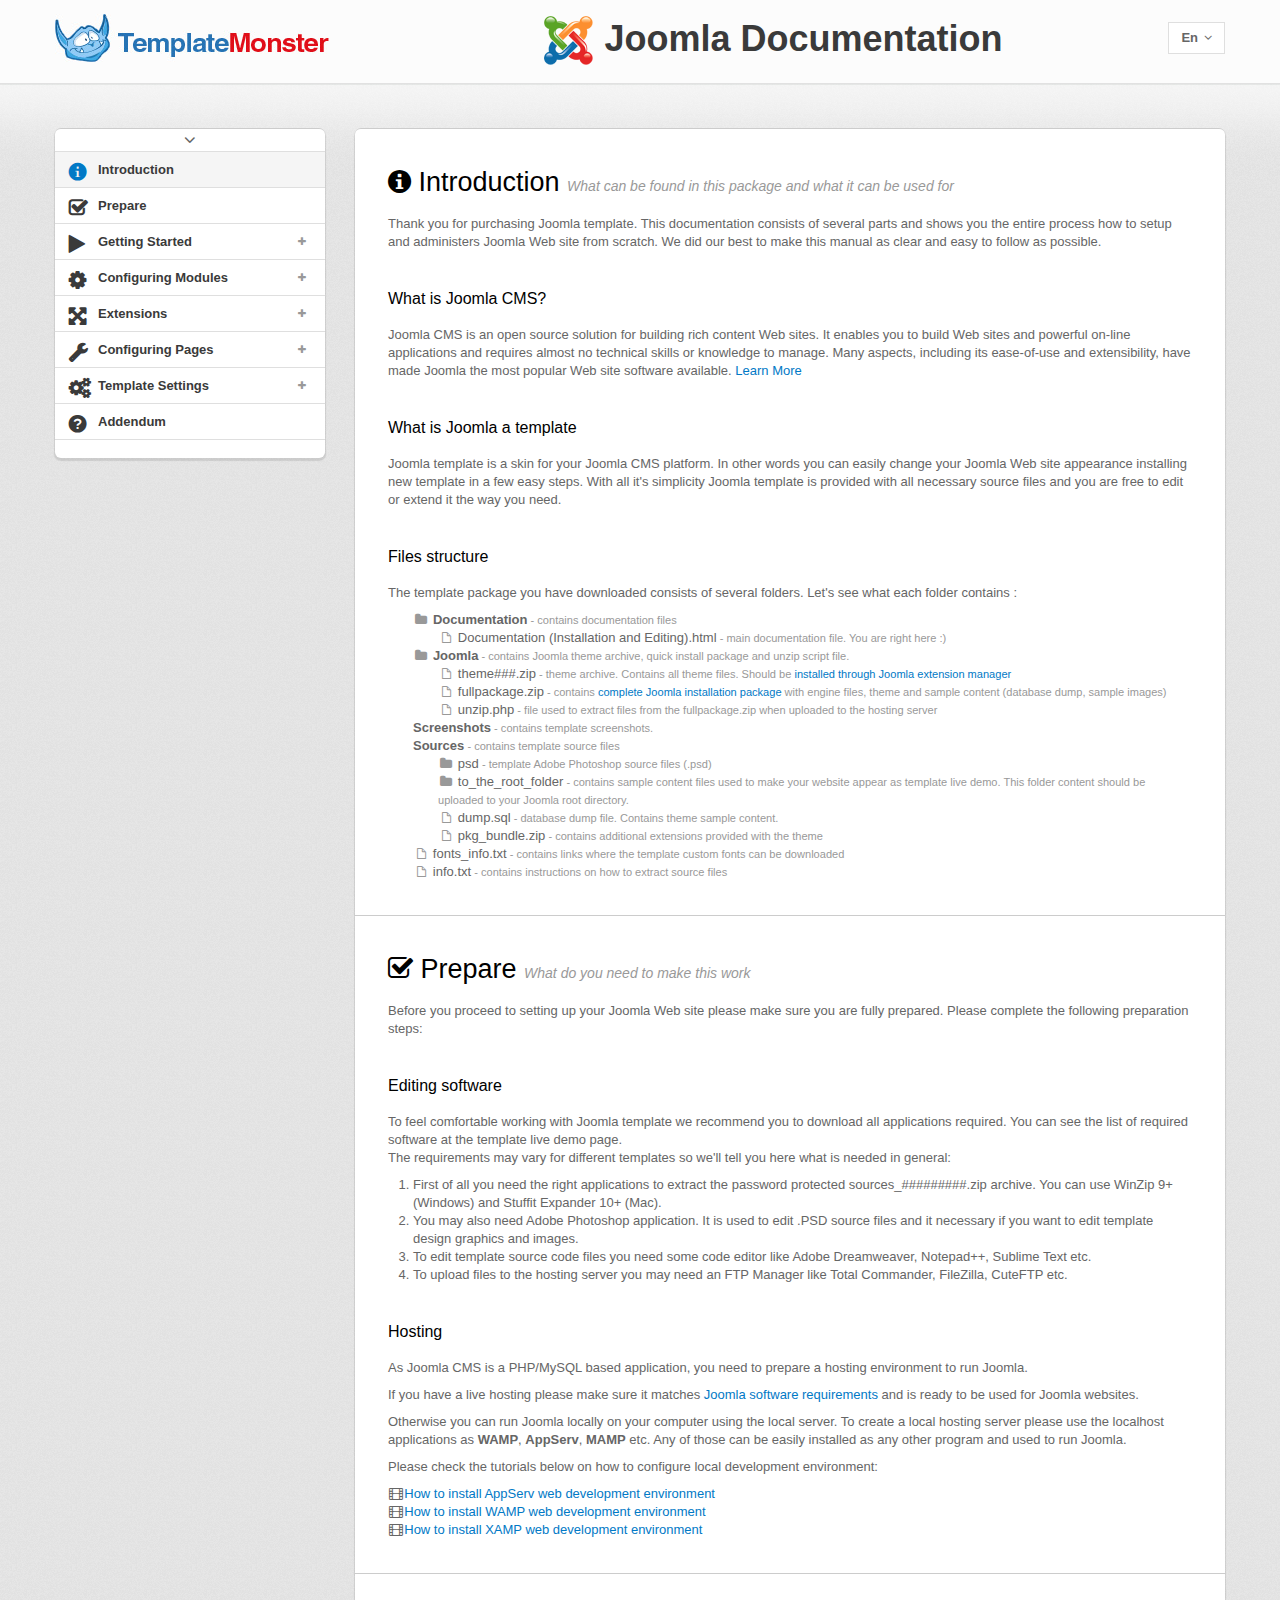
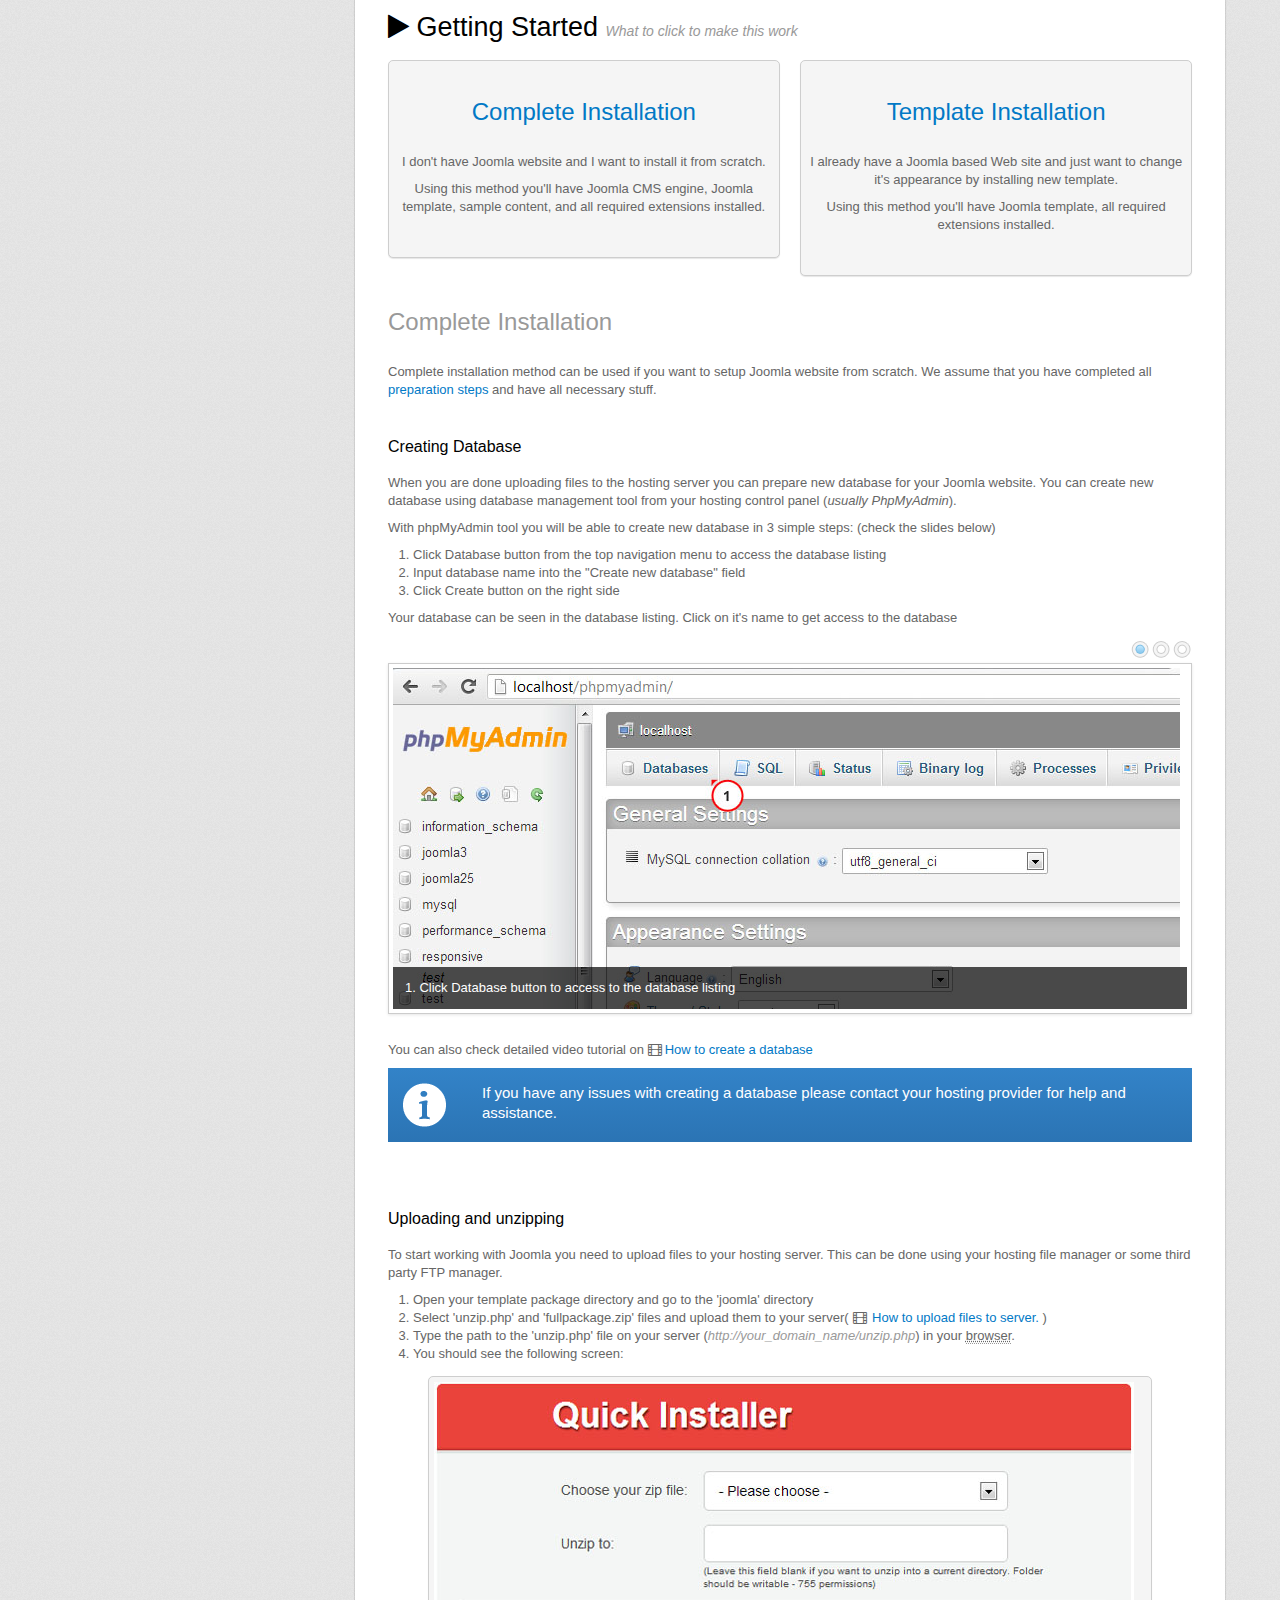
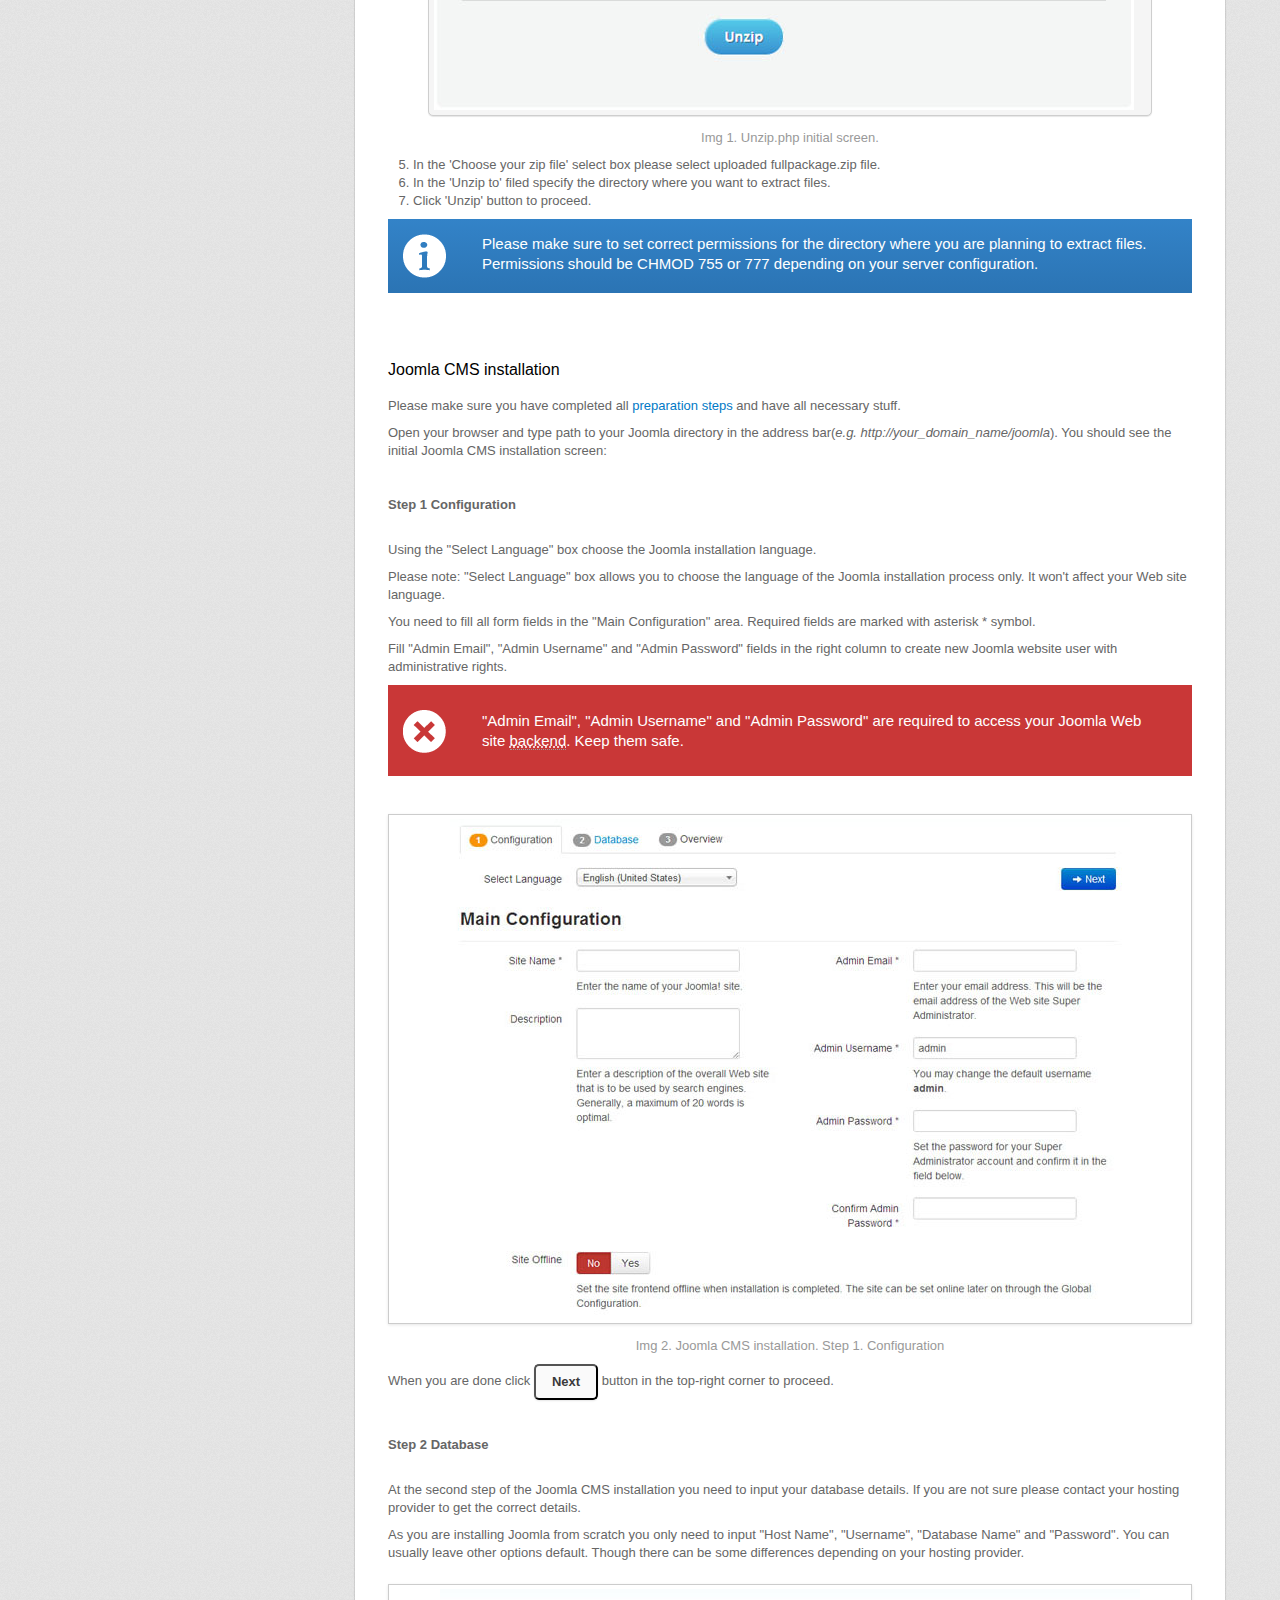
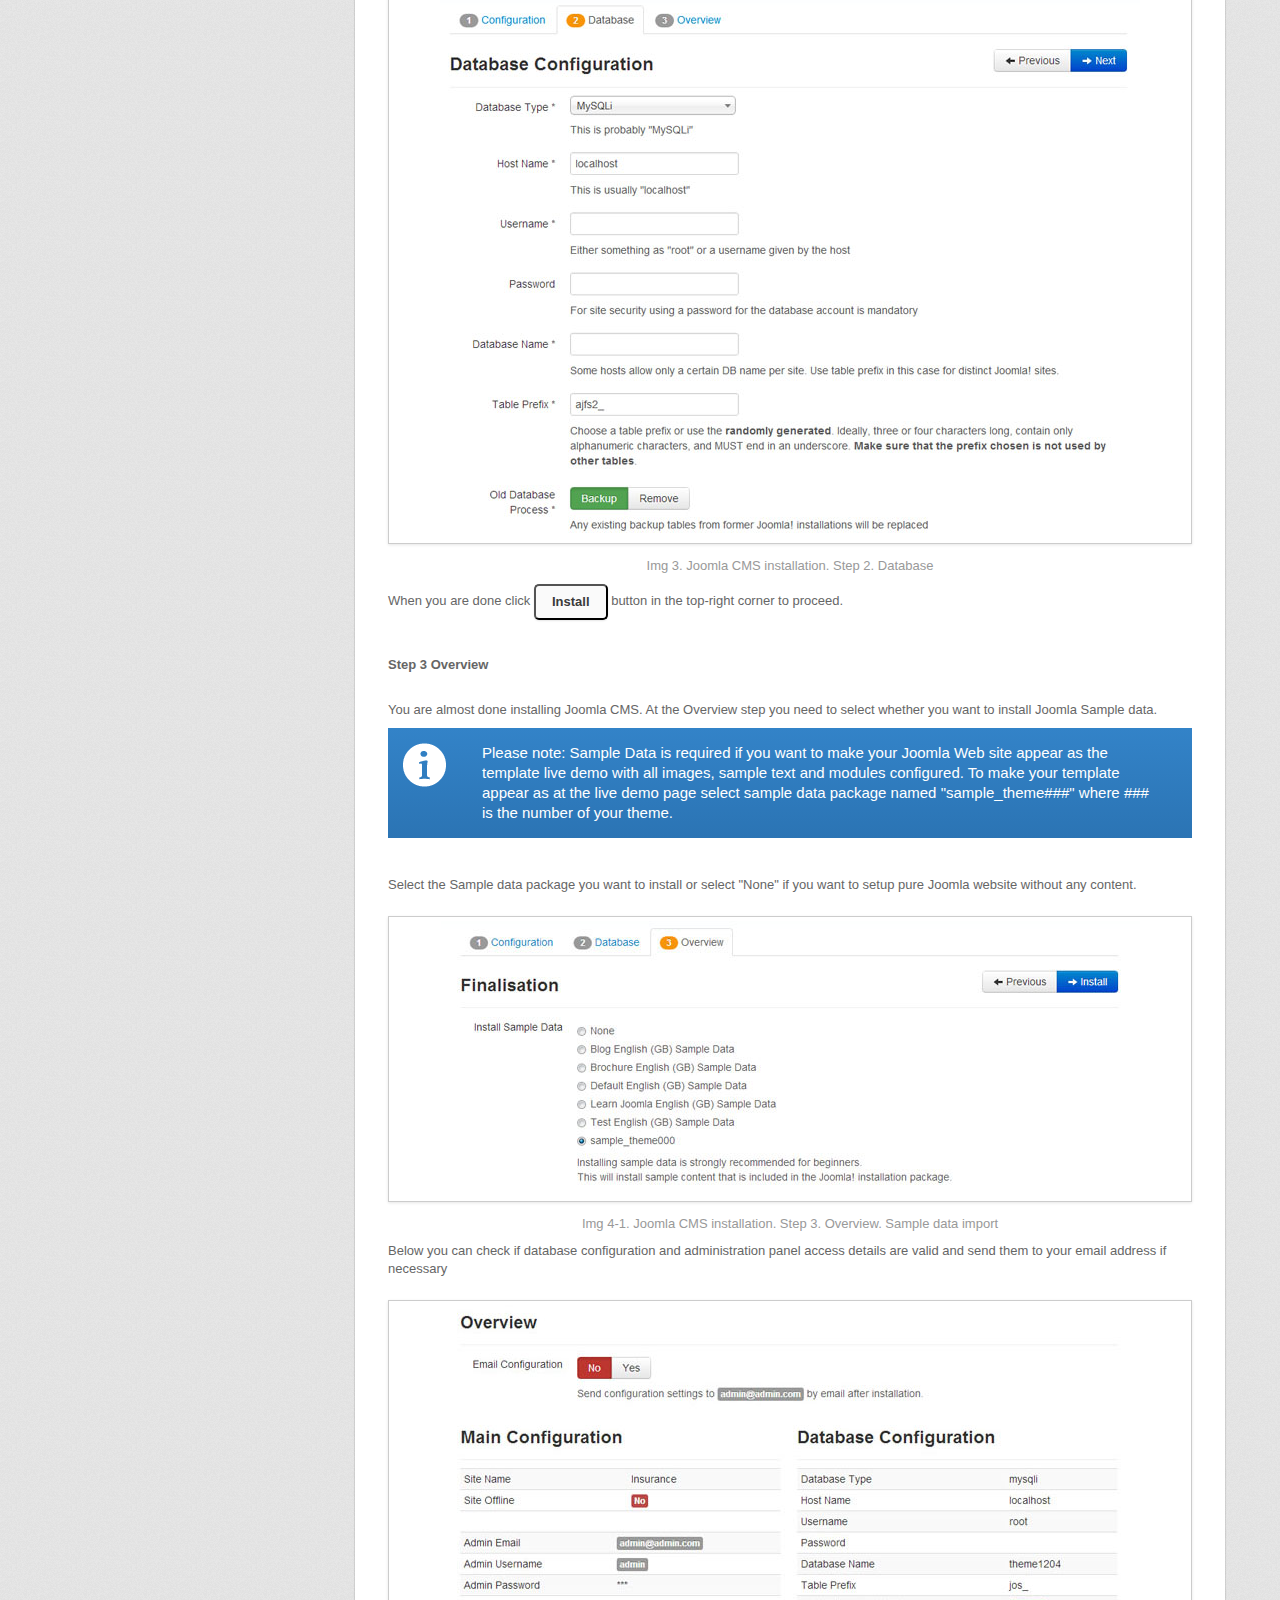
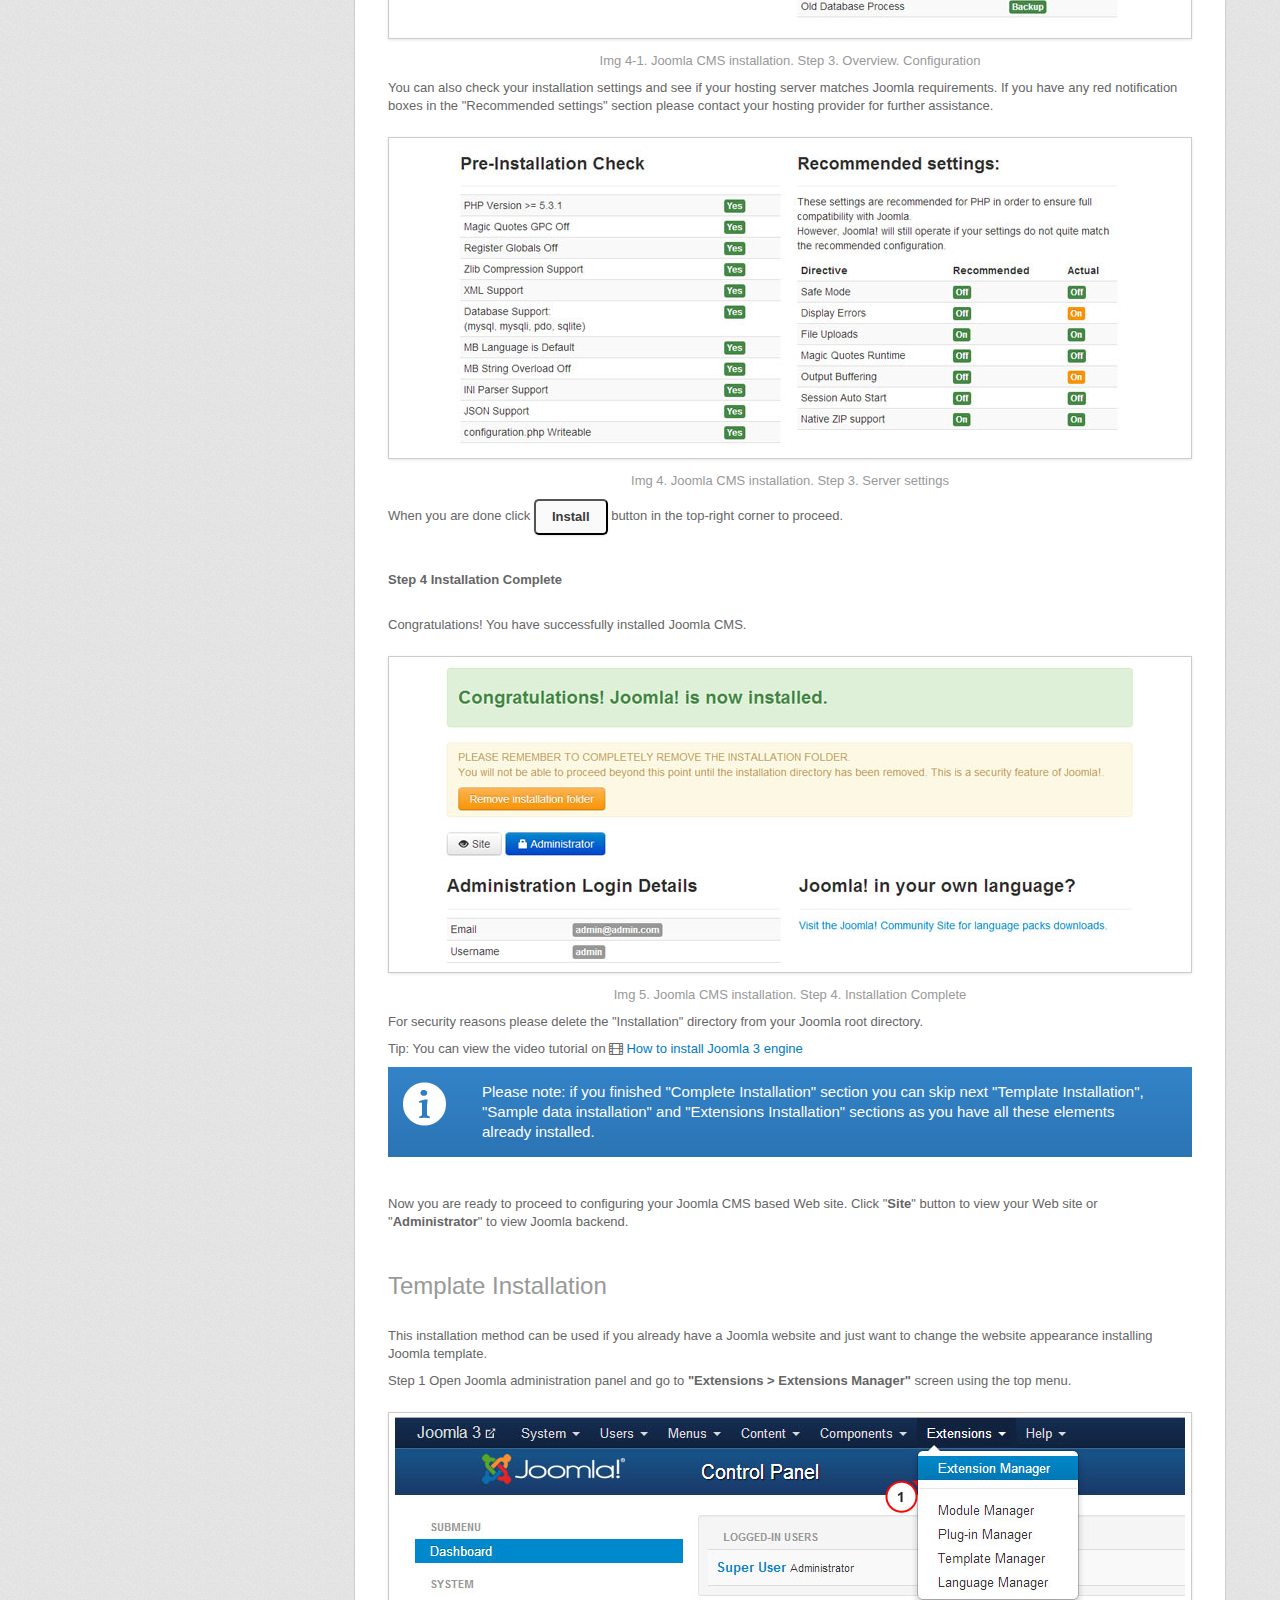
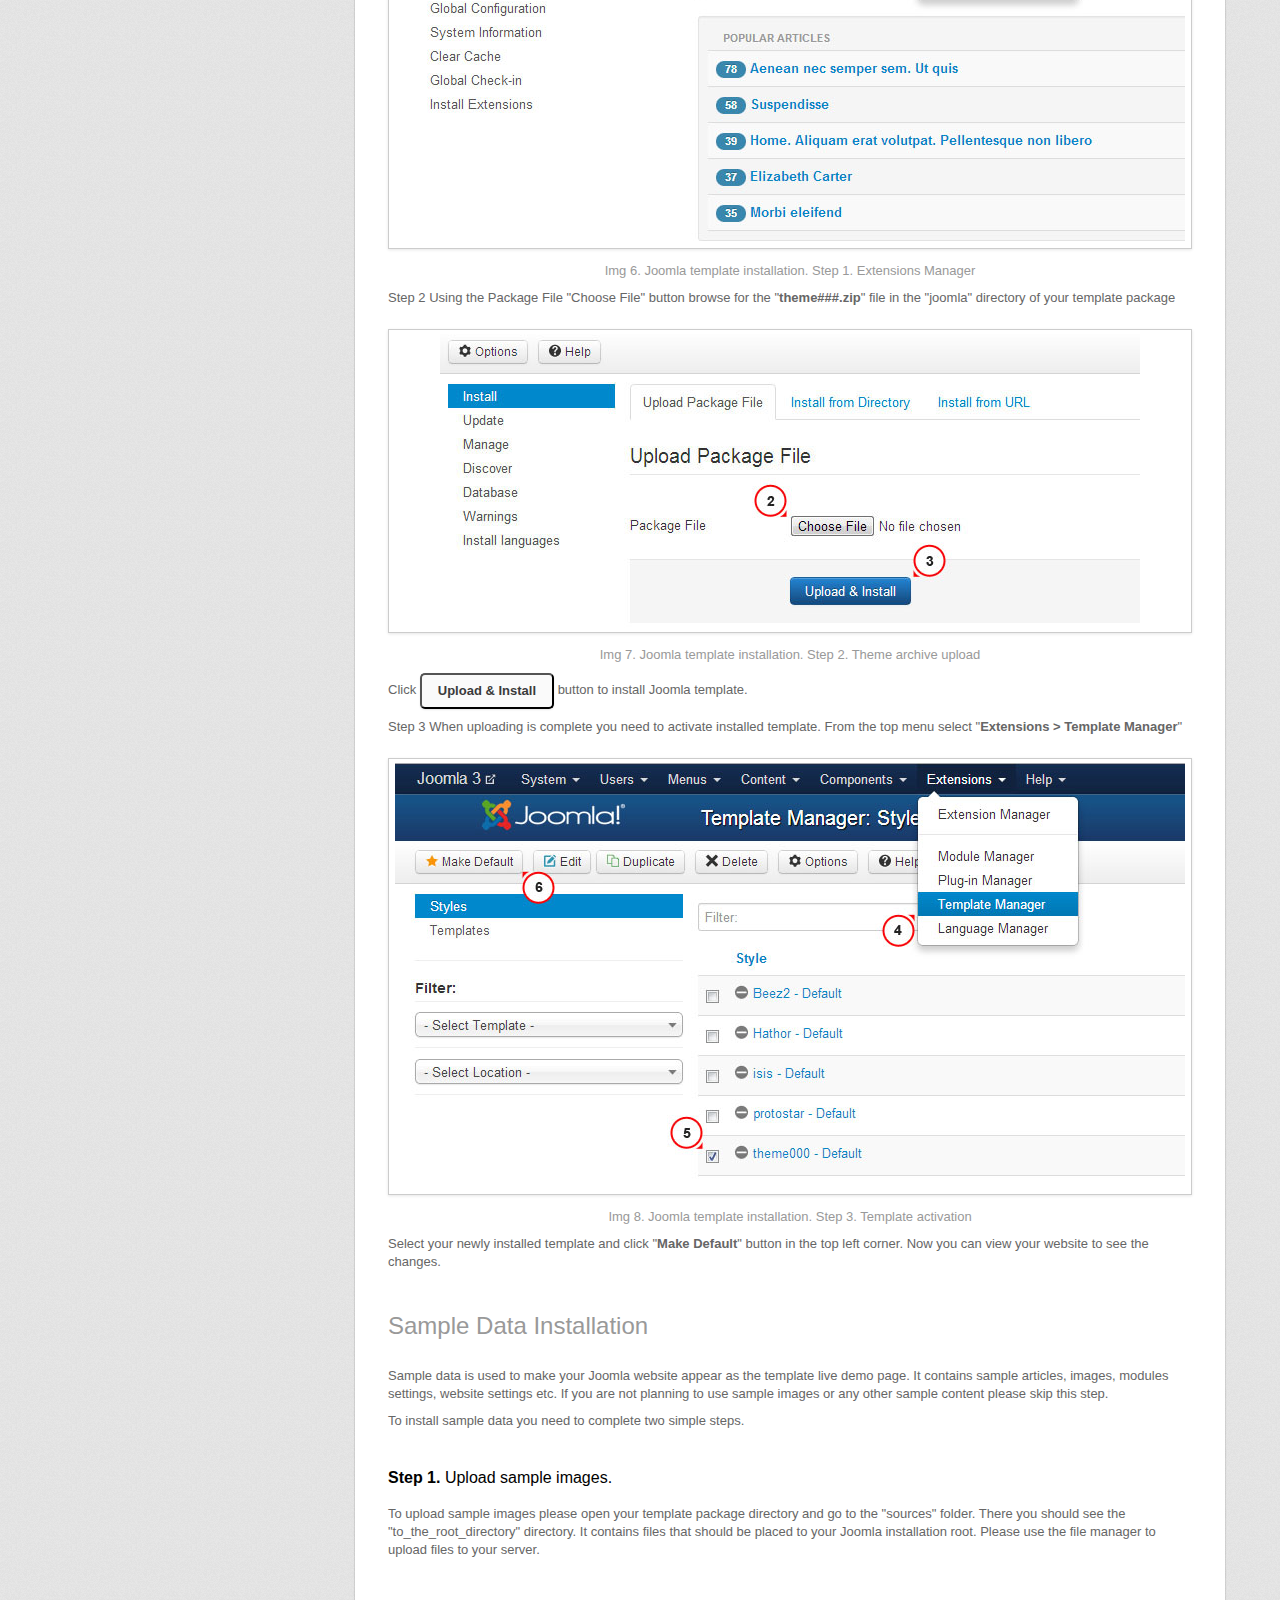
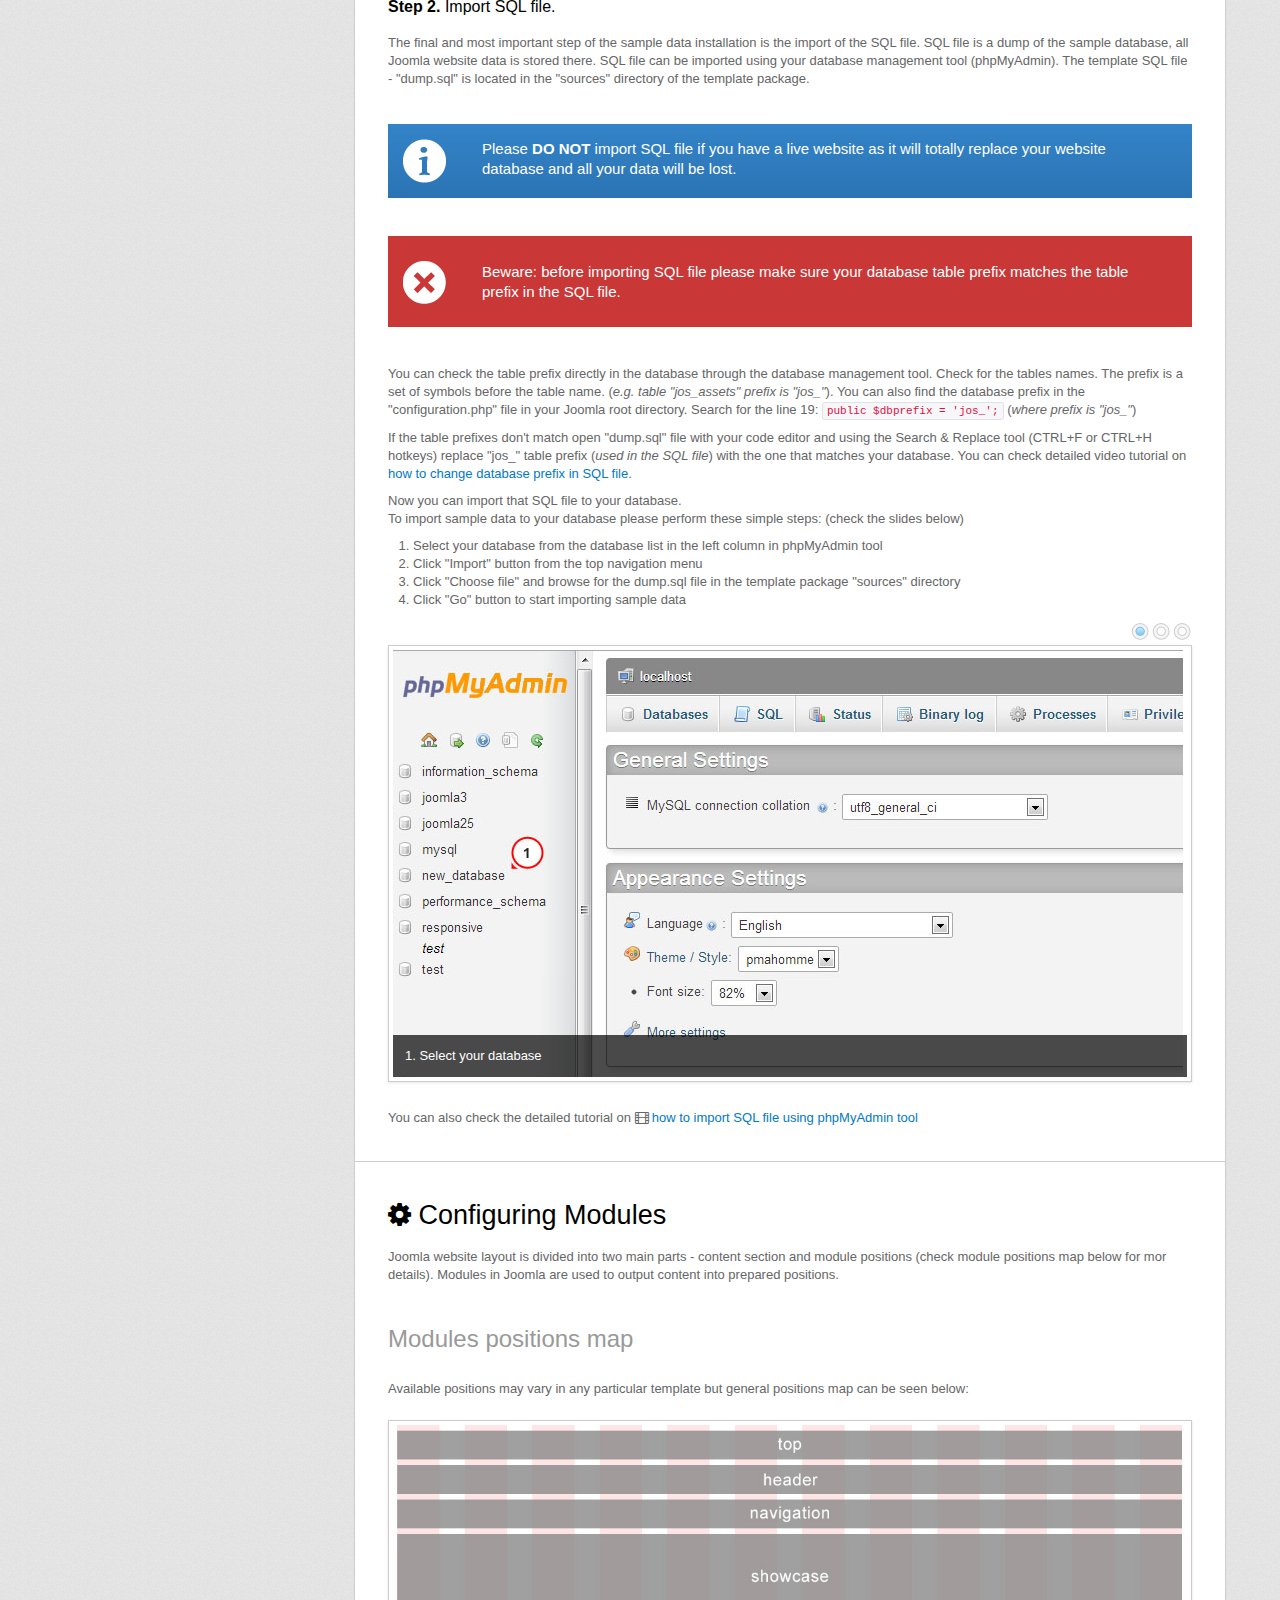
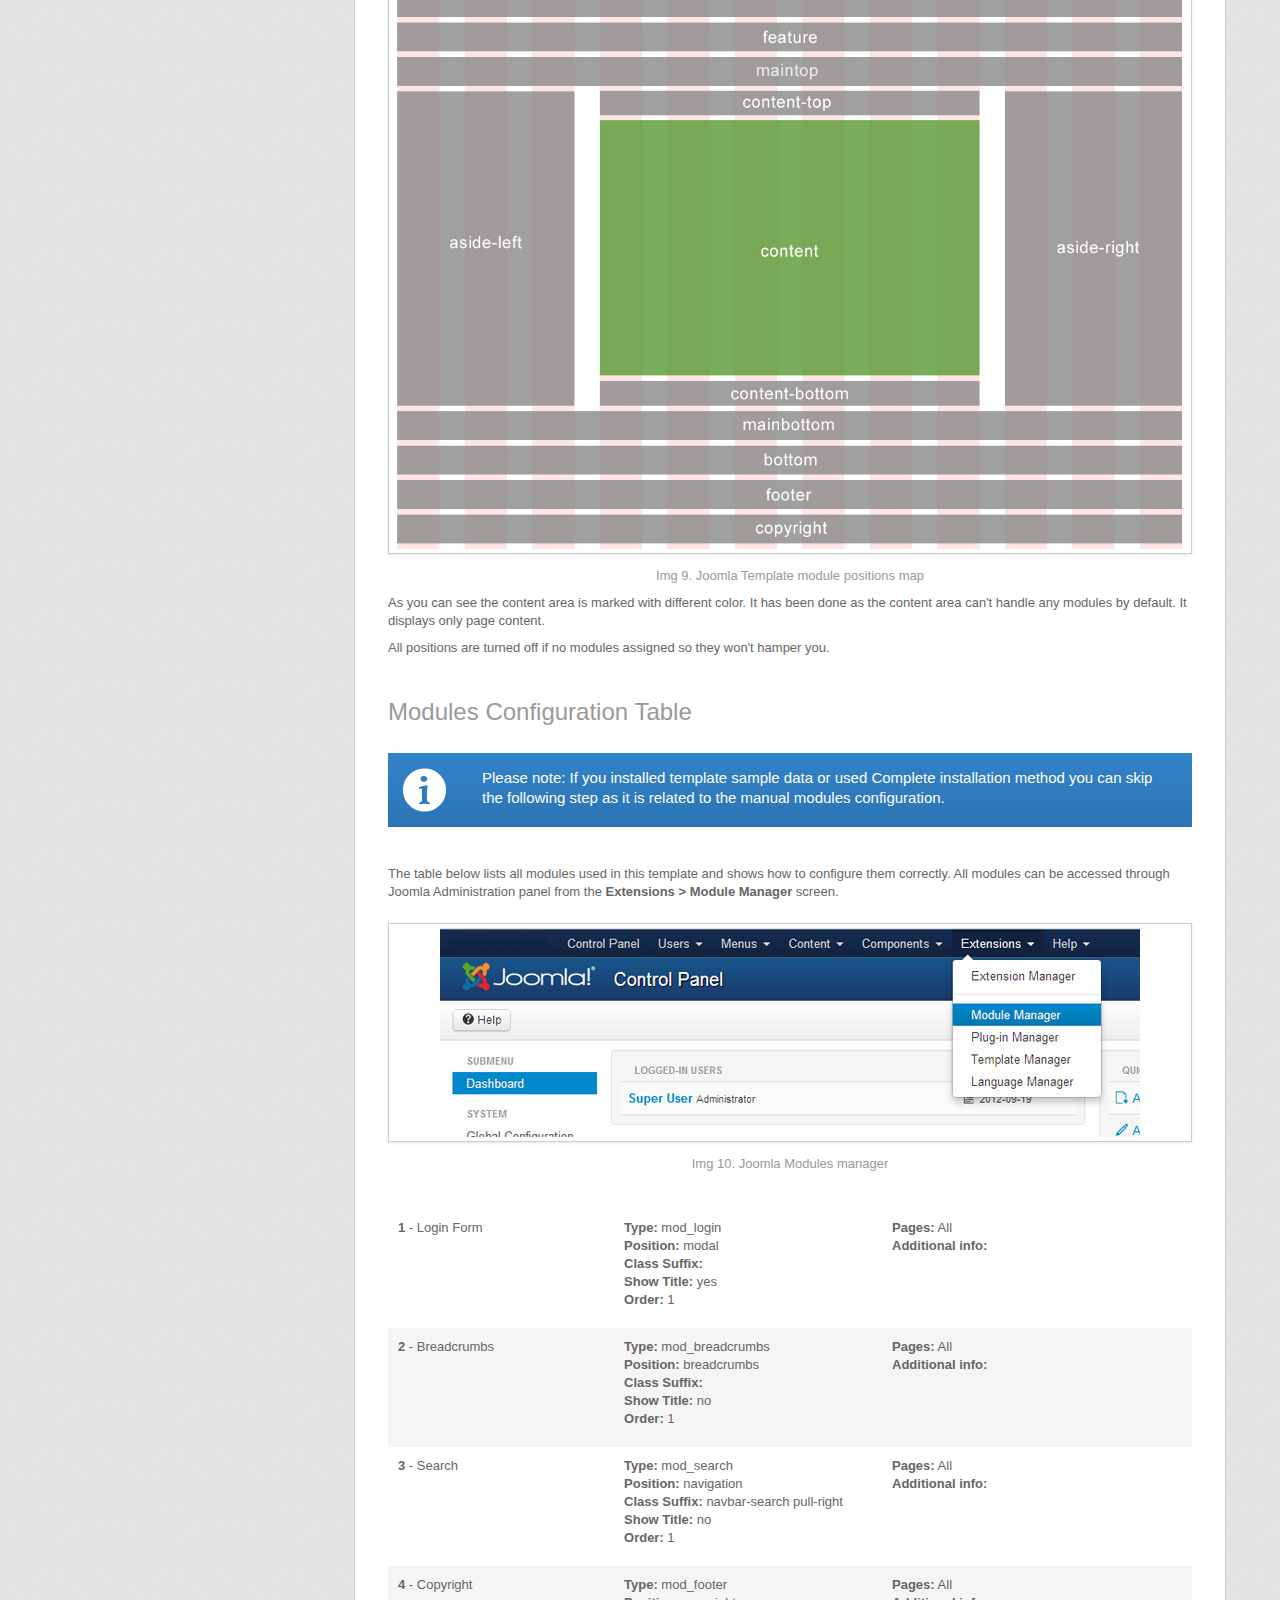
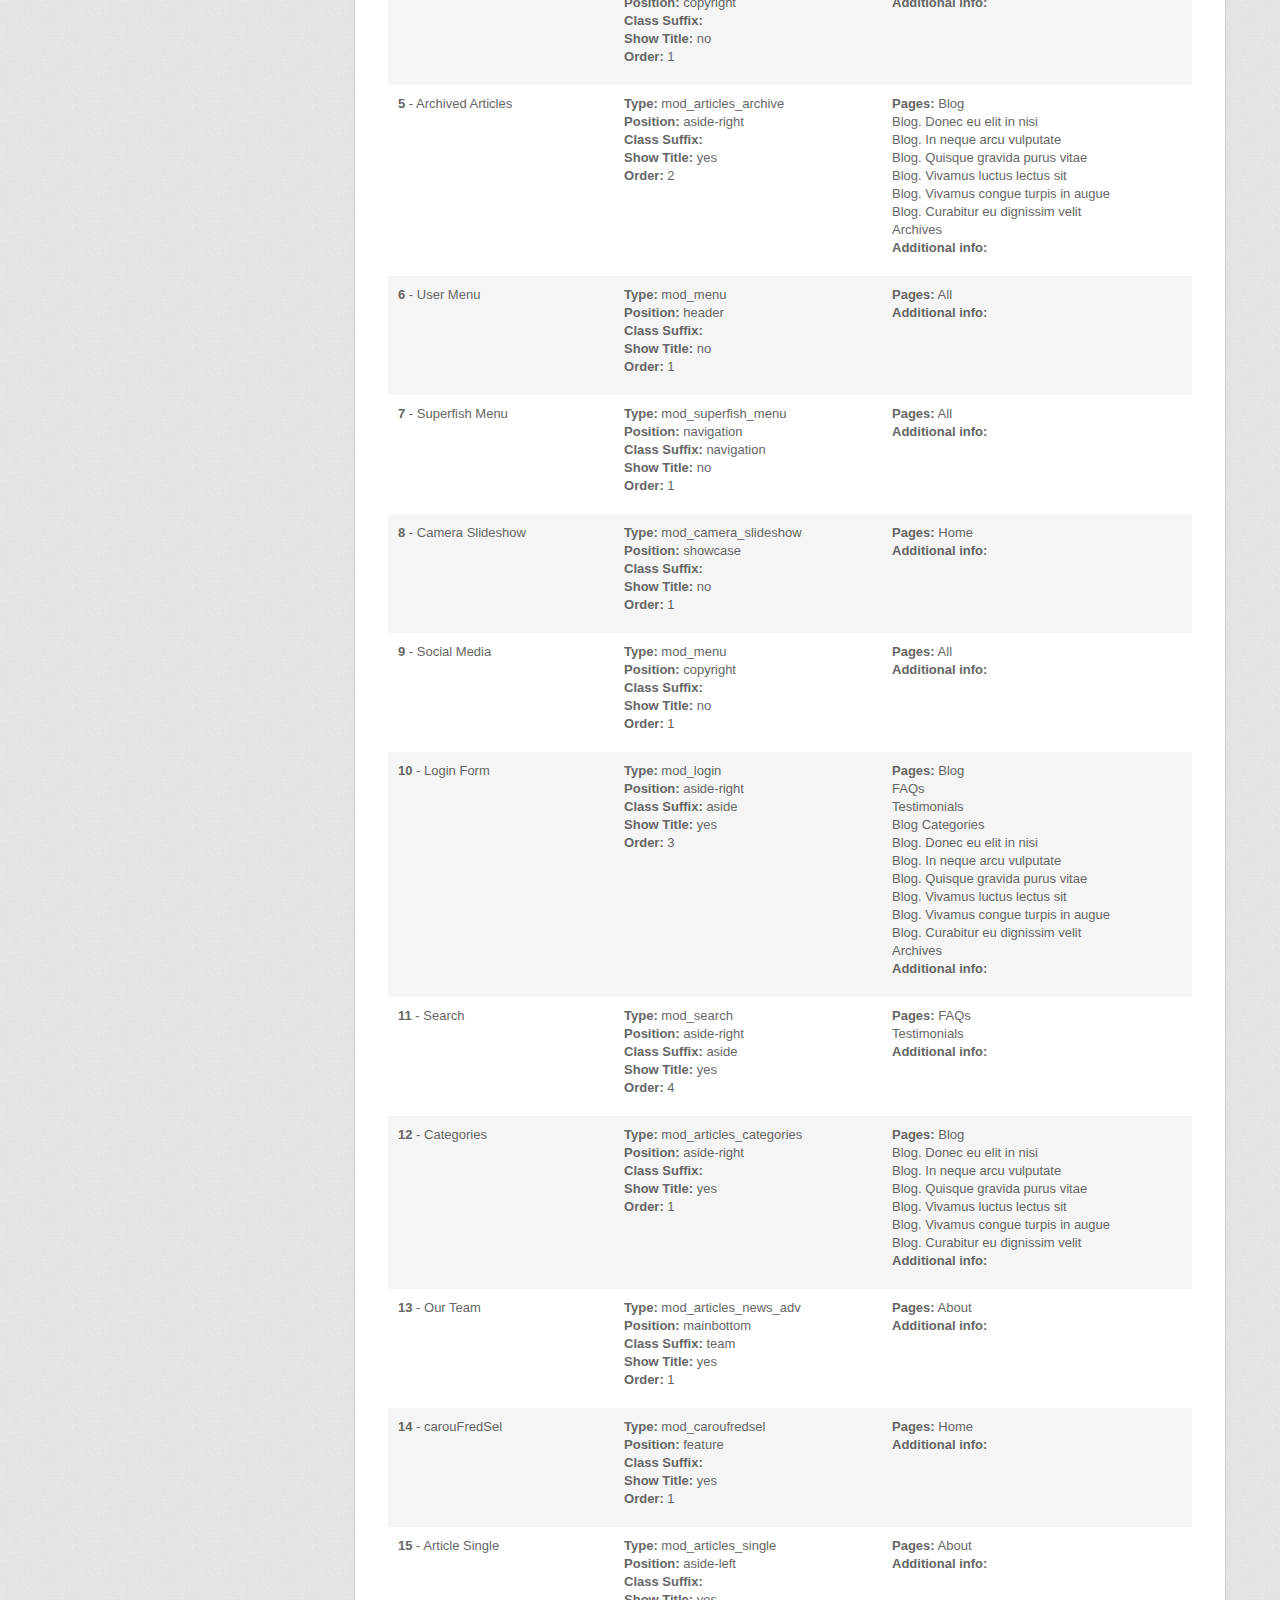
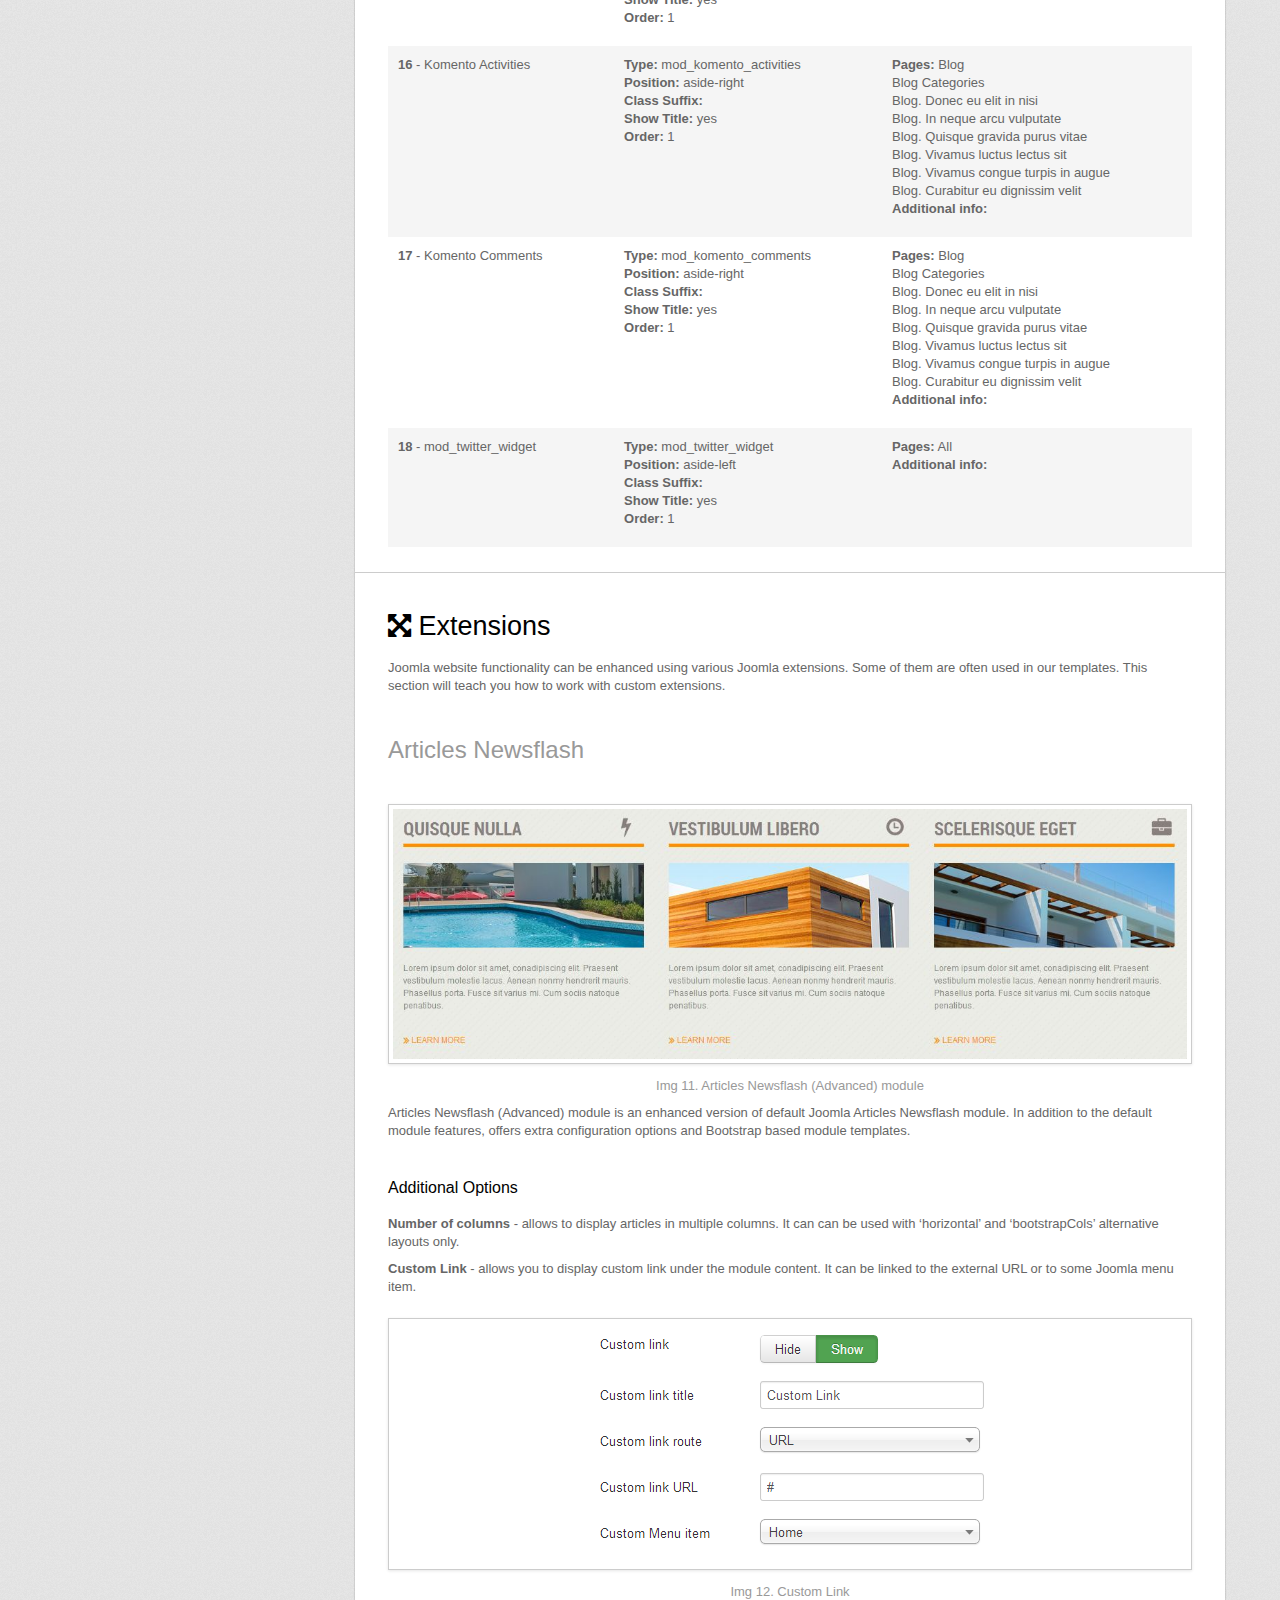
<file: index.html>
<!DOCTYPE html>
<html>
<head>
  <title>Joomla Documentation</title>
  <meta charset="utf-8">
  <link rel="stylesheet" href="css/bootstrap.css" media="screen">
  <link rel="stylesheet" href="css/responsive.css" media="screen">
  <link rel="stylesheet" href="css/style.css" media="screen">
  <link rel="stylesheet" href="css/flexslider.css"  media="screen">
  <link rel="stylesheet" href="css/prettify.css"  media="screen">
  <link rel="stylesheet" href="css/prettyPhoto.css"  media="screen">
  <script src="js/jquery.js"></script>
  <script src="js/jquery.scrollTo.js"></script>
  <script src="js/jquery-migrate-1.1.0.js"></script>
  <script src="js/prettify.js"></script>
  <script src="js/jquery.flexslider.js"></script>
  <script src="js/bootstrap-affix.js"></script>
  <script type="text/javascript" src="js/jquery.prettyPhoto.js"></script> 

    <!--[if IE 8]>
    <link rel="stylesheet" href="css/ie.css" />
  <![endif]-->

  
  <script>    
    $(document).ready(function() {	
  		$('.flexslider').flexslider({
  		  animation: "fade",      
  		  slideshow: false,     
  		  slideshowSpeed: 7000,
  		  animationDuration: 0,
  		  prevText: "",
  		  nextText: "",
  		  controlNav: true,
  		}) 			

  // hide #back-top first
  $("#back-top").hide();
  
  // fade in #back-top
  $(function () {
    $(window).scroll(function () {
      if ($(this).scrollTop() > 100) {
        $('#back-top').fadeIn();
      } else {
        $('#back-top').fadeOut();
      }
    });

    // scroll body to 0px on click
    $('#back-top a').click(function () {
      $('body,html').animate({
        scrollTop: 0
      }, 400);
      return false;
    });
  });

			
// prettyphoto init
    $("a[data-gal^='prettyPhoto']").prettyPhoto({
      animationSpeed:'slow',
      theme:'facebook',
      slideshow:false,
      autoplay_slideshow: false,
      show_title: true,
      overlay_gallery: false
    }).append('<span></span>').hover(
      function(){
        $(this).find('>img').stop().animate({opacity:.5})
      },
      function(){
        $(this).find('>img').stop().animate({opacity:1})
      }
    );		

// slide-down-box-------------------------------  
      var idArray = [],
          click_scroll = false;
      $("#nav a").each(function(index){
        idArray[index]=$(this).attr("href");
      });
      
      $('ul.list li a').prepend('<i class="icon-sample"></i>');
      $('li:first-child', "#nav").addClass('first');
      $('li:last-child', "#nav").addClass('last');

      $("#affect_all").toggle(
        function(){
          $("#nav>li").not(".act_item").addClass("open_item").find("dd").stop(true).slideDown(200);
          $(this).find('.expand').hide();
          $(this).find('.close').show();
        },
        function(){
          $("#nav>li").not(".act_item").removeClass("open_item").find("dd").stop(true).slideUp(200);
          $(this).find('.expand').show();
          $(this).find('.close').hide();
        }
      );
      $(".slide-down dt i").click(function(){
        $(this).parents("li").toggleClass("open_item").find('dd').slideToggle(300);
        return false;
      });
      $(".slide-down a").click(function(){
        click_scroll = true;
        $(window).scrollTo($(this).attr("href"), 800, function(){
          click_scroll = false;
          change_menu_item();
        });
        return false;
      });
      $(window).scroll(change_menu_item).trigger("scroll");
      function change_menu_item(){
        if(!click_scroll){
          $(".current").removeClass("current");
          $(".act_item").removeClass("act_item");
          $(".open_item").removeClass("open_item");
          for(var i=0, lenghtArray = idArray.length; i<lenghtArray; i++){
            if($(idArray[i]).offset().top-$(window).scrollTop()<=(($(window).height()/2)-100) && $(idArray[i]).offset().top-$(window).scrollTop()>=0 || $(window).scrollTop()+(($(window).height()/2)-100)>$(idArray[i]).offset().top && $(idArray[i]).offset().top+$(idArray[i]).height()>$(window).scrollTop()+(($(window).height()/2))){
              $("a[href="+idArray[i]+"]").parent("li").addClass("current");
              $("a[href="+idArray[i]+"]").parents("li").addClass("act_item open_item");
            }
          }
          $(".act_item").find("dd").slideDown(200);
          $("li", '#nav').not(".act_item").find("dd").stop().slideUp(200);
        }
      }
      /*Language switcher*/

      $('#lang_icon').toggle(function(){
        $('#lang_icon > i').find('i').removeClass('icon-angle-down').addClass('icon-angle-up');
        $('#lang_list').slideDown(200);
      }, function(){
        $('#lang_list').slideUp(200);
        $('#lang_icon > i').find('i').addClass('icon-angle-down').removeClass('icon-angle-up');
      })

      $('#lang_list li').click(function(){
        $('#lang_list').slideUp(200);
        $('#lang_icon > i').find('i').addClass('icon-angle-down').removeClass('icon-angle-up');
      })
      $(document).click(function() { 
        $('#lang_list').slideUp(200);
        $('#lang_icon > i').find('i').addClass('icon-angle-down').removeClass('icon-angle-up');
       }); 
      $('#lang_icon').click(function(e){ 
          e.stopPropagation(); 
      });

    })  
    !function ($) {
      $(function(){	
        var $window = $(window)		
        // make code pretty
        window.prettyPrint && prettyPrint()
        // side bar
        $('#nav_container').affix({
          offset: {
            top: 80		
          }
        })
      })
    }(window.jQuery)  
  </script>    

    <!--[if lt IE 8]>
  		<div style='text-align:center'><a href="http://www.microsoft.com/windows/internet-explorer/default.aspx?ocid=ie6_countdown_bannercode"><img src="http://www.theie6countdown.com/img/upgrade.jpg"border="0"alt=""/></a></div>  
 	  <![endif]-->
    <!--[if lt IE 9]>
      <script src="js/html5shiv.js"></script>
    <![endif]-->
</head>

<body>  

<!-- header
================================================== -->
<header class="header">
  <div class="container">
  <div class="row">
  <article class="span4"><a class="brand" href="http://templatemonster.com" target="_blank"></a></article>
 <article class="span6">
 <h1><img alt="" src="img/joomla_logo.png"> Joomla Documentation</h1>
  </article> 
  <article class="span2">
    <div class="languages pull-right">
      <!-- <span class="lang_label">Language: </span> --><div id="lang_icon"><b>En</b><i class="icon-angle-down"></i></div>
      <ul id="lang_list">
        <li class="active"><a href="index.html"><span>English </span><img src="img/flags/gb.png" height="14" width="22" alt="en"></a></li>
        <li><a href="index_es.html"><span>Español </span><img src="img/flags/es.png" height="14" width="22" alt="es"></a></li>
        <li><a href="index_de.html"><span>Deutsch </span><img src="img/flags/de.png" height="14" width="22" alt="de"></a></li>
        <li><a href="index_ru.html"><span>Русский </span><img src="img/flags/ru.png" height="14" width="22" alt="ru"></a></li>
      </ul>
    </div>
  </article>   
  </div>    
  </div>
</header>
<div id="content"> 
<div class="bg-content-top">
<div class="container">

<!-- Docs nav
    ================================================== -->
    <div class="row">
      <div class="span3"> 

        <div id="nav_container">
          <a href="javascript:;" id="affect_all">
            <span class="expand">
              <i class="icon-angle-down"></i>
            </span>            
            <span class="close">
              <i class="icon-angle-up"></i>
            </span>
          </a>
            <div class="clearfix"></div>    
                <ul class="nav nav-list bs-docs-sidenav"  id="nav">
                  <li class="nav-item item1">
                    <dl class="slide-down">
                       <dt><a href="#introduction" class="icon-info-sign">Introduction</a></dt>
                       <dd></dd>
                     </dl>   
                  </li>
                  <li class="nav-item item2">
                    <dl class="slide-down">
                       <dt><a href="#prepare" class="icon-check">Prepare </a></dt>  
                       <dd></dd>                       
                     </dl> 
                  </li>           
                  <li class="nav-item item3">
                    <dl class="slide-down">
                       <dt><a href="#getting_started" class="icon-play">Getting Started </a> <i class="icon-sample"></i></dt>
                         <dd>
                           <ul class="list">          
                            <li><a href="#complete_install">Complete Installation</a></li>
                            <li><a href="#template-installation">Template Installation</a></li>
                            <li><a href="#sample-data-installation">Sample Data Installation</a></li>
                           </ul> 
                       </dd>
                     </dl> 
                  </li> 
                  <li class="nav-item item4">
                    <dl class="slide-down">
                       <dt><a href="#modules_config" class="icon-cog">Configuring Modules </a> <i class="icon-sample"></i></dt>
                         <dd>
                           <ul class="list">          
                            <li><a href="#positions_map">Positions map</a></li>
                            <li><a href="#modules-config-table">Configuration table</a></li>                    
                           </ul> 
                       </dd>
                     </dl> 
                  </li> 
                  <li class="nav-item item5">
                    <dl class="slide-down">
                      <dt><a href="#extensions" class="icon-fullscreen">Extensions</a><i class="icon-sample"></i></dt>
                      <dd>
                        <ul class="list">
                          <li><a href="#articles-newsflash">Articles Newsflash (Advanced)</a></li>
                          <li><a href="#image_swoop">Image Swoop (Camera Slideshow)</a></li>
                          <li><a href="#articles_single">Articles Single</a></li>
                          <li><a href="#caroufredsel">CarouFredSel</a></li>
                          <li><a href="#komento">Komento</a></li>
                        </ul>
                      </dd>
                    </dl>
                  </li>                  
                  <li class="nav-item item6">
                    <dl class="slide-down">
                       <dt><a href="#configuring-pages" class="icon-wrench">Configuring Pages </a> <i class="icon-sample"></i></dt>
                         <dd>
                           <ul class="list">          
                            <li><a href="#gallery">Gallery</a></li>
                            <li><a href="#contacts">Contacts</a></li>                    
                           </ul> 
                       </dd>
                     </dl> 
                  </li> 
                  <li class="nav-item item7">
                    <dl class="slide-down">
                       <dt><a href="#template-settings" class="icon-cogs">Template Settings </a> <i class="icon-sample"></i></dt>
                         <dd>
                           <ul class="list">          
                            <li><a href="#layout">Layout</a></li>
                            <li><a href="#typography">Typography</a></li>                    
                            <li><a href="#features">Features</a></li>                    
                           </ul> 
                       </dd>
                     </dl> 
                  </li> 
                  <li class="nav-item item8">
                    <dl class="slide-down">
                       <dt><a href="#addendum" class="icon-question-sign">Addendum </a></dt>
                       <dd></dd>
                     </dl> 
                  </li> 
                </ul>
            </div>
    </div> 

      
<div class="span9">

<!-- box-content
================================================== -->
<div class="box-content">
<!-- block-started
================================================== -->
<section class="block-started"  id="introduction">
  <h2><i class="icon-info-sign"></i> Introduction <small><i>What can be found in this package and what it can be used for</i></small></h2>
  <p>Thank you for purchasing Joomla template. This documentation consists of several parts and shows you the entire process how to setup and administers Joomla Web site from scratch. We did our best to make this manual as clear and easy to follow as possible. </p>
  
  <div id="joomla_cms_desc">
    <h4>What is Joomla CMS?</h4>
    <p>Joomla CMS is an open source solution for building rich content Web sites. It enables you to build Web sites and powerful on-line applications and requires almost no technical skills or knowledge to manage. Many aspects, including its ease-of-use and extensibility, have made Joomla the most popular Web site software available. <a href="http://www.joomla.org/about-joomla.html" target="_blank">Learn More</a></p>
  </div>

  <div id="joomla_template_desc">
    <h4>What is Joomla a template</h4>
    <p>Joomla template is a skin for your Joomla CMS platform. In other words you can easily change your Joomla Web site appearance installing new template in a few easy steps. With all it's simplicity Joomla template is provided with all necessary source files and you are free to edit or extend it the way you need.</p>
  </div>

  <div id="file_structure">
    <h4>Files structure</h4>
    <p>The template package you have downloaded consists of several folders. Let's see what each folder contains :</p>
    <ul class="files_structure">
      <li class="folder"><i class="icon-folder-close"></i> <b>Documentation</b><small class="muted"> - contains documentation files</small>
        <ul>
          <li class="file"><i class="icon-file"></i> Documentation (Installation and Editing).html<small class="muted"> - main documentation file. You are right here :)</small></li>
        </ul>
      </li>
      <li class="folder"><i class="icon-folder-close"></i> <b>Joomla</b><small class="muted"> - contains Joomla theme archive, quick install package and unzip script file. </small>
        <ul>
          <li class="file"><i class="icon-file"></i> theme###.zip<small class="muted"> - theme archive. Contains all theme files. Should be <a href="#template-installation">installed through Joomla extension manager</a></small></li>
          <li class="file"><i class="icon-file"></i> fullpackage.zip<small class="muted"> - contains <a href="#complete_install">complete Joomla installation package</a> with engine files, theme and sample content (database dump, sample images)</small></li>
          <li class="file"><i class="icon-file"></i> unzip.php<small class="muted"> - file used to extract files from the fullpackage.zip when uploaded to the hosting server</small></li>
        </ul>
      </li>
      <li class="folder"><b>Screenshots</b><small class="muted"> - contains template screenshots.</small></li>
      <li class="folder"><b>Sources</b><small class="muted"> - contains template source files</small>
        <ul>
          <li class="folder"><i class="icon-folder-close"></i> psd<small class="muted"> - template Adobe Photoshop source files (.psd)</small></li>
          <li class="folder"><i class="icon-folder-close"></i> to_the_root_folder<small class="muted"> - contains sample content files used to make your website appear as template live demo. This folder content should be uploaded to your Joomla root directory. </small></li>
          <li class="file"><i class="icon-file"></i> dump.sql<small class="muted"> - database dump file. Contains theme sample content. </small></li>
          <li class="file"><i class="icon-file"></i> pkg_bundle.zip<small class="muted"> - contains additional extensions provided with the theme</small></li>
        </ul>
      </li>
      <li class="file"><i class="icon-file"></i> fonts_info.txt<small class="muted"> - contains links where the template custom fonts can be downloaded</small></li>
      <li class="file"><i class="icon-file"></i> info.txt<small class="muted"> - contains instructions on how to extract source files</small></li>
    </ul>
  </div>
</section>

<section class="block-templates" id="prepare">  
  <h2><i class="icon-check"></i> Prepare <small><i>What do you need to make this work</i></small></h2>
  <p>Before you proceed to setting up your Joomla Web site please make sure you are fully prepared. Please complete the following preparation steps:</p>

  <div id="software">
    <h4>Editing software</h4>
    <p>To feel comfortable working with Joomla template we recommend you to download all applications required. You can see the list of required software at the template live demo page. <br>The requirements may vary for different templates so we'll tell you here what is needed in general:</p>

    <ol>
      <li>First of all you need the right applications to extract the password protected sources_#########.zip archive. You can use WinZip 9+ (Windows) and Stuffit Expander 10+ (Mac).</li>
      <li>You may also need Adobe Photoshop application. It is used to edit .PSD source files and it necessary if you want to edit template design graphics and images.</li>
      <li>To edit template source code files you need some code editor like Adobe Dreamweaver, Notepad++, Sublime Text etc.</li>
      <li>To upload files to the hosting server you may need an FTP Manager like Total Commander, FileZilla, CuteFTP etc.</li>
    </ol>
  </div>

  <div id="hosting">
    <h4>Hosting</h4>
    <p>As Joomla CMS is a PHP/MySQL based application, you need to prepare a hosting environment to run Joomla.</p>
    <p>If you have a live hosting please make sure it matches <a href="http://www.joomla.org/technical-requirements.html" target="_blank">Joomla software requirements</a> and is ready to be used for Joomla websites.</p>
    <p>Otherwise you can run Joomla locally on your computer using the local server. To create a local hosting server please use the localhost applications as <b>WAMP</b>, <b>AppServ</b>, <b>MAMP</b> etc. Any of those can be easily installed as any other program and used to run Joomla. </p>
    <p>Please check the tutorials below on how to configure local development environment:</p>
    <ul class="unstyled">
      <li><i class="icon-film"> </i><a href="http://templatemonster.com/help/how-to-install-appserv-web-development-environment.html">How to install AppServ web development environment</a></li>
      <li><i class="icon-film"> </i><a href="http://templatemonster.com/help/how-to-install-wamp-web-development-environment.html">How to install WAMP web development environment</a></li>
      <li><i class="icon-film"> </i><a href="http://templatemonster.com/help/how-to-install-xamp-web-development-environment.html">How to install XAMP web development environment</a></li>
    </ul>
  </div>
</section>

<section class="block-templates" id="getting_started">  
  <h2><i class="icon-play"></i> Getting Started <small><i>What to click to make this work</i></small></h2>

  <div class="row-fluid">
    <div class="span6 text-center img-paraloid">
      <h3><a href="#complete_install" class="scrollTo">Complete Installation</a></h3>
      <p>I don't have Joomla website and I want to install it from scratch. </p>
      <p>Using this method you'll have Joomla CMS engine, Joomla template, sample content, and all required extensions installed.</p>
      <p>&nbsp;</p>
    </div>
    <div class="span6 text-center img-paraloid">
      <h3><a href="#template-installation" class="scrollTo">Template Installation</a></h3>
      <p>I already have a Joomla based Web site and just want to change it's appearance by installing new template.</p>
      <p>Using this method you'll have Joomla template, all required extensions installed.</p>
      <p>&nbsp;</p>
    </div>
  </div>

  <!-- Complete Joomla Installation -->
  <div id="complete_install">
  <h3>Complete Installation</h3>
  <p>Complete installation method can be used if you want to setup Joomla website from scratch. We assume that you have completed all <a href="#prepare">preparation steps</a> and have all necessary stuff.</p>

    <!-- Creating database -->

  <article id="creating-database">
    <h4>Creating Database</h4>
    <p>When you are done uploading files to the hosting server you can prepare new database for your Joomla website. You can create new database using database management tool from your hosting control panel (<i>usually PhpMyAdmin</i>).</p>

    <p>With phpMyAdmin tool you will be able to create new database in 3 simple steps: (check the slides below)</p>

     <ol class="list">
      <li>Click Database button from the top navigation menu to access the database listing</li>
      <li>Input database name into the "Create new database" field </li>
      <li>Click Create button on the right side</li>
    </ol>

    <p>Your database can be seen in the database listing. Click on it's name to get access to the database</p>

    <p>&nbsp;</p>

    <div class="flexslider clearfix img-polaroid">
      <ul class="slides">
        <li>
          <img src="img/database-create-1.jpg" alt="" />
          <div class="flex-caption">
            <p>1. Click Database button to access to the database listing</p>
          </div>
        </li>                   
        <li>
          <img src="img/database-create-2.jpg" alt="" />
          <div class="flex-caption">
            <p>2. Input database name <br>
                        3. Click Create button</p>
          </div>
        </li>
        <li>
          <img src="img/database-create-3.jpg" alt="" />
          <div class="flex-caption">
            <p>4. Your database can be seen in the database listing. Click on it's name to get access to the database.</p>
          </div>
        </li> 
      </ul>    
    </div>

    <p>&nbsp;</p>
                
    <p>You can also check detailed video tutorial on <i class="icon-film"> </i>  <a href="http://templatemonster.com/help/how-to-create-a-database.html">How to create a database</a></p>

    <div class="box-info"><span>If you have any issues with creating a database please contact your hosting provider for help and assistance. </span></div>
  </article>

  <!-- Uploading files -->
  <article id="uploading">
    <h4>Uploading and unzipping</h4>
    <p class="">To start working with Joomla you need to upload files to your hosting server. This can be done using your hosting file manager or some third party FTP manager.</p>
                
      <ol>
        <li>Open your template package directory and go to the 'joomla' directory</li>
        <li>Select 'unzip.php' and 'fullpackage.zip' files and upload them to your server(
          <i class="icon-film"> </i> <a href="http://templatemonster.com/help/how-upload-files-server-2.html" target="_blank">How to upload files to server.</a>
          )</li>
        <li>Type the path to the 'unzip.php' file on your server (<i class="muted">http://your_domain_name/unzip.php</i>) in your <abbr title="Internet Explorer, Google Chrome, Mozilla Firefox, Opera, Safari etc.">browser</abbr>.</li>
        <li>You should see the following screen:</li>
      </ol>
                
      <figure class="img-paraloid"><img src="img/complete-install-unzip-php.jpg" alt="Unzip.php initial screen."></figure>
      <p class="muted text-center">Img 1. Unzip.php initial screen.</p>
                
      <ol start="5">
        <li>In the 'Choose your zip file' select box please select uploaded fullpackage.zip file.</li>
        <li>In the 'Unzip to' filed specify the directory where you want to extract files.</li>
        <li>Click 'Unzip' button to proceed.</li>
      </ol>
                
      <div class="box-info"><span>Please make sure to set correct permissions for the directory where you are planning to extract files. Permissions should be CHMOD 755 or 777 depending on your server configuration. </span></div>
  </article>

    
  <!-- Joomla CMS installation -->

  <article id="joomla-cms-installation">
    <h4>Joomla CMS installation</h4>

    <p> Please make sure you have completed all <a href="#prepare">preparation steps</a> and have all necessary stuff.</p>    
    <p>Open your browser and type path to your Joomla directory in the address bar(<i>e.g. http://your_domain_name/joomla</i>). You should see the initial Joomla CMS installation screen:</p>
    
    <p>&nbsp;</p>
    <h5 id="joomla-install-configuration"><span class="badge">Step 1</span> Configuration</h5>    
    <p>&nbsp;</p> 
              
      <p> Using the "Select Language" box choose the Joomla installation language.</p>
        <p><span class="label label-info">Please note:</span> "Select Language" box allows you to choose the language of the Joomla installation process only. It won't affect your Web site language.</p>
              
      <p>You need to fill all form fields in the "Main Configuration" area. Required fields are marked with asterisk * symbol.</p>
      <p>Fill "Admin Email", "Admin Username" and "Admin Password" fields in the right column to create new Joomla website user with administrative rights.</p>
              
      <div class="box-error"><span>"Admin Email", "Admin Username" and "Admin Password" are required to access your Joomla Web site <abbr title="Joomla Administration Panel that is used to work with Web site content">backend</abbr>. Keep them safe. </span></div>

      <figure class="img-polaroid"><img src="img/cms-install-1.jpg" alt=""></figure>
      <p class="muted text-center">Img 2. Joomla CMS installation. Step 1. Configuration</p>
              
      <p>When you are done click <button class="btn btn-primary">Next</button> button in the top-right corner to proceed. </p>
           

    <p>&nbsp;</p>       
    <h5 id="joomla-install-database"><span class="badge">Step 2</span> Database</h5>
    <p>&nbsp;</p>
              
      <p>At the second step of the Joomla CMS installation you need to input your database details. If you are not sure please contact your hosting provider to get the correct details.</p>
              
      <p>As you are installing Joomla from scratch you only need to input "Host Name", "Username", "Database Name" and "Password". You can usually leave other options default. Though there can be some differences depending on your hosting provider. </p>

      <figure class="img-polaroid"><img src="img/cms-install-2.jpg" alt=""></figure>
      <p class="muted text-center">Img 3. Joomla CMS installation. Step 2. Database</p>
              
      <p>When you are done click <button class="btn btn-primary">Install</button> button in the top-right corner to proceed. </p>
              

    <p>&nbsp;</p>          
    <h5 id="joomla-install-overview"><span class="badge">Step 3</span> Overview</h5>
    <p>&nbsp;</p>     
              
      <p>You are almost done installing Joomla CMS. At the Overview step you need to select whether you want to install Joomla Sample data. </p>
      <div class="box-info"><span>Please note: Sample Data is required if you want to make your Joomla Web site appear as the template live demo with all images, sample text and modules configured. To make your template appear as at the live demo page select sample data package named "sample_theme###" where ### is the number of your theme.</span> </div>
        
      <p>Select the Sample data package you want to install or select "None" if you want to setup pure Joomla website without any content.</p>

      <figure class="img-polaroid"><img src="img/cms-install-3-1.jpg" alt=""></figure>
      <p class="muted text-center">Img 4-1. Joomla CMS installation. Step 3. Overview. Sample data import</p>

      <p>Below you can check if database configuration and administration panel access details are valid and send them to your email address if necessary</p>

      <figure class="img-polaroid"><img src="img/cms-install-3-2.jpg" alt=""></figure>
      <p class="muted text-center">Img 4-1. Joomla CMS installation. Step 3. Overview. Configuration</p>
              
      <p>You can also check your installation settings and see if your hosting server matches Joomla requirements. If you have any red notification boxes in the "Recommended settings" section please contact your hosting provider for further assistance.</p>

      <figure class="img-polaroid"><img src="img/cms-install-3-3.jpg" alt=""></figure>
      <p class="muted text-center">Img 4. Joomla CMS installation. Step 3. Server settings</p>
              
      <p>When you are done click <button class="btn btn-primary">Install</button> button in the top-right corner to proceed. </p>


    <p>&nbsp;</p>          
    <h5 id="joomla-install-complete"><span class="badge">Step 4</span> Installation Complete</h5>
    <p>&nbsp;</p>
              
    <p>Congratulations! You have successfully installed Joomla CMS.</p>
              
    <figure class="img-polaroid"><img src="img/cms-install-4.jpg" alt=""></figure>
    <p class="muted text-center">Img 5. Joomla CMS installation. Step 4. Installation Complete</p>
              
    <p>For security reasons please delete the "Installation" directory from your Joomla root directory.</p>

    <p><span class="label label-success">Tip:</span> You can view the video tutorial on <i class="icon-film"> </i> <a href="http://templatemonster.com/help/joomla-3-0-how-to-install-joomla-engine.html">How to install Joomla 3 engine</a></p>

    <div class="box-info"><span>Please note: if you finished "Complete Installation" section you can skip next "Template Installation", "Sample data installation" and "Extensions Installation" sections as you have all these elements already installed.</span></div>
  </article>
    
      <p>Now you are ready to proceed to configuring your Joomla CMS based Web site. Click "<b>Site</b>" button to view your Web site or "<b>Administrator</b>" to view Joomla backend.</p>

  </div>
  <div class="block-templates" id="template-installation">
    <h3>Template Installation</h3>
    <p>This installation method can be used if you already have a Joomla website and just want to change the website appearance installing Joomla template.</p>
    
    <!-- Extensions manager -->         
    <p><span class="badge">Step 1</span> Open Joomla administration panel and  go to <b>"Extensions > Extensions Manager"</b> screen using the top menu.</p>          
    <figure class="img-polaroid"><img src="img/template-install-1.jpg" alt=""></figure>
    <p class="muted text-center">Img 6. Joomla template installation. Step 1. Extensions Manager</p>

    <!-- Upload theme zip -->         
    <p><span class="badge">Step 2</span> Using the Package File "Choose File" button browse for the "<b>theme###.zip</b>" file in the "joomla" directory of your template package</p>         
    <figure class="img-polaroid"><img src="img/template-install-2.jpg" alt=""></figure>
    <p class="muted text-center">Img 7. Joomla template installation. Step 2. Theme archive upload</p>          
    <p>Click <button class="btn btn-primary">Upload & Install</button> button to install Joomla template.</p>

    <!-- Activate template -->          
    <p><span class="badge">Step 3</span> When uploading is complete you need to activate installed template. From the top menu select "<b>Extensions > Template Manager</b>"</p>         
    <figure class="img-polaroid"><img src="img/template-install-3.jpg" alt=""></figure>
    <p class="muted text-center">Img 8. Joomla template installation. Step 3. Template activation</p>         
    <p>Select your newly installed template and click "<b>Make Default</b>" button in the top left corner. Now you can view your website to see the changes.</p>
  </div>


  <!-- Sample data installation -->
  <div class="block-templates" id="sample-data-installation">
  <h3>Sample Data Installation</h3>
  <p>Sample data is used to make your Joomla website appear as the template live demo page. It contains sample articles, images, modules settings, website settings etc. If you are not planning to use sample images or any other sample content please skip this step. </p>
  <p>To install sample data you need to complete two simple steps.</p>
  
  <h4><b>Step 1.</b> Upload sample images.</h4>
  <p>To upload sample images please open your template package directory and go to the "sources" folder. There you should see the "to_the_root_directory" directory. It contains files that should be placed to your Joomla installation root. Please use the file manager to upload files to your server.</p>
  
  <h4><b>Step 2.</b> Import SQL file.</h4>
  <p>The final and most important step of the sample data installation is the import of the SQL file. SQL file is a dump of the sample database, all Joomla website data is stored there. SQL file can be imported using your database management tool (phpMyAdmin). The template SQL file - "dump.sql" is located in the "sources" directory of the template package. </p>
    <p>&nbsp;</p>

  <div class="box-info"><span>Please <b>DO NOT</b> import SQL file if you have a live website as it will totally replace your website database and all your data will be lost.</span> </div>
  <div class="box-error"><span>Beware: before importing SQL file please make sure your database table prefix matches the table prefix in the SQL file.</span> </div>
  <p>You can check the table prefix directly in the database through the database management tool. Check for the tables names. The prefix is a set of symbols before the table name. (<i>e.g. table "jos_assets" prefix is "jos_"</i>). You can also find the database prefix in the "configuration.php" file in your Joomla root directory. Search for the line 19: <code>public $dbprefix = 'jos_';</code> (<i>where prefix is "jos_"</i>)</p>
  <p>If the table prefixes don't match open "dump.sql" file with your code editor and using the Search &amp; Replace tool (CTRL+F or CTRL+H hotkeys) replace "jos_" table prefix (<i>used in the SQL file</i>) with the one that matches your database. You can check detailed video tutorial on <a href="http://www.templatemonster.com/help/joomla-how-to-change-database-tables-prefix-in-sql-file.html" target="_blank">how to change database prefix in SQL file</a>.</p>
  <p>Now you can import that SQL file to your database. <br>
  To import sample data to your database please perform these simple steps: (check the slides below)</p>

  <ol class="list">
    <li>Select your database from the database list in the left column in phpMyAdmin tool</li>
    <li>Click "Import" button from the top navigation menu</li>
    <li>Click "Choose file" and browse for the dump.sql file in the template package "sources" directory</li>
    <li>Click "Go" button to start importing sample data</li>
  </ol>

      <p>&nbsp;</p>

    <div class="flexslider clearfix img-polaroid">
      <ul class="slides">
        <li>
          <img src="img/sample-install-1.jpg" alt="" />
          <div class="flex-caption">
           <p> 1. Select your database</p>
          </div>
        </li>                   
        <li>
          <img src="img/sample-install-2.jpg" alt="" />
          <div class="flex-caption"><p>2. Click "Import" button</p></div>
        </li>
        <li>
          <img src="img/sample-install-3.jpg" alt="" />
          <div class="flex-caption">
            <p>3. Click "Choose file" and browse for the dump.sql file in the template package "sources" directory<br>
                        4. Click "Go" button to start importing sample data</p>
          </div>
        </li> 
      </ul>    
    </div>

    <p>&nbsp;</p>

    <p>You can also check the detailed tutorial on <i class="icon-film"> </i><a href="http://templatemonster.com/help/phpmyadmin-how-to-import-sample-data-dump-file.html" target="_blank">how to import SQL file using phpMyAdmin tool</a></p>
  </div>

</section>


<section class="block-templates" id="modules_config">
  <h2><i class="icon-cog"></i> Configuring Modules</h2>

    <p>Joomla website layout is divided into two main parts - content section and module positions (check module positions map below for mor details). Modules in Joomla are used to output content into prepared positions.</p>
  <div id="positions_map">
    <h3>Modules positions map</h3>

    <p>Available positions may vary in any particular template but general positions map can be seen below:</p>
    
    <figure class="img-polaroid"><img src="img/j3-modules-positions.jpg" alt=""></figure>
    <p class="muted text-center">Img 9. Joomla Template module positions map</p>
  
    <p>As you can see the content area is marked with different color. It has been done as the content area can't handle any modules by default. It displays only page content. </p>
    <p>All positions are turned off if no modules assigned so they won't hamper you.</p>
  </div>
    <div id="modules-config-table">
      <h3>Modules Configuration Table</h3>

      <div class="box-info"><span>Please note: If you installed template sample data or used Complete installation method you can skip the following step as it is related to the manual modules configuration.</span></div>

      <p>The table below lists all modules used in this template and shows how to configure them correctly. All modules can be accessed through Joomla Administration panel from the <b>Extensions > Module Manager</b> screen.</p>
      <figure class="img-polaroid"><img src="img/modules-config-1.jpg" alt=""></figure>
      <p class="muted text-center">Img 10. Joomla Modules manager</p>
  
      <p>&nbsp;</p>
    </div>
                
<div id="mod_table">

  <div class='module row-fluid'>
    <div class='span3'><b>1</b> - Login Form</div>

    <div class='span4'>
      <ul>
        <li><b>Type:</b> mod_login</li>
        <li><b>Position:</b> modal</li>
        <li><b>Class Suffix:</b> </li>
        <li><b>Show Title:</b> yes</li>
        <li><b>Order:</b> 1</li>        
      </ul>
    </div>
    <div class='span5'>
      <ul>
        <li><b>Pages:</b> All</li>
        <li></li>
        <li><b>Additional info:</b> &nbsp;</li>
      </ul>
    </div>
    <div class='clearfix'></div>
  </div>

  <div class='module row-fluid'>
    <div class='span3'><b>2</b> - Breadcrumbs</div>

    <div class='span4'>
      <ul>
        <li><b>Type:</b> mod_breadcrumbs</li>
        <li><b>Position:</b> breadcrumbs</li>
        <li><b>Class Suffix:</b> </li>
        <li><b>Show Title:</b> no</li>
        <li><b>Order:</b> 1</li>        
      </ul>
    </div>
    <div class='span5'>
      <ul>
        <li><b>Pages:</b> All</li>
        <li></li>
        <li><b>Additional info:</b> &nbsp;</li>
      </ul>
    </div>
    <div class='clearfix'></div>
  </div>

  <div class='module row-fluid'>
    <div class='span3'><b>3</b> - Search</div>

    <div class='span4'>
      <ul>
        <li><b>Type:</b> mod_search</li>
        <li><b>Position:</b> navigation</li>
        <li><b>Class Suffix:</b> navbar-search pull-right</li>
        <li><b>Show Title:</b> no</li>
        <li><b>Order:</b> 1</li>        
      </ul>
    </div>
    <div class='span5'>
      <ul>
        <li><b>Pages:</b> All</li>
        <li></li>
        <li><b>Additional info:</b> &nbsp;</li>
      </ul>
    </div>
    <div class='clearfix'></div>
  </div>

  <div class='module row-fluid'>
    <div class='span3'><b>4</b> - Copyright</div>

    <div class='span4'>
      <ul>
        <li><b>Type:</b> mod_footer</li>
        <li><b>Position:</b> copyright</li>
        <li><b>Class Suffix:</b> </li>
        <li><b>Show Title:</b> no</li>
        <li><b>Order:</b> 1</li>        
      </ul>
    </div>
    <div class='span5'>
      <ul>
        <li><b>Pages:</b> All</li>
        <li></li>
        <li><b>Additional info:</b> &nbsp;</li>
      </ul>
    </div>
    <div class='clearfix'></div>
  </div>

  <div class='module row-fluid'>
    <div class='span3'><b>5</b> - Archived Articles</div>

    <div class='span4'>
      <ul>
        <li><b>Type:</b> mod_articles_archive</li>
        <li><b>Position:</b> aside-right</li>
        <li><b>Class Suffix:</b> </li>
        <li><b>Show Title:</b> yes</li>
        <li><b>Order:</b> 2</li>        
      </ul>
    </div>
    <div class='span5'>
      <ul>
        <li><b>Pages:</b> Blog<br />Blog. Donec eu elit in nisi<br />Blog. In neque arcu vulputate<br />Blog. Quisque gravida purus vitae<br />Blog. Vivamus luctus lectus sit<br />Blog. Vivamus congue turpis in augue<br />Blog. Curabitur eu dignissim velit<br />Archives</li>
        <li></li>
        <li><b>Additional info:</b> &nbsp;</li>
      </ul>
    </div>
    <div class='clearfix'></div>
  </div>

  <div class='module row-fluid'>
    <div class='span3'><b>6</b> - User Menu</div>

    <div class='span4'>
      <ul>
        <li><b>Type:</b> mod_menu</li>
        <li><b>Position:</b> header</li>
        <li><b>Class Suffix:</b> </li>
        <li><b>Show Title:</b> no</li>
        <li><b>Order:</b> 1</li>        
      </ul>
    </div>
    <div class='span5'>
      <ul>
        <li><b>Pages:</b> All</li>
        <li></li>
        <li><b>Additional info:</b> &nbsp;</li>
      </ul>
    </div>
    <div class='clearfix'></div>
  </div>

  <div class='module row-fluid'>
    <div class='span3'><b>7</b> - Superfish Menu</div>

    <div class='span4'>
      <ul>
        <li><b>Type:</b> mod_superfish_menu</li>
        <li><b>Position:</b> navigation</li>
        <li><b>Class Suffix:</b> navigation</li>
        <li><b>Show Title:</b> no</li>
        <li><b>Order:</b> 1</li>        
      </ul>
    </div>
    <div class='span5'>
      <ul>
        <li><b>Pages:</b> All</li>
        <li></li>
        <li><b>Additional info:</b> &nbsp;</li>
      </ul>
    </div>
    <div class='clearfix'></div>
  </div>

  <div class='module row-fluid'>
    <div class='span3'><b>8</b> - Camera Slideshow</div>

    <div class='span4'>
      <ul>
        <li><b>Type:</b> mod_camera_slideshow</li>
        <li><b>Position:</b> showcase</li>
        <li><b>Class Suffix:</b> </li>
        <li><b>Show Title:</b> no</li>
        <li><b>Order:</b> 1</li>        
      </ul>
    </div>
    <div class='span5'>
      <ul>
        <li><b>Pages:</b> Home</li>
        <li></li>
        <li><b>Additional info:</b> &nbsp;</li>
      </ul>
    </div>
    <div class='clearfix'></div>
  </div>

  <div class='module row-fluid'>
    <div class='span3'><b>9</b> - Social Media</div>

    <div class='span4'>
      <ul>
        <li><b>Type:</b> mod_menu</li>
        <li><b>Position:</b> copyright</li>
        <li><b>Class Suffix:</b> </li>
        <li><b>Show Title:</b> no</li>
        <li><b>Order:</b> 1</li>        
      </ul>
    </div>
    <div class='span5'>
      <ul>
        <li><b>Pages:</b> All</li>
        <li></li>
        <li><b>Additional info:</b> &nbsp;</li>
      </ul>
    </div>
    <div class='clearfix'></div>
  </div>

  <div class='module row-fluid'>
    <div class='span3'><b>10</b> - Login Form</div>

    <div class='span4'>
      <ul>
        <li><b>Type:</b> mod_login</li>
        <li><b>Position:</b> aside-right</li>
        <li><b>Class Suffix:</b> aside</li>
        <li><b>Show Title:</b> yes</li>
        <li><b>Order:</b> 3</li>        
      </ul>
    </div>
    <div class='span5'>
      <ul>
        <li><b>Pages:</b> Blog<br />FAQs<br />Testimonials<br />Blog Categories<br />Blog. Donec eu elit in nisi<br />Blog. In neque arcu vulputate<br />Blog. Quisque gravida purus vitae<br />Blog. Vivamus luctus lectus sit<br />Blog. Vivamus congue turpis in augue<br />Blog. Curabitur eu dignissim velit<br />Archives</li>
        <li></li>
        <li><b>Additional info:</b> &nbsp;</li>
      </ul>
    </div>
    <div class='clearfix'></div>
  </div>

  <div class='module row-fluid'>
    <div class='span3'><b>11</b> - Search</div>

    <div class='span4'>
      <ul>
        <li><b>Type:</b> mod_search</li>
        <li><b>Position:</b> aside-right</li>
        <li><b>Class Suffix:</b> aside</li>
        <li><b>Show Title:</b> yes</li>
        <li><b>Order:</b> 4</li>        
      </ul>
    </div>
    <div class='span5'>
      <ul>
        <li><b>Pages:</b> FAQs<br />Testimonials</li>
        <li></li>
        <li><b>Additional info:</b> &nbsp;</li>
      </ul>
    </div>
    <div class='clearfix'></div>
  </div>

  <div class='module row-fluid'>
    <div class='span3'><b>12</b> - Categories</div>

    <div class='span4'>
      <ul>
        <li><b>Type:</b> mod_articles_categories</li>
        <li><b>Position:</b> aside-right</li>
        <li><b>Class Suffix:</b> </li>
        <li><b>Show Title:</b> yes</li>
        <li><b>Order:</b> 1</li>        
      </ul>
    </div>
    <div class='span5'>
      <ul>
        <li><b>Pages:</b> Blog<br />Blog. Donec eu elit in nisi<br />Blog. In neque arcu vulputate<br />Blog. Quisque gravida purus vitae<br />Blog. Vivamus luctus lectus sit<br />Blog. Vivamus congue turpis in augue<br />Blog. Curabitur eu dignissim velit</li>
        <li></li>
        <li><b>Additional info:</b> &nbsp;</li>
      </ul>
    </div>
    <div class='clearfix'></div>
  </div>

  <div class='module row-fluid'>
    <div class='span3'><b>13</b> - Our Team</div>

    <div class='span4'>
      <ul>
        <li><b>Type:</b> mod_articles_news_adv</li>
        <li><b>Position:</b> mainbottom</li>
        <li><b>Class Suffix:</b> team</li>
        <li><b>Show Title:</b> yes</li>
        <li><b>Order:</b> 1</li>        
      </ul>
    </div>
    <div class='span5'>
      <ul>
        <li><b>Pages:</b> About</li>
        <li></li>
        <li><b>Additional info:</b> &nbsp;</li>
      </ul>
    </div>
    <div class='clearfix'></div>
  </div>

  <div class='module row-fluid'>
    <div class='span3'><b>14</b> - carouFredSel</div>

    <div class='span4'>
      <ul>
        <li><b>Type:</b> mod_caroufredsel</li>
        <li><b>Position:</b> feature</li>
        <li><b>Class Suffix:</b> </li>
        <li><b>Show Title:</b> yes</li>
        <li><b>Order:</b> 1</li>        
      </ul>
    </div>
    <div class='span5'>
      <ul>
        <li><b>Pages:</b> Home</li>
        <li></li>
        <li><b>Additional info:</b> &nbsp;</li>
      </ul>
    </div>
    <div class='clearfix'></div>
  </div>

  <div class='module row-fluid'>
    <div class='span3'><b>15</b> - Article Single</div>

    <div class='span4'>
      <ul>
        <li><b>Type:</b> mod_articles_single</li>
        <li><b>Position:</b> aside-left</li>
        <li><b>Class Suffix:</b> </li>
        <li><b>Show Title:</b> yes</li>
        <li><b>Order:</b> 1</li>        
      </ul>
    </div>
    <div class='span5'>
      <ul>
        <li><b>Pages:</b> About</li>
        <li></li>
        <li><b>Additional info:</b> &nbsp;</li>
      </ul>
    </div>
    <div class='clearfix'></div>
  </div>

  <div class='module row-fluid'>
    <div class='span3'><b>16</b> - Komento Activities</div>

    <div class='span4'>
      <ul>
        <li><b>Type:</b> mod_komento_activities</li>
        <li><b>Position:</b> aside-right</li>
        <li><b>Class Suffix:</b> </li>
        <li><b>Show Title:</b> yes</li>
        <li><b>Order:</b> 1</li>        
      </ul>
    </div>
    <div class='span5'>
      <ul>
        <li><b>Pages:</b> Blog<br />Blog Categories<br />Blog. Donec eu elit in nisi<br />Blog. In neque arcu vulputate<br />Blog. Quisque gravida purus vitae<br />Blog. Vivamus luctus lectus sit<br />Blog. Vivamus congue turpis in augue<br />Blog. Curabitur eu dignissim velit</li>
        <li></li>
        <li><b>Additional info:</b> &nbsp;</li>
      </ul>
    </div>
    <div class='clearfix'></div>
  </div>

  <div class='module row-fluid'>
    <div class='span3'><b>17</b> - Komento Comments</div>

    <div class='span4'>
      <ul>
        <li><b>Type:</b> mod_komento_comments</li>
        <li><b>Position:</b> aside-right</li>
        <li><b>Class Suffix:</b> </li>
        <li><b>Show Title:</b> yes</li>
        <li><b>Order:</b> 1</li>        
      </ul>
    </div>
    <div class='span5'>
      <ul>
        <li><b>Pages:</b> Blog<br />Blog Categories<br />Blog. Donec eu elit in nisi<br />Blog. In neque arcu vulputate<br />Blog. Quisque gravida purus vitae<br />Blog. Vivamus luctus lectus sit<br />Blog. Vivamus congue turpis in augue<br />Blog. Curabitur eu dignissim velit</li>
        <li></li>
        <li><b>Additional info:</b> &nbsp;</li>
      </ul>
    </div>
    <div class='clearfix'></div>
  </div>

  <div class='module row-fluid'>
    <div class='span3'><b>18</b> - mod_twitter_widget</div>

    <div class='span4'>
      <ul>
        <li><b>Type:</b> mod_twitter_widget</li>
        <li><b>Position:</b> aside-left</li>
        <li><b>Class Suffix:</b> </li>
        <li><b>Show Title:</b> yes</li>
        <li><b>Order:</b> 1</li>        
      </ul>
    </div>
    <div class='span5'>
      <ul>
        <li><b>Pages:</b> All</li>
        <li></li>
        <li><b>Additional info:</b> &nbsp;</li>
      </ul>
    </div>
    <div class='clearfix'></div>
  </div>
</div>
    
</section>


<section id="extensions" class="block-templates">
  <h2><i class="icon-fullscreen"></i> Extensions</h2>

  <p>Joomla website functionality can be enhanced using various Joomla extensions. Some of them are often used in our templates. This section will teach you how to work with custom extensions.</p>

<!-- ARTICLES NEWSFLASH MODULE -->
  <div id="articles-newsflash">
    <h3>Articles Newsflash</h3>

    <div class="img-container"><figure class="img-polaroid"><img src="img/newsflash-adv-2.jpg" alt=""></figure>
            <p class="muted text-center">Img 11. Articles Newsflash (Advanced) module</p></div>

    <p>Articles Newsflash (Advanced) module is an enhanced version of default Joomla Articles Newsflash module. In addition to the default module features, offers extra configuration options and Bootstrap based module templates.</p>

    <h4>Additional Options</h4>

      <p><b>Number of columns</b> - allows to display articles in multiple columns. It can can be used with ‘horizontal’ and ‘bootstrapCols’ alternative layouts only.</p>
      <p><b>Custom Link</b> - allows you to display custom link under the module content. It can be linked to the external URL or to some Joomla menu item.   </p>  
        <div class="img-container"><figure class="img-polaroid"><img src="img/newsflash-adv-1.png" alt=""></figure>
                <p class="muted text-center">Img 12. Custom Link</p></div>
       
      <p><b>Pretext</b> - allows to display custom text before the module content.</p>
      <p><b>Published Date</b> - displays article published date. </p>
      <p><b>Created by</b> - displays article author</p>
      <p><b>Show intro image</b>s - allows to display article intro image.</p>
      <p><b>Intro image align</b> - allows to align intro images</p>
      <p><b>Bootstrap Layout</b> - defines what module layout to use - fixed or fluid. Can only be used with ‘bootstrapCols’ alternative layout.</p>

   <h4> Alternative Layouts</h4>

  <p><b>Horizontal</b> - allows to display articles in multiple columns. Item styles are taken from the module style.css file. Each item width depends on the value of the ‘number of columns’ parameter and is counted in percents as a division of 100 by the columns number. </p> 

  <p><b>BootstrapCols</b> - allows to display articles in multiple columns and rows. Based on bootstrap grid. Can be used with fixed and fluid layout (articles width is defined in pixels or percents). </p>
  </div>


  <!-- IMAGE SWOOP MODULE -->
  <div id="image_swoop">
    <h3>Image Swoop</h3>

   <div class="img-container"><figure class="img-polaroid"> <img src="img/camera-slideshow-3.jpg" alt=""></figure>
       <p class="muted text-center">Img 13. Image Swoop Module</p></div>

    <p>"Image Swoop" module is an outstanding responsive slider developed as a combination of default Joomla “Articles Newsflash” module and free open source jQuery plugin “Camera Slideshow”. Works perfectly
on desktop and iOs or Android mobile devices. Compatible with all modern browsers starting from IE8</p>

    <p>"Image Swoop" module has various configuration options, you can access them by opening the Image Swoop module in <b>Extensions > Module Manager</b> section of your Joomla administration panel. All main "Camera Slideshow" jQuery plugin options can be configured in module settings area. </p>

    <div class="img-container"><figure class="img-polaroid"><img src="img/camera-slideshow-2.jpg" alt="" ></figure>
        <p class="muted text-center">Img 14. Image Swoop settings</p></div>

    <p>Hover mouse cursor over the option title to see it's description. You can also learn more about Camera Slideshow jQuery plugin options at the <a href="http://www.pixedelic.com/plugins/camera/" target="_blank">official website</a></p>
  </div>

  <!-- ARTICLES SINGLE -->

  <div id="articles_single">
    <h3>Articles Single</h3>

    <p>Articles single is a module that allows you to output a single article to the desired position. </p>

    <div class="img-container"><figure class="img-polaroid"><img src="img/articles-single-1.jpg" alt="" ></figure>
        <p class="muted text-center">Img 15. Articles Single module</p></div>

    <p>Article can be selected using it's ID. Input the article's ID to the "Article ID" field in the module settings.</p>

    <p><i>Article ID can be found in the Joomla administration panel in Component > Articles manager section. ID is the number in the right column.</i></p>

    <div class="img-container"><figure class="img-polaroid"><img src="img/articles-single-2.jpg" alt="" ></figure>
        <p class="muted text-center">Img 16. Articles Single settings</p></div>

     <p>The only unusual option in this module is <b>Custom Link</b>. It allows you to display custom link under the module content. It can be linked to the external URL or to some Joomla menu item.  </p>  
  </div>

  <!-- CAROUFREDSEL -->

  <div id="caroufredsel">
    <h3>CarouFredSel</h3>

    <p>CarouFredSel is an image carousel module developed as a combination of default Joomla Articles Newsflash module and CarouFredSel jQuery plugin. </p>

    <div class="img-container"><figure class="img-polaroid"><img src="img/caroufredsel-1.jpg" alt=""></figure>
        <p class="muted text-center">Img 17. CarouFredSel module</p></div>

    <p>All necessary carousel options are available in module settings. </p>

    <ol class="list">
      <li>Carousel direction</li>
      <li>Item width</li>
      <li>Visible items</li>
      <li>Animation options</li>
      <li>Navigation and controls</li>
    </ol>

    <div class="img-container"><figure class="img-polaroid"><img src="img/caroufredsel-2.jpg" alt=""></figure>
        <p class="muted text-center">Img 18. CarouFredSel module settings</p></div>

    <p>CarouFredSel plugin has much more <a href="http://caroufredsel.dev7studios.com/configuration.php" target="_blank">configuration options</a>. If you want to add your options you can edit <b>\modules\mod_caroufredsel\tmpl\default.php</b> file. </p>
    
  </div>

  <div id="komento">
    <h3>Komento Comments</h3>

    <p>Komento is a comments component for Joomla. It allows you to add comments to Joomla articles. </p>

    <div class="img-container"><figure class="img-polaroid"><img src="img/komento-1.jpg" alt=""></figure>
        <p class="muted text-center">Img 19. Komento component</p></div>

    <p>Komento component can be accessed through the Joomla administration panel in <b>Components > Komento</b> section.</p>

    <div class="img-container"><figure class="img-polaroid"><img src="img/komento-2.jpg" alt=""></figure>
        <p class="muted text-center">Img 20. Komento component section</p></div>

    <p>To access configuration settings go to <b>Components > Komento > Integrations</b> and click <b>Articles</b></p>

    <p>Using component settings you can enable comments for specific categories, add captcha, user profiles as well as to the Joomla articles etc. You can learn more about Komento at the <a href="http://stackideas.com/docs/komento.html" target="_blank">official website</a></p>
  </div>

</section>

<section id="configuring-pages" class="block-templates">
  <h2><i class="icon-wrench"></i> Configuring Pages</h2>
  
    <!-- Gallery page -->
  
    <div id="gallery">
      <h3>Gallery Page</h3>

      <div class="img-container"><figure class="img-polaroid"><img src="img/pages-gallery-preview.jpg" alt=""></figure>
            <p class="muted text-center">Img 21. Gallery Item images</p></div>

      <p>Gallery page displays posts from the 'Gallery' category and it's subcategories. Gallery page has a filter in the top right corner that allows to filter images by categories.</p>
      <p><b>Adding Images</b><br/> To add more images to the gallery you simply need to add new articles to the 'Gallery' subcategories. Each article should have full image and intro image uploaded. Both images are usually placed into the 'images/gallery' directory.</p>
                
      <div class="img-container"><figure class="img-polaroid"><img src="img/pages-gallery-1.jpg" alt=""></figure>
            <p class="muted text-center">Img 22. Gallery Item images</p></div>
                
      <p>Intro image is displayed within the gallery and gallery item views. Full image is displayed once the intro image is clicked.</p>
                
      <p><b>Adjust layout</b><br/>Gallery page layout can be adjusted as any Joomla category page. Open '<b>Menus > Main Menu</b>' section from the Joomla administration panel and edit Gallery menu item. Switch to <b>Advanced Options</b> tab and you'll get access to the Gallery page settings. </p>
      <p>For example if you want to change the number of columns for the Gallery page change the <b>Columns</b> option from the <b>Blog Layout Options</b> settings area. </p>
                
      <div class="img-container"><figure class="img-polaroid"><img src="img/pages-gallery-2.jpg" alt=""></figure>
            <p class="muted text-center">Img 23. Number of columns for the Gallery page</p></div>
    </div>
  
  
    <!-- Contacts page -->
  
    <div  id="contacts">
      <h3>Contacts Page</h3>
      <p>Contacts page displays the contact form, address and Google Map. To change the contact details (<i>contact email, address etc</i>) go to the <b>Components > Contacts > Contacts > Website Owner</b>. Using the tabs at the top you can get access to various contact options.</p>
                
      <p>To configure what should be rendered at the contacts page go to the <b>System > Global Configuration > Contacts</b> section</p>
                
      <p><b>Google Map</b> at the contacts page is created using the Google Maps plugin. It can be configured through <b>Extensions > Plug-in Manager > Google Maps</b></p>

      <div class="img-container"><figure class="img-polaroid"><img src="img/plugin-manager.jpg" alt=""></figure>
            <p class="muted text-center">Img 24. Plugin Manager</p></div>

      <p><span class="label label-success">Tip:</span> You can use filter tool above the plugins list to narrow your search.</p>

      <p><i class="icon-film"></i> Feel free to check detailed tutorial on <a href="http://www.templatemonster.com/help/joomla-3-x-how-to-change-google-map-coordinates.html" target="_blank">how to change Google Map coordinates</a></p>
    </div>
</section>


<section id="template-settings">
  <h2><i class="icon-cogs"></i> Template Settings</h2>

  <p>Each Joomla template has it's configuration options. They can be adjusted to setup theme layout classes, typography tags, some additional features etc. Template options can be accessed through Joomla administration panel in <b>Extensions > Template Manager</b> section</p>

  <div class="img-container"><figure class="img-polaroid"><img src="img/template-settings-1.jpg" alt=""></figure>
    <p class="muted text-center">Img 25. Template Manager</p></div>

  <p>When you are in the Template Manager section select the theme you want to modify. </p>

  <div id="layout">
    <h3>Layout</h3>

    <p>Layout options allow you modify main theme layout settings:</p>

    <div class="img-container"><figure class="img-polaroid"><img src="img/template-settings-2.jpg" alt=""></figure>
    <p class="muted text-center">Img 26 Layout options</p></div>

    <p><b>Theme layout</b> - select if you want the theme to be fixed (width in pixels) or fluid (width in percents);</p>

    <p><b>Logo</b> - allows to select logo image;</p>

    <p><b>Logo Width</b> - allows to select logo container width (according to the Bootstrap grid);</p>

    <p><b>Sidebar Width</b> - allows to set width for the sidebars;</p>
    
  </div>  

  <div id="typography">
    <h3>Typography</h3>

    <p>Typography options allow to select tags for article titles for various views: featured articles, category view, blog view, single article view etc. There are several HTML tags can be used to define heading (h1, h2, h3, h4 etc). Tags are different by the logical importance and style. <a href="http://www.w3schools.com/tags/tag_hn.asp" target="_blank">Learn more</a> </p>

    <div class="img-container"><figure class="img-polaroid"><img src="img/template-settings-3.jpg" alt=""></figure>
    <p class="muted text-center">Img 27. Typography options</p></div>
    
  </div>  

  <div id="features">
    <h3>Features</h3>

    <p>Allows to configure additional template features. </p>

    <div class="img-container"><figure class="img-polaroid"><img src="img/template-settings-4.jpg" alt=""></figure>
    <p class="muted text-center">Img 28. Additional features</p></div>

    <p><b>To Top button and ToTop text</b> allows to enable/disable totop button and input button text.</p>

    
  </div>

</section>


<section id="addendum" class="block-templates">
  <h2><i class="icon-question-sign"></i> Addendum  <small>where to get help, support and additional information</small> </h2>

  <p>We did our best to make this documentation as clear as possible. However if you have any difficulties with Joomla template or any suggestions on improving template or documentation feel free to contact our support team through the:</p>
  
  <div id="help_support">
    <h4>Help and Support</h4>
    <ul class="list">
      <li><a href="http://www.templatemonster.com/support_index.php?referer=/support.php"  target="_blank">Live chat</a></li>
      <li><a href="http://esupport.template-help.com/index.php?/Tickets/Submit"  target="_blank">Help ticket system</a></li>
    </ul>
  </div>

  <div id="help_doc">
    <h4>Documentation</h4>
    <ul class="list">
      <li><a href="http://docs.joomla.org/Beginners" target="_blank">Joomla! Beginners guide</a></li>
      <li><a href="http://docs.joomla.org/Category:FAQ" target="_blank">Frequently Asked Questions</a></li>
      <li><a href="http://docs.joomla.org/" target="_blank">Joomla! Documentation</a></li>
      <li><a href="http://www.templatemonster.com/help/cms-blog-templates/joomla/joomla-tutorials/" target="_blank">Joomla! Tutorials</a></li>
    </ul>
  </div>

  <div id="joomla_extensions">
    <h4>Joomla! Extensions</h4>
    <p>At <a href="http://extensions.joomla.org/" target="_blank">extensions.joomla.org</a> you can download more than 6 thousands of modules, plugins and components to add various features to your Joomla website</p>
  </div>

  <div id="additional_links">
    <h4>Additional Links</h4>
    <ul class="list">
      <li><a href="http://www.joomla.org/technical-requirements.html" target="_blank">Technical requirements</a></li>
      <li><a href="http://opensourcematters.org/index.php?option=com_content&amp;view=article&amp;id=56&amp;Itemid=155" target="_blank">License and Usage</a></li>
    </ul>
  </div>

</section>

</div>
</div>
</div>

  </div>
  </div>
  </div>
   <!-- Footer
    ================================================== -->
    <footer>
      <div class="container">        
       Joomla Documentation<br>
      © 2013 Template Monster
      </div>
    </footer>

  <div id="back-top">
    <a href="#"><i class="icon-double-angle-up"></i></a>
  </div>
    
<!-- <script src="js/bootstrap-scrollspy.js"></script>  -->

<script type="text/javascript"> 
  var _gaq = _gaq || []; 
  _gaq.push(['_setAccount', 'UA-2787305-5']); 
  _gaq.push(['_trackPageview']); 

  (function() { 
  var ga = document.createElement('script'); ga.type = 'text/javascript'; ga.async = true; 
  ga.src = ('https:' == document.location.protocol ? 'https://ssl' : 'http://www') + '.google-analytics.com/ga.js'; 
  var s = document.getElementsByTagName('script')[0]; s.parentNode.insertBefore(ga, s); 
  })(); 
</script>
    
</body> 

</html>
</file>
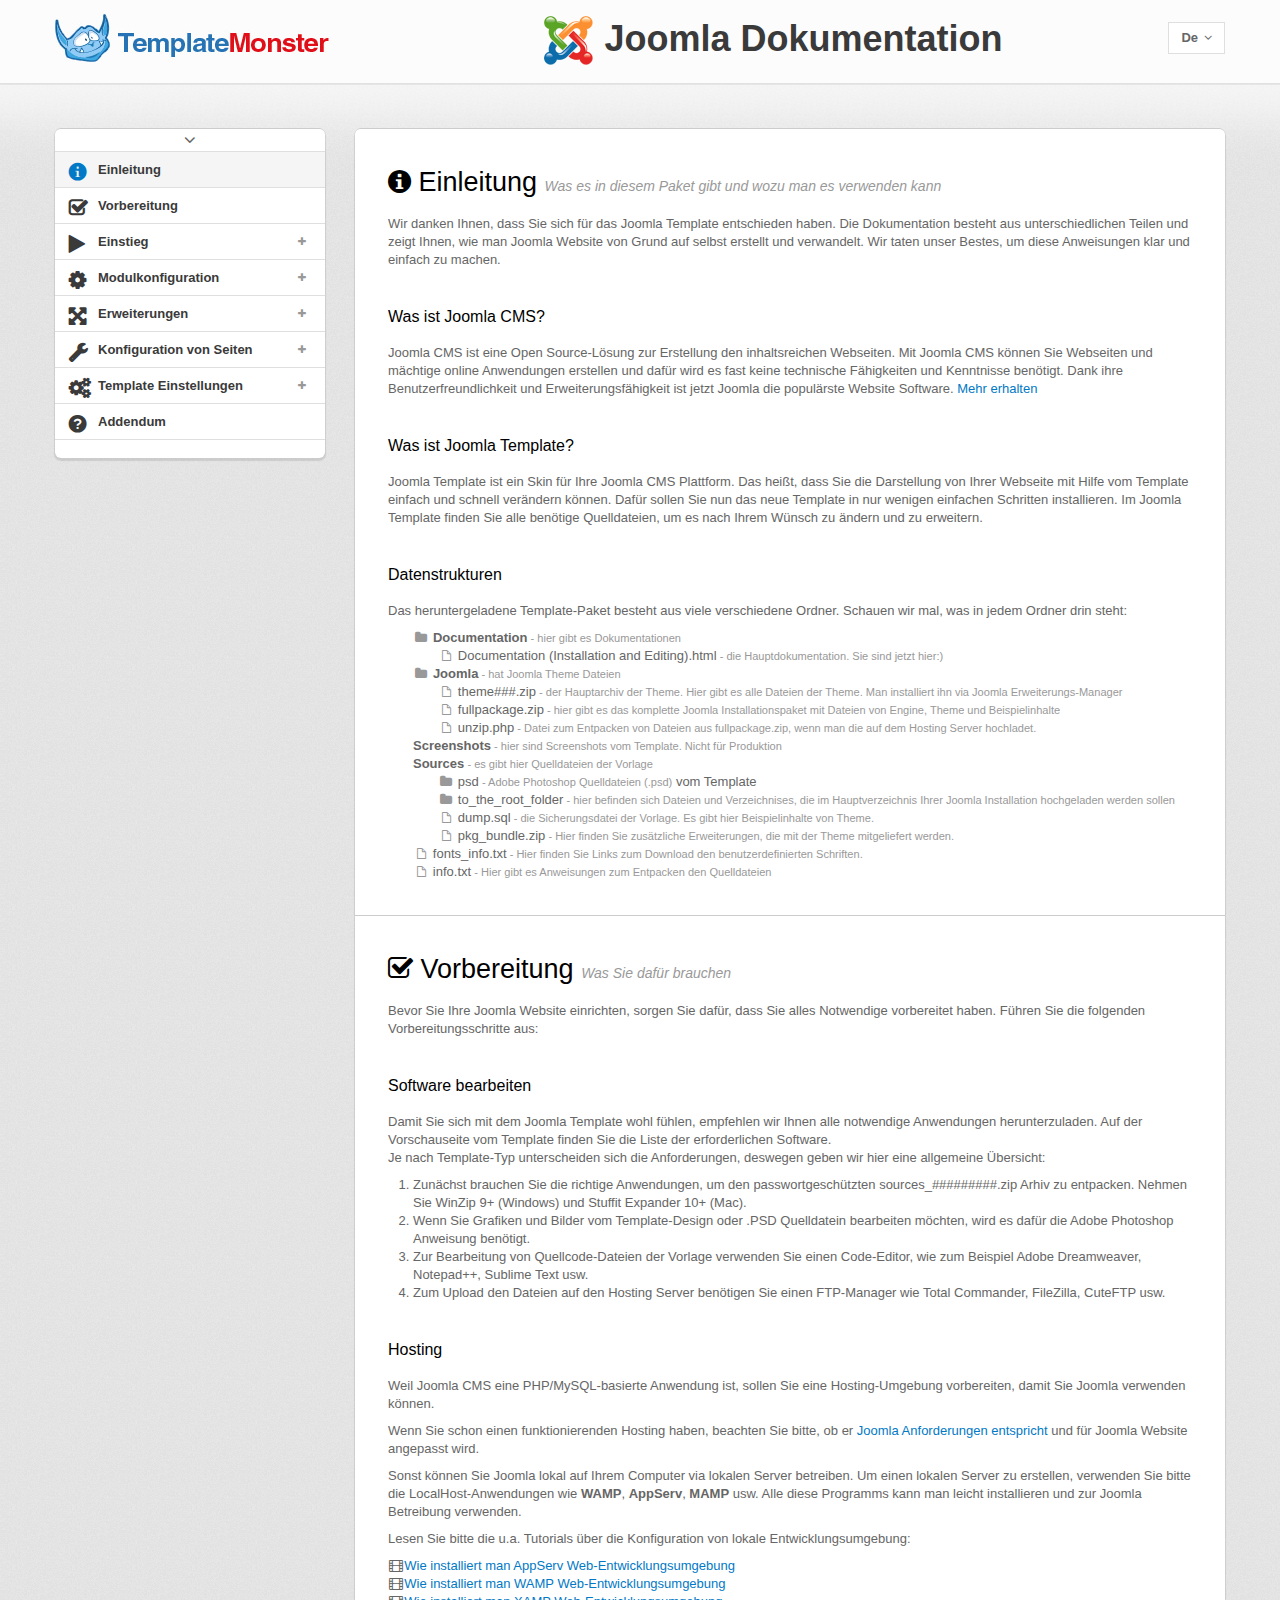
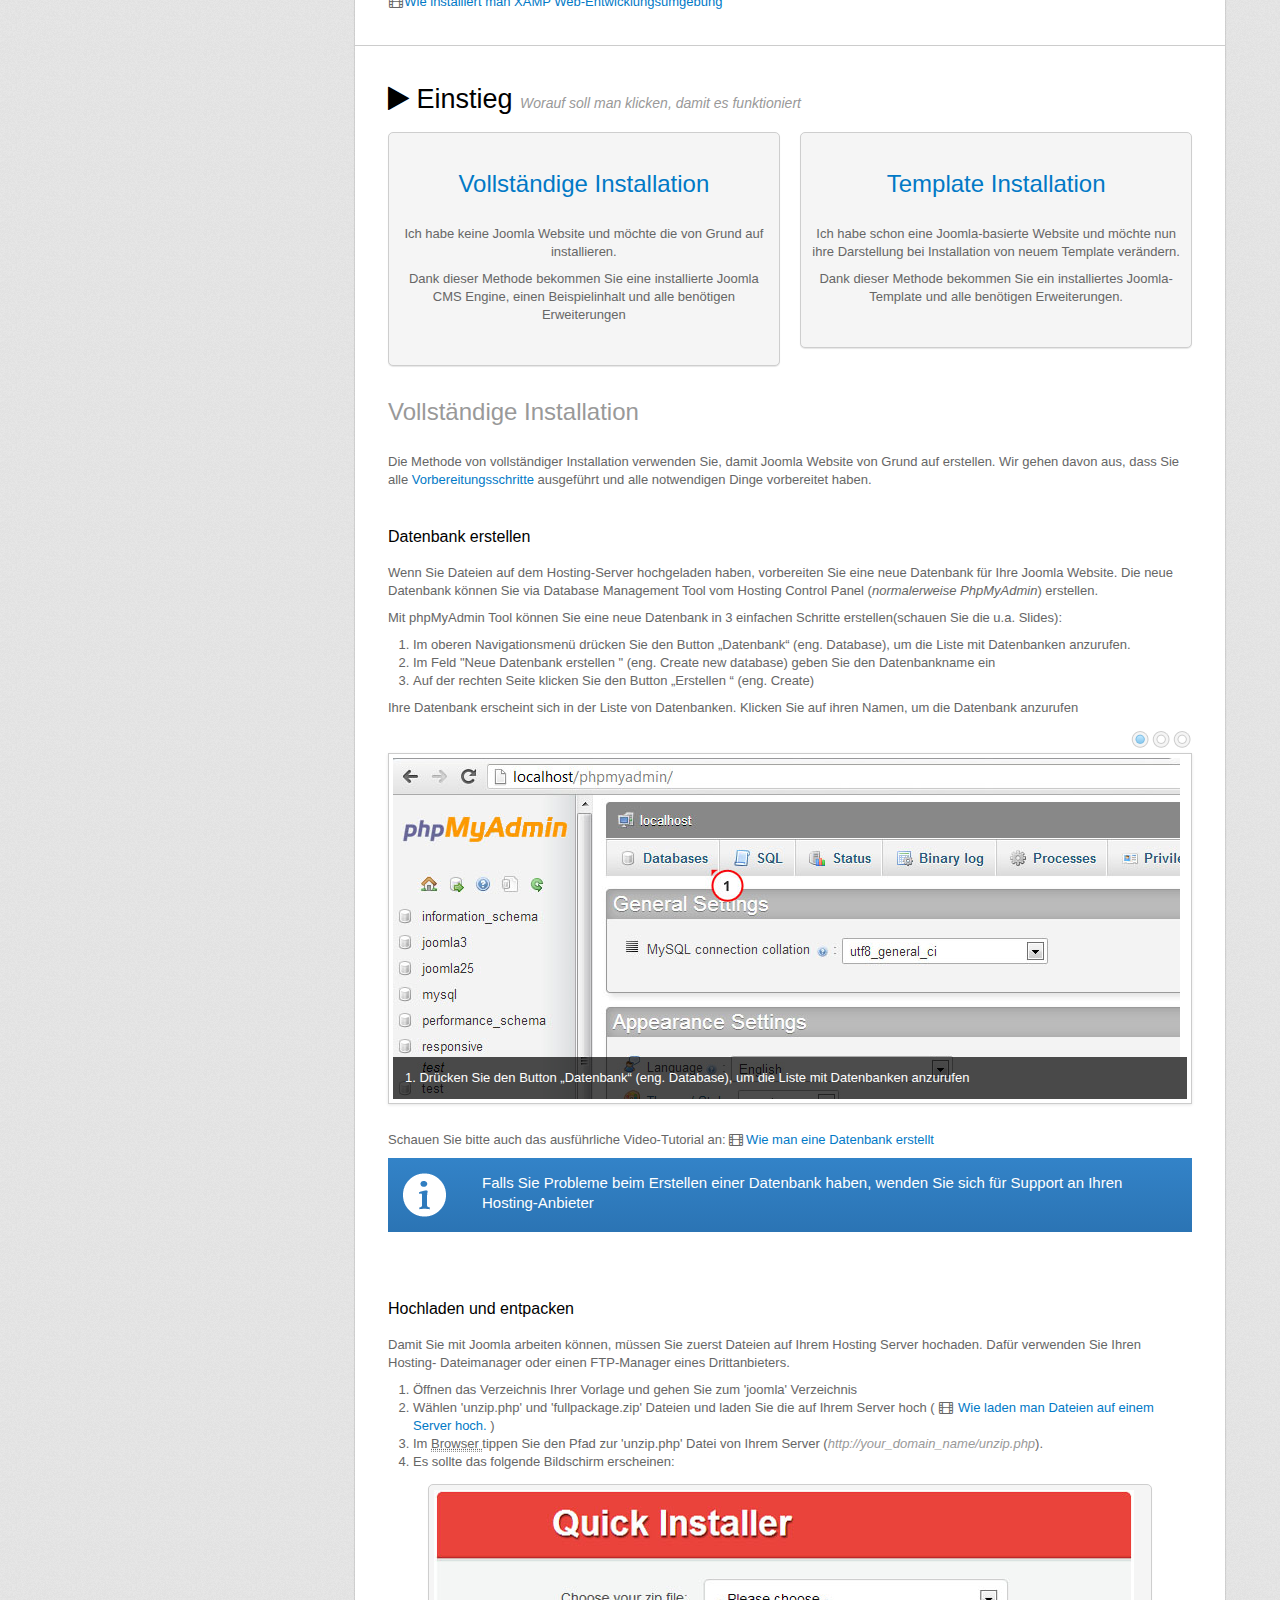
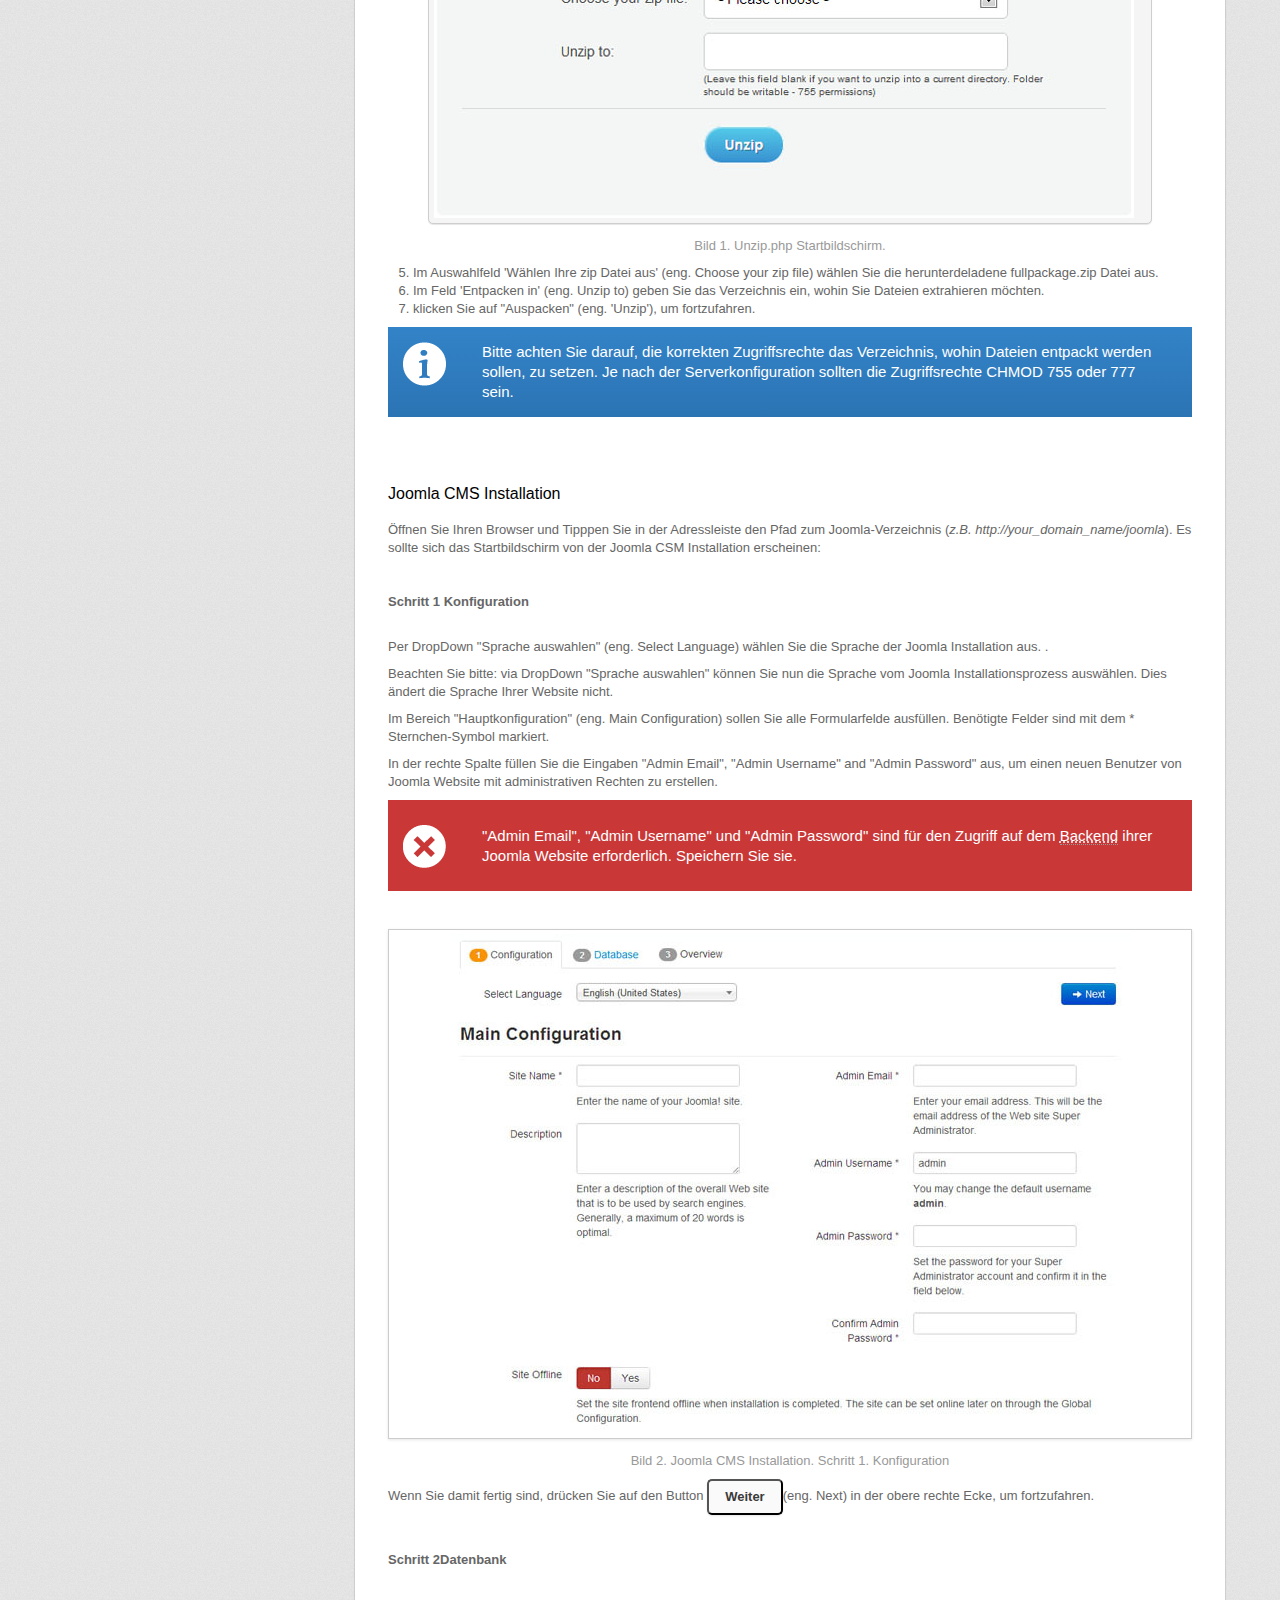
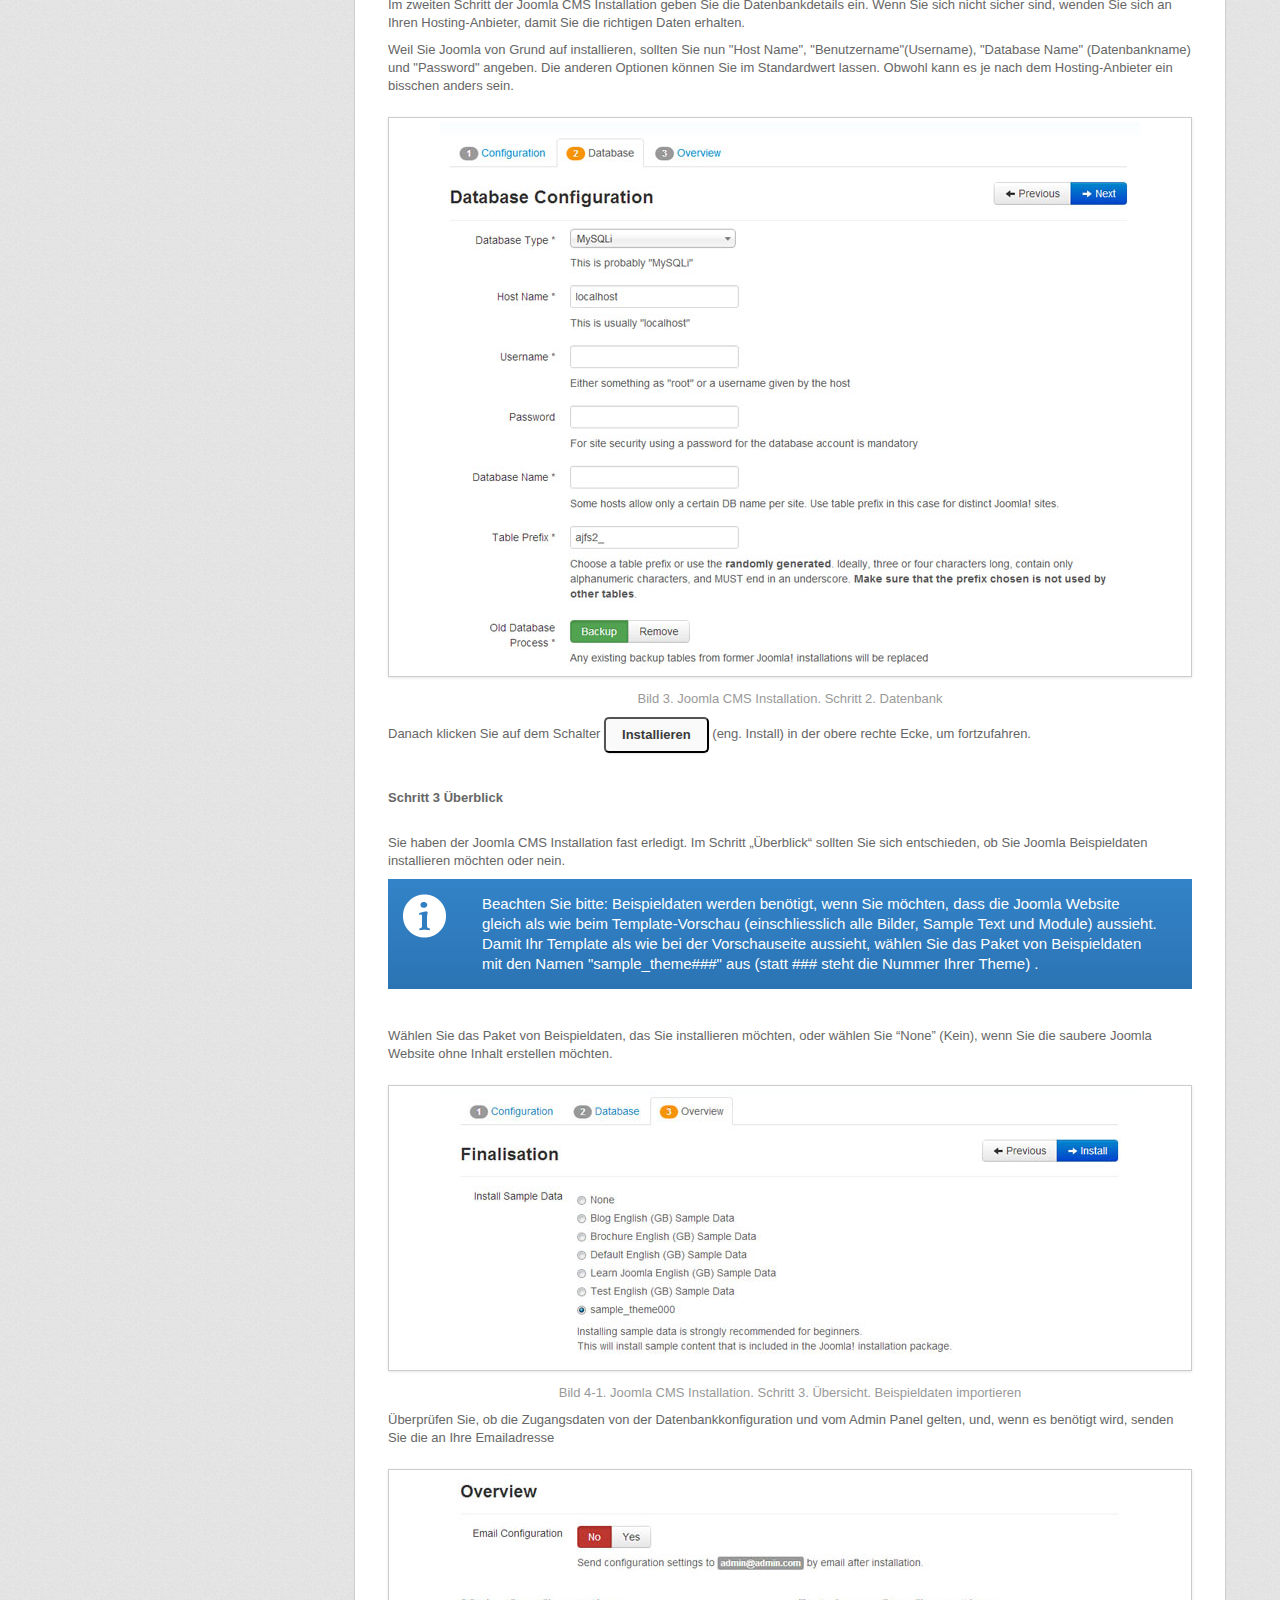
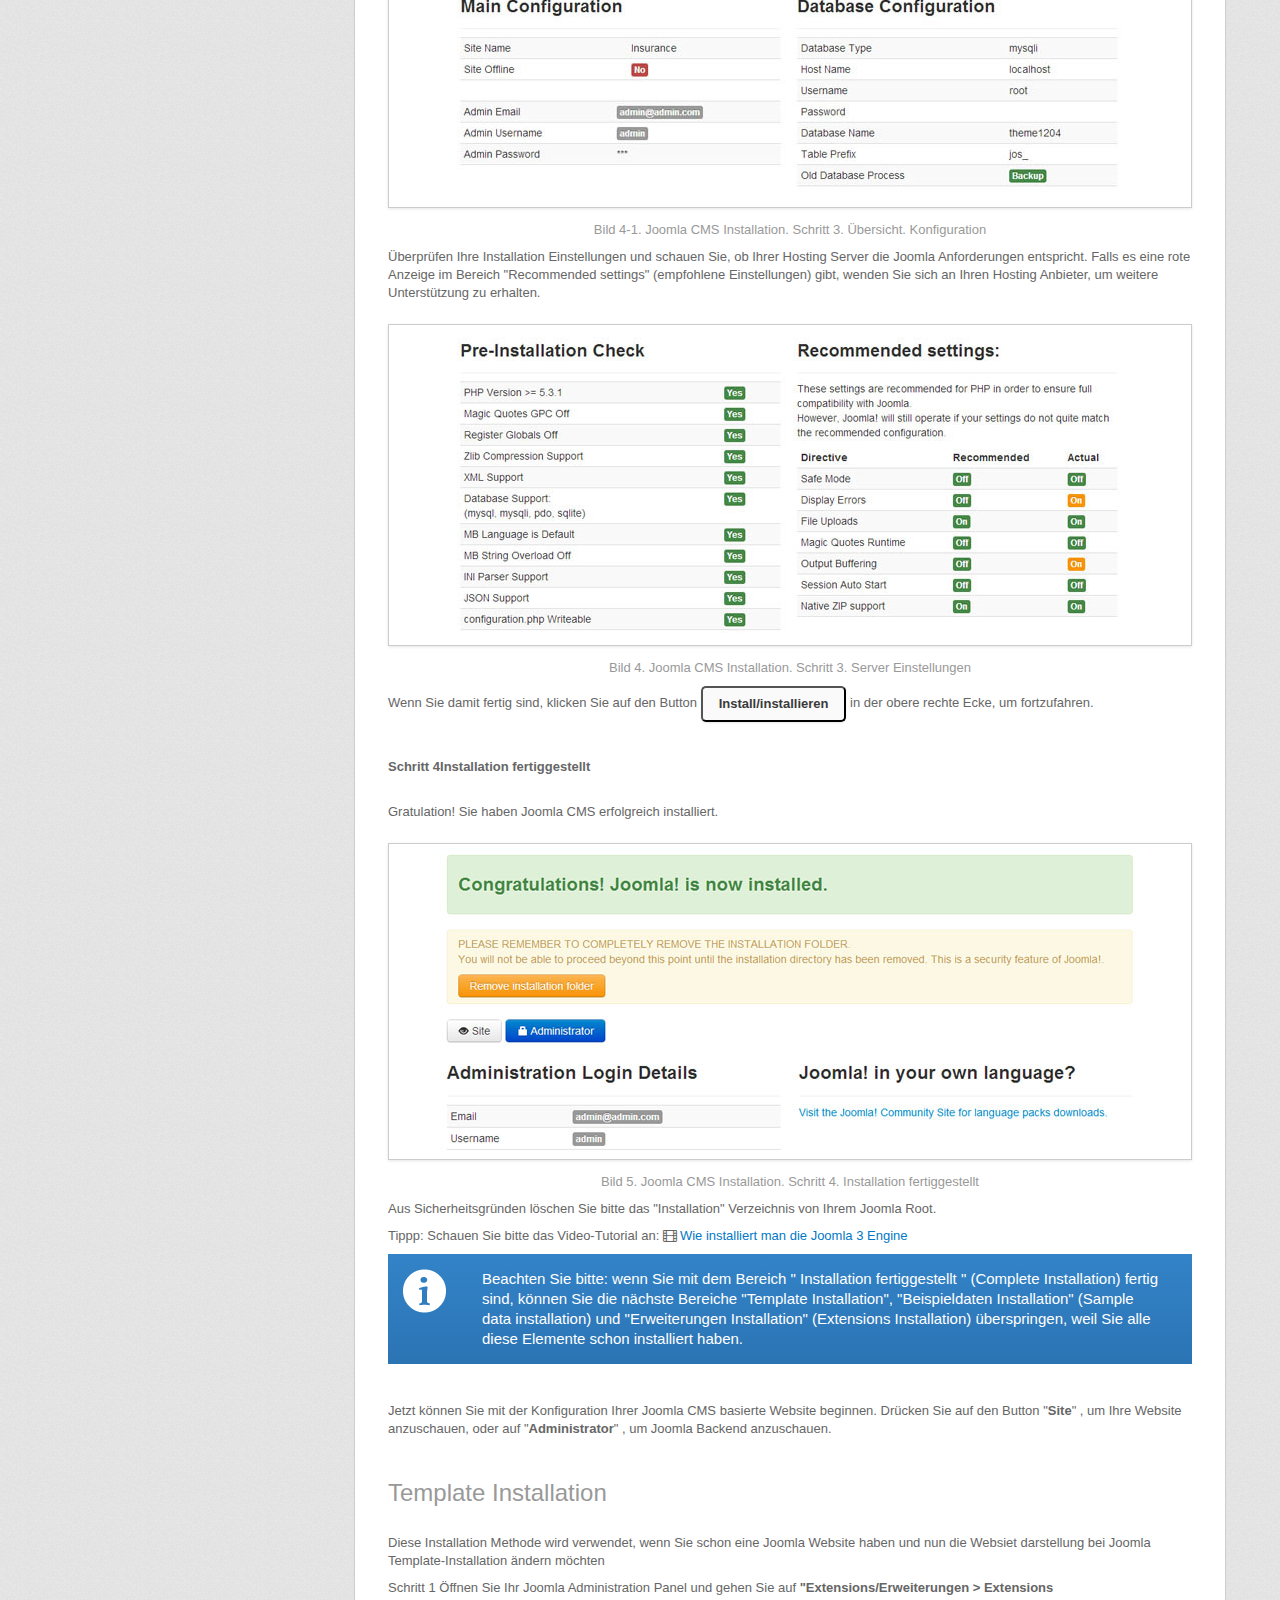
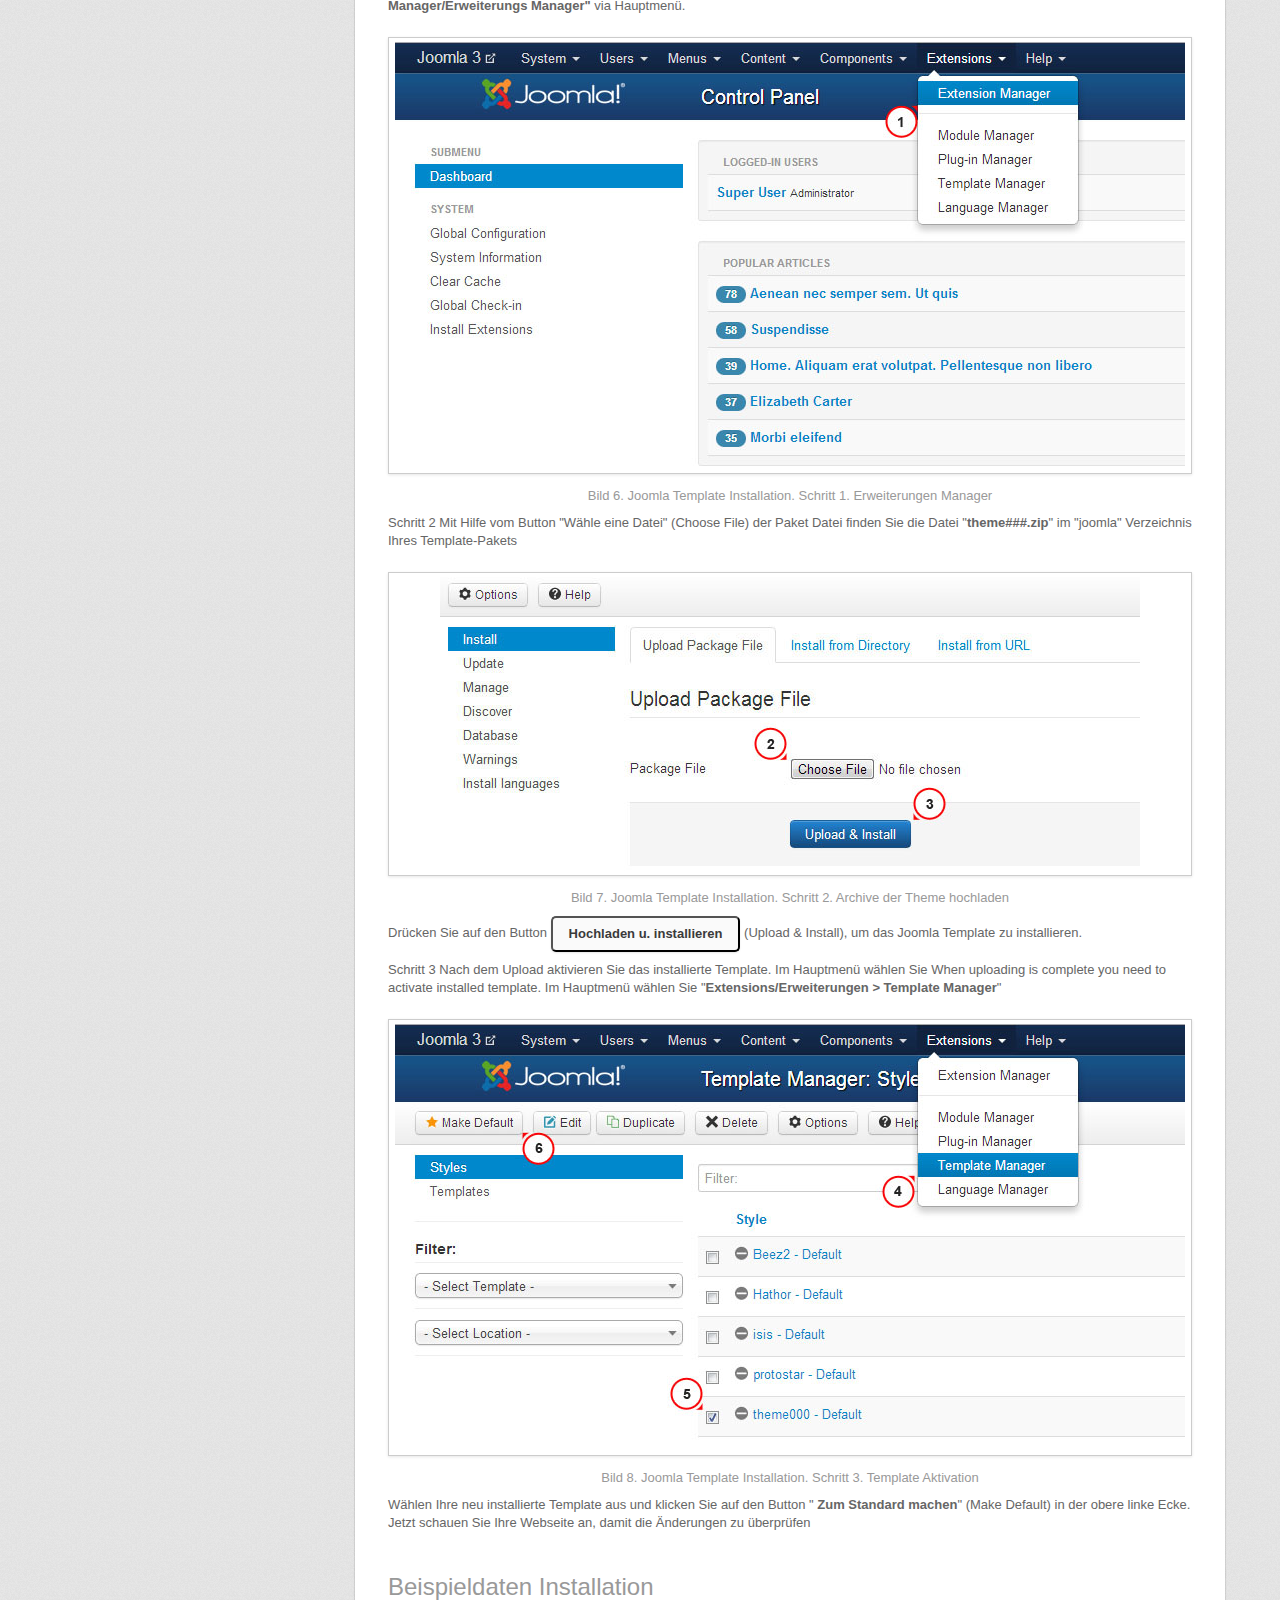
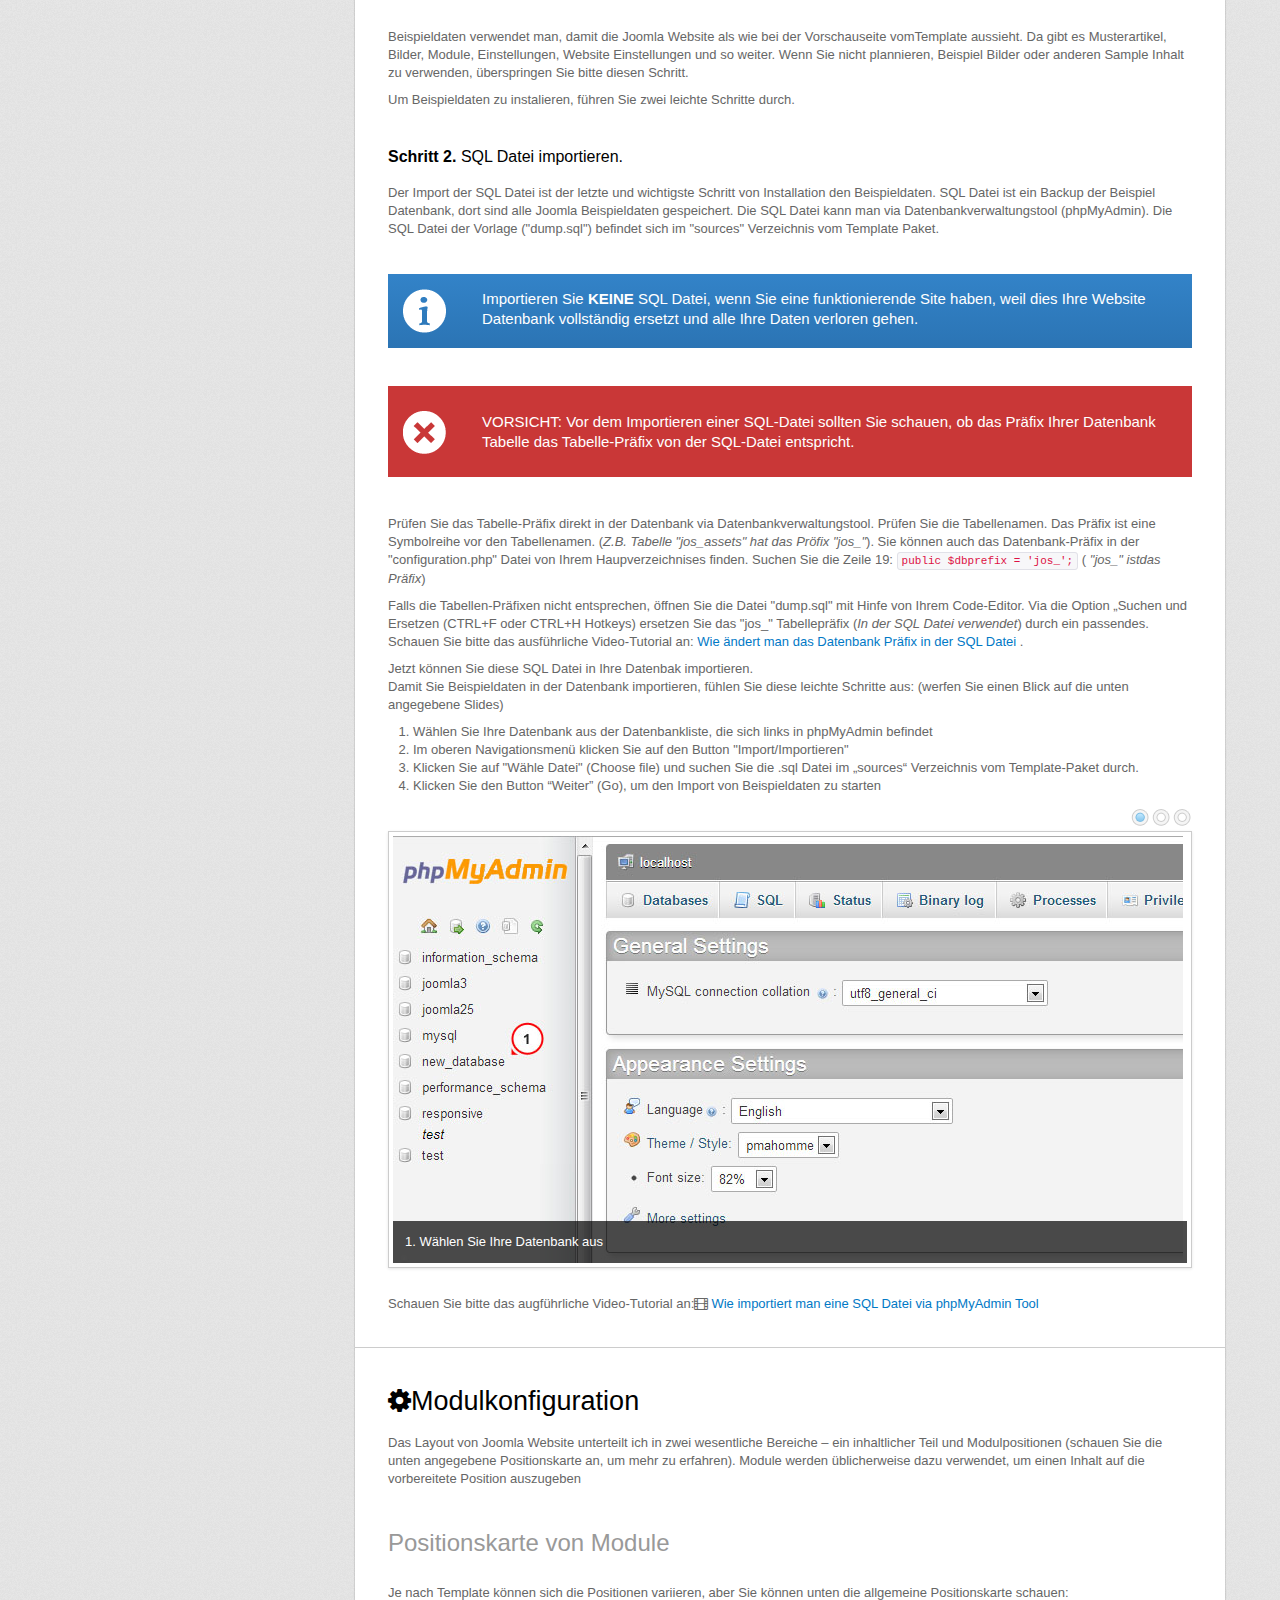
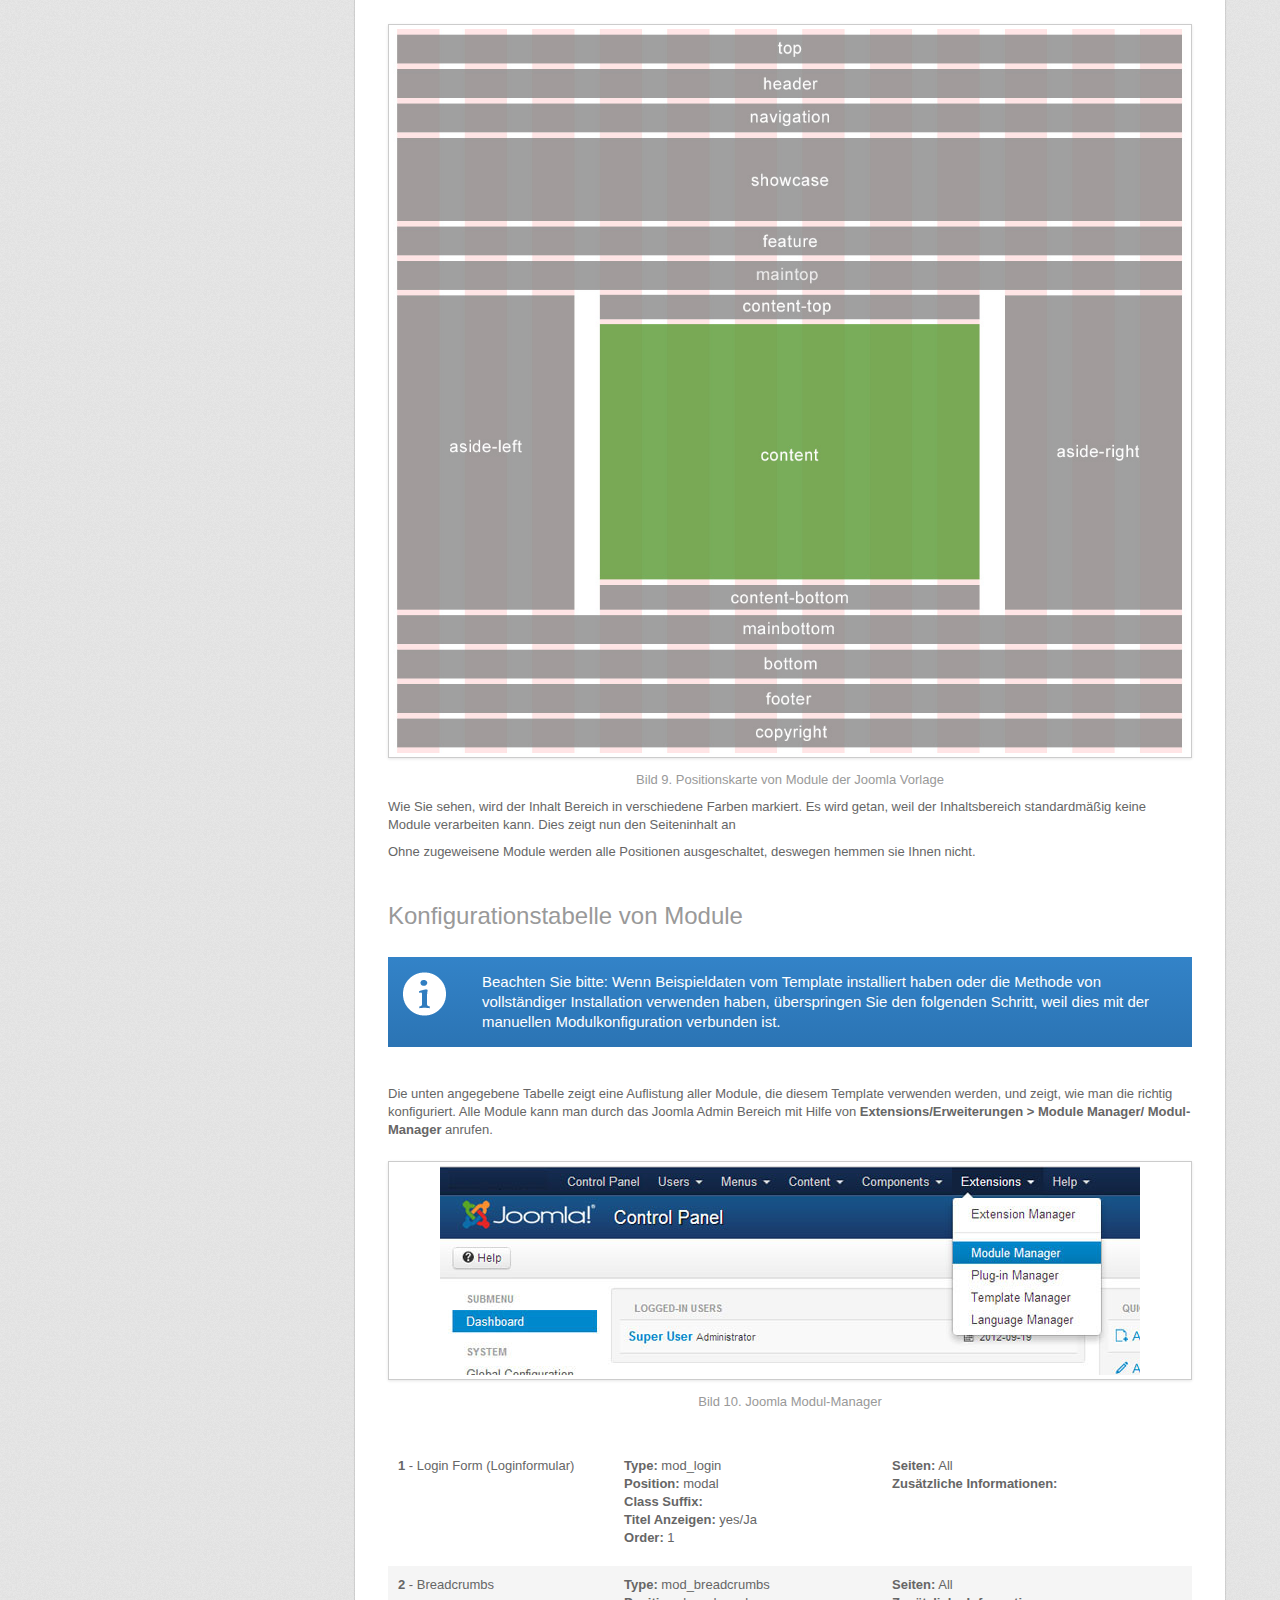
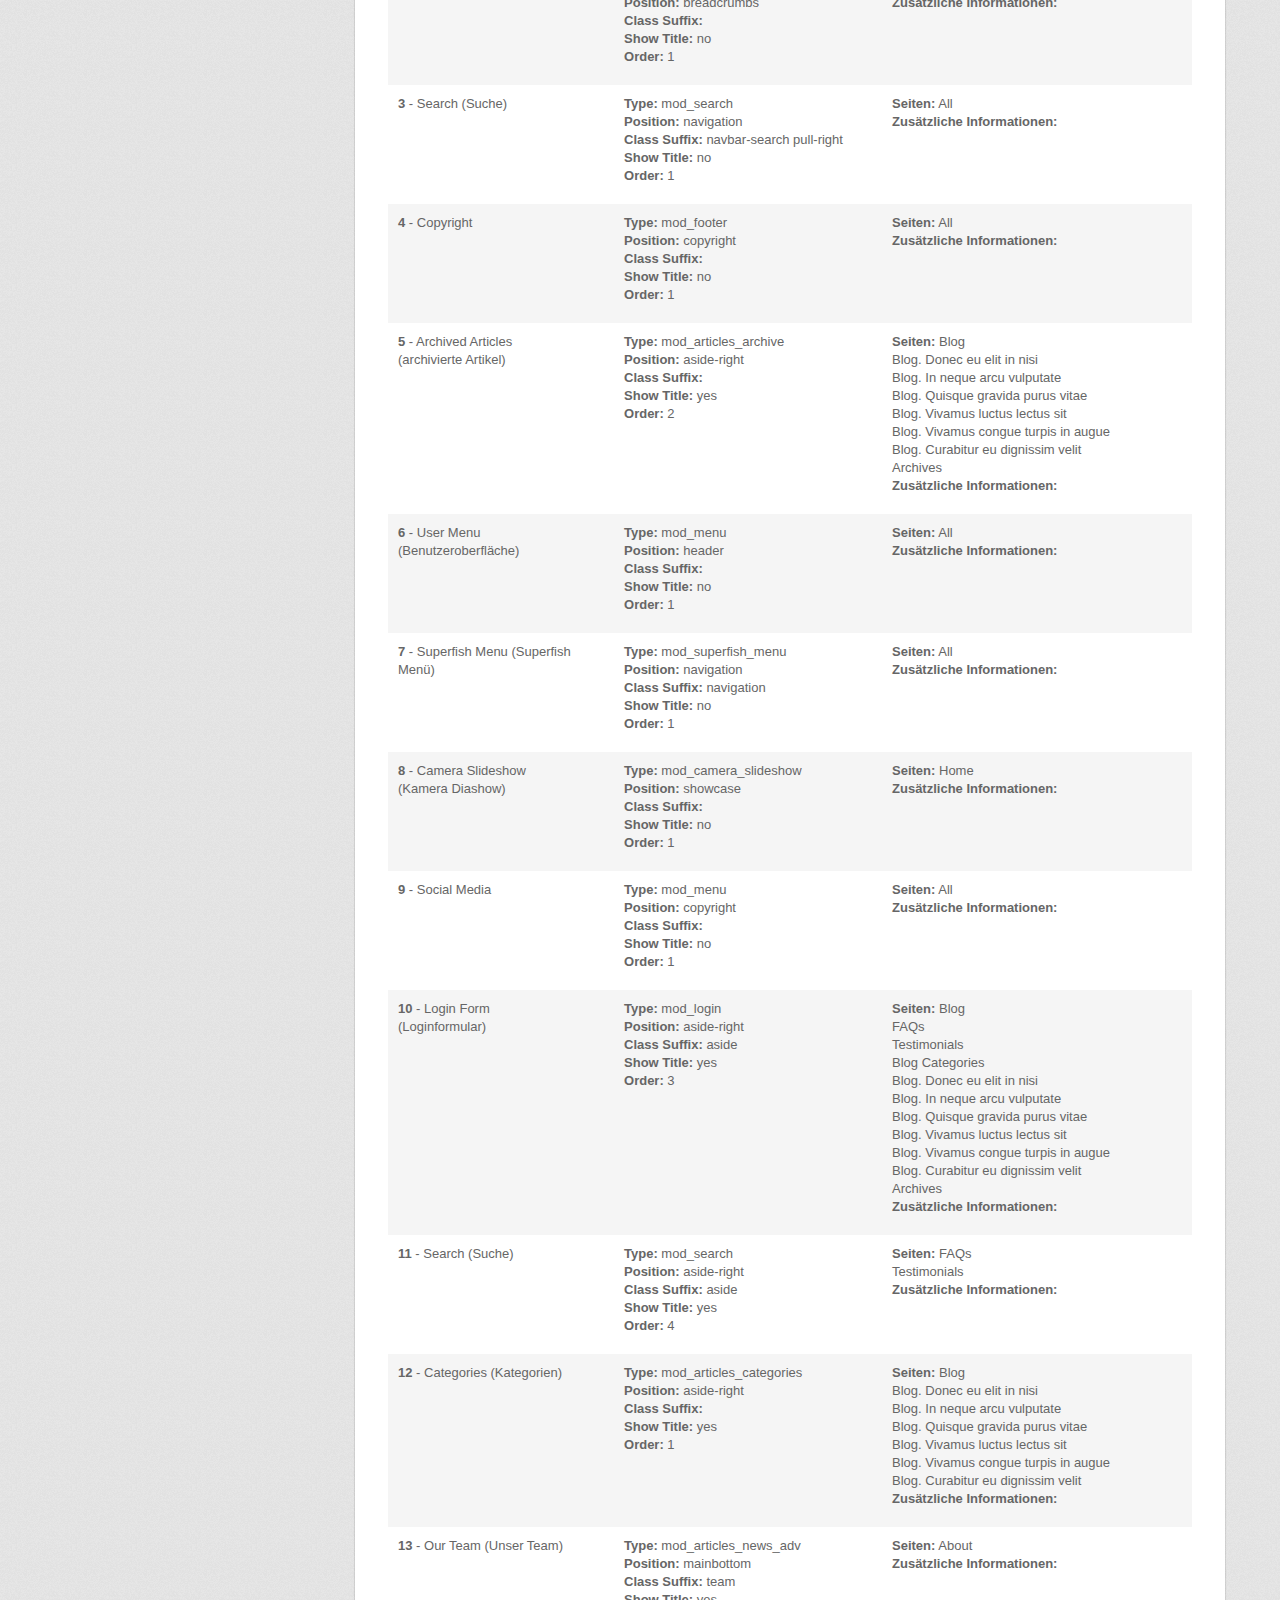
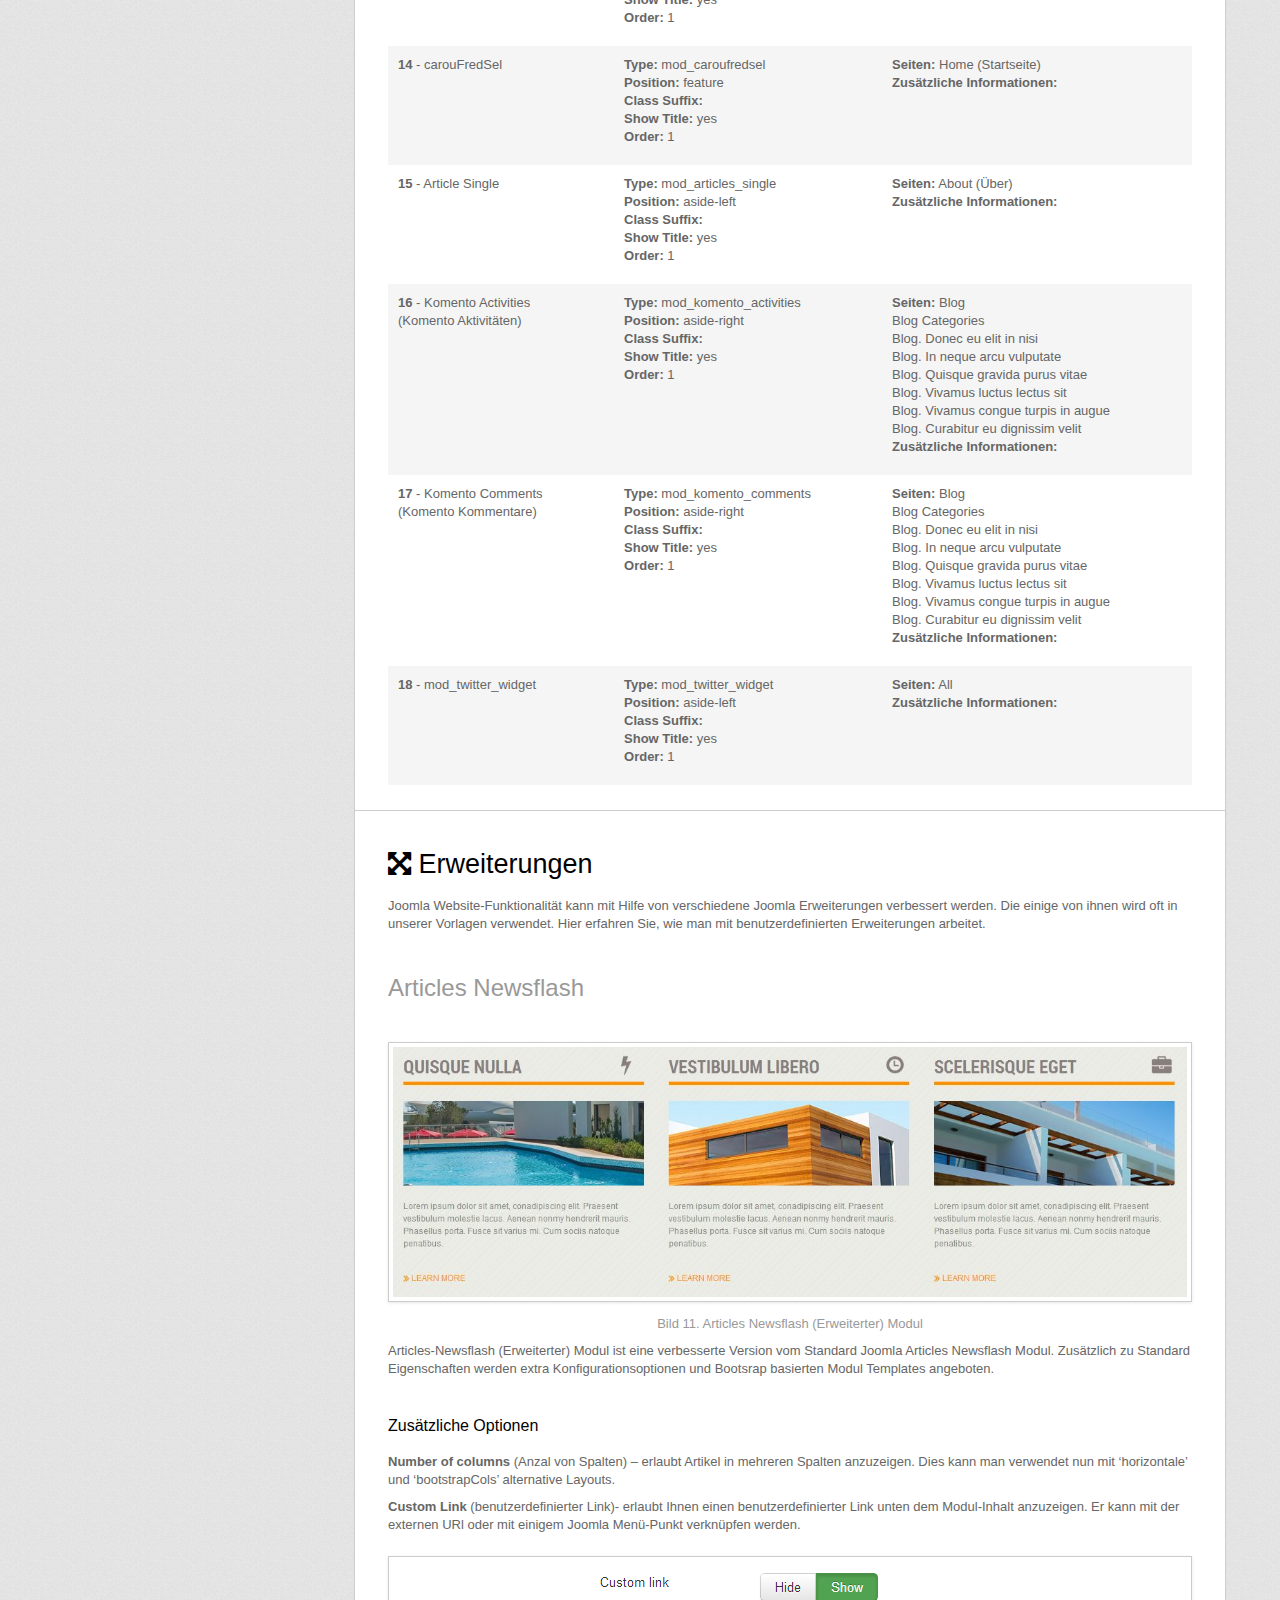
<file: index_de.html>
<!DOCTYPE html>
<html>
<head>
  <title>Joomla Dokumentation</title>
  <meta charset="utf-8">
  <link rel="stylesheet" href="css/bootstrap.css" media="screen">
  <link rel="stylesheet" href="css/responsive.css" media="screen">
  <link rel="stylesheet" href="css/style.css" media="screen">
  <link rel="stylesheet" href="css/flexslider.css"  media="screen">
  <link rel="stylesheet" href="css/prettify.css"  media="screen">
   <link rel="stylesheet" href="css/prettyPhoto.css"  media="screen">
  <script src="js/jquery.js"></script>
  <script src="js/jquery.scrollTo.js"></script>
  <script src="js/jquery-migrate-1.1.0.js"></script>
  <script src="js/prettify.js"></script>
  <script src="js/jquery.flexslider.js"></script>
  <script src="js/bootstrap-affix.js"></script>
  <script type="text/javascript" src="js/jquery.prettyPhoto.js"></script> 
  
      <!--[if IE 8]>
    <link rel="stylesheet" href="css/ie.css" />
  <![endif]-->
  
  <script>    
    $(document).ready(function() {  
      $('.flexslider').flexslider({
        animation: "fade",      
        slideshow: false,     
        slideshowSpeed: 7000,
        animationDuration: 0,
        prevText: "",
        nextText: "",
        controlNav: true,
      })     

      // hide #back-top first
  $("#back-top").hide();
  
  // fade in #back-top
  $(function () {
    $(window).scroll(function () {
      if ($(this).scrollTop() > 100) {
        $('#back-top').fadeIn();
      } else {
        $('#back-top').fadeOut();
      }
    });

    // scroll body to 0px on click
    $('#back-top a').click(function () {
      $('body,html').animate({
        scrollTop: 0
      }, 400);
      return false;
    });
  }); 
      
// prettyphoto init
        $("a[data-gal^='prettyPhoto']").prettyPhoto({
          animationSpeed:'slow',
          theme:'facebook',
          slideshow:false,
          autoplay_slideshow: false,
          show_title: true,
          overlay_gallery: false
        }).append('<span></span>').hover(
          function(){
            $(this).find('>img').stop().animate({opacity:.5})
          },
          function(){
            $(this).find('>img').stop().animate({opacity:1})
          }
        );    

// slide-down-box-------------------------------  
      var idArray = [],
          click_scroll = false;
      $("#nav a").each(function(index){
        idArray[index]=$(this).attr("href");
      });
      
      $('ul.list li a').prepend('<i class="icon-sample"></i>');
      $('li:first-child', "#nav").addClass('first');
      $('li:last-child', "#nav").addClass('last');

      $("#affect_all").toggle(
        function(){
          $("#nav>li").not(".act_item").addClass("open_item").find("dd").stop(true).slideDown(200);
          $(this).find('.expand').hide();
          $(this).find('.close').show();
        },
        function(){
          $("#nav>li").not(".act_item").removeClass("open_item").find("dd").stop(true).slideUp(200);
          $(this).find('.expand').show();
          $(this).find('.close').hide();
        }
      );
      $(".slide-down dt i").click(function(){
        $(this).parents("li").toggleClass("open_item").find('dd').slideToggle(300);
        return false;
      });
      $(".slide-down a").click(function(){
        click_scroll = true;
        $(window).scrollTo($(this).attr("href"), 800, function(){
          click_scroll = false;
          change_menu_item();
        });
        return false;
      });
      $(window).scroll(change_menu_item).trigger("scroll");
      function change_menu_item(){
        if(!click_scroll){
          $(".current").removeClass("current");
          $(".act_item").removeClass("act_item");
          $(".open_item").removeClass("open_item");
          for(var i=0, lenghtArray = idArray.length; i<lenghtArray; i++){
            if($(idArray[i]).offset().top-$(window).scrollTop()<=(($(window).height()/2)-100) && $(idArray[i]).offset().top-$(window).scrollTop()>=0 || $(window).scrollTop()+(($(window).height()/2)-100)>$(idArray[i]).offset().top && $(idArray[i]).offset().top+$(idArray[i]).height()>$(window).scrollTop()+(($(window).height()/2))){
              $("a[href="+idArray[i]+"]").parent("li").addClass("current");
              $("a[href="+idArray[i]+"]").parents("li").addClass("act_item open_item");
            }
          }
          $(".act_item").find("dd").slideDown(200);
          $("li", '#nav').not(".act_item").find("dd").stop().slideUp(200);
        }
      }
            /*Language switcher*/

      $('#lang_icon').toggle(function(){
        $(this).find('i').removeClass('icon-angle-down').addClass('icon-angle-up');
        $('#lang_list').slideDown(200);
      }, function(){
        $('#lang_list').slideUp(200);
        $(this).find('i').addClass('icon-angle-down').removeClass('icon-angle-up');
      })

      $('#lang_list li').click(function(){
        $('#lang_list').slideUp(200);
        $(this).find('i').addClass('icon-angle-down').removeClass('icon-angle-up');
      })
      $(document).click(function() { 
        $('#lang_list').slideUp(200);
        $(this).find('i').addClass('icon-angle-down').removeClass('icon-angle-up');
       }); 
      $('#lang_icon').click(function(e){ 
          e.stopPropagation(); 
      });


    })  
    !function ($) {
      $(function(){ 
        var $window = $(window)   
        // make code pretty
        window.prettyPrint && prettyPrint()
        // side bar
        $('#nav_container').affix({
          offset: {
            top: 80   
          }
        })
      })
    }(window.jQuery)  
  </script>    

    <!--[if lt IE 8]>
      <div style='text-align:center'><a href="http://www.microsoft.com/windows/internet-explorer/default.aspx?ocid=ie6_countdown_bannercode"><img src="http://www.theie6countdown.com/img/upgrade.jpg"border="0"alt=""/></a></div>  
    <![endif]-->
    <!--[if lt IE 9]>
      <script src="js/html5shiv.js"></script>
    <![endif]-->
</head>

<body>  

<!-- header
================================================== -->
<header class="header">
  <div class="container">
  <div class="row">
  <article class="span4"><a class="brand" href="http://templatemonster.com" target="_blank"></a></article>
 <article class="span6">
 <h1><img alt="" src="img/joomla_logo.png"> Joomla Dokumentation</h1>
  </article> 
  <article class="span2">
    <div class="languages pull-right">
      <div id="lang_icon"><b>De</b><i class="icon-angle-down"></i></div>
      <ul id="lang_list">
        <li><a href="index.html"><span>English </span><img src="img/flags/gb.png" height="14" width="22" alt="en"></a></li>
        <li><a href="index_es.html"><span>Español </span><img src="img/flags/es.png" height="14" width="22" alt="es"></a></li>
        <li class="active"><a href="index_de.html"><span>Deutsch </span><img src="img/flags/de.png" height="14" width="22" alt="de"></a></li>
        <li><a href="index_ru.html"><span>Русский </span><img src="img/flags/ru.png" height="14" width="22" alt="ru"></a></li>
      </ul>
    </div>
  </article>       
  </div>    
  </div>
</header>
<div id="content"> 
<div class="bg-content-top">
<div class="container">

<!-- Docs nav
    ================================================== -->
    <div class="row">
      <div class="span3"> 

        <div id="nav_container">
          <a href="javascript:;" id="affect_all">
            <span class="expand">
              <i class="icon-angle-down"></i>
            </span>            
            <span class="close">
              <i class="icon-angle-up"></i>
            </span>
          </a>
            <div class="clearfix"></div>    
                <ul class="nav nav-list bs-docs-sidenav"  id="nav">
                  <li class="nav-item item1">
                    <dl class="slide-down">
                       <dt><a href="#introduction" class="icon-info-sign">Einleitung</a></dt>
                       <dd></dd>
                     </dl>   
                  </li>
                  <li class="nav-item item2">
                    <dl class="slide-down">
                       <dt><a href="#prepare" class="icon-check"> Vorbereitung </a></dt>  
                       <dd></dd>                       
                     </dl> 
                  </li>           
                  <li class="nav-item item3">
                    <dl class="slide-down">
                       <dt><a href="#getting_started" class="icon-play">Einstieg</a> <i class="icon-sample"></i></dt>
                         <dd>
                           <ul class="list">          
                            <li><a href="#complete_install"> Vollständige Installation</a></li>
                            <li><a href="#template-installation">Template Installation</a></li>
                            <li><a href="#sample-data-installation"> Installation von Beispieldaten</a></li>
                           </ul> 
                       </dd>
                     </dl> 
                  </li> 
                  <li class="nav-item item4">
                    <dl class="slide-down">
                       <dt><a href="#modules_config" class="icon-cog">Modulkonfiguration </a> <i class="icon-sample"></i></dt>
                         <dd>
                           <ul class="list">          
                            <li><a href="#positions_map"> Positionskarte</a></li>
                            <li><a href="#modules-config-table">Konfigurationstabelle</a></li>                    
                           </ul> 
                       </dd>
                     </dl> 
                  </li> 
                  <li class="nav-item item5">
                    <dl class="slide-down">
                      <dt><a href="#extensions" class="icon-fullscreen">Erweiterungen</a><i class="icon-sample"></i></dt>
                      <dd>
                        <ul class="list">
                          <li><a href="#articles-newsflash">Articles-Newsflash (Erweitert)</a></li>
                          <li><a href="#image_swoop">Image Swoop (Camera Slideshow)</a></li>
                          <li><a href="#articles_single">Articles Single</a></li>
                          <li><a href="#caroufredsel">CarouFredSel</a></li>
                          <li><a href="#komento">Komento</a></li>
                        </ul>
                      </dd>
                    </dl>
                  </li>                  
                  <li class="nav-item item6">
                    <dl class="slide-down">
                       <dt><a href="#configuring-pages" class="icon-wrench"> Konfiguration von Seiten </a> <i class="icon-sample"></i></dt>
                         <dd>
                           <ul class="list">          
                            <li><a href="#gallery">Galerie</a></li>
                            <li><a href="#contacts">Kontakt</a></li>                    
                           </ul> 
                       </dd>
                     </dl> 
                  </li> 
                  <li class="nav-item item7">
                    <dl class="slide-down">
                       <dt><a href="#template-settings" class="icon-cogs">Template Einstellungen </a> <i class="icon-sample"></i></dt>
                         <dd>
                           <ul class="list">          
                            <li><a href="#layout">Layout</a></li>
                            <li><a href="#typography">Typografie</a></li>                    
                            <li><a href="#features">Eigenschaften</a></li>                    
                           </ul> 
                       </dd>
                     </dl> 
                  </li> 
                  <li class="nav-item item8">
                    <dl class="slide-down">
                       <dt><a href="#addendum" class="icon-question-sign">Addendum </a></dt>
                       <dd></dd>
                     </dl> 
                  </li> 
                </ul>
            </div>
    </div> 

      
<div class="span9">

<!-- box-content
================================================== -->
<div class="box-content">
<!-- block-started
================================================== -->
<section class="block-started"  id="introduction">
  <h2><i class="icon-info-sign"></i> Einleitung <small><i>Was es in diesem Paket gibt und  wozu man es verwenden kann</i></small></h2>
  <p> Wir danken Ihnen, dass Sie sich für das Joomla Template entschieden haben. Die Dokumentation besteht aus unterschiedlichen Teilen und zeigt Ihnen, wie man Joomla Website von Grund auf selbst erstellt und verwandelt. Wir taten unser Bestes, um  diese Anweisungen klar und einfach zu machen. </p>
  
  <div id="joomla_cms_desc">
    <h4> Was ist Joomla CMS?</h4>
    <p> Joomla CMS ist eine Open Source-Lösung zur Erstellung den inhaltsreichen Webseiten. Mit  Joomla CMS können Sie Webseiten und mächtige online Anwendungen erstellen und dafür wird es fast keine technische Fähigkeiten und Kenntnisse benötigt. Dank ihre Benutzerfreundlichkeit und Erweiterungsfähigkeit ist jetzt Joomla die populärste  Website Software. <a href="http://www.joomla.org/about-joomla.html" target="_blank">Mehr erhalten</a></p>
  </div>

  <div id="joomla_template_desc">
    <h4>Was ist Joomla Template? </h4>
    <p>Joomla Template ist ein Skin für Ihre Joomla CMS Plattform. Das heißt, dass Sie die Darstellung von Ihrer Webseite mit Hilfe vom Template einfach und schnell verändern können. Dafür sollen Sie nun das neue Template in nur wenigen einfachen Schritten installieren. Im Joomla Template finden Sie alle benötige Quelldateien, um es nach Ihrem Wünsch  zu ändern und zu erweitern.  </p>
  </div>

  <div id="file_structure">
    <h4> Datenstrukturen</h4>
    <p> Das heruntergeladene Template-Paket  besteht aus viele verschiedene Ordner. Schauen wir mal, was in jedem Ordner drin steht:</p>
    <ul class="files_structure">
      <li class="folder"><i class="icon-folder-close"></i> <b>Documentation</b><small class="muted"> - hier gibt es  Dokumentationen</small>
        <ul>
          <li class="file"><i class="icon-file"></i> Documentation (Installation and Editing).html<small class="muted"> - die Hauptdokumentation. Sie sind jetzt hier:)</small></li>
        </ul>
      </li>
      <li class="folder"><i class="icon-folder-close"></i> <b>Joomla</b><small class="muted"> - hat Joomla Theme Dateien</small>
        <ul>
          <li class="file"><i class="icon-file"></i> theme###.zip<small class="muted"> - der Hauptarchiv der Theme. Hier gibt es alle Dateien der Theme. Man installiert ihn via Joomla Erweiterungs-Manager</small></li>
          <li class="file"><i class="icon-file"></i> fullpackage.zip<small class="muted"> - hier gibt es das komplette Joomla Installationspaket mit  Dateien von Engine, Theme und Beispielinhalte</small></li>
          <li class="file"><i class="icon-file"></i> unzip.php<small class="muted"> - Datei zum Entpacken von Dateien aus fullpackage.zip, wenn man die auf dem Hosting Server hochladet.</small></li>
        </ul>
      </li>
      <li class="folder"><b>Screenshots</b><small class="muted"> - hier sind Screenshots vom Template. Nicht für Produktion</small></li>
      <li class="folder"><b>Sources</b><small class="muted"> - es gibt hier Quelldateien der Vorlage</small>
        <ul>
          <li class="folder"><i class="icon-folder-close"></i> psd<small class="muted"> - Adobe Photoshop Quelldateien (.psd)</small> vom Template</li>
          <li class="folder"><i class="icon-folder-close"></i> to_the_root_folder<small class="muted"> - hier befinden sich Dateien und Verzeichnises, die im Hauptverzeichnis Ihrer Joomla Installation hochgeladen werden  sollen 
</small></li>
          <li class="file"><i class="icon-file"></i> dump.sql<small class="muted"> - die Sicherungsdatei der Vorlage. Es gibt hier Beispielinhalte von Theme. </small></li>
          <li class="file"><i class="icon-file"></i> pkg_bundle.zip<small class="muted"> - Hier finden Sie zusätzliche Erweiterungen, die mit der Theme mitgeliefert werden.</small></li>
        </ul>
      </li>
      <li class="file"><i class="icon-file"></i> fonts_info.txt<small class="muted"> - Hier finden Sie Links zum Download den benutzerdefinierten Schriften. </small></li>
      <li class="file"><i class="icon-file"></i> info.txt<small class="muted"> - Hier gibt es Anweisungen zum Entpacken den Quelldateien</small></li>
    </ul>
  </div>
</section>

<section class="block-templates" id="prepare">  
  <h2><i class="icon-check"></i> Vorbereitung <small><i> Was Sie dafür brauchen</i></small></h2>
  <p> Bevor Sie Ihre Joomla Website einrichten, sorgen Sie dafür, dass Sie alles Notwendige vorbereitet haben. Führen Sie die folgenden Vorbereitungsschritte aus:</p>

  <div id="software">
    <h4>Software bearbeiten</h4>
    <p> Damit Sie sich mit dem Joomla Template wohl fühlen, empfehlen wir Ihnen alle notwendige Anwendungen herunterzuladen. Auf der Vorschauseite vom Template finden Sie die Liste der erforderlichen Software. <br> Je nach Template-Typ unterscheiden sich die Anforderungen, deswegen geben wir hier eine allgemeine Übersicht:</p>

    <ol>
      <li> Zunächst brauchen Sie die richtige Anwendungen, um den passwortgeschützten sources_#########.zip Arhiv zu entpacken. Nehmen Sie WinZip 9+ (Windows) und Stuffit Expander 10+ (Mac).</li>
      <li> Wenn Sie Grafiken und Bilder vom Template-Design oder .PSD Quelldatein bearbeiten möchten, wird es dafür die Adobe Photoshop Anweisung benötigt.  </li>
      <li>Zur Bearbeitung von Quellcode-Dateien der Vorlage verwenden Sie einen Code-Editor, wie zum Beispiel Adobe Dreamweaver, Notepad++, Sublime Text usw.</li>
      <li> Zum Upload den Dateien auf den Hosting Server benötigen Sie einen FTP-Manager wie Total Commander, FileZilla, CuteFTP usw.</li>
    </ol>
  </div>

  <div id="hosting">
    <h4>Hosting</h4>
    <p>Weil Joomla CMS eine PHP/MySQL-basierte Anwendung ist, sollen Sie eine Hosting-Umgebung vorbereiten, damit Sie Joomla verwenden können.</p>
    <p>Wenn Sie schon einen funktionierenden Hosting haben, beachten Sie bitte, ob er <a href="http://www.joomla.org/technical-requirements.html" target="_blank">Joomla Anforderungen entspricht</a> und für Joomla Website angepasst wird.</p>
    <p> Sonst können Sie  Joomla lokal auf Ihrem Computer via lokalen Server betreiben. Um einen lokalen Server zu erstellen, verwenden Sie bitte die LocalHost-Anwendungen wie <b>WAMP</b>, <b>AppServ</b>, <b>MAMP</b> usw. Alle diese Programms kann man leicht installieren und zur Joomla Betreibung verwenden.  </p>
    <p>Lesen Sie bitte die u.a. Tutorials über die Konfiguration von lokale Entwicklungsumgebung:</p>
    <ul class="unstyled">
      <li><i class="icon-film"> </i><a href="http://templatemonster.com/help/how-to-install-appserv-web-development-environment.html">Wie installiert man AppServ Web-Entwicklungsumgebung</a></li>
      <li><i class="icon-film"> </i><a href="http://templatemonster.com/help/how-to-install-wamp-web-development-environment.html">Wie installiert man WAMP Web-Entwicklungsumgebung </a></li>
      <li><i class="icon-film"> </i><a href="http://templatemonster.com/help/how-to-install-xamp-web-development-environment.html">Wie installiert man XAMP Web-Entwicklungsumgebung</a></li>
    </ul>
  </div>
</section>

<section class="block-templates" id="getting_started">  
  <h2><i class="icon-play"></i> Einstieg <small><i>Worauf soll man klicken, damit es funktioniert</i></small></h2>

  <div class="row-fluid">
    <div class="span6 text-center img-paraloid">
      <h3><a href="#complete_install" class="scrollTo"> Vollständige Installation</a></h3>
       <p>Ich habe keine Joomla Website und möchte die von Grund auf installieren. </p>
      <p>Dank dieser Methode bekommen Sie eine installierte Joomla CMS Engine, einen Beispielinhalt und alle benötigen Erweiterungen </p>
      <p>&nbsp;</p>
    </div>
    <div class="span6 text-center img-paraloid">
      <h3><a href="#template-installation" class="scrollTo">Template Installation</a></h3>
      <p> Ich habe schon eine Joomla-basierte Website und möchte nun ihre Darstellung bei Installation von neuem Template verändern.</p>
      <p>Dank dieser Methode bekommen Sie ein installiertes Joomla-Template und alle benötigen Erweiterungen.</p>
      <p>&nbsp;</p>
    </div>
  </div>

  <!-- Complete Joomla Installation -->
  <div id="complete_install">
  <h3> Vollständige Installation </h3>
  <p> Die Methode von vollständiger Installation verwenden Sie, damit Joomla Website von Grund auf erstellen. Wir gehen davon aus, dass Sie alle <a href="#prepare"> Vorbereitungsschritte</a> ausgeführt und alle notwendigen Dinge vorbereitet haben.</p>

    <!-- Creating database -->

  <article id="creating-database">
    <h4>Datenbank erstellen</h4>
    <p>Wenn Sie Dateien auf dem Hosting-Server hochgeladen haben, vorbereiten Sie eine neue Datenbank für Ihre Joomla Website. Die neue Datenbank können Sie via Database Management Tool vom Hosting Control Panel (<i>normalerweise PhpMyAdmin</i>) erstellen.</p>

    <p>Mit phpMyAdmin Tool können Sie eine neue Datenbank in 3 einfachen Schritte erstellen(schauen Sie die u.a. Slides): </p>

     <ol class="list">
      <li> Im oberen Navigationsmenü drücken Sie den Button  „Datenbank“ (eng. Database), um die Liste mit Datenbanken anzurufen. </li>
      <li>  Im Feld "Neue Datenbank erstellen "  (eng. Create new database) geben  Sie den Datenbankname ein</li>
      <li> Auf der rechten Seite klicken Sie den Button „Erstellen “ (eng. Create) </li>
    </ol>

    <p>Ihre Datenbank erscheint sich in der Liste von Datenbanken. Klicken Sie auf ihren Namen, um die Datenbank anzurufen</p>

    <p>&nbsp;</p>

    <div class="flexslider clearfix img-polaroid">
      <ul class="slides">
        <li>
          <img src="img/database-create-1.jpg" alt="" />
          <div class="flex-caption">
            <p>1. Drücken Sie den Button  „Datenbank“ (eng. Database), um die Liste mit Datenbanken anzurufen</p>
          </div>
        </li>                   
        <li>
          <img src="img/database-create-2.jpg" alt="" />
          <div class="flex-caption">
            <p>2. Geben Sie den Datenbankname ein<br>
                        3. Klicken Sie den Button „Erstellen“ (eng. Create) </p>
          </div>
        </li>
        <li>
          <img src="img/database-create-3.jpg" alt="" />
          <div class="flex-caption">
            <p>4. Ihre Datenbank erscheint sich in der Liste von Datenbanken. Klicken Sie auf Ihren Namen, um die Datenbank anzurufen.</p>
          </div>
        </li> 
      </ul>    
    </div>

    <p>&nbsp;</p>
                
    <p>Schauen Sie bitte auch das ausführliche Video-Tutorial an: <i class="icon-film"> </i>  <a href="http://templatemonster.com/help/how-to-create-a-database.html">Wie man eine Datenbank erstellt</a></p>

    <div class="box-info"><span>Falls Sie Probleme beim Erstellen einer Datenbank haben, wenden Sie sich für Support an Ihren Hosting-Anbieter</span></div>
  </article>

  <!-- Uploading files -->
  <article id="uploading">
    <h4>Hochladen und entpacken</h4>
    <p class="">Damit Sie mit Joomla arbeiten können, müssen Sie zuerst Dateien auf Ihrem Hosting Server hochaden. Dafür verwenden Sie Ihren Hosting- Dateimanager oder einen FTP-Manager eines Drittanbieters.</p>
                
      <ol>
        <li>Öffnen das Verzeichnis Ihrer Vorlage und gehen Sie zum 'joomla' Verzeichnis</li>
        <li>Wählen  'unzip.php' und 'fullpackage.zip' Dateien und laden Sie die auf Ihrem Server hoch (
          <i class="icon-film"> </i> <a href="http://templatemonster.com/help/how-upload-files-server-2.html" target="_blank">Wie laden man Dateien auf einem Server hoch.</a>
          )</li>
        <li> Im <abbr title="Internet Explorer, Google Chrome, Mozilla Firefox, Opera, Safari etc."> Browser </abbr> tippen Sie den Pfad zur 'unzip.php' Datei von Ihrem Server (<i class="muted">http://your_domain_name/unzip.php</i>).</li>
        <li>Es sollte das folgende Bildschirm erscheinen:</li>
      </ol>
                
      <figure class="img-paraloid"><img src="img/complete-install-unzip-php.jpg" alt="Unzip.php initial screen."></figure>
      <p class="muted text-center">Bild 1. Unzip.php Startbildschirm.</p>
                
      <ol start="5">
        <li> Im Auswahlfeld 'Wählen Ihre zip Datei aus' (eng. Choose your zip file) wählen Sie die herunterdeladene fullpackage.zip Datei aus. </li>
        <li>Im Feld 'Entpacken in' (eng. Unzip to) geben Sie das Verzeichnis ein, wohin Sie Dateien extrahieren möchten.</li>
        <li>klicken Sie auf "Auspacken" (eng. 'Unzip'), um fortzufahren.</li>
      </ol>
                
      <div class="box-info"><span> Bitte achten Sie darauf, die  korrekten Zugriffsrechte das Verzeichnis, wohin Dateien entpackt werden sollen, zu setzen. Je nach der Serverkonfiguration  sollten die Zugriffsrechte CHMOD 755 oder 777 sein. </span></div>
  </article>

    
  <!-- Joomla CMS installation -->

  <article id="joomla-cms-installation">
    <h4>Joomla CMS Installation</h4>
    
    <p>Öffnen Sie Ihren Browser und  Tipppen Sie in der Adressleiste  den Pfad zum Joomla-Verzeichnis (<i>z.B. http://your_domain_name/joomla</i>). Es sollte sich das Startbildschirm von der Joomla CSM Installation erscheinen:</p>
    
    <p>&nbsp;</p>
    <h5 id="joomla-install-configuration"><span class="badge">Schritt 1</span> Konfiguration</h5>    
    <p>&nbsp;</p> 
              
      <p>  Per DropDown "Sprache auswahlen" (eng. Select Language) wählen Sie die Sprache der Joomla Installation aus. .</p>
        <p><span class="label label-info">Beachten Sie bitte:</span> via  DropDown "Sprache auswahlen" können Sie nun die Sprache vom Joomla Installationsprozess auswählen. Dies ändert die Sprache Ihrer Website nicht. </p>
              
      <p>Im Bereich "Hauptkonfiguration" (eng. Main Configuration) sollen Sie alle Formularfelde ausfüllen. Benötigte Felder sind mit dem * Sternchen-Symbol  markiert. </p>
      <p> In der rechte Spalte füllen Sie die Eingaben "Admin Email", "Admin Username" and "Admin Password" aus, um einen neuen Benutzer von Joomla Website mit administrativen Rechten zu erstellen.</p>
              
      <div class="box-error"><span>"Admin Email", "Admin Username" und "Admin Password" sind für den Zugriff auf dem  <abbr title="Joomla Administration Panel that is used to work with Web site content">Backend</abbr> ihrer Joomla Website erforderlich. Speichern Sie sie. </span></div>

      <figure class="img-polaroid"><img src="img/cms-install-1.jpg" alt=""></figure>
      <p class="muted text-center">Bild 2. Joomla CMS Installation. Schritt 1. Konfiguration</p>
              
      <p>Wenn Sie damit fertig sind, drücken Sie auf den Button <button class="btn btn-primary">Weiter</button>(eng. Next) in der obere rechte Ecke, um fortzufahren. </p>
           

    <p>&nbsp;</p>       
    <h5 id="joomla-install-database"><span class="badge">Schritt 2</span>Datenbank</h5>
    <p>&nbsp;</p>
              
      <p> Im zweiten Schritt der Joomla CMS Installation geben Sie die Datenbankdetails ein. Wenn Sie sich nicht sicher sind, wenden Sie sich an Ihren Hosting-Anbieter, damit Sie die richtigen Daten erhalten.  </p>
              
      <p>Weil Sie Joomla von Grund auf installieren, sollten Sie nun "Host Name", "Benutzername"(Username), "Database Name" (Datenbankname) und "Password" angeben. Die anderen Optionen können Sie im Standardwert lassen. Obwohl kann es je nach dem Hosting-Anbieter ein bisschen anders sein. </p>

      <figure class="img-polaroid"><img src="img/cms-install-2.jpg" alt=""></figure>
      <p class="muted text-center">Bild 3. Joomla CMS Installation. Schritt 2. Datenbank</p>
              
      <p> Danach klicken Sie auf dem Schalter <button class="btn btn-primary">Installieren</button> (eng. Install) in der obere rechte Ecke, um fortzufahren. </p>
              

    <p>&nbsp;</p>          
    <h5 id="joomla-install-overview"><span class="badge">Schritt 3</span> Überblick</h5>
    <p>&nbsp;</p>     
              
      <p> Sie haben der Joomla CMS Installation fast erledigt.  Im Schritt „Überblick“ sollten Sie sich entschieden, ob Sie Joomla Beispieldaten installieren möchten oder nein. </p>
      <div class="box-info"><span>Beachten Sie bitte: Beispieldaten werden benötigt, wenn Sie möchten, dass die Joomla Website gleich als wie beim Template-Vorschau (einschliesslich alle Bilder, Sample Text und Module) aussieht.  Damit Ihr Template als wie bei der Vorschauseite aussieht, wählen Sie das Paket von Beispieldaten  mit den Namen "sample_theme###" aus (statt ### steht die Nummer  Ihrer Theme) .</span> </div>
        
      <p>Wählen Sie das Paket von Beispieldaten, das Sie installieren möchten, oder wählen Sie “None” (Kein), wenn  Sie die saubere Joomla Website ohne Inhalt erstellen möchten.</p>

      <figure class="img-polaroid"><img src="img/cms-install-3-1.jpg" alt=""></figure>
      <p class="muted text-center">Bild 4-1. Joomla CMS Installation. Schritt 3. Übersicht. Beispieldaten importieren</p>

      <p> Überprüfen Sie, ob die Zugangsdaten von der  Datenbankkonfiguration und vom Admin Panel gelten, und, wenn es benötigt wird, senden Sie die an Ihre Emailadresse</p>

      <figure class="img-polaroid"><img src="img/cms-install-3-2.jpg" alt=""></figure>
      <p class="muted text-center">Bild 4-1. Joomla CMS Installation. Schritt 3. Übersicht. Konfiguration</p>
              
      <p> Überprüfen Ihre Installation Einstellungen und schauen Sie, ob Ihrer Hosting Server die Joomla Anforderungen entspricht. Falls es eine rote Anzeige im Bereich "Recommended settings" (empfohlene Einstellungen) gibt, wenden Sie sich an Ihren Hosting Anbieter, um weitere Unterstützung zu erhalten.</p>

      <figure class="img-polaroid"><img src="img/cms-install-3-3.jpg" alt=""></figure>
      <p class="muted text-center">Bild 4. Joomla CMS Installation. Schritt 3. Server Einstellungen</p>
              
      <p>Wenn Sie damit fertig sind, klicken Sie auf den Button <button class="btn btn-primary">Install/installieren</button> in der obere rechte Ecke, um fortzufahren. </p>


    <p>&nbsp;</p>          
    <h5 id="joomla-install-complete"><span class="badge">Schritt 4</span>Installation fertiggestellt</h5>
    <p>&nbsp;</p>
<p> Gratulation! Sie haben Joomla CMS erfolgreich installiert.</p>
              
    <figure class="img-polaroid"><img src="img/cms-install-4.jpg" alt=""></figure>
    <p class="muted text-center">Bild 5. Joomla CMS Installation. Schritt 4. Installation fertiggestellt</p>
              
    <p> Aus Sicherheitsgründen löschen Sie bitte das "Installation" Verzeichnis von Ihrem Joomla Root. </p>

    <p><span class="label label-success">Tippp:</span> Schauen Sie bitte das Video-Tutorial an: <i class="icon-film"> </i> <a href="http://templatemonster.com/help/joomla-3-0-how-to-install-joomla-engine.html">Wie installiert man die Joomla 3 Engine</a></p>

    <div class="box-info"><span>Beachten Sie bitte: wenn Sie mit dem Bereich " Installation fertiggestellt " (Complete Installation) fertig sind, können Sie die nächste Bereiche "Template Installation", "Beispieldaten Installation" (Sample data installation) und "Erweiterungen  Installation"  (Extensions Installation) überspringen, weil Sie alle diese Elemente schon installiert haben.</span></div>
  </article>
    
      <p> Jetzt können Sie mit der Konfiguration Ihrer Joomla CMS basierte Website beginnen. Drücken Sie auf den Button "<b>Site</b>" , um Ihre Website anzuschauen, oder auf   "<b>Administrator</b>"  , um Joomla Backend anzuschauen.</p>

  </div>
  <div class="block-templates" id="template-installation">
    <h3>Template Installation</h3>
    <p>Diese Installation Methode  wird verwendet, wenn Sie schon eine  Joomla Website haben und nun die Websiet darstellung bei Joomla Template-Installation ändern möchten

    
    <!-- Extensions manager -->         
    <p><span class="badge">Schritt 1</span> Öffnen Sie Ihr Joomla Administration Panel und  gehen Sie auf <b>"Extensions/Erweiterungen > Extensions Manager/Erweiterungs Manager"</b>   via Hauptmenü.</p>          
    <figure class="img-polaroid"><img src="img/template-install-1.jpg" alt=""></figure>
    <p class="muted text-center">Bild 6. Joomla Template Installation. Schritt 1. Erweiterungen Manager</p>

<!-- Upload theme zip -->         
    <p><span class="badge">Schritt 2</span> Mit Hilfe vom Button "Wähle eine Datei" (Choose File) der Paket Datei finden Sie die Datei "<b>theme###.zip</b>" im "joomla" Verzeichnis Ihres Template-Pakets</p>         
    <figure class="img-polaroid"><img src="img/template-install-2.jpg" alt=""></figure>
    <p class="muted text-center">Bild 7. Joomla Template Installation. Schritt 2. Archive der Theme hochladen</p>          
    <p>Drücken Sie auf den Button <button class="btn btn-primary"> Hochladen u. installieren</button> (Upload & Install), um das Joomla Template zu installieren.</p>

    <!-- Activate template -->          
    <p><span class="badge">Schritt 3</span> 
Nach dem Upload aktivieren Sie das installierte Template. Im  Hauptmenü wählen Sie 
When uploading is complete you need to activate installed template. Im Hauptmenü wählen Sie  "<b>Extensions/Erweiterungen > Template Manager</b>"</p>         
    <figure class="img-polaroid"><img src="img/template-install-3.jpg" alt=""></figure>
    <p class="muted text-center">Bild 8. Joomla Template Installation. Schritt 3. Template Aktivation</p>         
    <p>Wählen Ihre neu installierte Template aus und klicken Sie auf den Button "<b> Zum Standard machen</b>" (Make Default) in der obere linke Ecke. Jetzt schauen Sie Ihre Webseite an, damit die Änderungen zu überprüfen</p>
  </div>

  <!-- Sample data installation -->
  <div class="block-templates" id="sample-data-installation">
  <h3>Beispieldaten Installation</h3>
  <p>Beispieldaten verwendet man, damit die Joomla Website als wie bei der Vorschauseite vomTemplate aussieht. Da  gibt es Musterartikel, Bilder, Module, Einstellungen, Website Einstellungen und so weiter. Wenn Sie nicht plannieren, Beispiel Bilder oder anderen Sample Inhalt zu verwenden, überspringen Sie bitte diesen Schritt. </p>
  <p> Um Beispieldaten zu instalieren, führen Sie zwei leichte Schritte durch.</p>
  <h4><b>Schritt 2.</b> SQL Datei importieren.</h4>
  <p> Der Import der SQL Datei ist der letzte und wichtigste Schritt von Installation den Beispieldaten.  SQL Datei ist ein Backup der Beispiel Datenbank, dort sind alle Joomla Beispieldaten gespeichert. Die SQL Datei kann man via  Datenbankverwaltungstool (phpMyAdmin). Die SQL Datei der Vorlage ("dump.sql") befindet sich im "sources" Verzeichnis vom Template Paket. </p>
    <p>&nbsp;</p>

  <div class="box-info"><span> Importieren Sie <b>KEINE</b> SQL Datei, wenn Sie eine funktionierende Site haben, weil dies Ihre Website Datenbank vollständig ersetzt und alle Ihre Daten verloren gehen.</span> </div>
  <div class="box-error"><span> VORSICHT: Vor dem Importieren einer SQL-Datei sollten Sie schauen, ob das Präfix Ihrer Datenbank Tabelle das Tabelle-Präfix von der SQL-Datei entspricht.</span> </div>
  <p> Prüfen Sie das Tabelle-Präfix direkt in der Datenbank via  Datenbankverwaltungstool. Prüfen Sie die Tabellenamen. Das Präfix ist eine Symbolreihe vor den Tabellenamen. (<i>Z.B. Tabelle "jos_assets" hat das Pröfix "jos_"</i>). Sie können auch das Datenbank-Präfix in der "configuration.php" Datei von Ihrem Haupverzeichnises finden. Suchen Sie die Zeile 19: <code>public $dbprefix = 'jos_';</code> (<i> "jos_" istdas Präfix</i>)</p>
  <p>Falls die Tabellen-Präfixen nicht entsprechen, öffnen Sie die Datei "dump.sql"  mit Hinfe von Ihrem Code-Editor. Via  die Option „Suchen und Ersetzen (CTRL+F oder CTRL+H Hotkeys) ersetzen Sie  das "jos_" Tabellepräfix (<i>In der SQL Datei verwendet</i>) durch ein passendes. Schauen Sie bitte das ausführliche Video-Tutorial an: <a href="http://www.templatemonster.com/help/joomla-how-to-change-database-tables-prefix-in-sql-file.html" target="_blank">Wie ändert man das Datenbank Präfix in der SQL Datei </a>.</p>
  <p> Jetzt können Sie diese SQL Datei in Ihre Datenbak importieren. <br>
Damit Sie Beispieldaten in der Datenbank importieren, fühlen Sie diese leichte Schritte aus: (werfen Sie einen Blick auf die unten angegebene Slides)</p>

  <ol class="list">
    <li> Wählen Sie Ihre Datenbank aus der Datenbankliste, die sich links in phpMyAdmin befindet</li>
    <li>Im oberen Navigationsmenü klicken Sie auf den Button "Import/Importieren" </li>
    <li>Klicken Sie auf "Wähle Datei" (Choose file) und suchen Sie die .sql Datei im „sources“ Verzeichnis vom Template-Paket durch. </li>
    <li> Klicken Sie den Button “Weiter” (Go), um den Import  von Beispieldaten zu starten</li>
  </ol>

      <p>&nbsp;</p>

    <div class="flexslider clearfix img-polaroid">
      <ul class="slides">
        <li>
          <img src="img/sample-install-1.jpg" alt="" />
          <div class="flex-caption">
           <p> 1. Wählen Sie Ihre Datenbank aus</p>
          </div>
        </li>                   
        <li>
          <img src="img/sample-install-2.jpg" alt="" />
          <div class="flex-caption"><p>2. Kliken auf den Button "Import/Importieren" </p></div>
        </li>
        <li>
          <img src="img/sample-install-3.jpg" alt="" />
          <div class="flex-caption">
            <p>3. Klicken Sie auf "Wähle Datei" (Choose file) und suchen Sie die .sql Datei im „sources“ Verzeichnis vom Template-Paket durch <br>
                        4. Klicken Sie den Button “Weiter” (Go), um den Import  von Beispieldaten zu starten</p>
          </div>
        </li> 
      </ul>    
    </div>

    <p>&nbsp;</p>

    <p>Schauen Sie bitte das augführliche Video-Tutorial an:<i class="icon-film"> </i><a href="http://templatemonster.com/help/phpmyadmin-how-to-import-sample-data-dump-file.html" target="_blank">Wie importiert man eine SQL Datei via phpMyAdmin Tool</a></p>
  </div>
  </section>


<section class="block-templates" id="modules_config">
  <h2><i class="icon-cog"></i>Modulkonfiguration</h2>

    <p>Das Layout von Joomla Website unterteilt ich in zwei wesentliche Bereiche – ein inhaltlicher Teil und Modulpositionen (schauen Sie die unten angegebene Positionskarte an, um mehr zu erfahren). Module werden üblicherweise dazu verwendet, um einen Inhalt  auf die vorbereitete Position auszugeben </p>
  <div id="positions_map">
    <h3> Positionskarte von Module</h3>

    <p> Je nach Template können sich die Positionen variieren, aber  Sie können unten  die allgemeine Positionskarte schauen:</p>
    
    <figure class="img-polaroid"><img src="img/j3-modules-positions.jpg" alt=""></figure>
    <p class="muted text-center">Bild 9. Positionskarte von Module der Joomla Vorlage</p>
  
    <p> Wie Sie sehen, wird der Inhalt Bereich in verschiedene Farben markiert. Es wird getan, weil der Inhaltsbereich standardmäßig keine Module verarbeiten kann. Dies zeigt nun den Seiteninhalt an</p>
    <p>Ohne zugeweisene Module werden alle Positionen ausgeschaltet, deswegen hemmen sie Ihnen nicht.</p>
  </div>  
    <div id="modules-config-table">
      <h3> Konfigurationstabelle von Module</h3>

      <div class="box-info"><span>Beachten Sie bitte: Wenn Beispieldaten vom Template installiert haben oder die Methode von vollständiger Installation verwenden haben, überspringen Sie den folgenden Schritt, weil dies mit der manuellen Modulkonfiguration verbunden ist. </span></div>

      <p>Die unten angegebene Tabelle zeigt eine Auflistung aller Module, die diesem Template verwenden werden, und zeigt, wie man die richtig konfiguriert. Alle Module kann man durch das Joomla Admin Bereich mit Hilfe von <b>Extensions/Erweiterungen > Module Manager/ Modul-Manager</b>  anrufen.</p>
      <figure class="img-polaroid"><img src="img/modules-config-1.jpg" alt=""></figure>
      <p class="muted text-center">Bild 10. Joomla Modul-Manager </p>
  
      <p>&nbsp;</p>
    </div>
                
<div id="mod_table">

  <div class='module row-fluid'>
    <div class='span3'><b>1</b> - Login Form (Loginformular)</div>

    <div class='span4'>
      <ul>
        <li><b>Type:</b> mod_login</li>
        <li><b>Position:</b> modal</li>
        <li><b>Class Suffix:</b> </li>
        <li><b>Titel Anzeigen:</b> yes/Ja</li>
        <li><b>Order:</b> 1</li>        
      </ul>
    </div>
    <div class='span5'>
      <ul>
        <li><b>Seiten:</b> All</li>
        <li></li>
        <li><b> Zusätzliche Informationen:</b> &nbsp;</li>
      </ul>
    </div>
    <div class='clearfix'></div>
  </div>

  <div class='module row-fluid'>
    <div class='span3'><b>2</b> - Breadcrumbs</div>

    <div class='span4'>
      <ul>
        <li><b>Type:</b> mod_breadcrumbs</li>
        <li><b>Position:</b> breadcrumbs</li>
        <li><b>Class Suffix:</b> </li>
        <li><b>Show Title:</b> no</li>
        <li><b>Order:</b> 1</li>        
      </ul>
    </div>
    <div class='span5'>
      <ul>
        <li><b>Seiten:</b> All</li>
        <li></li>
        <li><b> Zusätzliche Informationen:</b> &nbsp;</li>
      </ul>
    </div>
    <div class='clearfix'></div>
  </div>

  <div class='module row-fluid'>
    <div class='span3'><b>3</b> - Search (Suche)</div>

    <div class='span4'>
      <ul>
        <li><b>Type:</b> mod_search</li>
        <li><b>Position:</b> navigation</li>
        <li><b>Class Suffix:</b> navbar-search pull-right</li>
        <li><b>Show Title:</b> no</li>
        <li><b>Order:</b> 1</li>        
      </ul>
    </div>
    <div class='span5'>
      <ul>
        <li><b>Seiten:</b> All</li>
        <li></li>
        <li><b> Zusätzliche Informationen:</b> &nbsp;</li>
      </ul>
    </div>
    <div class='clearfix'></div>
  </div>

  <div class='module row-fluid'>
    <div class='span3'><b>4</b> - Copyright</div>

    <div class='span4'>
      <ul>
        <li><b>Type:</b> mod_footer</li>
        <li><b>Position:</b> copyright</li>
        <li><b>Class Suffix:</b> </li>
        <li><b>Show Title:</b> no</li>
        <li><b>Order:</b> 1</li>        
      </ul>
    </div>
    <div class='span5'>
      <ul>
        <li><b>Seiten:</b> All</li>
        <li></li>
        <li><b> Zusätzliche Informationen:</b> &nbsp;</li>
      </ul>
    </div>
    <div class='clearfix'></div>
  </div>

  <div class='module row-fluid'>
    <div class='span3'><b>5</b> - Archived Articles (archivierte Artikel)</div>

    <div class='span4'>
      <ul>
        <li><b>Type:</b> mod_articles_archive</li>
        <li><b>Position:</b> aside-right</li>
        <li><b>Class Suffix:</b> </li>
        <li><b>Show Title:</b> yes</li>
        <li><b>Order:</b> 2</li>        
      </ul>
    </div>
    <div class='span5'>
      <ul>
        <li><b>Seiten:</b> Blog<br />Blog. Donec eu elit in nisi<br />Blog. In neque arcu vulputate<br />Blog. Quisque gravida purus vitae<br />Blog. Vivamus luctus lectus sit<br />Blog. Vivamus congue turpis in augue<br />Blog. Curabitur eu dignissim velit<br />Archives</li>
        <li></li>
        <li><b> Zusätzliche Informationen:</b> &nbsp;</li>
      </ul>
    </div>
    <div class='clearfix'></div>
  </div>

  <div class='module row-fluid'>
    <div class='span3'><b>6</b> - User Menu (Benutzeroberfläche)</div>

    <div class='span4'>
      <ul>
        <li><b>Type:</b> mod_menu</li>
        <li><b>Position:</b> header</li>
        <li><b>Class Suffix:</b> </li>
        <li><b>Show Title:</b> no</li>
        <li><b>Order:</b> 1</li>        
      </ul>
    </div>
    <div class='span5'>
      <ul>
        <li><b>Seiten:</b> All</li>
        <li></li>
        <li><b> Zusätzliche Informationen:</b> &nbsp;</li>
      </ul>
    </div>
    <div class='clearfix'></div>
  </div>

  <div class='module row-fluid'>
    <div class='span3'><b>7</b> - Superfish Menu (Superfish Menü)</div>

    <div class='span4'>
      <ul>
        <li><b>Type:</b> mod_superfish_menu</li>
        <li><b>Position:</b> navigation</li>
        <li><b>Class Suffix:</b> navigation</li>
        <li><b>Show Title:</b> no</li>
        <li><b>Order:</b> 1</li>        
      </ul>
    </div>
    <div class='span5'>
      <ul>
        <li><b>Seiten:</b> All</li>
        <li></li>
        <li><b> Zusätzliche Informationen:</b> &nbsp;</li>
      </ul>
    </div>
    <div class='clearfix'></div>
  </div>

  <div class='module row-fluid'>
    <div class='span3'><b>8</b> - Camera Slideshow (Kamera Diashow)</div>

    <div class='span4'>
      <ul>
        <li><b>Type:</b> mod_camera_slideshow</li>
        <li><b>Position:</b> showcase</li>
        <li><b>Class Suffix:</b> </li>
        <li><b>Show Title:</b> no</li>
        <li><b>Order:</b> 1</li>        
      </ul>
    </div>
    <div class='span5'>
      <ul>
        <li><b>Seiten:</b> Home</li>
        <li></li>
        <li><b> Zusätzliche Informationen:</b> &nbsp;</li>
      </ul>
    </div>
    <div class='clearfix'></div>
  </div>

  <div class='module row-fluid'>
    <div class='span3'><b>9</b> - Social Media</div>

    <div class='span4'>
      <ul>
        <li><b>Type:</b> mod_menu</li>
        <li><b>Position:</b> copyright</li>
        <li><b>Class Suffix:</b> </li>
        <li><b>Show Title:</b> no</li>
        <li><b>Order:</b> 1</li>        
      </ul>
    </div>
    <div class='span5'>
      <ul>
        <li><b>Seiten:</b> All</li>
        <li></li>
        <li><b> Zusätzliche Informationen:</b> &nbsp;</li>
      </ul>
    </div>
    <div class='clearfix'></div>
  </div>

  <div class='module row-fluid'>
    <div class='span3'><b>10</b> - Login Form (Loginformular)</div>

    <div class='span4'>
      <ul>
        <li><b>Type:</b> mod_login</li>
        <li><b>Position:</b> aside-right</li>
        <li><b>Class Suffix:</b> aside</li>
        <li><b>Show Title:</b> yes</li>
        <li><b>Order:</b> 3</li>        
      </ul>
    </div>
    <div class='span5'>
      <ul>
        <li><b>Seiten:</b> Blog<br />FAQs<br />Testimonials<br />Blog Categories<br />Blog. Donec eu elit in nisi<br />Blog. In neque arcu vulputate<br />Blog. Quisque gravida purus vitae<br />Blog. Vivamus luctus lectus sit<br />Blog. Vivamus congue turpis in augue<br />Blog. Curabitur eu dignissim velit<br />Archives</li>
        <li></li>
        <li><b> Zusätzliche Informationen:</b> &nbsp;</li>
      </ul>
    </div>
    <div class='clearfix'></div>
  </div>

  <div class='module row-fluid'>
    <div class='span3'><b>11</b> - Search (Suche)</div>

    <div class='span4'>
      <ul>
        <li><b>Type:</b> mod_search</li>
        <li><b>Position:</b> aside-right</li>
        <li><b>Class Suffix:</b> aside</li>
        <li><b>Show Title:</b> yes</li>
        <li><b>Order:</b> 4</li>        
      </ul>
    </div>
    <div class='span5'>
      <ul>
        <li><b>Seiten:</b> FAQs<br />Testimonials</li>
        <li></li>
        <li><b> Zusätzliche Informationen:</b> &nbsp;</li>
      </ul>
    </div>
    <div class='clearfix'></div>
  </div>

  <div class='module row-fluid'>
    <div class='span3'><b>12</b> - Categories (Kategorien)</div>

    <div class='span4'>
      <ul>
        <li><b>Type:</b> mod_articles_categories</li>
        <li><b>Position:</b> aside-right</li>
        <li><b>Class Suffix:</b> </li>
        <li><b>Show Title:</b> yes</li>
        <li><b>Order:</b> 1</li>        
      </ul>
    </div>
    <div class='span5'>
      <ul>
        <li><b>Seiten:</b> Blog<br />Blog. Donec eu elit in nisi<br />Blog. In neque arcu vulputate<br />Blog. Quisque gravida purus vitae<br />Blog. Vivamus luctus lectus sit<br />Blog. Vivamus congue turpis in augue<br />Blog. Curabitur eu dignissim velit</li>
        <li></li>
        <li><b> Zusätzliche Informationen:</b> &nbsp;</li>
      </ul>
    </div>
    <div class='clearfix'></div>
  </div>

  <div class='module row-fluid'>
    <div class='span3'><b>13</b> - Our Team (Unser Team)</div>

    <div class='span4'>
      <ul>
        <li><b>Type:</b> mod_articles_news_adv</li>
        <li><b>Position:</b> mainbottom</li>
        <li><b>Class Suffix:</b> team</li>
        <li><b>Show Title:</b> yes</li>
        <li><b>Order:</b> 1</li>        
      </ul>
    </div>
    <div class='span5'>
      <ul>
        <li><b>Seiten:</b> About</li>
        <li></li>
        <li><b> Zusätzliche Informationen:</b> &nbsp;</li>
      </ul>
    </div>
    <div class='clearfix'></div>
  </div>

  <div class='module row-fluid'>
    <div class='span3'><b>14</b> - carouFredSel</div>

    <div class='span4'>
      <ul>
        <li><b>Type:</b> mod_caroufredsel</li>
        <li><b>Position:</b> feature</li>
        <li><b>Class Suffix:</b> </li>
        <li><b>Show Title:</b> yes</li>
        <li><b>Order:</b> 1</li>        
      </ul>
    </div>
    <div class='span5'>
      <ul>
        <li><b>Seiten:</b> Home (Startseite)</li>
        <li></li>
        <li><b> Zusätzliche Informationen:</b> &nbsp;</li>
      </ul>
    </div>
    <div class='clearfix'></div>
  </div>

  <div class='module row-fluid'>
    <div class='span3'><b>15</b> - Article Single </div>

    <div class='span4'>
      <ul>
        <li><b>Type:</b> mod_articles_single</li>
        <li><b>Position:</b> aside-left</li>
        <li><b>Class Suffix:</b> </li>
        <li><b>Show Title:</b> yes</li>
        <li><b>Order:</b> 1</li>        
      </ul>
    </div>
    <div class='span5'>
      <ul>
        <li><b>Seiten:</b> About (Über)</li>
        <li></li>
        <li><b> Zusätzliche Informationen:</b> &nbsp;</li>
      </ul>
    </div>
    <div class='clearfix'></div>
  </div>

  <div class='module row-fluid'>
    <div class='span3'><b>16</b> - Komento Activities (Komento Aktivitäten)</div>

    <div class='span4'>
      <ul>
        <li><b>Type:</b> mod_komento_activities</li>
        <li><b>Position:</b> aside-right</li>
        <li><b>Class Suffix:</b> </li>
        <li><b>Show Title:</b> yes</li>
        <li><b>Order:</b> 1</li>        
      </ul>
    </div>
    <div class='span5'>
      <ul>
        <li><b>Seiten:</b> Blog<br />Blog Categories<br />Blog. Donec eu elit in nisi<br />Blog. In neque arcu vulputate<br />Blog. Quisque gravida purus vitae<br />Blog. Vivamus luctus lectus sit<br />Blog. Vivamus congue turpis in augue<br />Blog. Curabitur eu dignissim velit</li>
        <li></li>
        <li><b> Zusätzliche Informationen:</b> &nbsp;</li>
      </ul>
    </div>
    <div class='clearfix'></div>
  </div>

  <div class='module row-fluid'>
    <div class='span3'><b>17</b> - Komento Comments (Komento Kommentare)</div>

    <div class='span4'>
      <ul>
        <li><b>Type:</b> mod_komento_comments</li>
        <li><b>Position:</b> aside-right</li>
        <li><b>Class Suffix:</b> </li>
        <li><b>Show Title:</b> yes</li>
        <li><b>Order:</b> 1</li>        
      </ul>
    </div>
    <div class='span5'>
      <ul>
        <li><b>Seiten:</b> Blog<br />Blog Categories<br />Blog. Donec eu elit in nisi<br />Blog. In neque arcu vulputate<br />Blog. Quisque gravida purus vitae<br />Blog. Vivamus luctus lectus sit<br />Blog. Vivamus congue turpis in augue<br />Blog. Curabitur eu dignissim velit</li>
        <li></li>
        <li><b> Zusätzliche Informationen:</b> &nbsp;</li>
      </ul>
    </div>
    <div class='clearfix'></div>
  </div>

  <div class='module row-fluid'>
    <div class='span3'><b>18</b> - mod_twitter_widget</div>

    <div class='span4'>
      <ul>
        <li><b>Type:</b> mod_twitter_widget</li>
        <li><b>Position:</b> aside-left</li>
        <li><b>Class Suffix:</b> </li>
        <li><b>Show Title:</b> yes</li>
        <li><b>Order:</b> 1</li>        
      </ul>
    </div>
    <div class='span5'>
      <ul>
        <li><b>Seiten:</b> All</li>
        <li></li>
        <li><b> Zusätzliche Informationen:</b> &nbsp;</li>
      </ul>
    </div>
    <div class='clearfix'></div>
  </div>
</div>
    
</section>


<section id="extensions" class="block-templates">
  <h2><i class="icon-fullscreen"></i> Erweiterungen</h2>

  <p>Joomla Website-Funktionalität kann mit Hilfe von verschiedene Joomla Erweiterungen verbessert werden. Die einige von ihnen wird oft in unserer Vorlagen verwendet. Hier erfahren Sie, wie man mit benutzerdefinierten Erweiterungen arbeitet. </p>

<!-- ARTICLES NEWSFLASH MODULE -->
  <div id="articles-newsflash">
    <h3>Articles Newsflash</h3>

    <div class="img-container"><figure class="img-polaroid"><img src="img/newsflash-adv-2.jpg" alt=""></figure>
            <p class="muted text-center">Bild 11. Articles Newsflash (Erweiterter) Modul</p></div>

    <p> Articles-Newsflash (Erweiterter) Modul ist eine verbesserte Version vom Standard Joomla Articles Newsflash Modul. Zusätzlich zu Standard Eigenschaften werden extra Konfigurationsoptionen und Bootsrap basierten Modul Templates angeboten.

    <h4>Zusätzliche Optionen </h4>

      <p><b>Number of columns</b> (Anzal von Spalten) – erlaubt Artikel in mehreren Spalten anzuzeigen. Dies kann man verwendet nun  mit ‘horizontale’ und  ‘bootstrapCols’ alternative Layouts.</p>
      <p><b>Custom Link</b> (benutzerdefinierter Link)- erlaubt Ihnen einen benutzerdefinierter Link unten dem Modul-Inhalt anzuzeigen. Er kann mit der externen URl oder mit einigem Joomla Menü-Punkt verknüpfen werden. </p>  
        <div class="img-container"><figure class="img-polaroid"><img src="img/newsflash-adv-1.png" alt=""></figure>
                <p class="muted text-center">Bild 12. Custom Link</p></div>
       
      <p><b>Pretext</b> (Vorwand) – erlaubt einen Custom Text vor dem Modul Inhalt anzuzeigen.</p>
      <p><b>Published Date</b>(veröffentlichtes Datum) – stellt das Veröffentlichungszeitpunkt des Artikels dar. </p>
      <p><b>Created by</b> (Erstellt von) – zeigt den Autor des Artikels an</p>
      <p><b>Show intro images </b> (Intro Bilder anzeigen)- erlaubt das Intro Bild anzuzeigen.</p>
      <p><b>Intro image align</b> (Ausrichtung des Intro Bildes)- erlaubt Intro Bilder auszurichten</p>
      <p><b>Bootstrap Layout</b> -definiert welches Module Layout („fixiertes“ oder „zirkulierendes (=flüssiges)“) verwendet werden soll. Diese Funktion kann nun mit dem alternativen ‘bootstrapCols’ Layout verwendet. </p>

   <h4> Alternative Layouts</h4>

  <p><b>Horizontal</b>  (horizontale)-erlaubt Artikel in mehrere Spalte anzuzeigen.  Style von Elementen wird aus der style.css Moduldatei vorgenommen. Jede Artikel Breite hängt vom Wert des ‘number of columns’  (Anzahl von Spalten) Parameters ab und wird in Prozenten wie Division von 100 durch die Spaltenanzahl gezählt. </p> 

  <p><b>BootstrapCols</b> - erlaubt Artikle in mehreren Spalten und Zeilen anzuzeigen. Es ist basiert auf den Bootstrap Raster. Man kann dies mit fixiertem und zirkuliertem Layout verwenden 
 (Artikelbreite wird in Pixeln oder Prozenten festgelegt). </p>
  </div>


  <!-- IMAGE SWOOP MODULE -->
  <div id="image_swoop">
    <h3>Image Swoop</h3>

   <div class="img-container"><figure class="img-polaroid"> <img src="img/camera-slideshow-3.jpg" alt=""></figure>
       <p class="muted text-center">Bild 13. Modul "Image Swoop" </p></div>

    <p> Der Modul "Image Swoop" ist einen atemberaubenden responsive Slider, den man als eine Kombination aus Standard Joomla Modul “Articles Newsflash”  und  kostenloses open-source- jQuery plugin “Camera Slideshow” entwickelt hat. Er fubktioniert perfekt auf dem Desktop-PC und auf den iOs oder Android mobilen Geräten. Er ist kompatibel mit alle modernen Browsern ab IE8</p>

    <p>Der Modul "Image Swoop" hat verschiedene Konfigurationsoptionen, die Sie erreichen können, wenn Sie im Bereich  <b>Extensions > Module Manager</b> vom Joomla Admin-Panel den Modul Image Swoop öffnen. Im Einstellungsbereich des Moduls können Sie alle Hauptoptionen  vom jQuery Plugin "Camera Slideshow" konfigurieren. </p>

    <div class="img-container"><figure class="img-polaroid"><img src="img/camera-slideshow-2.jpg" alt="" ></figure>
        <p class="muted text-center">Bild 14. Image Swoop Einstellungen</p></div>

    <p>Über dem Optionstitel bewegen Sie den Mauszeiger, um eine Beschreibung zu sehen. Mehr über die Optionen vom Camera Slideshow jQuery plugin erfahren Sie auf der <a href="http://www.pixedelic.com/plugins/camera/" target="_blank">offizielle Website</a></p>
  </div>

  <!-- ARTICLES SINGLE -->

  <div id="articles_single">
    <h3>Articles Single</h3>

    <p>” Articles single” ist einen Modul, der Ihnen ermöglicht, einen  einzigen Artikel in der gewünschten Position anzeigen. </p>

    <div class="img-container"><figure class="img-polaroid"><img src="img/articles-single-1.jpg" alt="" ></figure>
        <p class="muted text-center">Bild 15. Modul “Articles Single”</p></div>

    <p> Einen Artikel kann via seinen ID ausgewählt werden.  In Einstellungen des Moduls geben Sie die ID vom Artikel im Feld "Article ID" an. </p>

    <p><i> Die Artikel-ID findet man im Joomla Admin Bereich in Komponent>  Artikelverwaltung (Component > Articles manager). ID ist die Nummer in der rechte Spalte.</i></p>

    <div class="img-container"><figure class="img-polaroid"><img src="img/articles-single-2.jpg" alt="" ></figure>
        <p class="muted text-center">Bild 16. Einstellungen vom “Articles Single” </p></div>

     <p><b>Custom Link</b> ist die einzige ungewöhnliche Option dieses Moduls. Dank ihr können Sie einen benutzerdefinierten Link unter dem Modul-Inhalt anzeigen.  Er kann mit der externen URL oder einigem Joomla Menü-Punkt verbunden werden. </p>  
  </div>

  <!-- CAROUFREDSEL -->

  <div id="caroufredsel">
    <h3>CarouFredSel</h3>

    <p> CarouFredSel ist einen Bilderkarusell-Modul, den man als eine Kombination vom Standard Joomla Articles Newsflash Modul und CarouFredSel jQuery Plugin entwickelt hat. </p>

    <div class="img-container"><figure class="img-polaroid"><img src="img/caroufredsel-1.jpg" alt=""></figure>
        <p class="muted text-center">Bild 17. CarouFredSel Modul</p></div>

    <p> In Einstellungen des Moduls sind alle benötige Optionen vom Karussell verfügbar. </p>

    <ol class="list">
      <li>Richtung von Karussell-Rotation</li>
      <li> Breite eines Eintrags</li>
      <li> Sichtbare Einträge</li>
      <li> Animationsmöglichkeiten </li>
      <li> Navigation und Kontrollfunktionen </li>
    </ol>

    <div class="img-container"><figure class="img-polaroid"><img src="img/caroufredsel-2.jpg" alt=""></figure>
        <p class="muted text-center">Bild 18. Einstellungen vom Modul CarouFredSel </p></div>

    <p> Das Plugin „CarouFredSel” hat noch mehr  <a href="http://caroufredsel.dev7studios.com/configuration.php" target="_blank">Konfigurationsoptionen</a>. Wenn Sie Ihre Optionen hinzufügen möchten, bearbeiten Sie die Datei <b>\modules\mod_caroufredsel\tmpl\default.php</b>. </p>
    
  </div>

  <div id="komento">
    <h3>Komento Kommentare </h3>

    <p>Komento ist eine Kommentarkomponente für Joomla. Sie erlaubt Ihnen, Kommentare in Joomla Artikel hinzuzufügen. </p>

    <div class="img-container"><figure class="img-polaroid"><img src="img/komento-1.jpg" alt=""></figure>
        <p class="muted text-center">Bild 19. Komponent “Komento”</p></div>

    <p>Man kann die Komponent “Komanto” im Joomla Admin Panel im Bereich <b>Components/Kommentare > Komento</b> anrufen.</p>

    <div class="img-container"><figure class="img-polaroid"><img src="img/komento-2.jpg" alt=""></figure>
        <p class="muted text-center">Bild 20. Bereich “Komento Komponent”</p></div>

    <p>Die Konfigurationseinstellungen rufen Sie in  <b>Components / Kommentare> Komento > Integrations</b> mit dem Druck auf <b>Articles/Artikel</b> an. </p>

    <p>Mit Hilfe von Konfigurationseinstellungen können Sie Kommentare für bestimmte Kategorien aktivieren, Captcha und Nutzerprofils hinzufügen usw. Mehr können Sie <a href="http://stackideas.com/docs/komento.html" target="_blank">in der offizielle Website</a> erfahren</p>
  </div>

</section>

<section id="configuring-pages" class="block-templates">
  <h2><i class="icon-wrench"></i> Konfiguration von Seiten </h2>
  
    <!-- Gallery page -->
  
    <div id="gallery">
      <h3> Galerie Seite</h3>

      <div class="img-container"><figure class="img-polaroid"><img src="img/pages-gallery-preview.jpg" alt=""></figure>
            <p class="muted text-center">Bild 21. Bilder vom Galerieelement</p></div>

      <p> Galerie Seite zeigt Artikel aus der Kategorie 'Galerie' (Gallery) und ihre Unterkategorien. In der oberen rechten Ecke hat die Galerie Seite  einen Filter, damit man Bilder nach Kategorien filtern kann.   </p>
      <p><b>Bilder hinzufügen</b><br/> Um mehr Bilder zur Galerie anzuhängen, fügen Sie einfach neue Artikel zu Unterkategorien der 'Galerie' (Gallery). Jeder Artikel muss ein hochgeladenes Vollbild unf Intro Bild haben. Die beide Bilder werden normalerweise im Verzeichnis  'images/gallery' platziert. </p>
                
      <div class="img-container"><figure class="img-polaroid"><img src="img/pages-gallery-1.jpg" alt=""></figure>
            <p class="muted text-center">Bild 22. Bilder vom Galerieelement </p></div>
                
      <p>Intro Bild wird innerhalb der Vorschau von Gallerie und vom Galerieelement angezeigt. Das Vollbild wird dargestellt, wenn das Intro Bild angeklickt wird. </p>
                
      <p><b>Layout anpassen</b><br/>Das Layout der Galerie-Seite kann man als eine Joomla Kategorieseite anpassen. Im Joomla Adminbereich öffnen Sie  '<b>Menüs > Hauptmenü</b>' (Menus > Main Menu) und bearbeiten Sie dort das „Galerie“ Menüpunkt. Mit dem Druck auf den Tab  <b> Erweiterten Optionen </b> (Advanced Options) können Sie die Einstallungen der Galerie-Seite anrufen. </p>
      <p>Wenn Sie, zum Beispiel, die Anzahl den Spalten für die Galerie-Seite verändern möchten, verwandeln Sie die Option <b>Spalten </b> (Columns) vom Einstellungsbereich <b>Blog Layout Options</b>. </p>
                
      <div class="img-container"><figure class="img-polaroid"><img src="img/pages-gallery-2.jpg" alt=""></figure>
            <p class="muted text-center">Bild 23. Anzahl den Spalten für die Galerie-Seite</p></div>
    </div>
  
  
    <!-- Contacts page -->
  
    <div  id="contacts">
      <h3>Kontaktseite</h3>
      <p> Kontaktseite stellt den Kontaktformular, die Adresse und Google Map dar. Um die Kontaktinformationen (<i> Kontakt-E-Mail-Adresse, Adresse usw.</i>) zu verändern, gehen Sie auf <b>Komponente > Kontakt > Kontakt > Website Besitzer</b> (Components > Contacts > Contacts > Website Owner). Mit Hilfe von oberen Tabs können Sie verschiedener Kontaktoptionen zugreifen.</p>
                
      <p> Im <b>System > Globale Konfiguration > Kontakt</b> (System > Global Configuration > Contacts) konfigurieren Sie, was auf der Kontaktseite gestaltet sollte. </p>
                
      <p><b>Google Map</b> wird auf der Kontaktseite über das Google Map Plugin erstellt. Man kann es durch <b>Erweiterungen > Plug-in Manager > Google Maps</b> (Extensions > Plug-in Manager > Google Maps) konfigurieren</p>

      <div class="img-container"><figure class="img-polaroid"><img src="img/plugin-manager.jpg" alt=""></figure>
            <p class="muted text-center">Bild 24. Plugin Manager</p></div>

      <p><span class="label label-success">Tipp:</span> Verwenden Sie den Filten über der Liste von Plugins, um Ihre Suche einzugrenzen.</p>

      <p><i class="icon-film"></i> Schauen Sie die ausführliche Video-Tutorial an: <a href="http://www.templatemonster.com/help/joomla-3-x-how-to-change-google-map-coordinates.html" target="_blank">Wie ändert man Google Map Koordinaten</a></p>
    </div>
</section>


<section id="template-settings">
  <h2><i class="icon-cogs"></i> Template Einstellungen</h2>

  <p>Jede Vorlage hat ihre eigenen Konfigurationsoptionen. Man kann die anpassen, um Layout Klassen, Typografie Tags, zusätzliche Funktionen usw. der Theme  zu einstellen. Template Optionenn kann man durch den Admin-Bereich via <b>Erweiterungen > Vorlagenverwaltung</b> (<b>Extensions > Template Manager</b>) zugreifen</p>

  <div class="img-container"><figure class="img-polaroid"><img src="img/template-settings-1.jpg" alt=""></figure>
    <p class="muted text-center">Bild 25. Vorlagenverwaltung</p></div>

  <p> Im Bereich „Vorlagenverwaltungsind“ wöhlen Sie die Theme aus, sie Sie bearbeiten möchten. </p>

  <div id="layout">
    <h3>Layout</h3>

    <p>Mit den Lazout Optionen können Sie die Haupteinstellungen   vom Theme-Layout verändern:</p>

    <div class="img-container"><figure class="img-polaroid"><img src="img/template-settings-2.jpg" alt=""></figure>
    <p class="muted text-center">Bild 26 Layout Optionen</p></div>

    <p><b>Theme Layout</b> - wählen Sie, ob die Theme fixiert (Breite in Pixeln) oder zirkuliert (Breite in Prozent) sein sollte;</p>

    <p><b>Logo</b> - wählen Sie hier das Bild des Logos aus;</p>

    <p><b>Logo Width</b> (Logo Breite) – wählen Sie hier die Breite vom Logo- Container aus (nach dem Bootstrap- Raster);</p>

    <p><b>Sidebar Width</b> (Sidebar Breite)- legen Sie die Breite den Sidebars fest;</p>
    
  </div>  

  <div id="typography">
    <h3>Typografie</h3>

    <p> Dank der Optionen von Typografie können Sie Tags für Artikeltitels aus verschiedenen Ansichten (besonderen Artikel, Kategorieansicht, Blog-Ansicht, Ansicht vom einzigen Artikel usw) auswählen. Um die Überschrift zu definieren, kann man verschiedene HTML Tags verwenden (h1, h2, h3, h4 etc). Tags sind verschieden wegen der logischen Bedeutung und des Stils. <a href="http://www.w3schools.com/tags/tag_hn.asp" target="_blank">Mehr erfahren</a> </p>

    <div class="img-container"><figure class="img-polaroid"><img src="img/template-settings-3.jpg" alt=""></figure>
    <p class="muted text-center">Bild 27. Typografie-Optionen </p></div>
    
  </div>  

  <div id="features">
    <h3> Eigenschaften</h3>

    <p>Hier können Sie die zusätzlichen Vorlagefunktionen konfigurieren. </p>

    <div class="img-container"><figure class="img-polaroid"><img src="img/template-settings-4.jpg" alt=""></figure>
    <p class="muted text-center">Bild 28. Zusätzlichen Eigenschaften</p></div>

    <p> Mit <b> To Top button</b> und <b>ToTop text</b> kann man den Button “zum Anfang” (ToTop) und den Text des Eingabe-Buttons aktiveren/deaktivieren.</p>

    
  </div>

</section>


<section id="addendum" class="block-templates">
  <h2><i class="icon-question-sign"></i> Addendum  <small> wo bekomme ich Hilfe, Support und zusätzliche Information</small> </h2>

  <p> Wir taten unser Bestes, um  diese Anweisungen klar wie möglich zu machen. Wenn Sie jedoch Schwierigkeiten mit dem Joomla Template haben oder Ihre Ideen zur Verbesserung von der Vorlage oder vom Dokumentation vorschlagen möchten, wenden Sie sich bitte an unseren Kundendienst: </p>
  
  <div id="help_support">
    <h4>Hilfe und Support</h4>
    <ul class="list">
      <li><a href="http://www.templatemonster.com/support_index.php?referer=/support.php"  target="_blank">Live Chat</a></li>
      <li><a href="http://esupport.template-help.com/index.php?/Tickets/Submit"  target="_blank"> Hilfe Ticket System </a></li>
    </ul>
  </div>

  <div id="help_doc">
    <h4>Dokumentation</h4>
    <ul class="list">
      <li><a href="http://docs.joomla.org/Beginners" target="_blank">Joomla! Anleitung für Anfänger</a></li>
      <li><a href="http://docs.joomla.org/Category:FAQ" target="_blank"> Häufig gestellte Fragen</a></li>
      <li><a href="http://docs.joomla.org/" target="_blank">Joomla! Dokumentation</a></li>
      <li><a href="http://www.templatemonster.com/help/cms-blog-templates/joomla/joomla-tutorials/" target="_blank">Joomla! Tutorials</a></li>
    </ul>
  </div>

  <div id="joomla_extensions">
    <h4>Joomla! Erweiterungen</h4>
    <p>Auf <a href="http://extensions.joomla.org/" target="_blank">extensions.joomla.org</a> können Sie mehr als sechtausend Module, Plugins und Komponente herunterladen, damit Ihre Joomla Website mehr verschiedene Funktionen  erhaltet. </p>
  </div>

  <div id="additional_links">
    <h4>Zusätzliche Links</h4>
    <ul class="list">
      <li><a href="http://www.joomla.org/technical-requirements.html" target="_blank"> Technische Anforderungen </a></li>
      <li><a href="http://opensourcematters.org/index.php?option=com_content&amp;view=article&amp;id=56&amp;Itemid=155" target="_blank"> Lizenz und Nutzungsrecht </a></li>
    </ul>
  </div>

</section>

</div>
</div>
</div>

  </div>
  </div>
  </div>
   <!-- Footer
    ================================================== -->
    <footer>
      <div class="container">        
       Joomla Dokumentation<br>
      © 2013 Template Monster
      </div>
    </footer>

      <div id="back-top">
    <a href="#"><i class="icon-double-angle-up"></i></a>
  </div>
    
<!-- <script src="js/bootstrap-scrollspy.js"></script>  -->

<script type="text/javascript"> 
  var _gaq = _gaq || []; 
  _gaq.push(['_setAccount', 'UA-2787305-5']); 
  _gaq.push(['_trackPageview']); 

  (function() { 
  var ga = document.createElement('script'); ga.type = 'text/javascript'; ga.async = true; 
  ga.src = ('https:' == document.location.protocol ? 'https://ssl' : 'http://www') + '.google-analytics.com/ga.js'; 
  var s = document.getElementsByTagName('script')[0]; s.parentNode.insertBefore(ga, s); 
  })(); 
</script>
    
</body> 

</html>
</file>
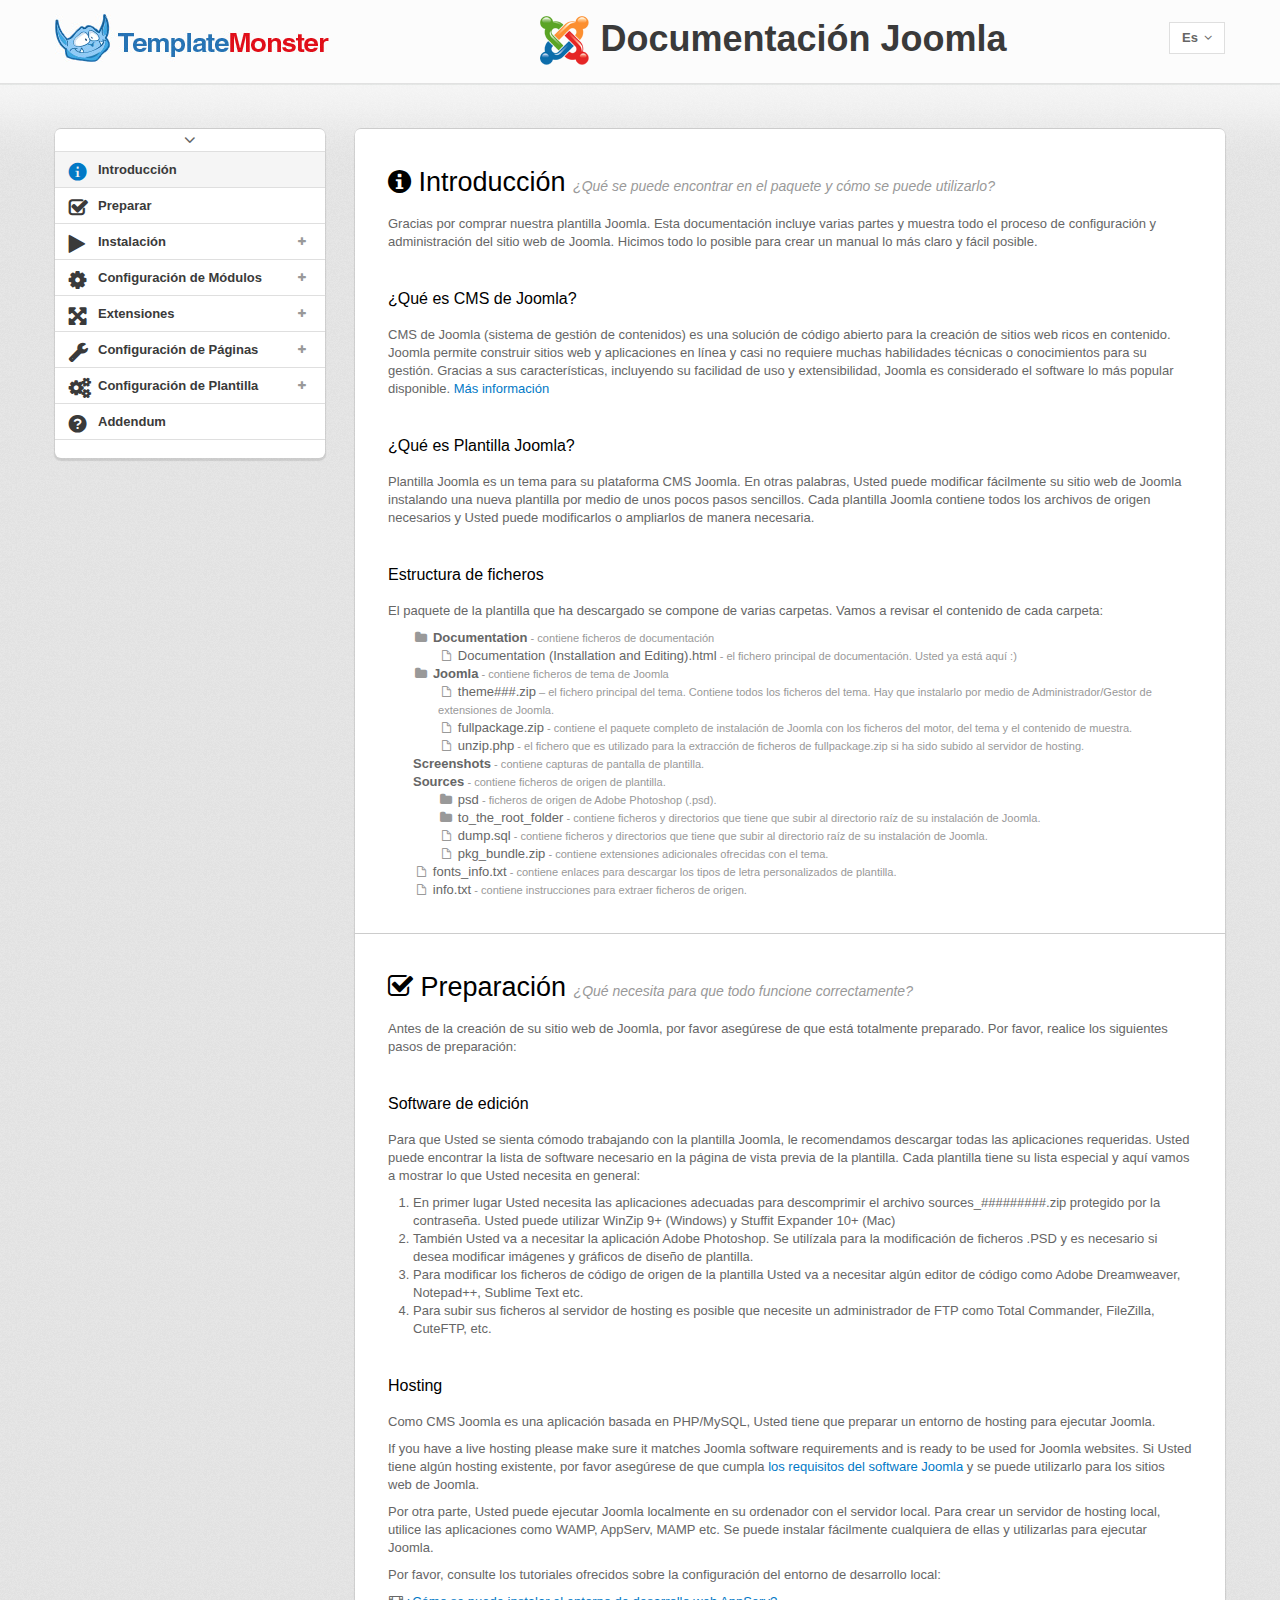
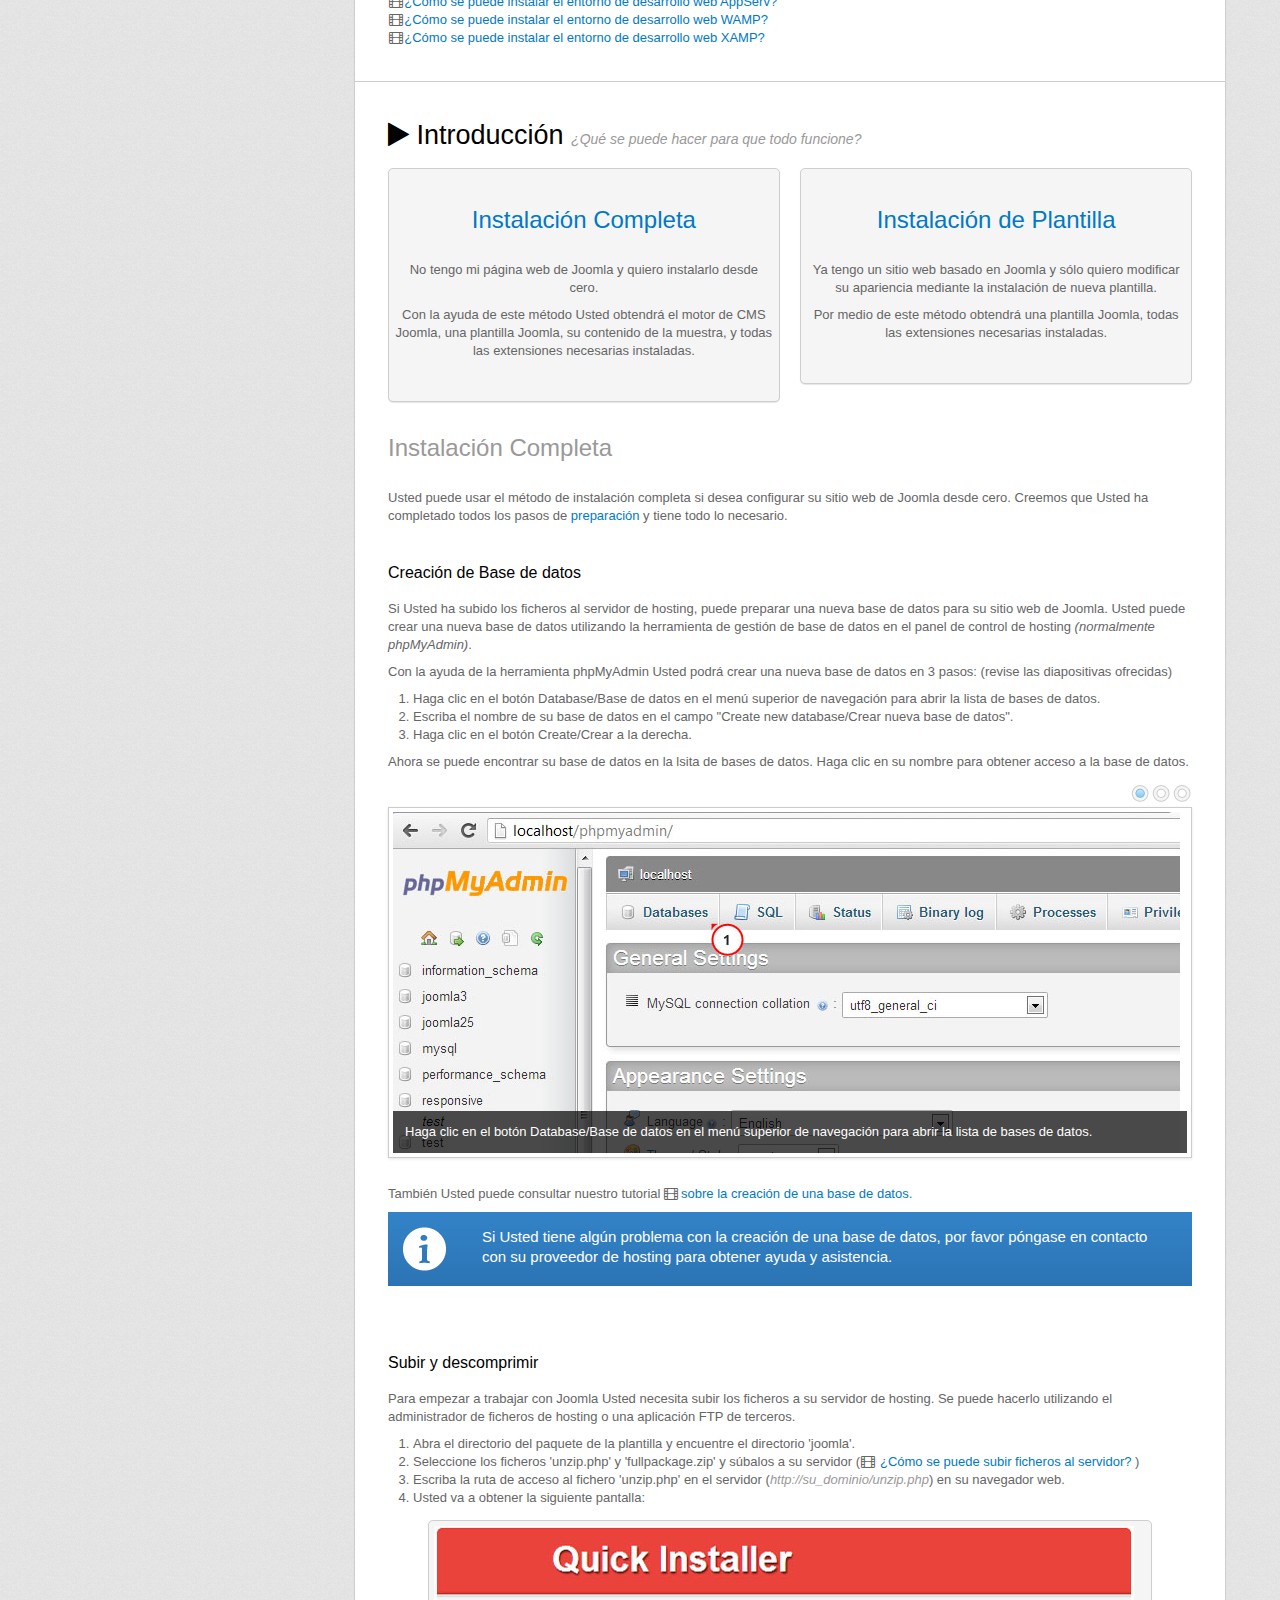
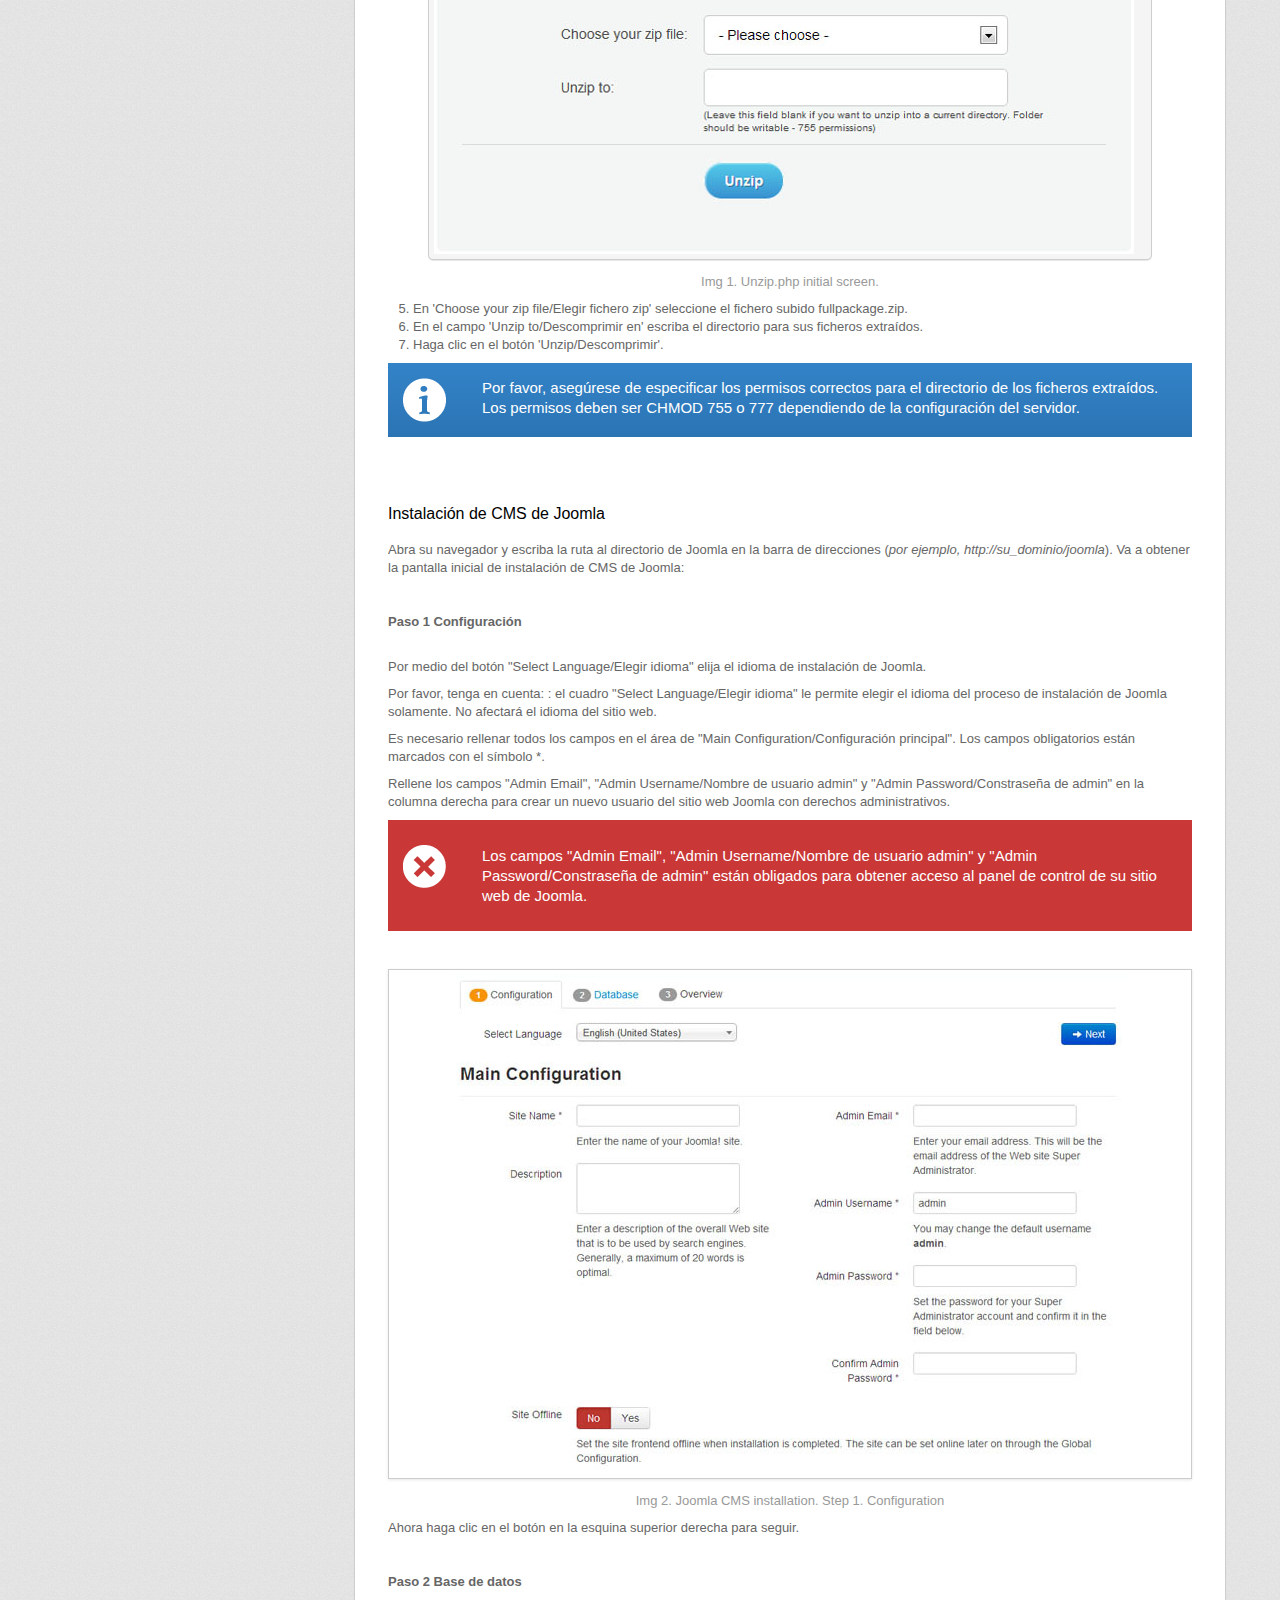
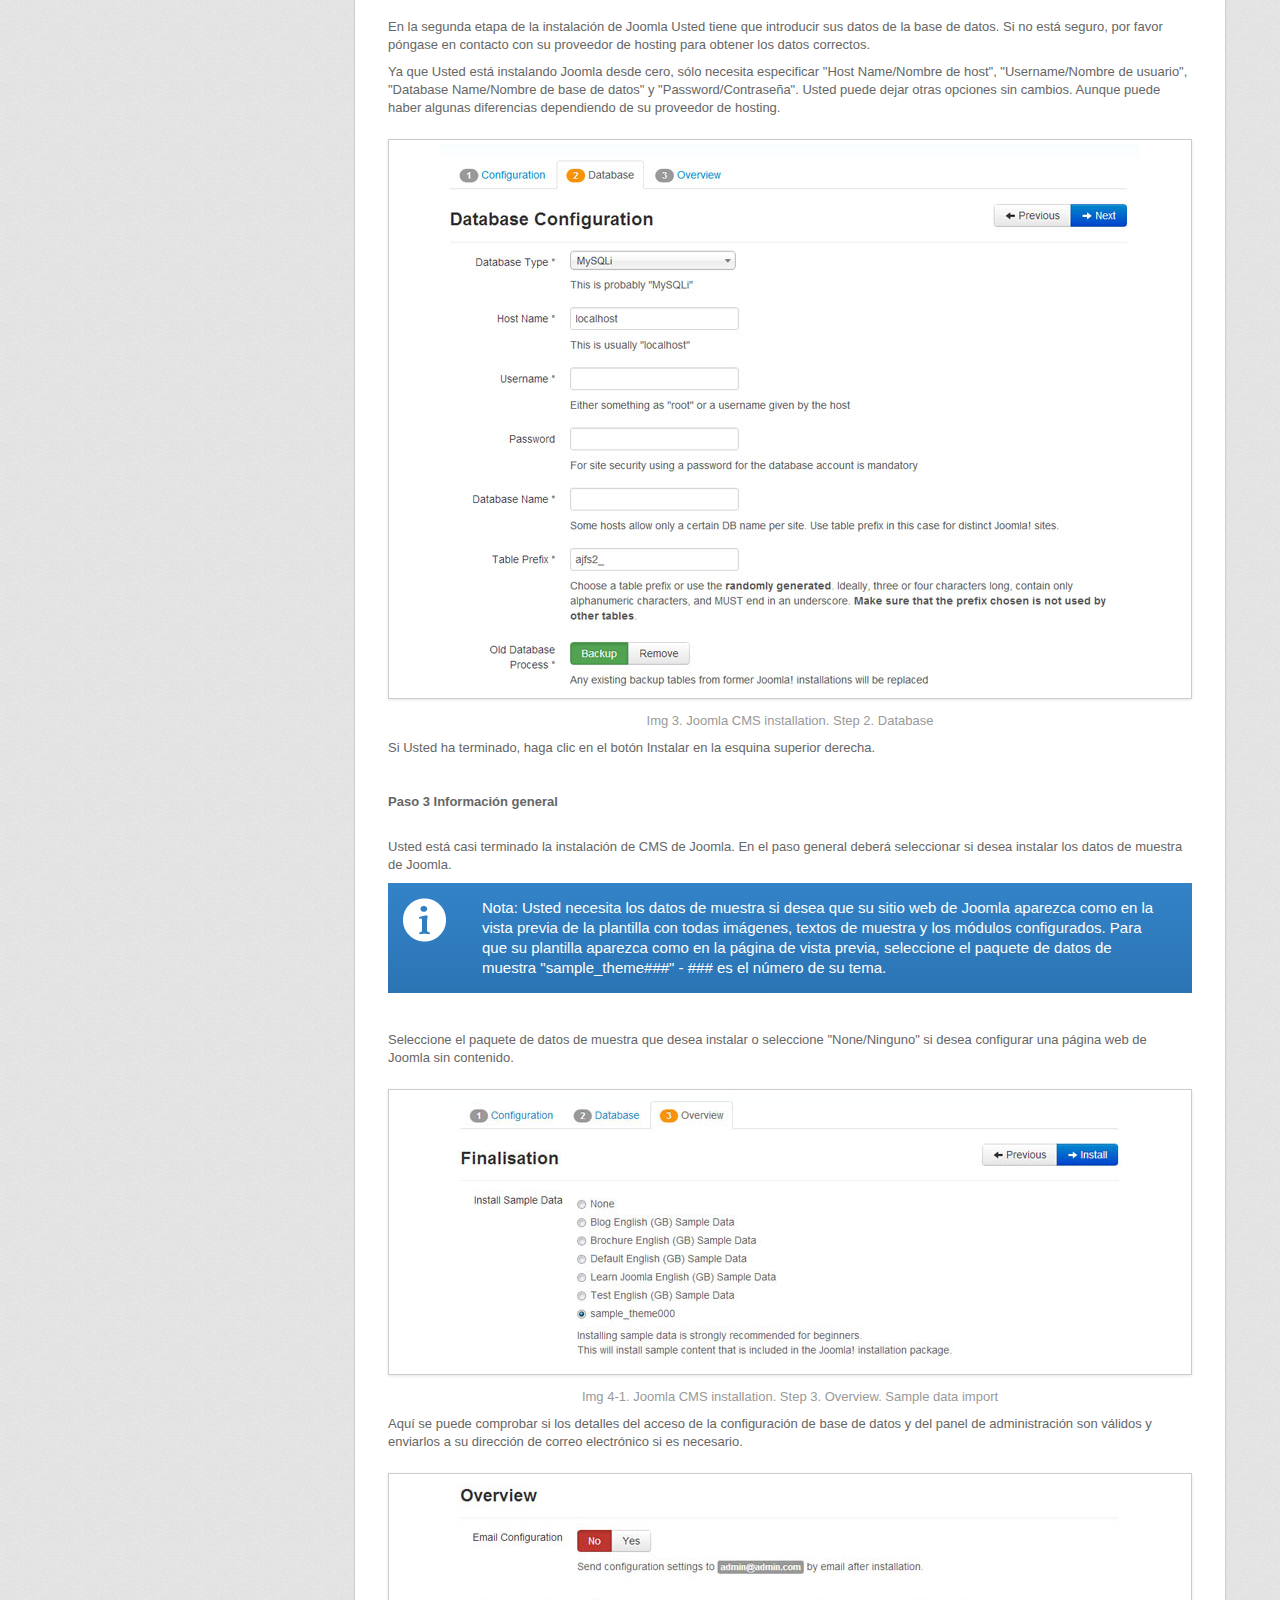
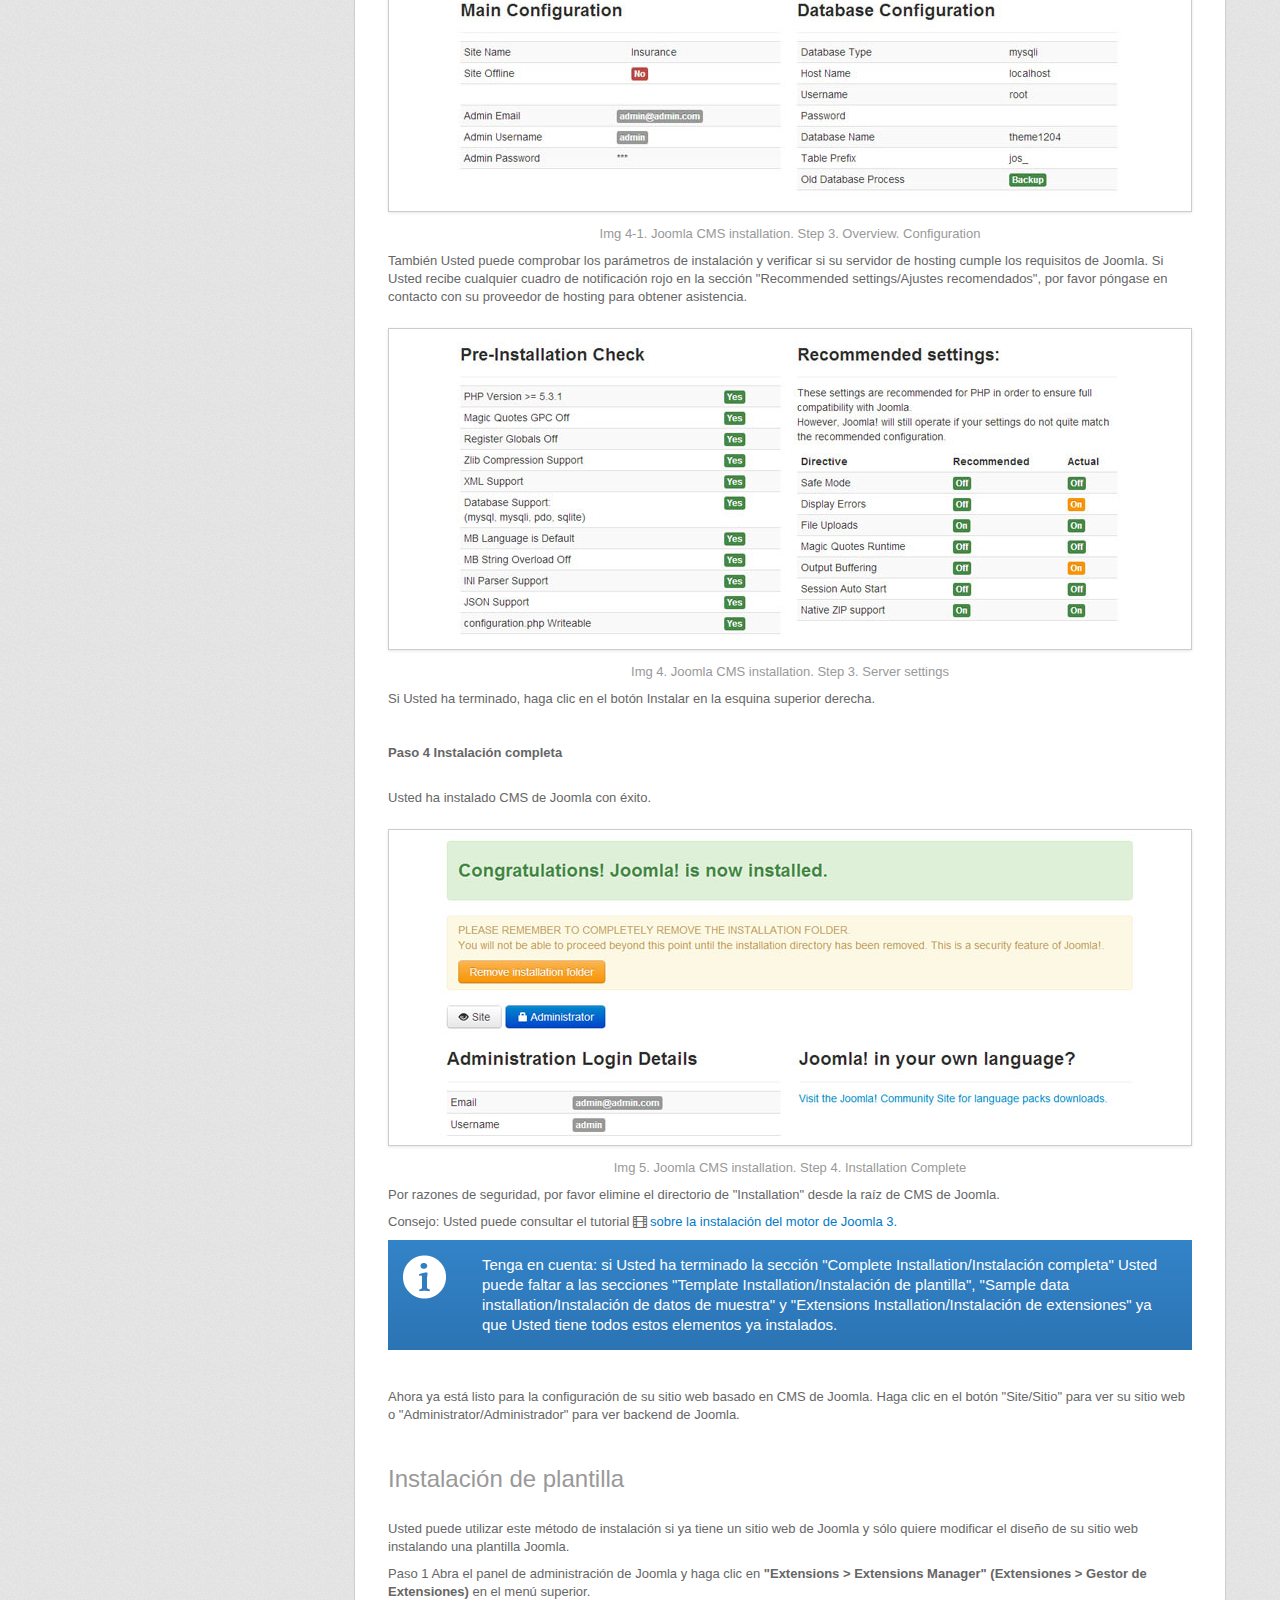
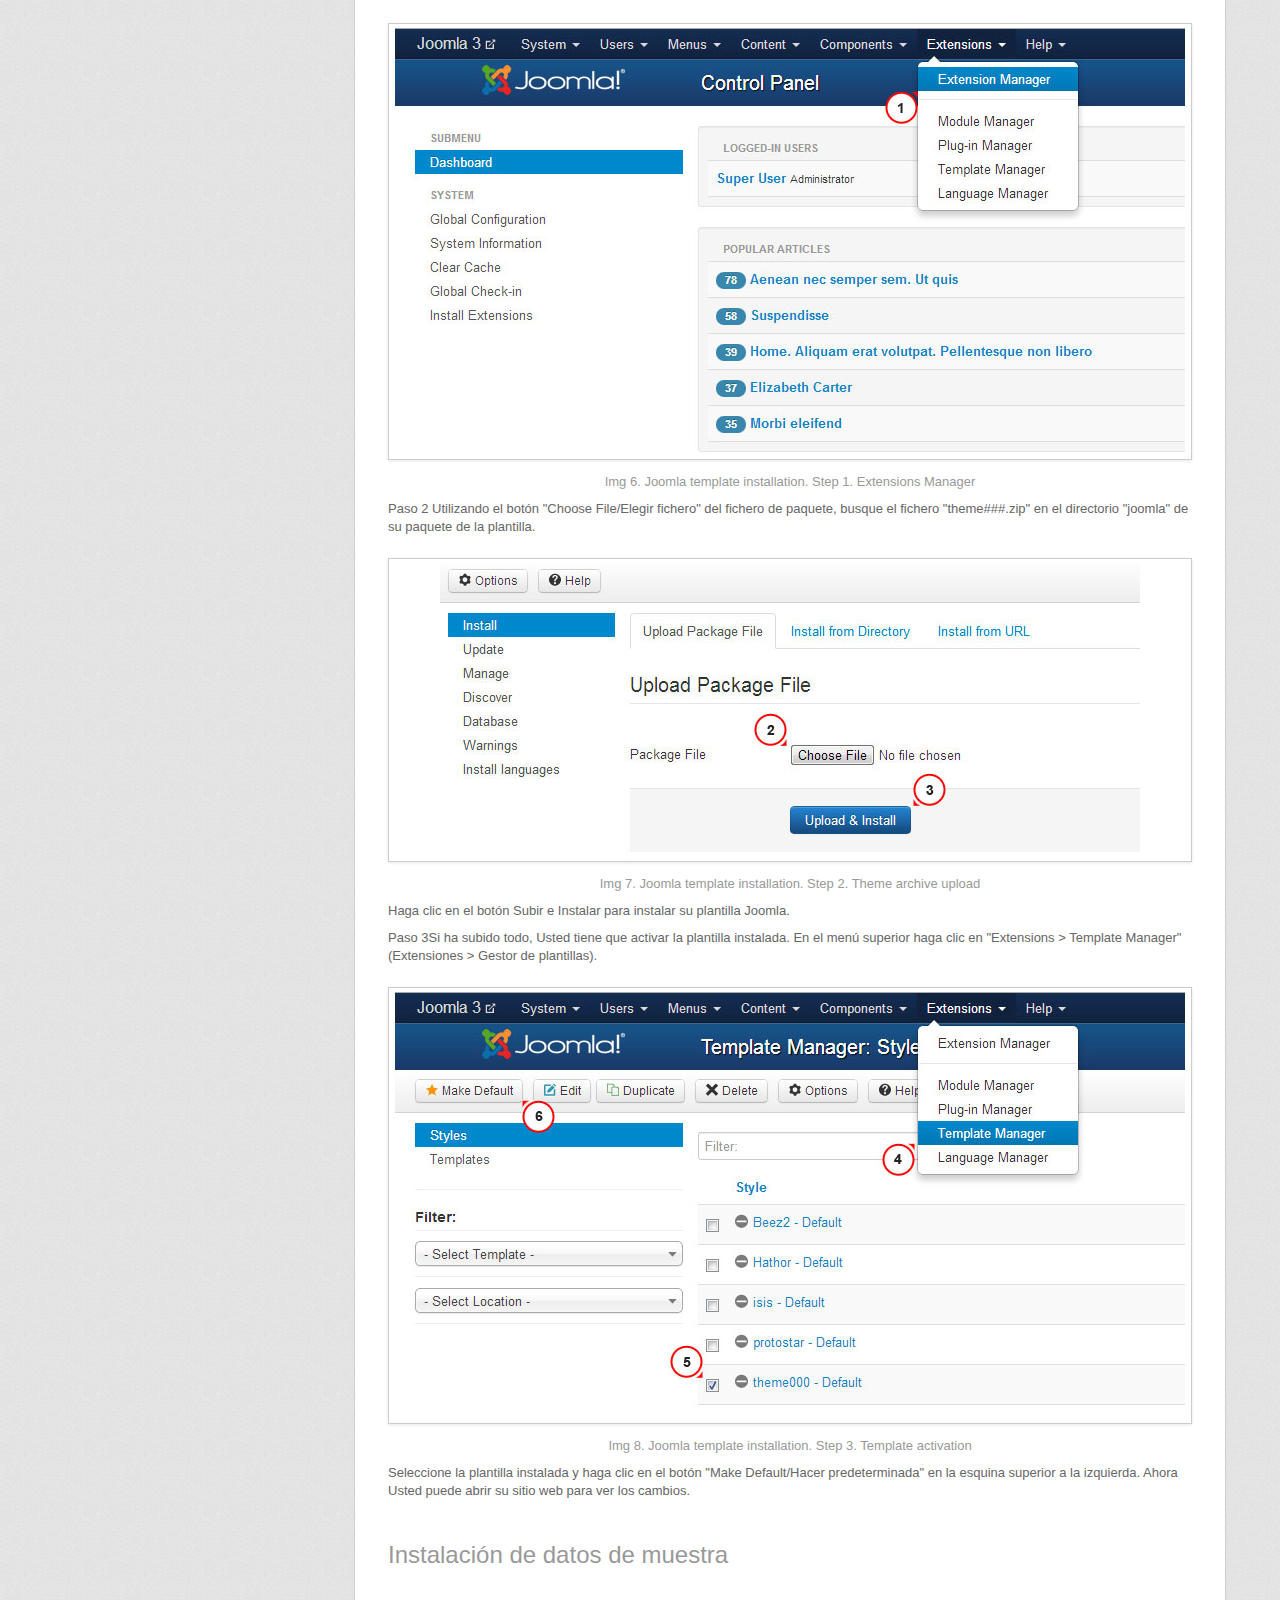
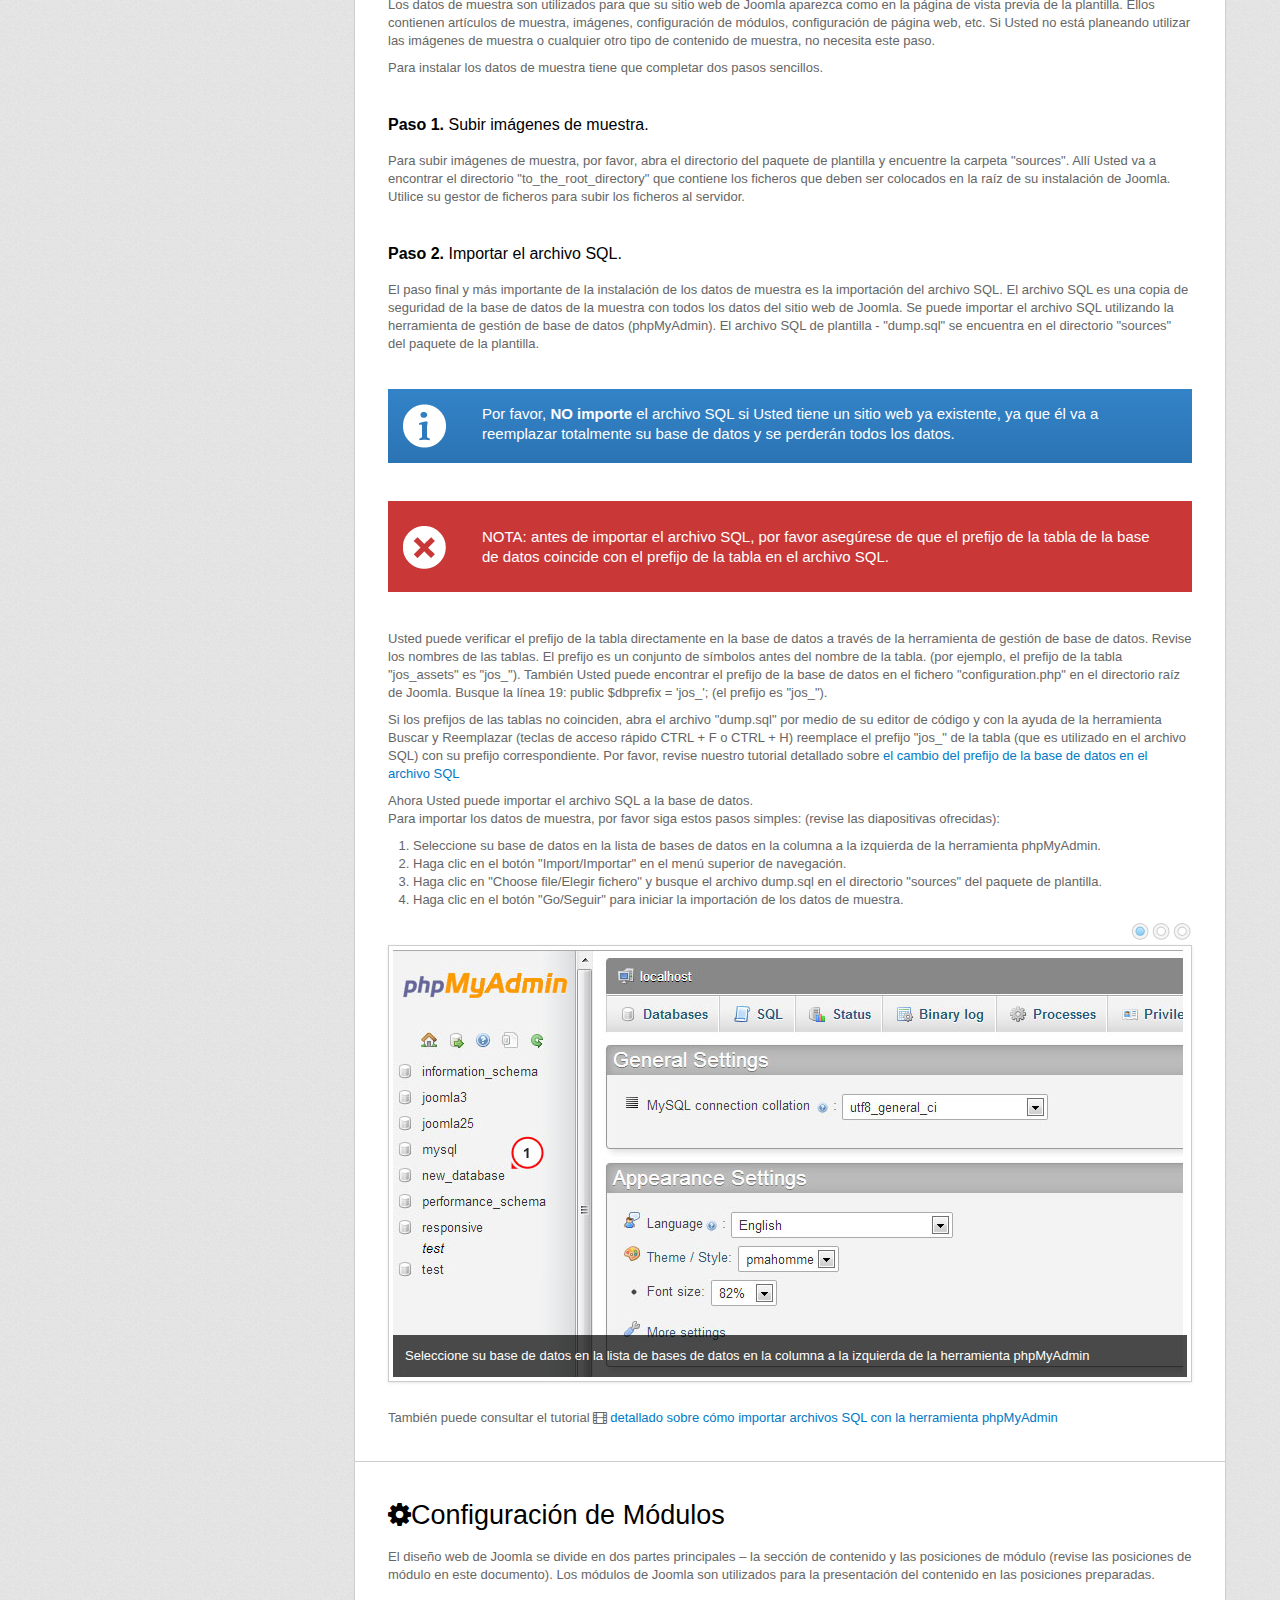
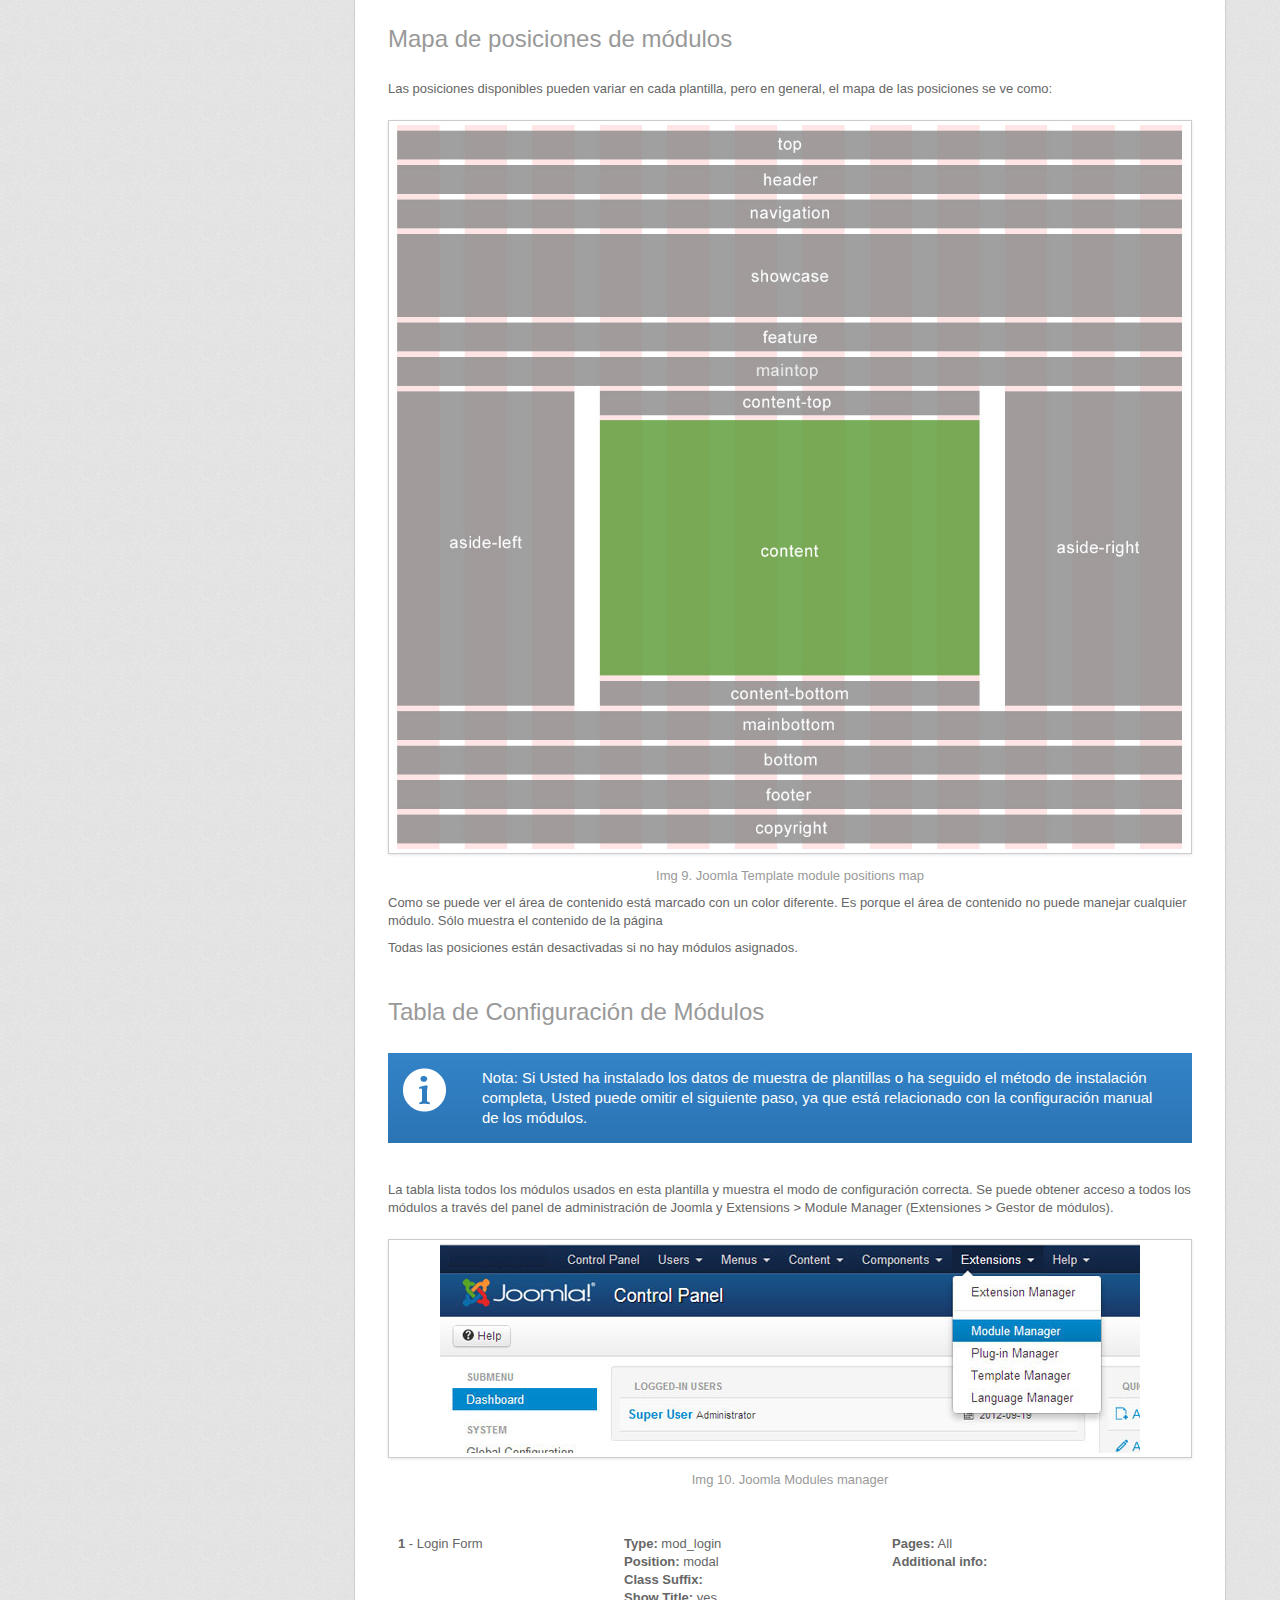
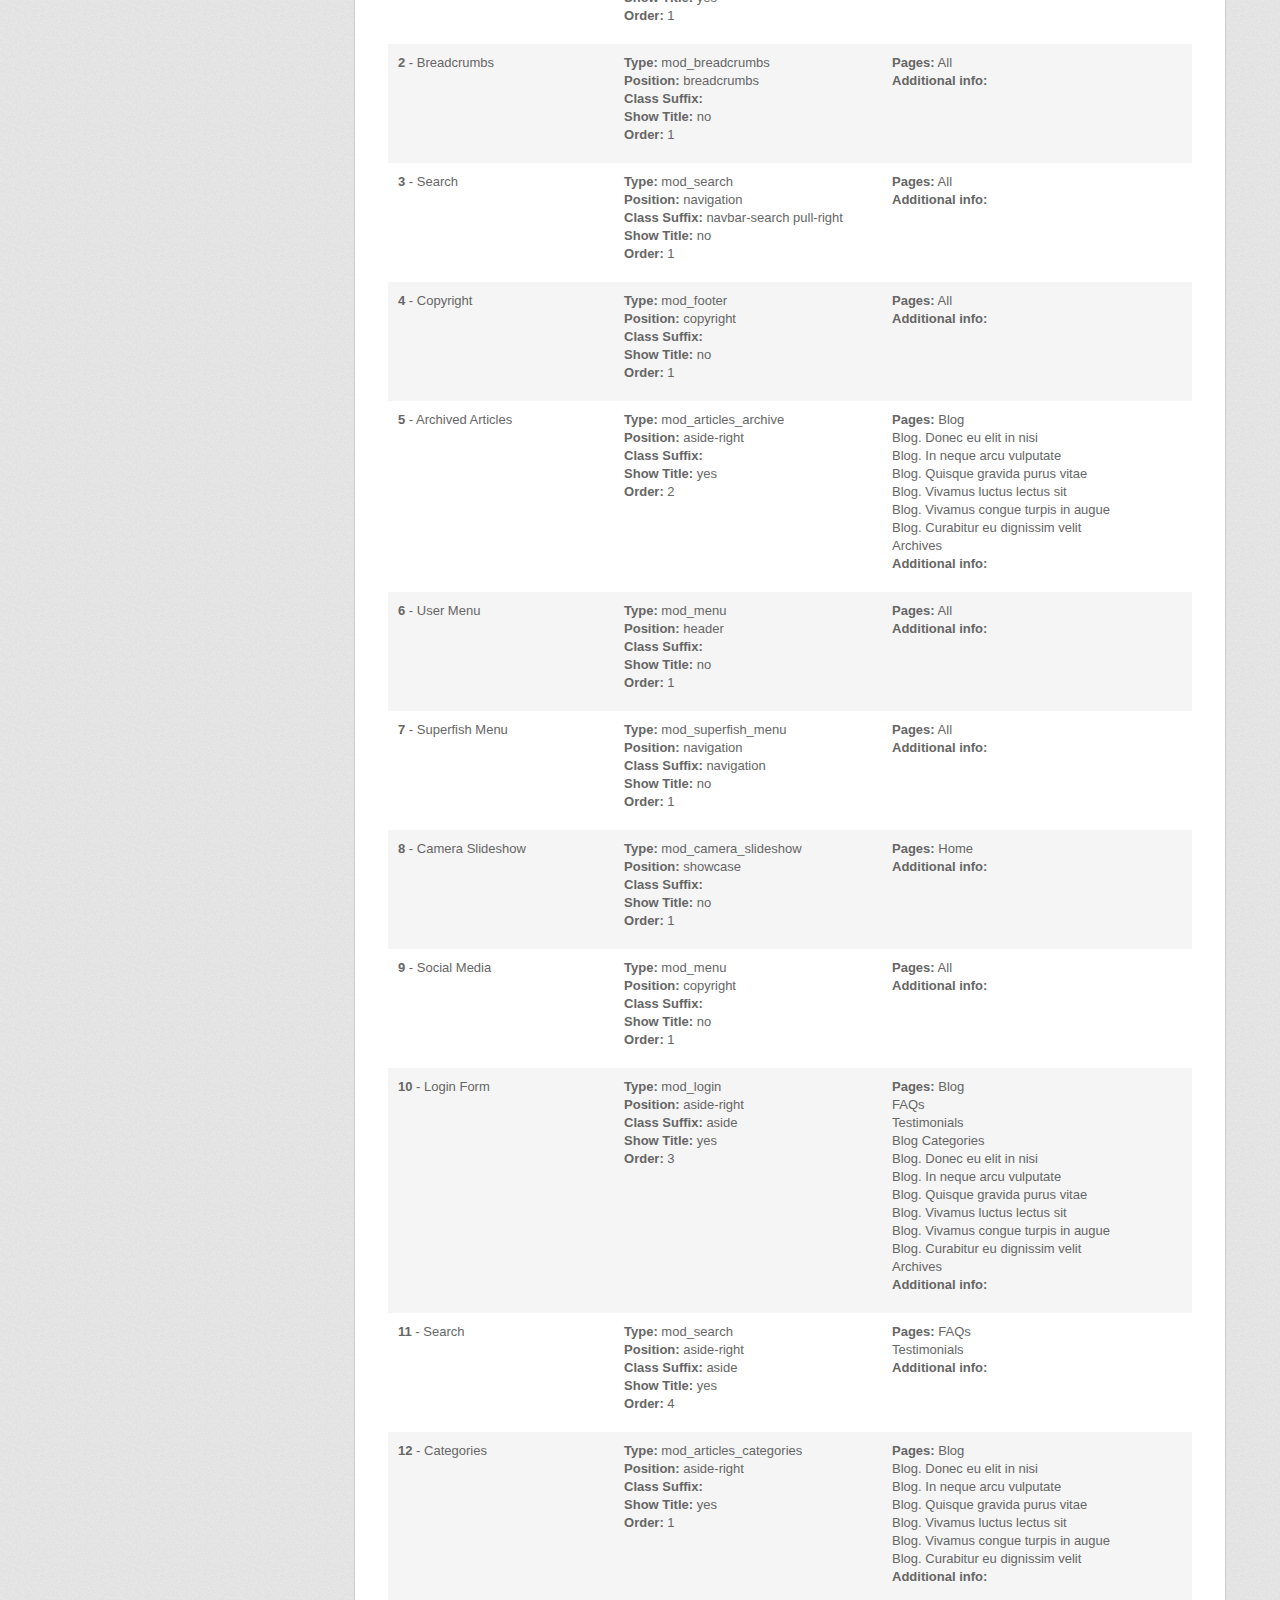
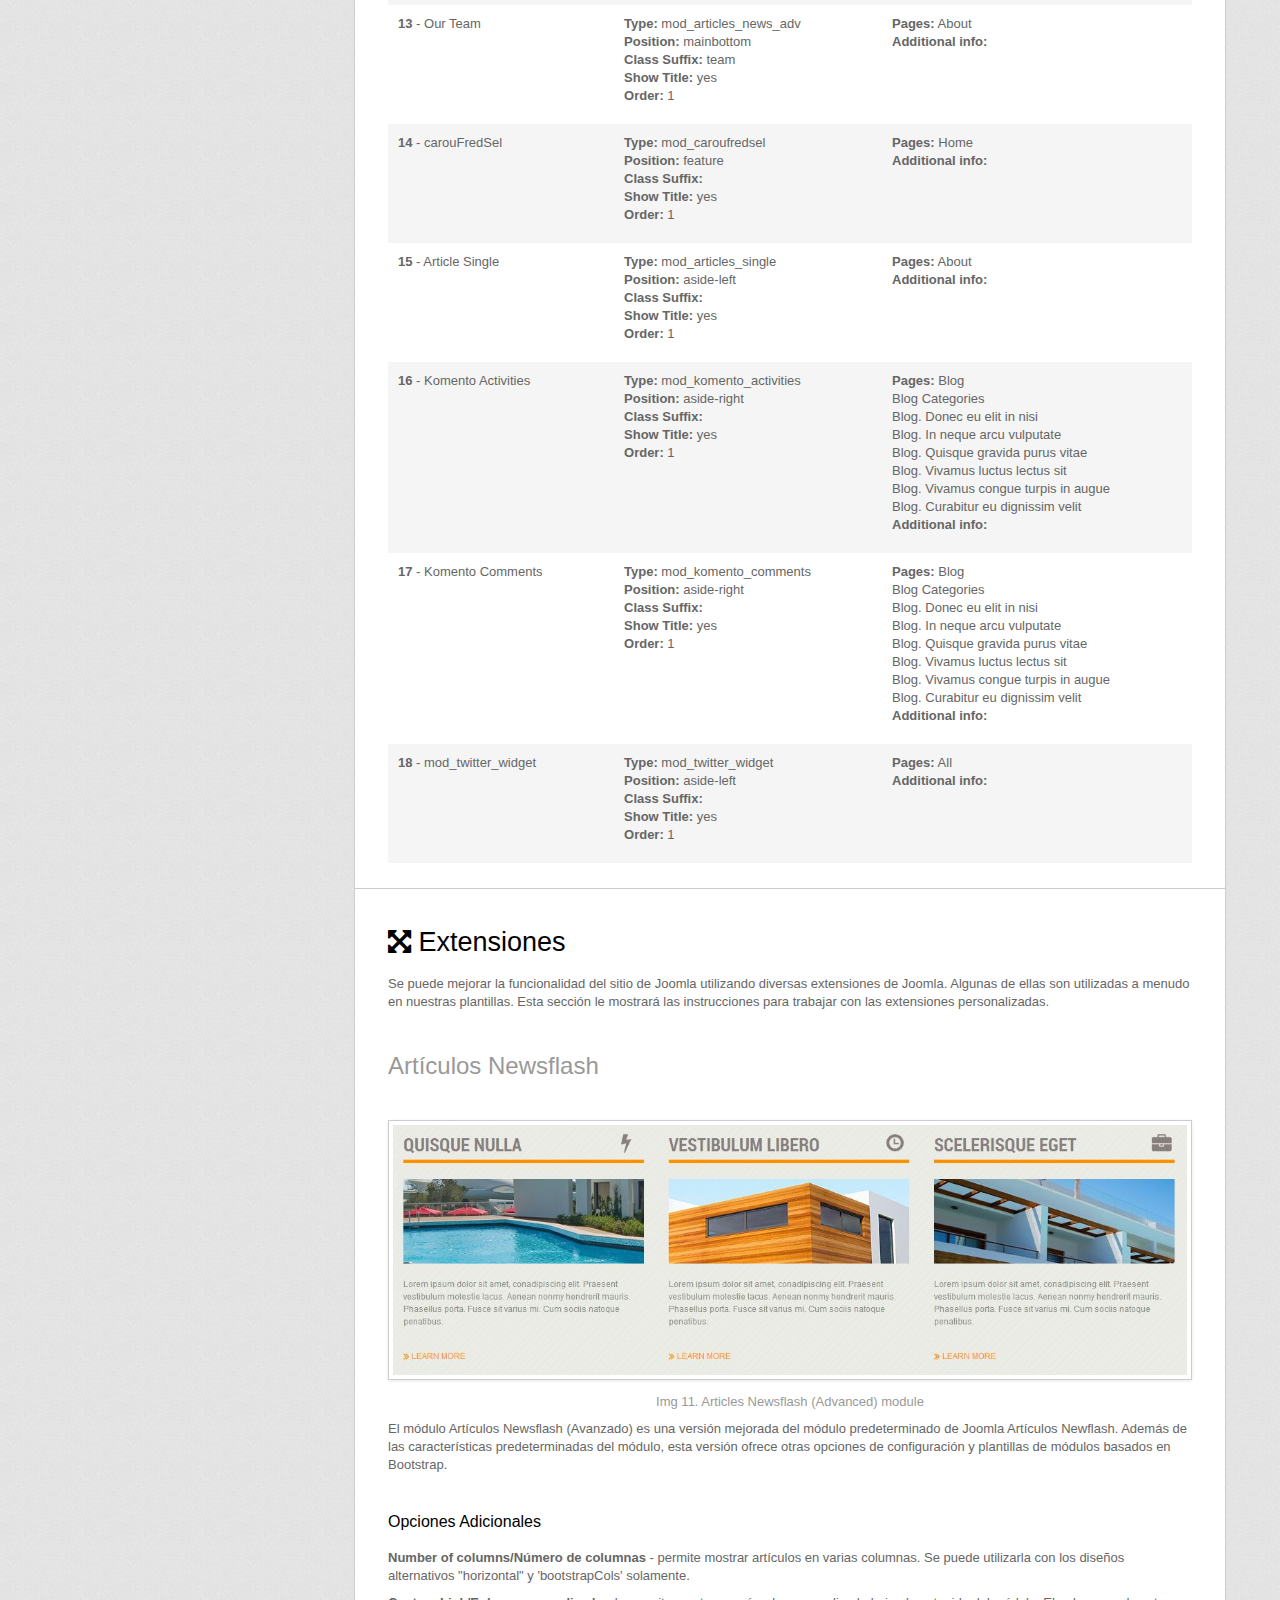
<file: index_es.html>
<!DOCTYPE html>
<html>
<head>
  <title>Joomla Documentation </title>
  <meta charset="utf-8">
  <link rel="stylesheet" href="css/bootstrap.css" media="screen">
  <link rel="stylesheet" href="css/responsive.css" media="screen">
  <link rel="stylesheet" href="css/style.css" media="screen">
  <link rel="stylesheet" href="css/flexslider.css"  media="screen">
  <link rel="stylesheet" href="css/prettify.css"  media="screen">
   <link rel="stylesheet" href="css/prettyPhoto.css"  media="screen">
  <script src="js/jquery.js"></script>
  <script src="js/jquery.scrollTo.js"></script>
  <script src="js/jquery-migrate-1.1.0.js"></script>
  <script src="js/prettify.js"></script>
  <script src="js/jquery.flexslider.js"></script>
  <script src="js/bootstrap-affix.js"></script>
  <script type="text/javascript" src="js/jquery.prettyPhoto.js"></script> 
  <!-- test commit by tortoise and other  -->

      <!--[if IE 8]>
    <link rel="stylesheet" href="css/ie.css" />
  <![endif]-->
  
  <script>    
    $(document).ready(function() {	
  		$('.flexslider').flexslider({
  		  animation: "fade",      
  		  slideshow: false,     
  		  slideshowSpeed: 7000,
  		  animationDuration: 0,
  		  prevText: "",
  		  nextText: "",
  		  controlNav: true,
  		}) 			

        // hide #back-top first
  $("#back-top").hide();
  
  // fade in #back-top
  $(function () {
    $(window).scroll(function () {
      if ($(this).scrollTop() > 100) {
        $('#back-top').fadeIn();
      } else {
        $('#back-top').fadeOut();
      }
    });

    // scroll body to 0px on click
    $('#back-top a').click(function () {
      $('body,html').animate({
        scrollTop: 0
      }, 400);
      return false;
    });
  });
			
// prettyphoto init
        $("a[data-gal^='prettyPhoto']").prettyPhoto({
          animationSpeed:'slow',
          theme:'facebook',
          slideshow:false,
          autoplay_slideshow: false,
          show_title: true,
          overlay_gallery: false
        }).append('<span></span>').hover(
          function(){
            $(this).find('>img').stop().animate({opacity:.5})
          },
          function(){
            $(this).find('>img').stop().animate({opacity:1})
          }
        );		

// slide-down-box-------------------------------  
      var idArray = [],
          click_scroll = false;
      $("#nav a").each(function(index){
        idArray[index]=$(this).attr("href");
      });
      
      $('ul.list li a').prepend('<i class="icon-sample"></i>');
      $('li:first-child', "#nav").addClass('first');
      $('li:last-child', "#nav").addClass('last');

      $("#affect_all").toggle(
        function(){
          $("#nav>li").not(".act_item").addClass("open_item").find("dd").stop(true).slideDown(200);
          $(this).find('.expand').hide();
          $(this).find('.close').show();
        },
        function(){
          $("#nav>li").not(".act_item").removeClass("open_item").find("dd").stop(true).slideUp(200);
          $(this).find('.expand').show();
          $(this).find('.close').hide();
        }
      );
      $(".slide-down dt i").click(function(){
        $(this).parents("li").toggleClass("open_item").find('dd').slideToggle(300);
        return false;
      });
      $(".slide-down a").click(function(){
        click_scroll = true;
        $(window).scrollTo($(this).attr("href"), 800, function(){
          click_scroll = false;
          change_menu_item();
        });
        return false;
      });
      $(window).scroll(change_menu_item).trigger("scroll");
      function change_menu_item(){
        if(!click_scroll){
          $(".current").removeClass("current");
          $(".act_item").removeClass("act_item");
          $(".open_item").removeClass("open_item");
          for(var i=0, lenghtArray = idArray.length; i<lenghtArray; i++){
            if($(idArray[i]).offset().top-$(window).scrollTop()<=(($(window).height()/2)-100) && $(idArray[i]).offset().top-$(window).scrollTop()>=0 || $(window).scrollTop()+(($(window).height()/2)-100)>$(idArray[i]).offset().top && $(idArray[i]).offset().top+$(idArray[i]).height()>$(window).scrollTop()+(($(window).height()/2))){
              $("a[href="+idArray[i]+"]").parent("li").addClass("current");
              $("a[href="+idArray[i]+"]").parents("li").addClass("act_item open_item");
            }
          }
          $(".act_item").find("dd").slideDown(200);
          $("li", '#nav').not(".act_item").find("dd").stop().slideUp(200);
        }
      }
            /*Language switcher*/

      $('#lang_icon').toggle(function(){
        $(this).find('i').removeClass('icon-angle-down').addClass('icon-angle-up');
        $('#lang_list').slideDown(200);
      }, function(){
        $('#lang_list').slideUp(200);
        $(this).find('i').addClass('icon-angle-down').removeClass('icon-angle-up');
      })

      $('#lang_list li').click(function(){
        $('#lang_list').slideUp(200);
        $(this).find('i').addClass('icon-angle-down').removeClass('icon-angle-up');
      })
      $(document).click(function() { 
        $('#lang_list').slideUp(200);
        $(this).find('i').addClass('icon-angle-down').removeClass('icon-angle-up');
       }); 
      $('#lang_icon').click(function(e){ 
          e.stopPropagation(); 
      });

    })  
    !function ($) {
      $(function(){	
        var $window = $(window)		
        // make code pretty
        window.prettyPrint && prettyPrint()
        // side bar
        $('#nav_container').affix({
          offset: {
            top: 80		
          }
        })
      })
    }(window.jQuery)  
  </script>    

    <!--[if lt IE 8]>
  		<div style='text-align:center'><a href="http://www.microsoft.com/windows/internet-explorer/default.aspx?ocid=ie6_countdown_bannercode"><img src="http://www.theie6countdown.com/img/upgrade.jpg"border="0"alt=""/></a></div>  
 	  <![endif]-->
    <!--[if lt IE 9]>
      <script src="js/html5shiv.js"></script>
    <![endif]-->
</head>

<body>  

<!-- header
================================================== -->
<header class="header">
  <div class="container">
  <div class="row">
  <article class="span4"><a class="brand" href="http://templatemonster.com" target="_blank"></a></article>
 <article class="span6">
 <h1><img alt="" src="img/joomla_logo.png"> Documentación Joomla</h1>
  </article> 
  <article class="span2">
    <div class="languages pull-right">
      <div id="lang_icon"><b>Es</b><i class="icon-angle-down"></i></div>
      <ul id="lang_list">
        <li><a href="index.html"><span>English </span><img src="img/flags/gb.png" height="14" width="22" alt="en"></a></li>
        <li class="active"><a href="index_es.html"><span>Español </span><img src="img/flags/es.png" height="14" width="22" alt="es"></a></li>
        <li><a href="index_de.html"><span>Deutsch </span><img src="img/flags/de.png" height="14" width="22" alt="de"></a></li>
        <li><a href="index_ru.html"><span>Русский </span><img src="img/flags/ru.png" height="14" width="22" alt="ru"></a></li>
      </ul>
    </div>
  </article>   
  </div>    
  </div>
</header>
<div id="content"> 
<div class="bg-content-top">
<div class="container">

<!-- Docs nav
    ================================================== -->
    <div class="row">
      <div class="span3"> 

        <div id="nav_container">
          <a href="javascript:;" id="affect_all">
            <span class="expand">
              <i class="icon-angle-down"></i>
            </span>            
            <span class="close">
              <i class="icon-angle-up"></i>
            </span>
          </a>
            <div class="clearfix"></div>    
                <ul class="nav nav-list bs-docs-sidenav"  id="nav">
                  <li class="nav-item item1">
                    <dl class="slide-down">
                       <dt><a href="#introduction" class="icon-info-sign">Introducción </a></dt>
                       <dd></dd>
                     </dl>   
                  </li>
                  <li class="nav-item item2">
                    <dl class="slide-down">
                       <dt><a href="#prepare" class="icon-check">Preparar </a></dt>  
                       <dd></dd>                       
                     </dl> 
                  </li>           
                  <li class="nav-item item3">
                    <dl class="slide-down">
                       <dt><a href="#getting_started" class="icon-play">Instalación </a> <i class="icon-sample"></i></dt>
                         <dd>
                           <ul class="list">          
                            <li><a href="#complete_install">Instalación Completa</a></li>
                            <li><a href="#template-installation">Instalación de Plantilla</a></li>
                            <li><a href="#sample-data-installation">Instalación de datos de muestra</a></li>
                           </ul> 
                       </dd>
                     </dl> 
                  </li> 
                  <li class="nav-item item4">
                    <dl class="slide-down">
                       <dt><a href="#modules_config" class="icon-cog">Configuración de Módulos</a> <i class="icon-sample"></i></dt>
                         <dd>
                           <ul class="list">          
                            <li><a href="#positions_map">Mapa de posiciones de módulos</a></li>
                            <li><a href="#modules-config-table">Tabla de Configuración de Módulos </a></li>                    
                           </ul> 
                       </dd>
                     </dl> 
                  </li> 
                  <li class="nav-item item5">
                    <dl class="slide-down">
                      <dt><a href="#extensions" class="icon-fullscreen">Extensiones</a><i class="icon-sample"></i></dt>
                      <dd>
                        <ul class="list">
                          <li><a href="#articles-newsflash">Articles Newsflash (Advanced) / Artículos Newsflash (Avanzado) </a></li>
                          <li><a href="#image_swoop">Image Swoop (Camera Slideshow)</a></li>
                          <li><a href="#articles_single">Articles Single</a></li>
                          <li><a href="#caroufredsel">CarouFredSel</a></li>
                          <li><a href="#komento">Komento</a></li>
                        </ul>
                      </dd>
                    </dl>
                  </li>                  
                  <li class="nav-item item6">
                    <dl class="slide-down">
                       <dt><a href="#configuring-pages" class="icon-wrench">Configuración de Páginas</a> <i class="icon-sample"></i></dt>
                         <dd>
                           <ul class="list">          
                            <li><a href="#gallery">Página de Galería </a></li>
                            <li><a href="#contacts">Página de Contacto</a></li>                    
                           </ul> 
                       </dd>
                     </dl> 
                  </li> 
                  <li class="nav-item item7">
                    <dl class="slide-down">
                       <dt><a href="#template-settings" class="icon-cogs">Configuración de Plantilla</a> <i class="icon-sample"></i></dt>
                         <dd>
                           <ul class="list">          
                            <li><a href="#layout">Diseño </a></li>
                            <li><a href="#typography">Tipografía</a></li>                    
                            <li><a href="#features">Características</a></li>                    
                           </ul> 
                       </dd>
                     </dl> 
                  </li> 
                  <li class="nav-item item8">
                    <dl class="slide-down">
                       <dt><a href="#addendum" class="icon-question-sign">Addendum</a></dt>
                       <dd></dd>
                     </dl> 
                  </li> 
                </ul>
            </div>
    </div> 

      
<div class="span9">

<!-- box-content
================================================== -->
<div class="box-content">
<!-- block-started
================================================== -->
<section class="block-started"  id="introduction">
  <h2><i class="icon-info-sign"></i> Introducción <small><i>¿Qué se puede encontrar en el paquete y cómo se puede utilizarlo?</i></small></h2>
  <p>Gracias por comprar nuestra plantilla Joomla. Esta documentación incluye varias partes y muestra todo el proceso de configuración y administración del sitio web de Joomla. Hicimos todo lo posible para crear un manual lo más claro y fácil posible.</p>
  
  <div id="joomla_cms_desc">
    <h4>¿Qué es CMS de Joomla?</h4>
    <p>CMS de Joomla (sistema de gestión de contenidos) es una solución de código abierto para la creación de sitios web ricos en contenido. Joomla permite construir sitios web y aplicaciones en línea y casi no requiere muchas habilidades técnicas o conocimientos para su gestión. Gracias a sus características, incluyendo su facilidad de uso y extensibilidad, Joomla es considerado el software lo más popular disponible. <a href="http://www.joomla.org/about-joomla.html" target="_blank">Más información</a></p>
  </div>

  <div id="joomla_template_desc">
    <h4>¿Qué es Plantilla Joomla?</h4>
    <p>Plantilla Joomla es un tema para su plataforma CMS Joomla. En otras palabras, Usted puede modificar fácilmente su sitio web de Joomla instalando una nueva plantilla por medio de unos pocos pasos sencillos. Cada plantilla Joomla contiene todos los archivos de origen necesarios y Usted puede modificarlos o ampliarlos de manera necesaria.</p>
  </div>

  <div id="file_structure">
    <h4>Estructura de ficheros</h4>
    <p>El paquete de la plantilla que ha descargado se compone de varias carpetas. Vamos a revisar el contenido de cada carpeta:</p>
    <ul class="files_structure">
      <li class="folder"><i class="icon-folder-close"></i> <b>Documentation</b><small class="muted"> - contiene ficheros de documentación </small>
        <ul>
          <li class="file"><i class="icon-file"></i> Documentation (Installation and Editing).html<small class="muted"> - el fichero principal de documentación. Usted ya está aquí :)</small></li>
        </ul>
      </li>
      <li class="folder"><i class="icon-folder-close"></i> <b>Joomla</b><small class="muted"> - contiene ficheros de tema de Joomla</small>
        <ul>
          <li class="file"><i class="icon-file"></i> theme###.zip<small class="muted"> – el fichero principal del tema. Contiene todos los ficheros del tema. Hay que instalarlo por medio de Administrador/Gestor de extensiones de Joomla. </small></li>
          <li class="file"><i class="icon-file"></i> fullpackage.zip<small class="muted"> - contiene el paquete completo de instalación de Joomla con los ficheros del motor, del tema y el contenido de muestra. 
</small></li>
          <li class="file"><i class="icon-file"></i> unzip.php<small class="muted"> -  el fichero que es utilizado para la extracción de ficheros de fullpackage.zip si ha sido subido al servidor de hosting.</small></li>
        </ul>
      </li>
      <li class="folder"><b>Screenshots</b><small class="muted"> - contiene capturas de pantalla de plantilla. </small></li>
      <li class="folder"><b>Sources</b><small class="muted"> - contiene ficheros de origen de plantilla.</small><ul>
          <li class="folder"><i class="icon-folder-close"></i> psd<small class="muted"> - ficheros de origen de Adobe Photoshop (.psd).</small></li>
          <li class="folder"><i class="icon-folder-close"></i> to_the_root_folder<small class="muted"> - contiene ficheros y directorios que tiene que subir al directorio raíz de su instalación de Joomla.</small></li>
          <li class="file"><i class="icon-file"></i> dump.sql<small class="muted"> - contiene ficheros y directorios que tiene que subir al directorio raíz de su instalación de Joomla. </small></li>
          <li class="file"><i class="icon-file"></i> pkg_bundle.zip<small class="muted"> -  contiene extensiones adicionales ofrecidas con el tema.</small></li>
        </ul>
      </li>
      <li class="file"><i class="icon-file"></i> fonts_info.txt<small class="muted"> -  contiene enlaces para descargar los tipos de letra personalizados de plantilla.</small></li>
      <li class="file"><i class="icon-file"></i> info.txt<small class="muted"> - contiene instrucciones para extraer ficheros de origen.</small></li>
    </ul>
  </div>
</section>

<section class="block-templates" id="prepare">  
  <h2><i class="icon-check"></i> Preparación  <small><i>¿Qué necesita para que todo funcione correctamente?</i></small></h2>
  <p>Antes de la creación de su sitio web de Joomla, por favor asegúrese de que está totalmente preparado. Por favor, realice los siguientes pasos de preparación:</p>

  <div id="software">
    <h4>Software de edición</h4>
    <p>Para que Usted se sienta cómodo trabajando con la plantilla Joomla, le recomendamos descargar todas las aplicaciones requeridas. Usted puede encontrar la lista de software necesario en la página de vista previa de la plantilla. Cada plantilla tiene su lista especial y aquí vamos a mostrar lo que Usted necesita en general:</p>

    <ol>
<li>En primer lugar Usted necesita las aplicaciones adecuadas para descomprimir el archivo sources_#########.zip protegido por la contraseña. Usted puede utilizar WinZip 9+ (Windows) y Stuffit Expander 10+ (Mac)</li>
<li>También Usted va a necesitar la aplicación Adobe Photoshop. Se utilízala para la modificación de ficheros .PSD y es necesario si desea modificar imágenes y gráficos de diseño de plantilla.</li>
<li>Para modificar los ficheros de código de origen de la plantilla Usted va a necesitar algún editor de código como Adobe Dreamweaver, Notepad++, Sublime Text etc.</li>
<li>Para subir sus ficheros al servidor de hosting es posible que necesite un administrador de FTP como Total Commander, FileZilla, CuteFTP, etc.</li>
    </ol>

  </div>

  <div id="hosting">
    <h4>Hosting</h4>
    <p>Como CMS Joomla es una aplicación basada en PHP/MySQL, Usted tiene que preparar un entorno de hosting para ejecutar Joomla.</p>
    <p>If you have a live hosting please make sure it matches Joomla software requirements and is ready to be used for Joomla websites.
    Si Usted tiene algún hosting existente, por favor asegúrese de que cumpla <a href="http://www.joomla.org/technical-requirements.html" target="_blank">los requisitos del software Joomla</a> y se puede utilizarlo para los sitios web de Joomla.</p>
    <p>Por otra parte, Usted  puede ejecutar Joomla localmente en su ordenador con el servidor local. Para crear un servidor de hosting local, utilice las aplicaciones como WAMP, AppServ, MAMP etc. Se puede instalar fácilmente cualquiera de ellas y utilizarlas para ejecutar Joomla. </p>
    <p>Por favor, consulte los tutoriales ofrecidos sobre la configuración del entorno de desarrollo local:</p>
    <ul class="unstyled">
      <li><i class="icon-film"> </i><a href="http://templatemonster.com/help/how-to-install-appserv-web-development-environment.html">¿Cómo se puede instalar el entorno de desarrollo web AppServ?</a></li>
      <li><i class="icon-film"> </i><a href="http://templatemonster.com/help/how-to-install-wamp-web-development-environment.html">¿Cómo se puede instalar el entorno de desarrollo web WAMP?</a></li>
      <li><i class="icon-film"> </i><a href="http://templatemonster.com/help/how-to-install-xamp-web-development-environment.html">¿Cómo se puede instalar el entorno de desarrollo web XAMP? </a></li>
    </ul>
  </div>
</section>

<section class="block-templates" id="getting_started">  
  <h2><i class="icon-play"></i> Introducción  <small><i>¿Qué se puede hacer para que todo funcione?</i></small></h2>

  <div class="row-fluid">
    <div class="span6 text-center img-paraloid">
      <h3><a href="#complete_install" class="scrollTo">Instalación Completa</a></h3>
      <p>No tengo mi página web de Joomla y quiero instalarlo desde cero.</p>
      <p>Con la ayuda de este método Usted obtendrá el motor de CMS Joomla, una plantilla Joomla, su contenido de la muestra, y todas las extensiones necesarias instaladas.</p>
      <p>&nbsp;</p>
    </div>
    <div class="span6 text-center img-paraloid">
      <h3><a href="#template-installation" class="scrollTo">Instalación de Plantilla</a></h3>
      <p>Ya tengo un sitio web basado en Joomla y sólo quiero modificar su apariencia mediante la instalación de nueva plantilla.</p>
      <p>Por medio de este método obtendrá una plantilla Joomla, todas las extensiones necesarias instaladas.</p>
      <p>&nbsp;</p>
    </div>
  </div>

  <!-- Complete Joomla Installation -->
  <div id="complete_install">
  <h3>Instalación Completa</h3>
  <p>Usted puede usar el método de instalación completa si desea configurar su sitio web de Joomla desde cero. Creemos que Usted ha completado todos los pasos de <a href="#prepare">preparación</a> y tiene todo lo necesario.</p>

    <!-- Creating database -->

  <article id="creating-database">
    <h4>Creación de Base de datos</h4>
    <p>Si Usted ha subido los ficheros al servidor de hosting, puede preparar una nueva base de datos para su sitio web de Joomla. Usted puede crear una nueva base de datos utilizando la herramienta de gestión de base de datos en el panel de control de hosting <i>(normalmente phpMyAdmin)</i>.</p>

    <p>Con la ayuda de la herramienta phpMyAdmin Usted podrá crear una nueva base de datos en 3 pasos: (revise las diapositivas ofrecidas)</p>

     <ol class="list">
      <li>Haga clic en el botón Database/Base de datos en el menú superior de navegación para abrir la lista de bases de datos.</li>
      <li>Escriba el nombre de su base de datos en el campo "Create new database/Crear nueva base de datos".</li>
      <li>Haga clic en el botón Create/Crear a la derecha.</li>
    </ol>

    <p>Ahora se puede encontrar su base de datos en la lsita de bases de datos. Haga clic en su nombre para obtener acceso a la base de datos.</p>

    <p>&nbsp;</p>

    <div class="flexslider clearfix img-polaroid">
      <ul class="slides">
        <li>
          <img src="img/database-create-1.jpg" alt="" />
          <div class="flex-caption">
            <p>Haga clic en el botón Database/Base de datos en el menú superior de navegación para abrir la lista de bases de datos.</p>
          </div>
        </li>                   
        <li>
          <img src="img/database-create-2.jpg" alt="" />
          <div class="flex-caption">
            <p>Escriba el nombre de su base de datos en el campo "Create new database/Crear nueva base de datos".</p>
          </div>
        </li>
        <li>
          <img src="img/database-create-3.jpg" alt="" />
          <div class="flex-caption">
            <p>Haga clic en el botón Create/Crear a la derecha.</p>
          </div>
        </li> 
      </ul>    
    </div>

    <p>&nbsp;</p>
                
    <p>También Usted puede consultar nuestro tutorial <i class="icon-film"> </i>  <a href="http://templatemonster.com/help/how-to-create-a-database.html">sobre la creación de una base de datos.</a></p>

    <div class="box-info"><span>Si Usted tiene algún problema con la creación de una base de datos, por favor póngase en contacto con su proveedor de hosting para obtener ayuda y asistencia.
</span></div>
  </article>

  <!-- Uploading files -->
  <article id="uploading">
    <h4>Subir y descomprimir</h4>
    <p class="">Para empezar a trabajar con Joomla Usted necesita subir los ficheros a su servidor de hosting. Se puede hacerlo utilizando el administrador de ficheros de hosting o una aplicación FTP de terceros.</p>
                
      <ol>
        <li>Abra el directorio del paquete de la plantilla y encuentre el directorio 'joomla'.</li>
        <li>Seleccione los ficheros 'unzip.php' y 'fullpackage.zip' y súbalos a su servidor (<i class="icon-film"> </i> <a href="http://templatemonster.com/help/how-upload-files-server-2.html" target="_blank">¿Cómo se puede subir ficheros al servidor? </a>)</li>
        <li>Escriba la ruta de acceso al fichero 'unzip.php' en el servidor (<i class="muted">http://su_dominio/unzip.php</i>) en su navegador web.</li>
        <li>Usted va a obtener la siguiente pantalla:</li>
      </ol>
                
      <figure class="img-paraloid"><img src="img/complete-install-unzip-php.jpg" alt="Unzip.php initial screen."></figure>
      <p class="muted text-center">Img 1. Unzip.php initial screen.</p>
                
      <ol start="5">
        <li>En 'Choose your zip file/Elegir fichero zip' seleccione el fichero subido fullpackage.zip.</li>
        <li>En el campo 'Unzip to/Descomprimir en' escriba el directorio para sus ficheros extraídos.</li>
        <li>Haga clic en el botón 'Unzip/Descomprimir'.</li>
      </ol>
                
      <div class="box-info"><span>Por favor, asegúrese de especificar los permisos correctos para el directorio de los ficheros extraídos. Los permisos deben ser CHMOD 755 o 777 dependiendo de la configuración del servidor.</span></div>
  </article>

    
  <!-- Joomla CMS installation -->

  <article id="joomla-cms-installation">
    <h4>Instalación de CMS de Joomla</h4>
    
    <p>Abra su navegador y escriba la ruta al directorio de Joomla en la barra de direcciones  (<i>por ejemplo, http://su_dominio/joomla</i>). Va a obtener la pantalla inicial de instalación de CMS de Joomla:</p>
    
    <p>&nbsp;</p>
    <h5 id="joomla-install-configuration"><span class="badge">Paso  1</span> Configuración </h5>    
    <p>&nbsp;</p> 
              
      <p> Por medio del botón "Select Language/Elegir idioma" elija el idioma de instalación de Joomla.</p>
        <p><span class="label label-info">Por favor, tenga en cuenta: :</span> el cuadro "Select Language/Elegir idioma" le permite elegir el idioma del proceso de instalación de Joomla solamente. No afectará el idioma del sitio web.</p>
              
      <p>Es necesario rellenar todos los campos en el área de "Main Configuration/Configuración principal". Los campos obligatorios están marcados con el símbolo *.</p>
      <p>Rellene los campos "Admin Email", "Admin Username/Nombre de usuario admin" y "Admin Password/Constraseña de admin" en la columna derecha para crear un nuevo usuario del sitio web Joomla con derechos administrativos.</p>
              
      <div class="box-error"><span>Los campos "Admin Email", "Admin Username/Nombre de usuario admin" y "Admin Password/Constraseña de admin" están obligados para obtener acceso al panel de control de su sitio web de Joomla.</span></div>

      <figure class="img-polaroid"><img src="img/cms-install-1.jpg" alt=""></figure>
      <p class="muted text-center">Img 2. Joomla CMS installation. Step 1. Configuration</p>
              
      <p>Ahora haga clic en el botón en la esquina superior derecha para seguir.</p>
           

    <p>&nbsp;</p>       
    <h5 id="joomla-install-database"><span class="badge">Paso  2</span> Base de datos</h5>
    <p>&nbsp;</p>
              
      <p>En la segunda etapa de la instalación de Joomla Usted tiene que introducir sus datos de la base de datos. Si no está seguro, por favor póngase en contacto con su proveedor de hosting para obtener los datos correctos.</p>
              
      <p>Ya que Usted está instalando Joomla desde cero, sólo necesita especificar "Host Name/Nombre de host", "Username/Nombre de usuario", "Database Name/Nombre de base de datos" y "Password/Contraseña". Usted puede dejar otras opciones sin cambios. Aunque puede haber algunas diferencias dependiendo de su proveedor de hosting.</p>

      <figure class="img-polaroid"><img src="img/cms-install-2.jpg" alt=""></figure>
      <p class="muted text-center">Img 3. Joomla CMS installation. Step 2. Database</p>
              
      <p>Si Usted ha terminado, haga clic en el botón Instalar en la esquina superior derecha. </p>
              

    <p>&nbsp;</p>          
    <h5 id="joomla-install-overview"><span class="badge">Paso  3</span> Información general</h5>
    <p>&nbsp;</p>     
              
      <p>Usted está casi terminado la instalación de CMS de Joomla. En el paso general deberá seleccionar si desea instalar los datos de muestra de Joomla.</p>
      <div class="box-info"><span>Nota: Usted necesita los datos de muestra si desea que su sitio web de Joomla aparezca como en la vista previa de la plantilla con todas imágenes, textos de muestra y los módulos configurados. Para que su plantilla aparezca como en la página de vista previa, seleccione el paquete de datos de muestra "sample_theme###" - ### es el número de su tema.</span> </div>
        
      <p>Seleccione el paquete de datos de muestra que desea instalar o seleccione "None/Ninguno" si desea configurar una página web de Joomla sin contenido.</p>

      <figure class="img-polaroid"><img src="img/cms-install-3-1.jpg" alt=""></figure>
      <p class="muted text-center">Img 4-1. Joomla CMS installation. Step 3. Overview. Sample data import</p>

      <p>Aquí se puede comprobar si los detalles del acceso de la configuración de base de datos y del panel de administración son válidos y enviarlos a su dirección de correo electrónico si es necesario.</p>

      <figure class="img-polaroid"><img src="img/cms-install-3-2.jpg" alt=""></figure>
      <p class="muted text-center">Img 4-1. Joomla CMS installation. Step 3. Overview. Configuration</p>
              
      <p>También Usted puede comprobar los parámetros de instalación y verificar si su servidor de hosting cumple los requisitos de Joomla. Si Usted recibe cualquier cuadro de notificación rojo en la sección "Recommended settings/Ajustes recomendados", por favor póngase en contacto con su proveedor de hosting para obtener asistencia.</p>

      <figure class="img-polaroid"><img src="img/cms-install-3-3.jpg" alt=""></figure>
      <p class="muted text-center">Img 4. Joomla CMS installation. Step 3. Server settings</p>
              
      <p>Si Usted ha terminado, haga clic en el botón Instalar en la esquina superior derecha.</p>


    <p>&nbsp;</p>          
    <h5 id="joomla-install-complete"><span class="badge">Paso  4</span> Instalación completa</h5>
    <p>&nbsp;</p>
              
    <p>Usted ha instalado CMS de Joomla con éxito.</p>
              
    <figure class="img-polaroid"><img src="img/cms-install-4.jpg" alt=""></figure>
    <p class="muted text-center">Img 5. Joomla CMS installation. Step 4. Installation Complete</p>
              
    <p>Por razones de seguridad, por favor elimine el directorio de "Installation" desde la raíz de CMS de Joomla.</p>

    <p><span class="label label-success">Consejo:</span> Usted puede consultar el tutorial <i class="icon-film"> </i> <a href="http://templatemonster.com/help/joomla-3-0-how-to-install-joomla-engine.html">sobre la instalación del motor de Joomla 3.</a> </p>

    <div class="box-info"><span>
Tenga en cuenta: si Usted ha terminado la sección "Complete Installation/Instalación completa" Usted puede faltar a las secciones "Template Installation/Instalación de plantilla", "Sample data installation/Instalación de datos de muestra" y "Extensions Installation/Instalación de extensiones" ya que Usted tiene todos estos elementos ya instalados.
</span></div>
  </article>
    
      <p>Ahora ya está listo para la configuración de su sitio web basado en CMS de Joomla. Haga clic en el botón "Site/Sitio" para ver su sitio web o "Administrator/Administrador" para ver backend de Joomla.
</p>

  </div>
  <div class="block-templates" id="template-installation">
    <h3>Instalación de plantilla</h3>
    <p>Usted puede utilizar este método de instalación si ya tiene un sitio web de Joomla y sólo quiere modificar el diseño de su sitio web instalando una plantilla Joomla.</p>    
    <!-- Extensions manager -->         
    <p><span class="badge">Paso  1</span> Abra el panel de administración de Joomla y haga clic en <b>"Extensions > Extensions Manager" (Extensiones > Gestor de Extensiones)</b> en el menú superior.</p>          
    <figure class="img-polaroid"><img src="img/template-install-1.jpg" alt=""></figure>
    <p class="muted text-center">Img 6. Joomla template installation. Step 1. Extensions Manager</p>

    <!-- Upload theme zip -->         
    <p><span class="badge">Paso  2</span> Utilizando el botón "Choose File/Elegir fichero" del fichero de paquete, busque el fichero "theme###.zip" en el directorio "joomla" de su paquete de la plantilla.
</p>         
    <figure class="img-polaroid"><img src="img/template-install-2.jpg" alt=""></figure>
    <p class="muted text-center">Img 7. Joomla template installation. Step 2. Theme archive upload</p>          
    <p>Haga clic en el botón Subir e Instalar para instalar su plantilla Joomla.</p>

    <!-- Activate template -->          
    <p><span class="badge">Paso 3</span>Si ha subido todo, Usted tiene que activar la plantilla instalada. En el menú superior haga clic en "Extensions > Template Manager" (Extensiones > Gestor de plantillas).</p>         
    <figure class="img-polaroid"><img src="img/template-install-3.jpg" alt=""></figure>
    <p class="muted text-center">Img 8. Joomla template installation. Step 3. Template activation</p>         
    <p>Seleccione la plantilla instalada y haga clic en el botón "Make Default/Hacer predeterminada" en la esquina superior a la izquierda. Ahora Usted puede abrir su sitio web para ver los cambios.
</p>
  </div>


  <!-- Sample data installation -->
  <div class="block-templates" id="sample-data-installation">
  <h3>Instalación de datos de muestra</h3>
  <p>Los datos de muestra son utilizados para que su sitio web de Joomla aparezca como en la página de vista previa de la plantilla. Ellos contienen artículos de muestra, imágenes, configuración de módulos, configuración de página web, etc. Si Usted no está planeando utilizar las imágenes de muestra o cualquier otro tipo de contenido de muestra, no necesita este paso.</p>
  <p>Para instalar los datos de muestra tiene que completar dos pasos sencillos.</p>
  
  <h4><b>Paso  1.</b> Subir imágenes de muestra.
</h4>
  <p>Para subir imágenes de muestra, por favor, abra el directorio del paquete de plantilla y encuentre la carpeta "sources". Allí Usted va a encontrar el directorio "to_the_root_directory" que contiene los ficheros que deben ser colocados en la raíz de su instalación de Joomla. Utilice su gestor de ficheros para subir los ficheros al servidor.
</p>
  
  <h4><b>Paso  2.</b> Importar el archivo SQL.</h4>
  <p>El paso final y más importante de la instalación de los datos de muestra es la importación del archivo SQL. El archivo SQL es una copia de seguridad de la base de datos de la muestra con todos los datos del sitio web de Joomla. Se puede importar el archivo SQL utilizando la herramienta de gestión de base de datos (phpMyAdmin). El archivo SQL de plantilla - "dump.sql" se encuentra en el directorio "sources" del paquete de la plantilla.
 </p>
    <p>&nbsp;</p>

  <div class="box-info"><span>Por favor, <b>NO importe</b> el archivo SQL si Usted tiene un sitio web ya existente, ya que él va a reemplazar totalmente su base de datos y se perderán todos los datos.</span> </div>
  <div class="box-error"><span>NOTA: antes de importar el archivo SQL, por favor asegúrese de que el prefijo de la tabla de la base de datos coincide con el prefijo de la tabla en el archivo SQL.</span> 
  </div>

  <p>Usted puede verificar el prefijo de la tabla directamente en la base de datos a través de la herramienta de gestión de base de datos. Revise los nombres de las tablas. El prefijo es un conjunto de símbolos antes del nombre de la tabla. (por ejemplo, el prefijo de la tabla "jos_assets" es "jos_"). También Usted puede encontrar el prefijo de la base de datos en el fichero "configuration.php" en el directorio raíz de Joomla. Busque la línea 19: public $dbprefix = 'jos_'; (el prefijo es "jos_").</p>

  <p>Si los prefijos de las tablas no coinciden, abra el archivo "dump.sql" por medio de su editor de código y con la ayuda de la herramienta Buscar y Reemplazar (teclas de acceso rápido CTRL + F o CTRL + H) reemplace el prefijo "jos_" de la tabla (que es utilizado en el archivo SQL) con su prefijo correspondiente. Por favor, revise nuestro tutorial detallado sobre  <a href="http://www.templatemonster.com/help/joomla-how-to-change-database-tables-prefix-in-sql-file.html" target="_blank">el cambio del prefijo de la base de datos en el archivo SQL </a></p>

  
  <p>Ahora Usted puede importar el archivo SQL a la base de datos.<br>
  Para importar los datos de muestra, por favor siga estos pasos simples: (revise las diapositivas ofrecidas):</p>

  <ol class="list">
    <li>Seleccione su base de datos en la lista de bases de datos en la columna a la izquierda de la herramienta phpMyAdmin.</li>
    <li>Haga clic en el botón "Import/Importar" en el menú superior de navegación.</li>
    <li>Haga clic en "Choose file/Elegir fichero" y busque el archivo dump.sql en el directorio "sources" del paquete de plantilla.</li>
    <li>Haga clic en el botón "Go/Seguir" para iniciar la importación de los datos de muestra.</li>
  </ol>

      <p>&nbsp;</p>

    <div class="flexslider clearfix img-polaroid">
      <ul class="slides">
        <li>
          <img src="img/sample-install-1.jpg" alt="" />
          <div class="flex-caption">
           <p> Seleccione su base de datos en la lista de bases de datos en la columna a la izquierda de la herramienta phpMyAdmin</p>
          </div>
        </li>                   
        <li>
          <img src="img/sample-install-2.jpg" alt="" />
          <div class="flex-caption"><p>Haga clic en el botón "Import/Importar" en el menú superior de navegación.</p></div>
        </li>
        <li>
          <img src="img/sample-install-3.jpg" alt="" />
          <div class="flex-caption">
            <p>Haga clic en "Choose file/Elegir fichero" y busque el archivo dump.sql en el directorio "sources" del paquete de plantilla. Haga clic en el botón "Go/Seguir" para iniciar la importación de los datos de muestra.</p>
          </div>
        </li> 
      </ul>    
    </div>

    <p>&nbsp;</p>

    <p>También puede consultar el tutorial <i class="icon-film"> </i><a href="http://templatemonster.com/help/phpmyadmin-how-to-import-sample-data-dump-file.html" target="_blank">detallado sobre cómo importar archivos SQL con la herramienta phpMyAdmin</a></p>
  </div>

</section>


<section class="block-templates" id="modules_config">
  <h2><i class="icon-cog"></i>Configuración de Módulos</h2>

    <p>El diseño web de Joomla se divide en dos partes principales – la sección de contenido y las posiciones de módulo (revise las posiciones de módulo en este documento). Los módulos de Joomla son utilizados para la presentación del contenido en las posiciones preparadas.</p>

  <div id="positions_map">
    <h3>Mapa de posiciones de módulos</h3>

    <p>Las posiciones disponibles pueden variar en cada plantilla, pero en general, el mapa de las posiciones se ve como:</p>
    
    <figure class="img-polaroid"><img src="img/j3-modules-positions.jpg" alt=""></figure>
    <p class="muted text-center">Img 9. Joomla Template module positions map</p>
  
    <p>Como se puede ver el área de contenido está marcado con un color diferente. Es porque el área de contenido no puede manejar cualquier módulo. Sólo muestra el contenido de la página</p>
    <p>Todas las posiciones están desactivadas si no hay módulos asignados.
</p>
  </div>
    <div id="modules-config-table">
      <h3>Tabla de Configuración de Módulos </h3>

      <div class="box-info"><span>Nota: Si Usted ha instalado los datos de muestra de plantillas o ha seguido el método de instalación completa, Usted puede omitir el siguiente paso, ya que está relacionado con la configuración manual de los módulos.</span></div>

      <p>La tabla lista todos los módulos usados ​​en esta plantilla y muestra el modo de configuración correcta. Se puede obtener acceso a todos los módulos a través del panel de administración de Joomla y Extensions > Module Manager (Extensiones > Gestor de módulos).</p>

      <figure class="img-polaroid"><img src="img/modules-config-1.jpg" alt=""></figure>
      <p class="muted text-center">Img 10. Joomla Modules manager</p>
  
      <p>&nbsp;</p>
    </div>
                
<div id="mod_table">

  <div class='module row-fluid'>
    <div class='span3'><b>1</b> - Login Form</div>

    <div class='span4'>
      <ul>
        <li><b>Type:</b> mod_login</li>
        <li><b>Position:</b> modal</li>
        <li><b>Class Suffix:</b> </li>
        <li><b>Show Title:</b> yes</li>
        <li><b>Order:</b> 1</li>        
      </ul>
    </div>
    <div class='span5'>
      <ul>
        <li><b>Pages:</b> All</li>
        <li></li>
        <li><b>Additional info:</b> &nbsp;</li>
      </ul>
    </div>
    <div class='clearfix'></div>
  </div>

  <div class='module row-fluid'>
    <div class='span3'><b>2</b> - Breadcrumbs</div>

    <div class='span4'>
      <ul>
        <li><b>Type:</b> mod_breadcrumbs</li>
        <li><b>Position:</b> breadcrumbs</li>
        <li><b>Class Suffix:</b> </li>
        <li><b>Show Title:</b> no</li>
        <li><b>Order:</b> 1</li>        
      </ul>
    </div>
    <div class='span5'>
      <ul>
        <li><b>Pages:</b> All</li>
        <li></li>
        <li><b>Additional info:</b> &nbsp;</li>
      </ul>
    </div>
    <div class='clearfix'></div>
  </div>

  <div class='module row-fluid'>
    <div class='span3'><b>3</b> - Search</div>

    <div class='span4'>
      <ul>
        <li><b>Type:</b> mod_search</li>
        <li><b>Position:</b> navigation</li>
        <li><b>Class Suffix:</b> navbar-search pull-right</li>
        <li><b>Show Title:</b> no</li>
        <li><b>Order:</b> 1</li>        
      </ul>
    </div>
    <div class='span5'>
      <ul>
        <li><b>Pages:</b> All</li>
        <li></li>
        <li><b>Additional info:</b> &nbsp;</li>
      </ul>
    </div>
    <div class='clearfix'></div>
  </div>

  <div class='module row-fluid'>
    <div class='span3'><b>4</b> - Copyright</div>

    <div class='span4'>
      <ul>
        <li><b>Type:</b> mod_footer</li>
        <li><b>Position:</b> copyright</li>
        <li><b>Class Suffix:</b> </li>
        <li><b>Show Title:</b> no</li>
        <li><b>Order:</b> 1</li>        
      </ul>
    </div>
    <div class='span5'>
      <ul>
        <li><b>Pages:</b> All</li>
        <li></li>
        <li><b>Additional info:</b> &nbsp;</li>
      </ul>
    </div>
    <div class='clearfix'></div>
  </div>

  <div class='module row-fluid'>
    <div class='span3'><b>5</b> - Archived Articles</div>

    <div class='span4'>
      <ul>
        <li><b>Type:</b> mod_articles_archive</li>
        <li><b>Position:</b> aside-right</li>
        <li><b>Class Suffix:</b> </li>
        <li><b>Show Title:</b> yes</li>
        <li><b>Order:</b> 2</li>        
      </ul>
    </div>
    <div class='span5'>
      <ul>
        <li><b>Pages:</b> Blog<br />Blog. Donec eu elit in nisi<br />Blog. In neque arcu vulputate<br />Blog. Quisque gravida purus vitae<br />Blog. Vivamus luctus lectus sit<br />Blog. Vivamus congue turpis in augue<br />Blog. Curabitur eu dignissim velit<br />Archives</li>
        <li></li>
        <li><b>Additional info:</b> &nbsp;</li>
      </ul>
    </div>
    <div class='clearfix'></div>
  </div>

  <div class='module row-fluid'>
    <div class='span3'><b>6</b> - User Menu</div>

    <div class='span4'>
      <ul>
        <li><b>Type:</b> mod_menu</li>
        <li><b>Position:</b> header</li>
        <li><b>Class Suffix:</b> </li>
        <li><b>Show Title:</b> no</li>
        <li><b>Order:</b> 1</li>        
      </ul>
    </div>
    <div class='span5'>
      <ul>
        <li><b>Pages:</b> All</li>
        <li></li>
        <li><b>Additional info:</b> &nbsp;</li>
      </ul>
    </div>
    <div class='clearfix'></div>
  </div>

  <div class='module row-fluid'>
    <div class='span3'><b>7</b> - Superfish Menu</div>

    <div class='span4'>
      <ul>
        <li><b>Type:</b> mod_superfish_menu</li>
        <li><b>Position:</b> navigation</li>
        <li><b>Class Suffix:</b> navigation</li>
        <li><b>Show Title:</b> no</li>
        <li><b>Order:</b> 1</li>        
      </ul>
    </div>
    <div class='span5'>
      <ul>
        <li><b>Pages:</b> All</li>
        <li></li>
        <li><b>Additional info:</b> &nbsp;</li>
      </ul>
    </div>
    <div class='clearfix'></div>
  </div>

  <div class='module row-fluid'>
    <div class='span3'><b>8</b> - Camera Slideshow</div>

    <div class='span4'>
      <ul>
        <li><b>Type:</b> mod_camera_slideshow</li>
        <li><b>Position:</b> showcase</li>
        <li><b>Class Suffix:</b> </li>
        <li><b>Show Title:</b> no</li>
        <li><b>Order:</b> 1</li>        
      </ul>
    </div>
    <div class='span5'>
      <ul>
        <li><b>Pages:</b> Home</li>
        <li></li>
        <li><b>Additional info:</b> &nbsp;</li>
      </ul>
    </div>
    <div class='clearfix'></div>
  </div>

  <div class='module row-fluid'>
    <div class='span3'><b>9</b> - Social Media</div>

    <div class='span4'>
      <ul>
        <li><b>Type:</b> mod_menu</li>
        <li><b>Position:</b> copyright</li>
        <li><b>Class Suffix:</b> </li>
        <li><b>Show Title:</b> no</li>
        <li><b>Order:</b> 1</li>        
      </ul>
    </div>
    <div class='span5'>
      <ul>
        <li><b>Pages:</b> All</li>
        <li></li>
        <li><b>Additional info:</b> &nbsp;</li>
      </ul>
    </div>
    <div class='clearfix'></div>
  </div>

  <div class='module row-fluid'>
    <div class='span3'><b>10</b> - Login Form</div>

    <div class='span4'>
      <ul>
        <li><b>Type:</b> mod_login</li>
        <li><b>Position:</b> aside-right</li>
        <li><b>Class Suffix:</b> aside</li>
        <li><b>Show Title:</b> yes</li>
        <li><b>Order:</b> 3</li>        
      </ul>
    </div>
    <div class='span5'>
      <ul>
        <li><b>Pages:</b> Blog<br />FAQs<br />Testimonials<br />Blog Categories<br />Blog. Donec eu elit in nisi<br />Blog. In neque arcu vulputate<br />Blog. Quisque gravida purus vitae<br />Blog. Vivamus luctus lectus sit<br />Blog. Vivamus congue turpis in augue<br />Blog. Curabitur eu dignissim velit<br />Archives</li>
        <li></li>
        <li><b>Additional info:</b> &nbsp;</li>
      </ul>
    </div>
    <div class='clearfix'></div>
  </div>

  <div class='module row-fluid'>
    <div class='span3'><b>11</b> - Search</div>

    <div class='span4'>
      <ul>
        <li><b>Type:</b> mod_search</li>
        <li><b>Position:</b> aside-right</li>
        <li><b>Class Suffix:</b> aside</li>
        <li><b>Show Title:</b> yes</li>
        <li><b>Order:</b> 4</li>        
      </ul>
    </div>
    <div class='span5'>
      <ul>
        <li><b>Pages:</b> FAQs<br />Testimonials</li>
        <li></li>
        <li><b>Additional info:</b> &nbsp;</li>
      </ul>
    </div>
    <div class='clearfix'></div>
  </div>

  <div class='module row-fluid'>
    <div class='span3'><b>12</b> - Categories</div>

    <div class='span4'>
      <ul>
        <li><b>Type:</b> mod_articles_categories</li>
        <li><b>Position:</b> aside-right</li>
        <li><b>Class Suffix:</b> </li>
        <li><b>Show Title:</b> yes</li>
        <li><b>Order:</b> 1</li>        
      </ul>
    </div>
    <div class='span5'>
      <ul>
        <li><b>Pages:</b> Blog<br />Blog. Donec eu elit in nisi<br />Blog. In neque arcu vulputate<br />Blog. Quisque gravida purus vitae<br />Blog. Vivamus luctus lectus sit<br />Blog. Vivamus congue turpis in augue<br />Blog. Curabitur eu dignissim velit</li>
        <li></li>
        <li><b>Additional info:</b> &nbsp;</li>
      </ul>
    </div>
    <div class='clearfix'></div>
  </div>

  <div class='module row-fluid'>
    <div class='span3'><b>13</b> - Our Team</div>

    <div class='span4'>
      <ul>
        <li><b>Type:</b> mod_articles_news_adv</li>
        <li><b>Position:</b> mainbottom</li>
        <li><b>Class Suffix:</b> team</li>
        <li><b>Show Title:</b> yes</li>
        <li><b>Order:</b> 1</li>        
      </ul>
    </div>
    <div class='span5'>
      <ul>
        <li><b>Pages:</b> About</li>
        <li></li>
        <li><b>Additional info:</b> &nbsp;</li>
      </ul>
    </div>
    <div class='clearfix'></div>
  </div>

  <div class='module row-fluid'>
    <div class='span3'><b>14</b> - carouFredSel</div>

    <div class='span4'>
      <ul>
        <li><b>Type:</b> mod_caroufredsel</li>
        <li><b>Position:</b> feature</li>
        <li><b>Class Suffix:</b> </li>
        <li><b>Show Title:</b> yes</li>
        <li><b>Order:</b> 1</li>        
      </ul>
    </div>
    <div class='span5'>
      <ul>
        <li><b>Pages:</b> Home</li>
        <li></li>
        <li><b>Additional info:</b> &nbsp;</li>
      </ul>
    </div>
    <div class='clearfix'></div>
  </div>

  <div class='module row-fluid'>
    <div class='span3'><b>15</b> - Article Single</div>

    <div class='span4'>
      <ul>
        <li><b>Type:</b> mod_articles_single</li>
        <li><b>Position:</b> aside-left</li>
        <li><b>Class Suffix:</b> </li>
        <li><b>Show Title:</b> yes</li>
        <li><b>Order:</b> 1</li>        
      </ul>
    </div>
    <div class='span5'>
      <ul>
        <li><b>Pages:</b> About</li>
        <li></li>
        <li><b>Additional info:</b> &nbsp;</li>
      </ul>
    </div>
    <div class='clearfix'></div>
  </div>

  <div class='module row-fluid'>
    <div class='span3'><b>16</b> - Komento Activities</div>

    <div class='span4'>
      <ul>
        <li><b>Type:</b> mod_komento_activities</li>
        <li><b>Position:</b> aside-right</li>
        <li><b>Class Suffix:</b> </li>
        <li><b>Show Title:</b> yes</li>
        <li><b>Order:</b> 1</li>        
      </ul>
    </div>
    <div class='span5'>
      <ul>
        <li><b>Pages:</b> Blog<br />Blog Categories<br />Blog. Donec eu elit in nisi<br />Blog. In neque arcu vulputate<br />Blog. Quisque gravida purus vitae<br />Blog. Vivamus luctus lectus sit<br />Blog. Vivamus congue turpis in augue<br />Blog. Curabitur eu dignissim velit</li>
        <li></li>
        <li><b>Additional info:</b> &nbsp;</li>
      </ul>
    </div>
    <div class='clearfix'></div>
  </div>

  <div class='module row-fluid'>
    <div class='span3'><b>17</b> - Komento Comments</div>

    <div class='span4'>
      <ul>
        <li><b>Type:</b> mod_komento_comments</li>
        <li><b>Position:</b> aside-right</li>
        <li><b>Class Suffix:</b> </li>
        <li><b>Show Title:</b> yes</li>
        <li><b>Order:</b> 1</li>        
      </ul>
    </div>
    <div class='span5'>
      <ul>
        <li><b>Pages:</b> Blog<br />Blog Categories<br />Blog. Donec eu elit in nisi<br />Blog. In neque arcu vulputate<br />Blog. Quisque gravida purus vitae<br />Blog. Vivamus luctus lectus sit<br />Blog. Vivamus congue turpis in augue<br />Blog. Curabitur eu dignissim velit</li>
        <li></li>
        <li><b>Additional info:</b> &nbsp;</li>
      </ul>
    </div>
    <div class='clearfix'></div>
  </div>

  <div class='module row-fluid'>
    <div class='span3'><b>18</b> - mod_twitter_widget</div>

    <div class='span4'>
      <ul>
        <li><b>Type:</b> mod_twitter_widget</li>
        <li><b>Position:</b> aside-left</li>
        <li><b>Class Suffix:</b> </li>
        <li><b>Show Title:</b> yes</li>
        <li><b>Order:</b> 1</li>        
      </ul>
    </div>
    <div class='span5'>
      <ul>
        <li><b>Pages:</b> All</li>
        <li></li>
        <li><b>Additional info:</b> &nbsp;</li>
      </ul>
    </div>
    <div class='clearfix'></div>
  </div>
</div>
    
</section>


<section id="extensions" class="block-templates">
  <h2><i class="icon-fullscreen"></i> Extensiones</h2>

  <p>Se puede mejorar la funcionalidad del sitio de Joomla utilizando diversas extensiones de Joomla. Algunas de ellas son utilizadas a menudo en nuestras plantillas. Esta sección le mostrará las instrucciones para trabajar con las extensiones personalizadas.</p>

<!-- ARTICLES NEWSFLASH MODULE -->
  <div id="articles-newsflash">
    <h3>Artículos Newsflash</h3>

    <div class="img-container"><figure class="img-polaroid"><img src="img/newsflash-adv-2.jpg" alt=""></figure>
            <p class="muted text-center">Img 11. Articles Newsflash (Advanced) module</p></div>

    <p>El módulo Artículos Newsflash (Avanzado) es una versión mejorada del módulo predeterminado de Joomla Artículos Newflash. Además de las características predeterminadas del módulo, esta versión ofrece otras opciones de configuración y plantillas de módulos basados ​​en Bootstrap.</p>

    <h4>Opciones Adicionales</h4>

      <p><b>Number of columns/Número de columnas</b> - permite mostrar artículos en varias columnas. Se puede utilizarla con los diseños alternativos "horizontal" y 'bootstrapCols' solamente.</p>

      <p><b>Custom Link/Enlace personalizado</b> - le permite mostrar un vínculo personalizado bajo el contenido del módulo. El enlace puede estar relacionado con la dirección URL externa o con algún elemento del menú de Joomla.</p>  

        <div class="img-container"><figure class="img-polaroid"><img src="img/newsflash-adv-1.png" alt=""></figure>
                <p class="muted text-center">Img 12. Custom Link</p></div>
       
      <p><b>Pretext</b> -permite mostrar un texto personalizado antes del contenido del modulo.</p>
      <p><b>Published Date/Fecha de publicación </b> -  muestra la fecha de publicación de la entrada. </p>
      <p><b>Created by/Escrito por </b> - muestra el autor de la entrada.</p>
      <p><b>Show intro images/Mostrar imágenes de intro </b> - permite mostrar la imagen de introducción de la entrada.</p>
      <p><b>Intro image align/Alineación de imágenes de intro </b> - permite alinear las imágenes de introducción.</p>
      <p><b>Bootstrap Layout/Diseño Bootstrap </b> - define el tipo de diseño del módulo - fijo o fluido. Se puede utilizar esta opción sólo con el diseño alternativo 'bootstrapCols'.   </p>

   <h4> Alternative Layouts/Diseños alternativos</h4>

  <p><b>Horizontal</b> - permite mostrar elementos en varias columnas. Los estilos de artículos son recogidos desde el fichero style.css. La anchura de cada elemento depende del valor del parámetro 'número de columnas' y está mostrada en porcentajes. </p> 

  <p><b>BootstrapCols</b> - permite mostrar artículos en varias columnas y filas. Se basa en bootstrap grid. Se puede utilizar esta opción con el diseño fijo y fluido (la anchura de los artículos es definida en píxeles o porcentajes). </p>
  </div>


  <!-- IMAGE SWOOP MODULE -->
  <div id="image_swoop">
    <h3>Image Swoop</h3>

   <div class="img-container"><figure class="img-polaroid"> <img src="img/camera-slideshow-3.jpg" alt=""></figure>
       <p class="muted text-center">Img 13. Image Swoop Module</p></div>

    <p>El módulo "Image Swoop" es un slider adaptable desarrollado como una combinación del módulo “Articles Newsflash” predeterminado de Joomla y el plugin gratuito de código abierto “Camera Slideshow” de jQuery. Funciona perfectamente en dispositivos móviles Android y iOS o computadoras. Es compatible con todos los navegadores modernos incluyendo IE8.</p>

    <p>El módulo "Image Swoop" tiene varias opciones de configuración, se puede encontrarlas si abre el módulo Image Swoop en la sección Extensions > Module Manager (Extensiones > Gestor de módulos) de su panel de administración de Joomla. Se puede configurar todas las opciones principales del plugin "Camera Slideshow" de jQuery en el área de configuración del módulo.</p>

    <div class="img-container"><figure class="img-polaroid"><img src="img/camera-slideshow-2.jpg" alt="" ></figure>
        <p class="muted text-center">Img 14. Image Swoop settings</p></div>

        <p>Mantenga el cursor del ratón sobre el título de la opción para ver su descripción. También se puede obtener más información acerca de las opciones del plugin de jQuery en <a href="http://www.pixedelic.com/plugins/camera/" target="_blank">el sitio web oficial</a>.</p>
  </div>

  <!-- ARTICLES SINGLE -->

  <div id="articles_single">
    <h3>Articles Single</h3>

    <p>Articles single es un módulo que permite agregar un solo artículo a la posición deseada.</p>

    <div class="img-container"><figure class="img-polaroid"><img src="img/articles-single-1.jpg" alt="" ></figure>
        <p class="muted text-center">Img 15. Articles Single module</p></div>

    <p>Se puede seleccionar un artículo utilizando su ID. Escriba el ID del artículo en el campo "ID del artículo" en la configuración del módulo.</p>

    <p><i>Se puede encontrar el ID del artículo en el panel de administración de Joomla en la sección Component > Articles manager (Componentes > Gestor de artículos). ID es el número en la columna a la derecha.</i></p>

    <div class="img-container"><figure class="img-polaroid"><img src="img/articles-single-2.jpg" alt="" ></figure>
        <p class="muted text-center">Img 16. Articles Single settings</p></div>

     <p>La única opción inusual en este módulo es Custom Link/Enlace personalizado. Le permite mostrar su enlace personalizado bajo del contenido del módulo. Se puede usar la dirección URL externa o enlace a algún elemento de menú de Joomla. </p>  
  </div>

  <!-- CAROUFREDSEL -->

  <div id="caroufredsel">
    <h3>CarouFredSel</h3>

    <p>CarouFredSel es un módulo de carrusel de imágenes que fue creado como una combinación del módulo Articles Newsflash de Joomla y el plugin CarouFredSel de jQuery. </p>

    <div class="img-container"><figure class="img-polaroid"><img src="img/caroufredsel-1.jpg" alt=""></figure>
        <p class="muted text-center">Img 17. CarouFredSel module</p></div>

    <p>Todas las opciones de carrusel necesarias están disponibles en la configuración del módulo.</p>

    <ol class="list">
      <li>Dirección de carrusel</li>
      <li>Ancho del elemento</li>
      <li>Elementos visibles</li>
      <li>Opciones de animación</li>
      <li>Navegación y controles</li>
    </ol>

    <div class="img-container"><figure class="img-polaroid"><img src="img/caroufredsel-2.jpg" alt=""></figure>
      <p class="muted text-center">Img 18. CarouFredSel module settings</p></div>

      <p>El plugin CarouFredSel tiene otras opciones de <a href="http://caroufredsel.dev7studios.com/configuration.php" target="_blank">configuración</a> . Si desea agregar sus opciones, Usted puede modificar el fichero \modules\mod_caroufredsel\tmpl\default.php. </p>    
    </div>

  <div id="komento">
    <h3>Komento Comments</h3>

    <p>Komento es un componente de comentarios para Joomla. Le permite añadir comentarios a las entradas de Joomla</p>

    <div class="img-container"><figure class="img-polaroid"><img src="img/komento-1.jpg" alt=""></figure>
        <p class="muted text-center">Img 19. Komento component</p></div>

    <p>Se puede encontrar el componente Komento a través del panel de administración de Joomla en la sección Components > Komento (Componentes > Komento).</p>

    <div class="img-container"><figure class="img-polaroid"><img src="img/komento-2.jpg" alt=""></figure>
        <p class="muted text-center">Img 20. Komento component section</p></div>

    <p>Para encontrar los ajustes de configuración, por favor haga clic en Components > Komento > Integrations (Componentes > Komento > Integraciones) y elija Articles.</p>

    <p>Con la ayuda de la configuración del componente Usted puede activar comentarios para categorías específicas, añadir captcha, perfiles de usuario etc. Usted puede aprender más sobre Komento en <a href="http://stackideas.com/docs/komento.html" target="_blank">el sitio web oficial</a></p>
  </div>

</section>

<section id="configuring-pages" class="block-templates">
  <h2><i class="icon-wrench"></i> Configuración de Páginas</h2>
  
    <!-- Gallery page -->
  
    <div id="gallery">
      <h3>Página de Galería </h3>

      <div class="img-container"><figure class="img-polaroid"><img src="img/pages-gallery-preview.jpg" alt=""></figure>
            <p class="muted text-center">Img 21. Gallery Item images</p></div>

      <p>La página de galería muestra las entradas de la categoría "Galería" y sus subcategorías. La página de galería tiene un filtro en la esquina superior a la derecha que permite filtrar imágenes por categorías.</p>

      <p><b>Agregar Imágenes</b><br/> Para añadir más imágenes a la galería sólo hay que añadir nuevos artículos a las subcategorías de "Galería". Cada artículo debe tener la imagen completa y la imagen de introducción. Ambas imágenes se encuentran en el directorio 'images/gallery'.</p>
                
      <div class="img-container"><figure class="img-polaroid"><img src="img/pages-gallery-1.jpg" alt=""></figure>
            <p class="muted text-center">Img 22. Gallery Item images</p></div>
                
      <p>La imagen de introducción es mostrada en la galería y vistas de elementos de galería. La imagen completa se muestra al hacer clic en la imagen de introducción.</p>
                
      <p><b>Ajustar diseño </b><br/>Se puede ajustar el diseño de la página de galería de la misma manera como cualquier otra página de categorías de Joomla. Abra la sección 'Menus > Main Menu' (Menús > Menú Principal) del panel de administración de Joomla y modifique el elemento de Galería del menú. Abra la pestaña de Advanced Options (Opciones avanzadas) y obtendrá acceso a la configuración de página de la galería. </p>

      <p>Por ejemplo, si Usted desea cambiar el número de columnas de la página de Galería, modifique la opción Columns (Columnas) del área de configuración de Blog Layout Options (Opciones de diseño de blog).</p>
                
      <div class="img-container"><figure class="img-polaroid"><img src="img/pages-gallery-2.jpg" alt=""></figure>
            <p class="muted text-center">Img 23. Number of columns for the Gallery page</p></div>
    </div>
  
  
    <!-- Contacts page -->
  
    <div  id="contacts">
      <h3>Página de Contacto</h3>
      <p>Página de contactos muestra el formulario de contacto, dirección y Google Map. Para modificar los datos de contacto (correo electrónico de contacto, dirección, etc) haga clic en Components > Contacts > Contacts > Website Owner (Componentes > Contactos > Contactos > Propietario del Sitio Web). Con la ayuda de las pestañas en la parte superior se puede acceder a diferentes opciones de contacto.</p>
                
      <p>Para configurar lo que debe ser prestado en la página de contactos abra la sección System > Global Configuration > Contacts (Sistema > Configuración global > Contactos).</p>
                
      <p>Google Map en la página de contactos es creado con la ayuda del plugin de Google Maps. Se puede configurarlo a través de Extensions > Plug-in Manager > Google Maps (Extensiones > Gestor de Plug-in > Google Maps).</p>

      <div class="img-container"><figure class="img-polaroid"><img src="img/plugin-manager.jpg" alt=""></figure>
            <p class="muted text-center">Img 24. Plugin Manager</p></div>

      <p><span class="label label-success">Consejo:</span> Usted puede utilizar la herramienta de filtro para concretar su búsqueda.</p>

      <p><i class="icon-film"></i> Por favor, revise el tutorial detallado  <a href="http://www.templatemonster.com/help/joomla-3-x-how-to-change-google-map-coordinates.html" target="_blank">sobre el cambio de coordenadas de Google Map  </a></p>
    </div>
</section>


<section id="template-settings">
  <h2><i class="icon-cogs"></i> Configuración de Plantilla</h2>

  <p>Cada plantilla Joomla tiene sus opciones de configuración. Se puede ajustarlas para configurar clases de diseño del tema, etiquetas de tipografía, algunas características adicionales, etc. Se puede encontrar las opciones de plantilla en el panel de administración de Joomla en la sección Extensions > Template Manager (Extensiones > Gestor de plantillas).</p>

  <div class="img-container"><figure class="img-polaroid"><img src="img/template-settings-1.jpg" alt=""></figure>
    <p class="muted text-center">Img 25. Template Manager</p></div>

  <p>En la sección de Template Manager seleccione el tema que desea modificar.  </p>

  <div id="layout">
    <h3>Diseño </h3>

    <p>Opciones de diseño le permiten modificar la configuración de diseño del tema:</p>

    <div class="img-container"><figure class="img-polaroid"><img src="img/template-settings-2.jpg" alt=""></figure>
    <p class="muted text-center">Img 26 Layout options</p></div>

    <p><b>Theme layout/Diseño de tema</b> - hay que elegir si Usted desea que el tema sea fijado (anchura en píxeles) o líquido (anchura en porcentaje);</p>

    <p><b>Logo/Logotipo </b> - permite seleccionar una imagen de logotipo;</p>

    <p><b>Logo Width/Ancho de Logotipo </b> -  permite seleccionar el ancho de contenedor de logotipo (de acuerdo a grid de Bootstrap);  </p>

    <p><b>Sidebar Width/Ancho de barra lateral </b> - permite configurar el ancho de barras laterales.</p>
    
  </div>  

  <div id="typography">
    <h3>Tipografía</h3>

    <p>Las opciones de tipografía le permiten elegir etiquetas para títulos de las entradas para varios puntos de vista: artículos destacados, vista por categorías, en el blog, etc. Hay varias etiquetas HTML que Usted puede utilizar para definir cabeceras (h1, h2, h3, h4, etc.) Las etiquetas son diferentes por la importancia y el estilo <a href="http://www.w3schools.com/tags/tag_hn.asp" target="_blank">Más información.</a> </p>

    <div class="img-container"><figure class="img-polaroid"><img src="img/template-settings-3.jpg" alt=""></figure>
    <p class="muted text-center">Img 27. Typography options</p></div>
    
  </div>  

  <div id="features">
    <h3>Características</h3>

    <p>Permite configurar las funciones adicionales de plantilla.</p>

    <div class="img-container"><figure class="img-polaroid"><img src="img/template-settings-4.jpg" alt=""></figure>
    <p class="muted text-center">Img 28. Additional features</p></div>

    <p><b>To Top button and ToTop text</b> permiten activar/desactivar el botón arriba y texto de los botones.   </p>    
  </div>

</section>


<section id="addendum" class="block-templates">
  <h2><i class="icon-question-sign"></i> Addendum   <small>¿Dónde se puede encontrar ayuda, soporte y infomación adicional? </small> </h2>

  <p>Hicimos todo lo posible para que esta documentación sea lo más clara posible. Sin embargo, si Usted tiene alguna dificultad con la plantilla de Joomla o alguna sugerencia sobre la mejora de la plantilla o la documentación, póngase en contacto con nuestro equipo a través de:</p>
  
  <div id="help_support">
    <h4>Help and Support</h4>
    <ul class="list">
      <li><a href="http://www.templatemonster.com/support_index.php?referer=/support.php"  target="_blank">chat</a></li>
      <li><a href="http://esupport.template-help.com/index.php?/Tickets/Submit"  target="_blank">Sistema de tickets</a></li>
    </ul>
  </div>

  <div id="help_doc">
    <h4>Documentation</h4>
    <ul class="list">
      <li><a href="http://docs.joomla.org/Beginners" target="_blank">Joomla! Guía para principiantes</a></li>
      <li><a href="http://docs.joomla.org/Category:FAQ" target="_blank">Preguntas Más Frecuentes</a></li>
      <li><a href="http://docs.joomla.org/" target="_blank">Joomla! Documentación</a></li>
      <li><a href="http://www.templatemonster.com/help/cms-blog-templates/joomla/joomla-tutorials/" target="_blank">Joomla! Tutoriales</a></li>
    </ul>
  </div>

  <div id="joomla_extensions">
    <h4>Joomla! Extensiones</h4>
    <p>En  <a href="http://extensions.joomla.org/" target="_blank">extensions.joomla.org</a> Usted puede descargar más de 6 miles de módulos, plugins y componentes para añadir varias características a su sitio web de Joomla.</p>
  </div>

  <div id="additional_links">
    <h4>Enlaces Adicionales</h4>
    <ul class="list">
      <li><a href="http://www.joomla.org/technical-requirements.html" target="_blank">Requisitos técnicos </a></li>
      <li><a href="http://opensourcematters.org/index.php?option=com_content&amp;view=article&amp;id=56&amp;Itemid=155" target="_blank">Licencia y Uso</a></li>
    </ul>
  </div>

</section>

</div>
</div>
</div>

  </div>
  </div>
  </div>
   <!-- Footer
    ================================================== -->
    <footer>
      <div class="container">        
       Joomla Documentation<br>
      © 2013 Template Monster
      </div>
    </footer>

      <div id="back-top">
    <a href="#"><i class="icon-double-angle-up"></i></a>
  </div>
    
<!-- <script src="js/bootstrap-scrollspy.js"></script>  -->

<script type="text/javascript"> 
  var _gaq = _gaq || []; 
  _gaq.push(['_setAccount', 'UA-2787305-5']); 
  _gaq.push(['_trackPageview']); 

  (function() { 
  var ga = document.createElement('script'); ga.type = 'text/javascript'; ga.async = true; 
  ga.src = ('https:' == document.location.protocol ? 'https://ssl' : 'http://www') + '.google-analytics.com/ga.js'; 
  var s = document.getElementsByTagName('script')[0]; s.parentNode.insertBefore(ga, s); 
  })(); 
</script>
    
</body> 

</html>
</file>
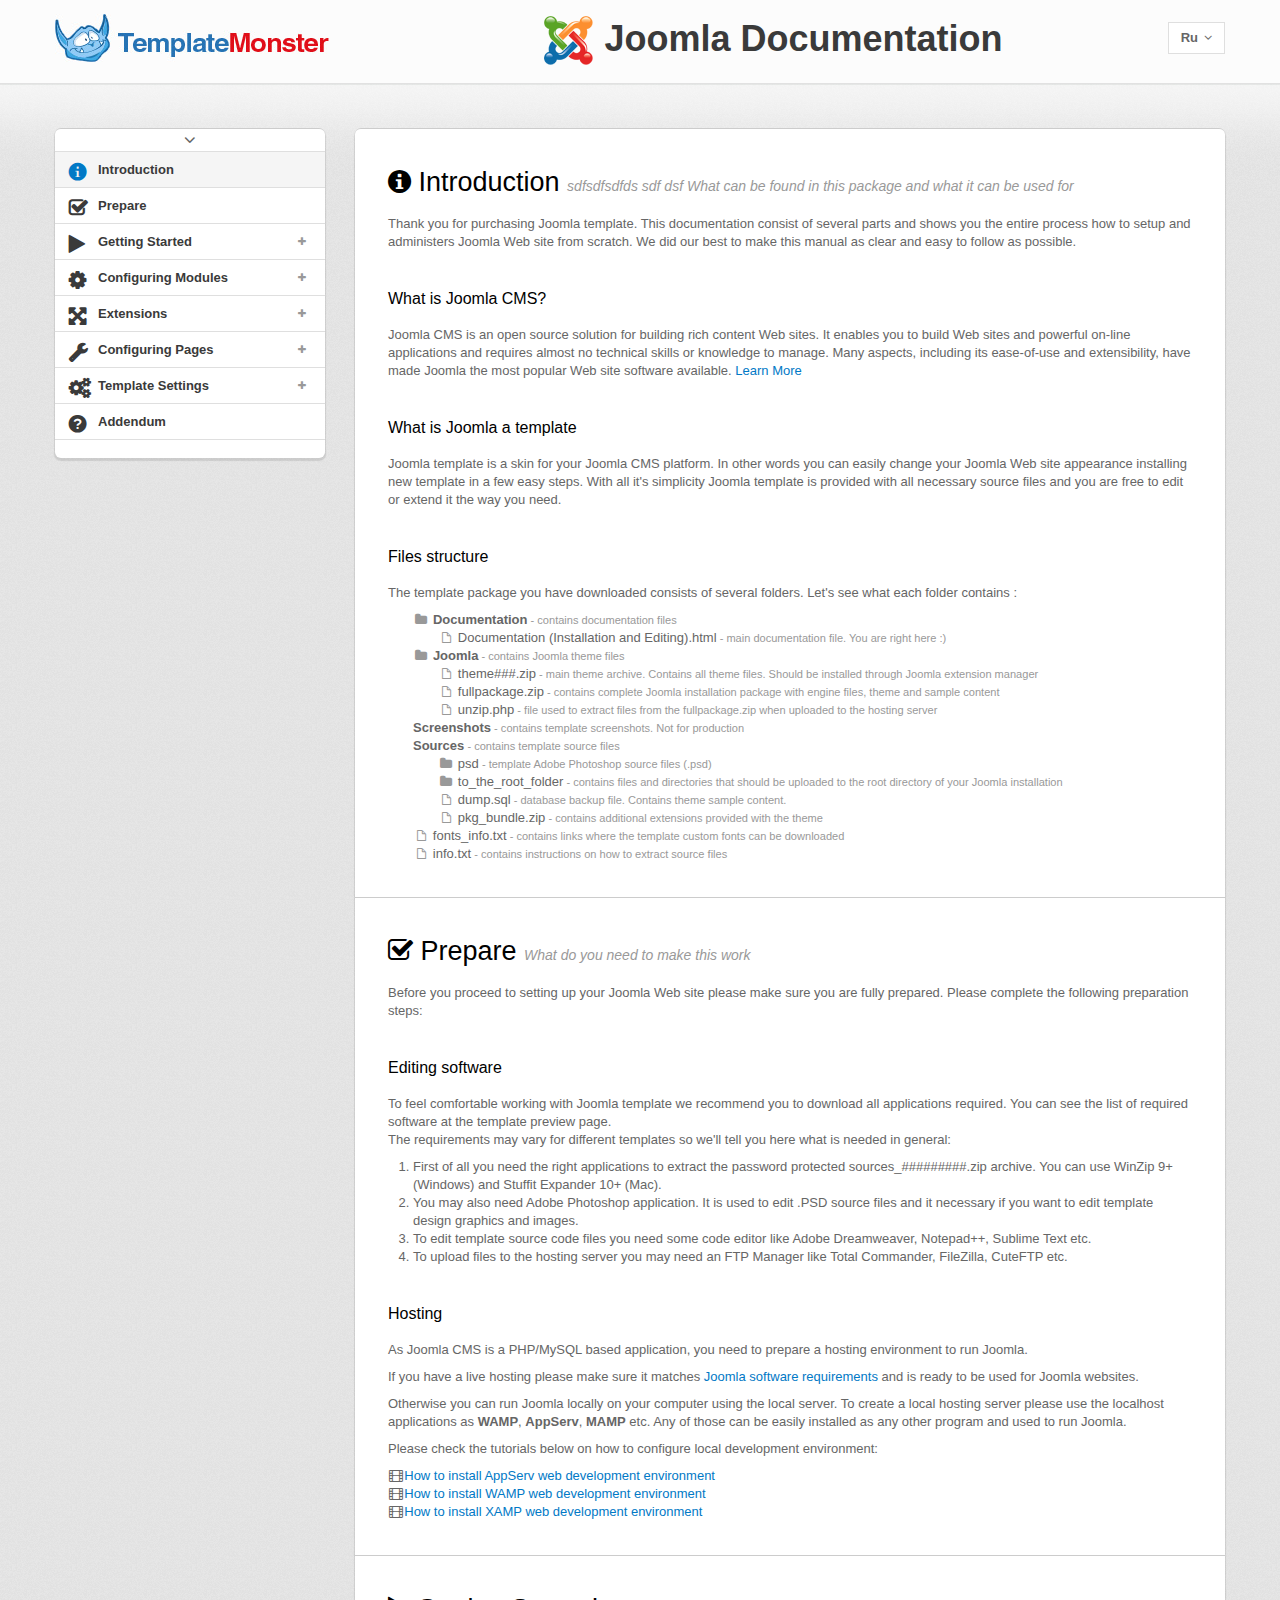
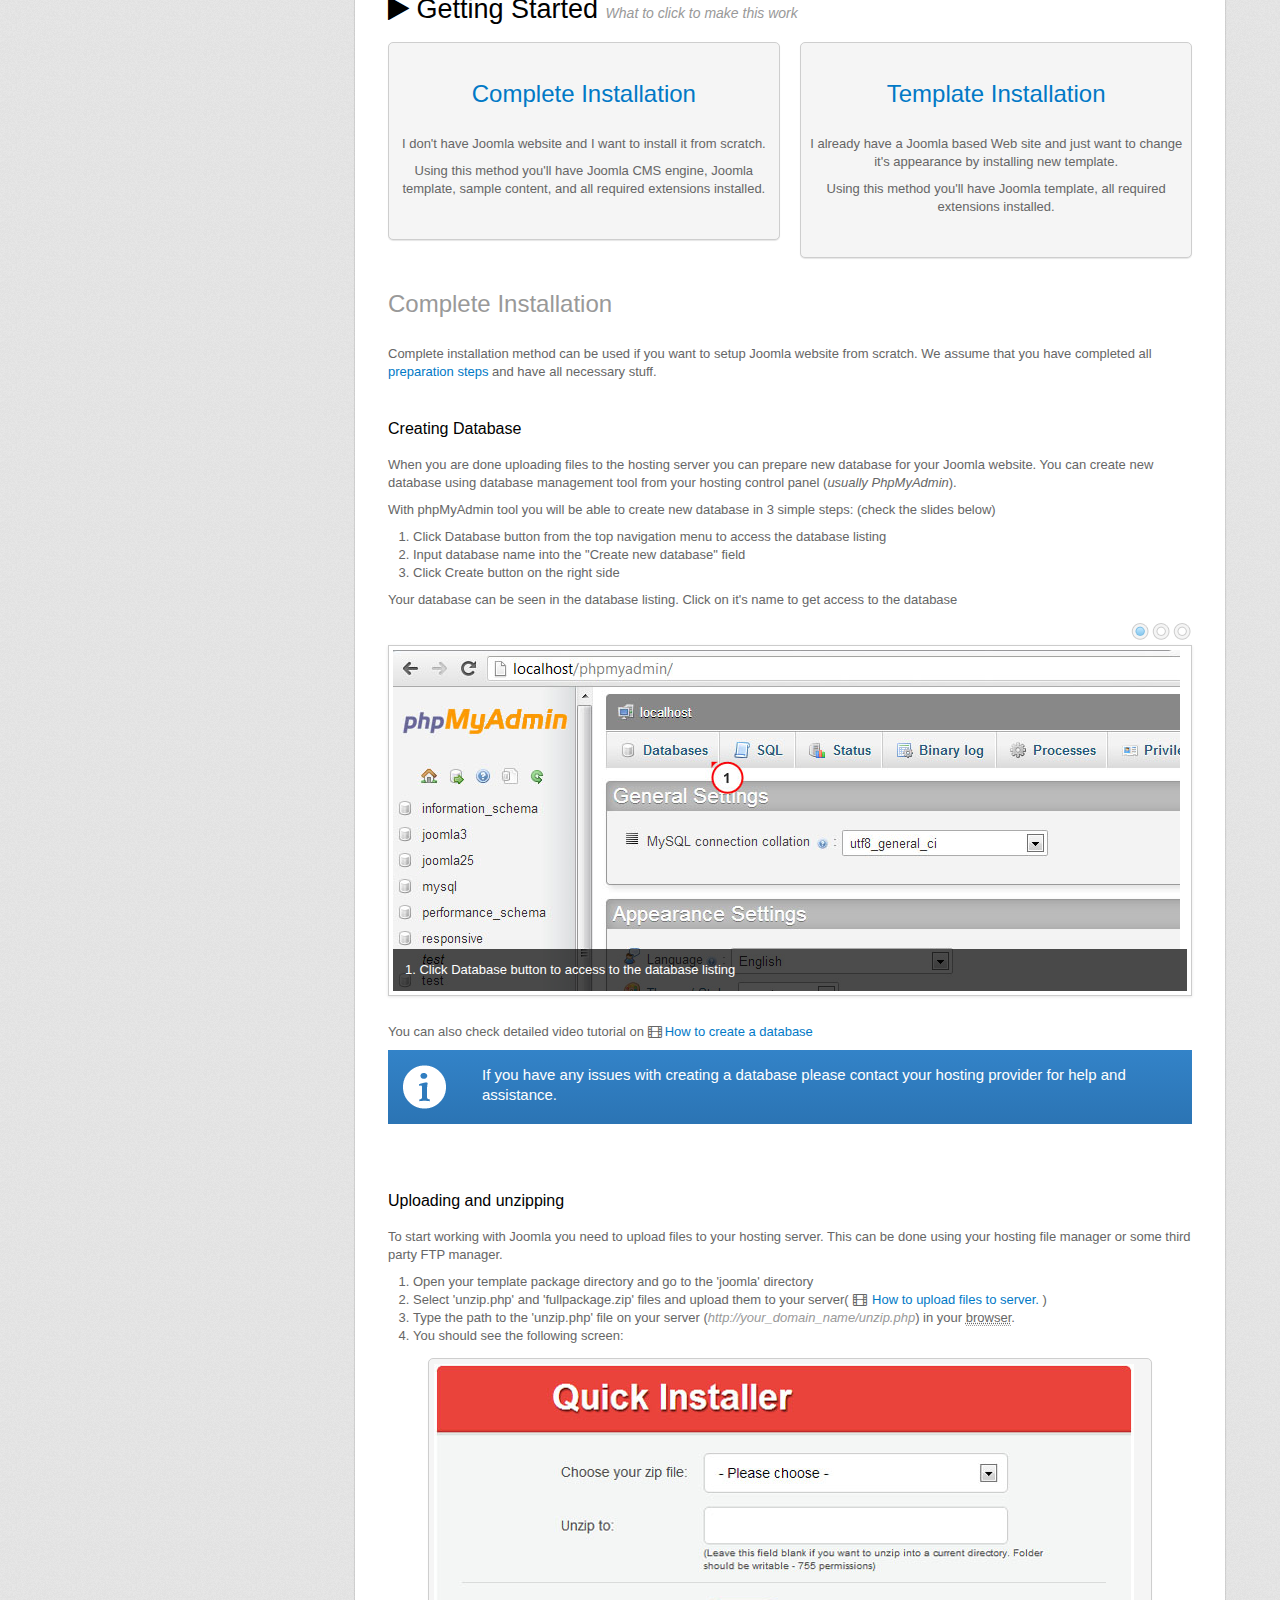
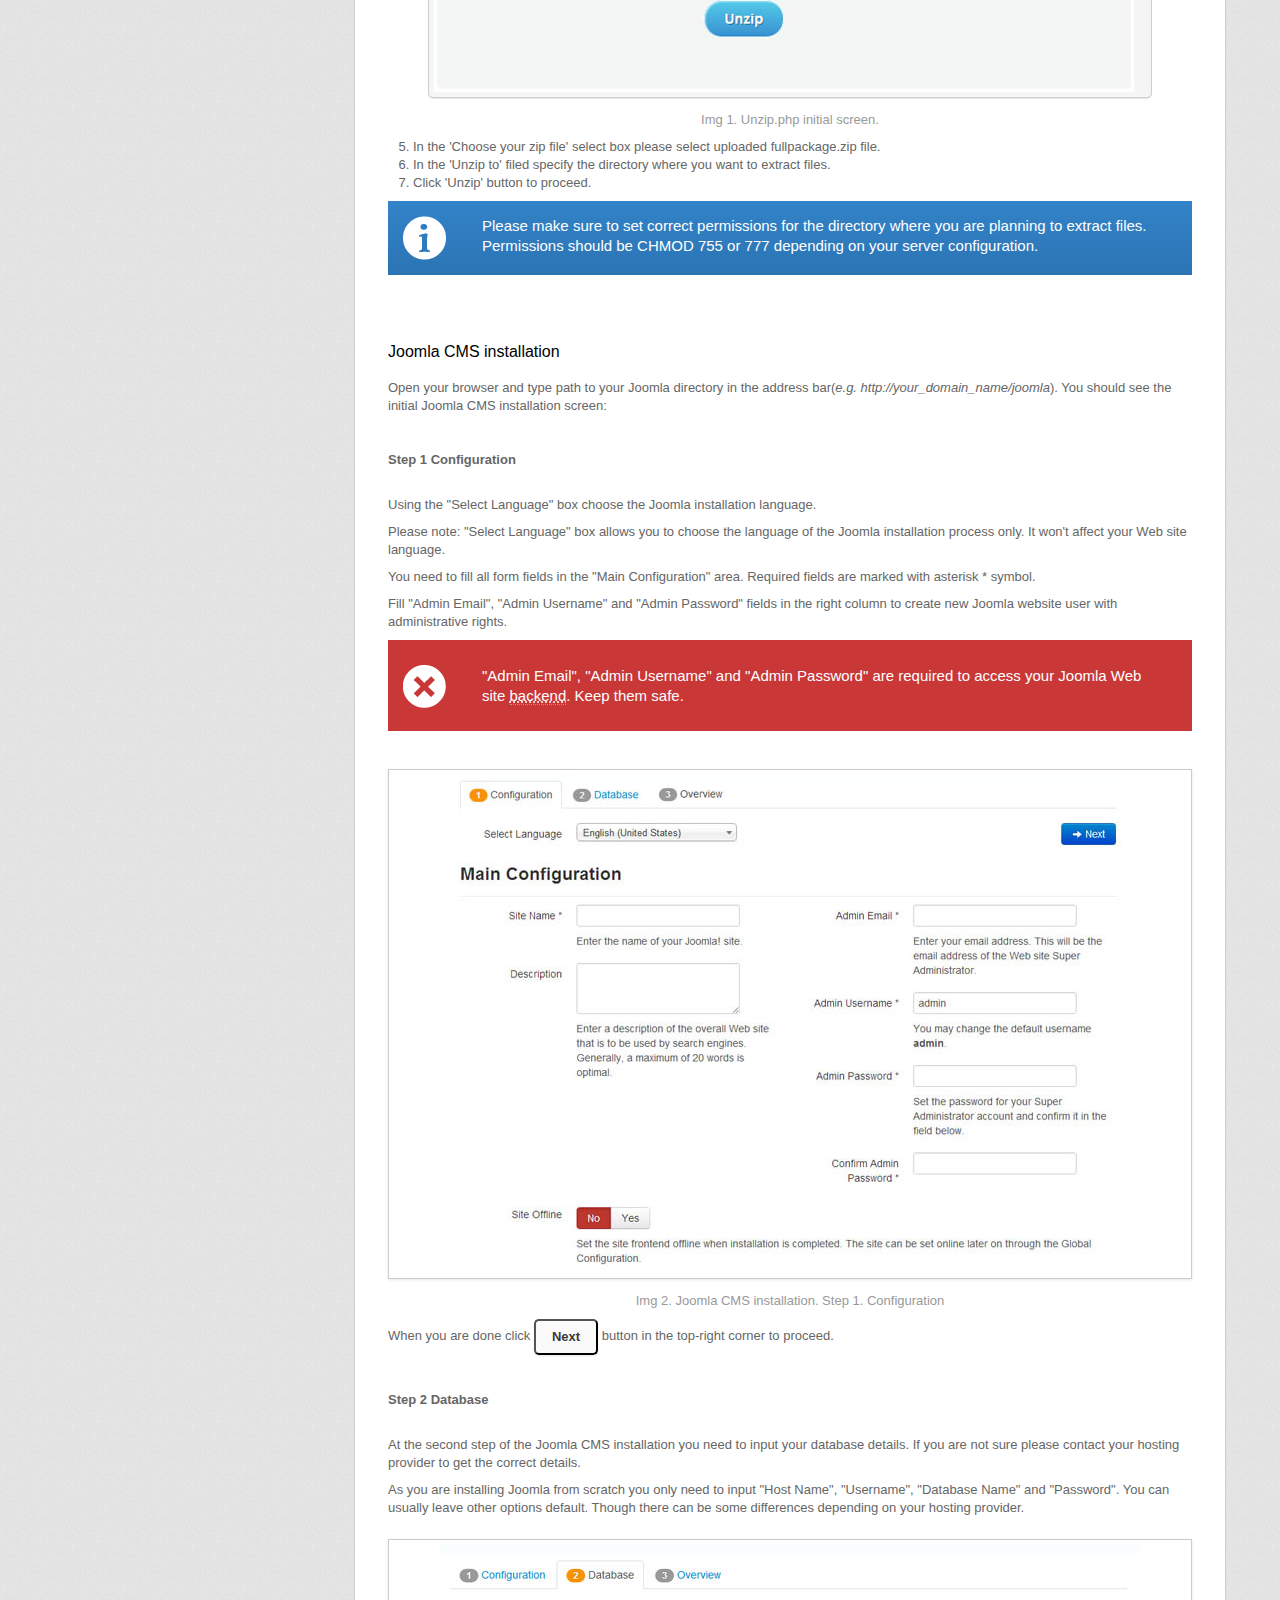
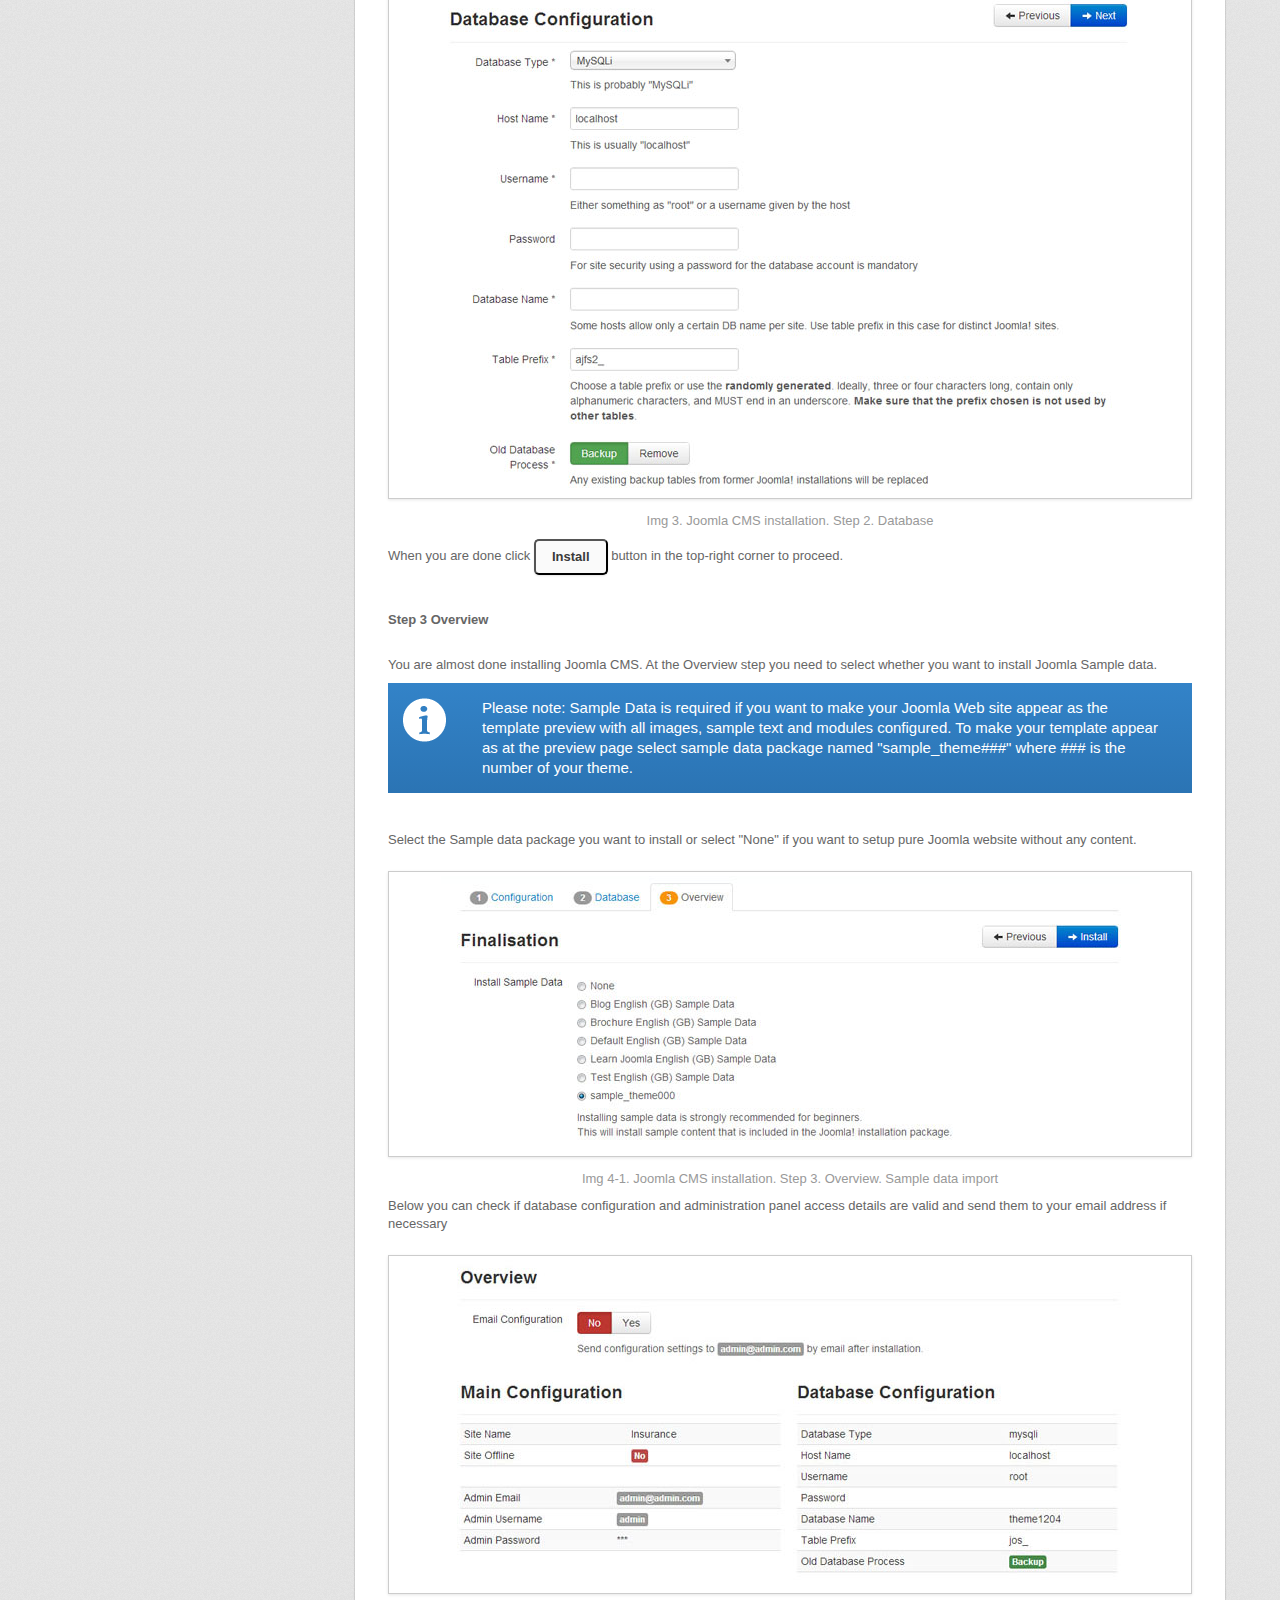
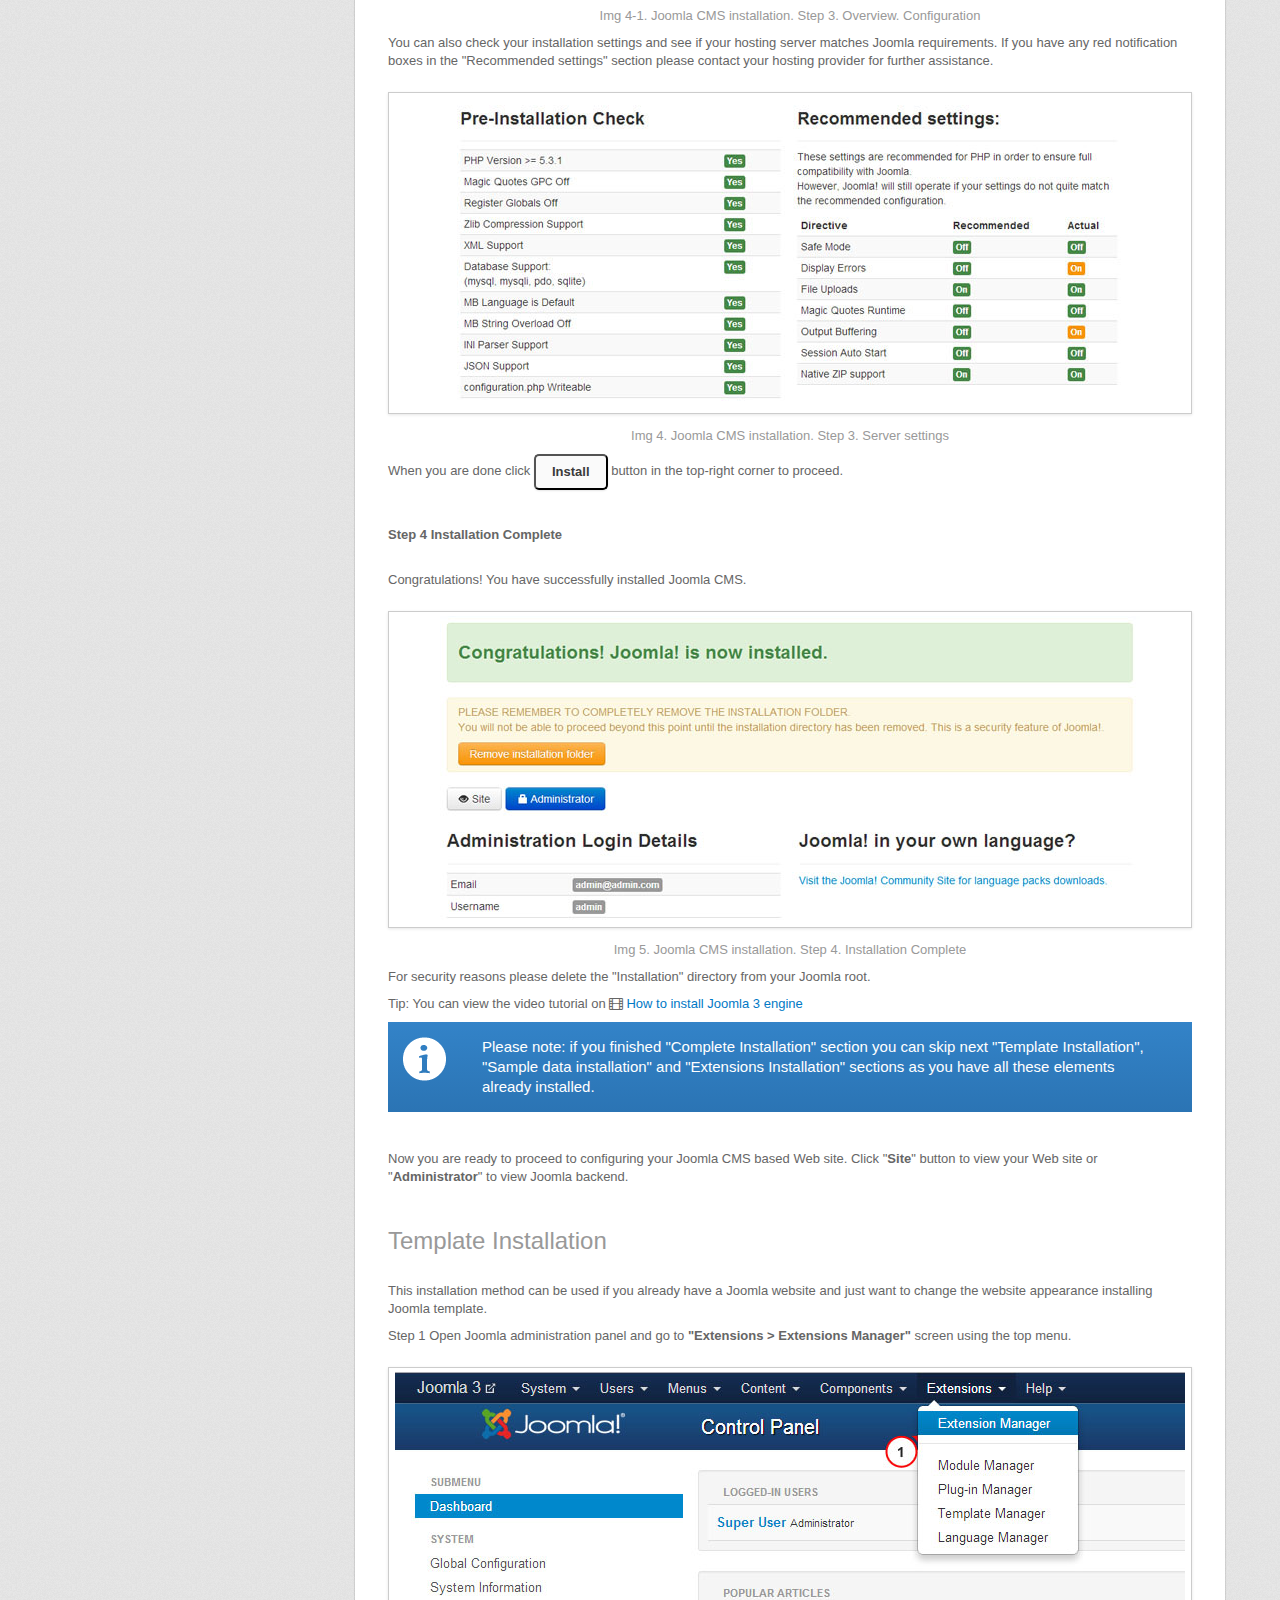
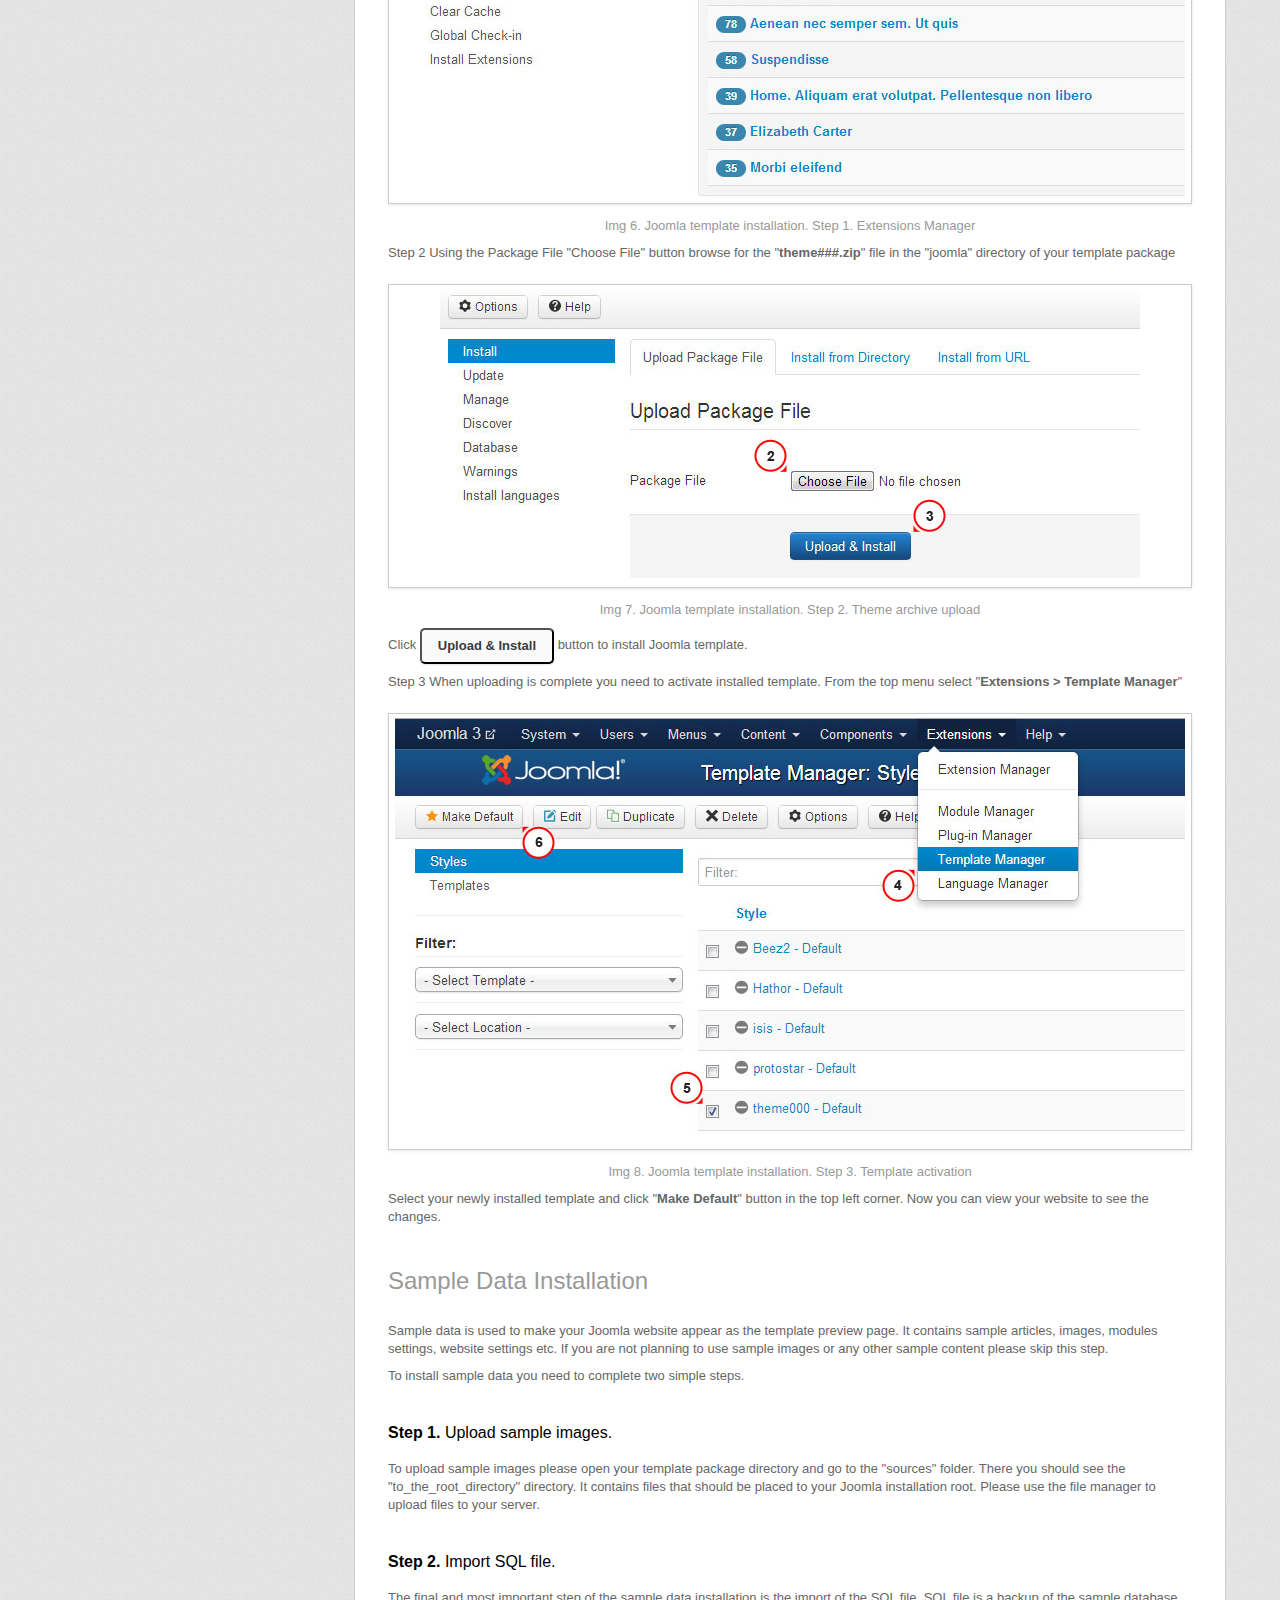
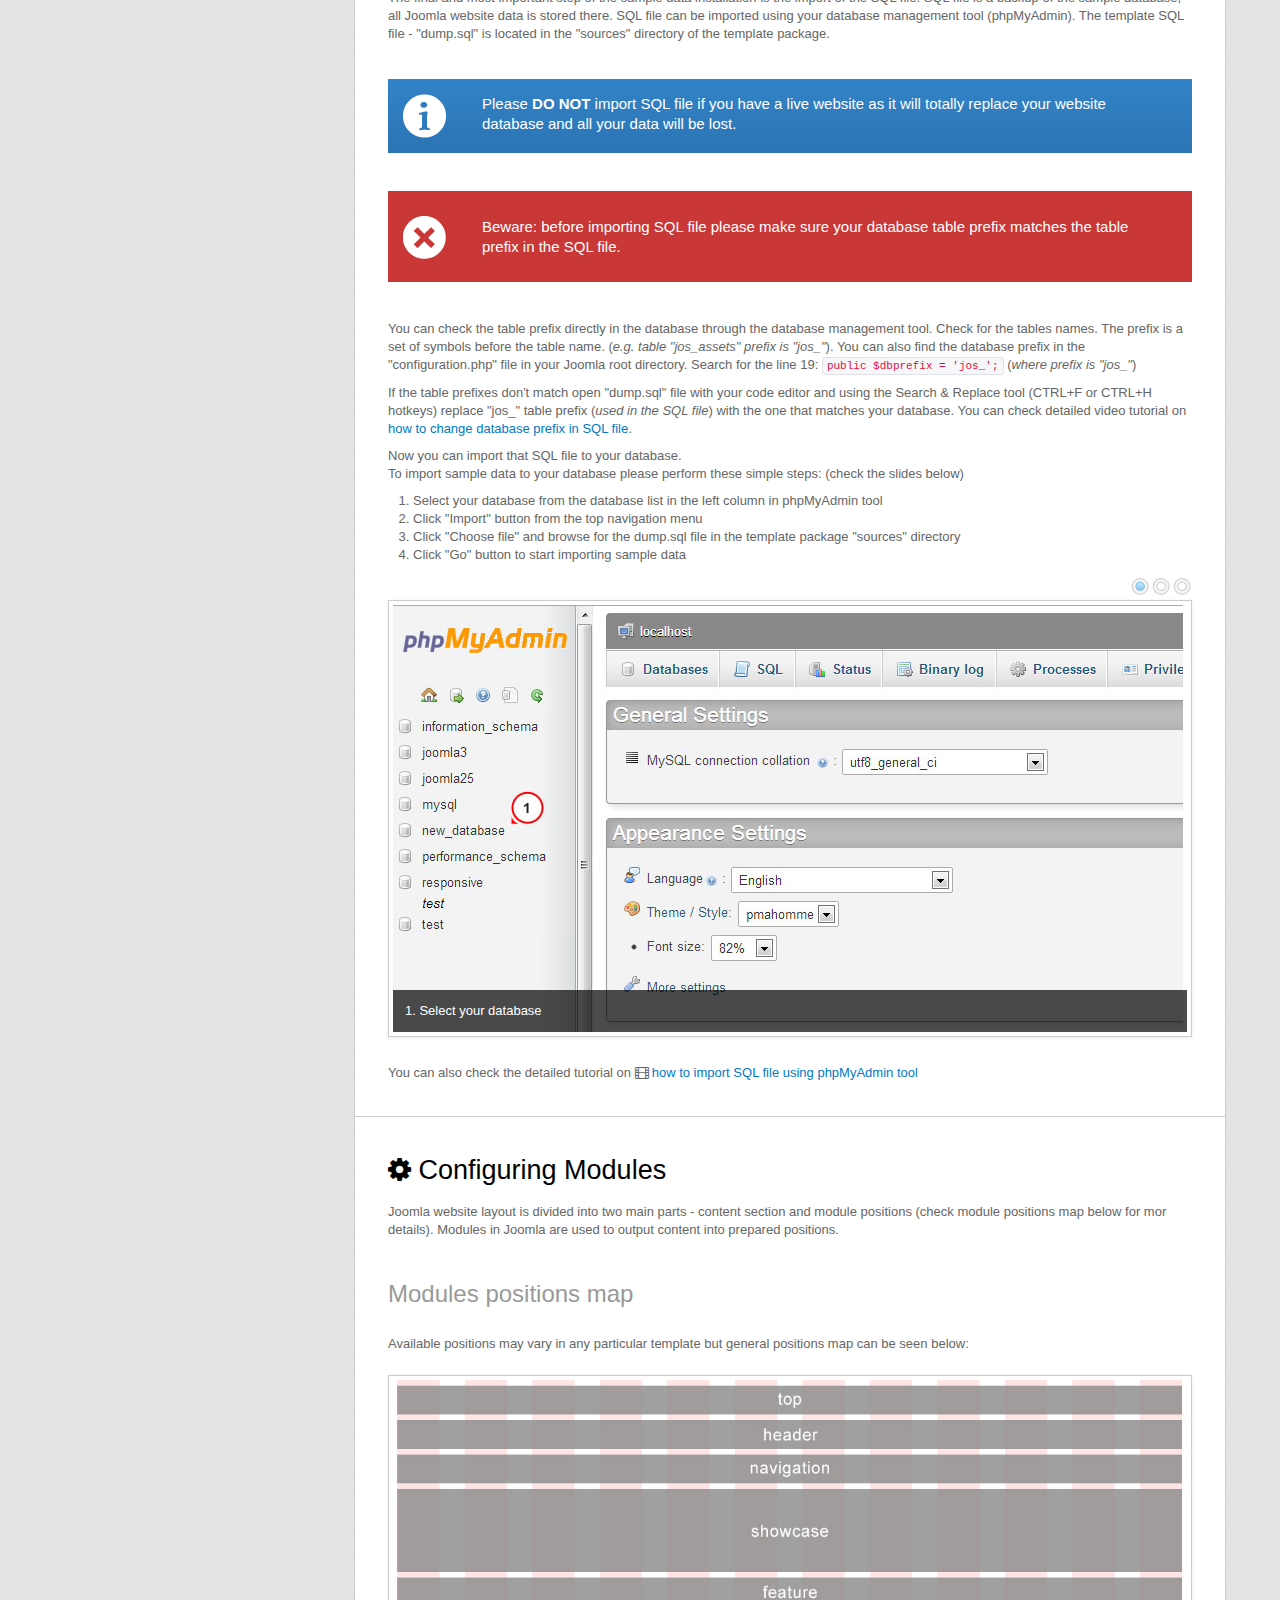
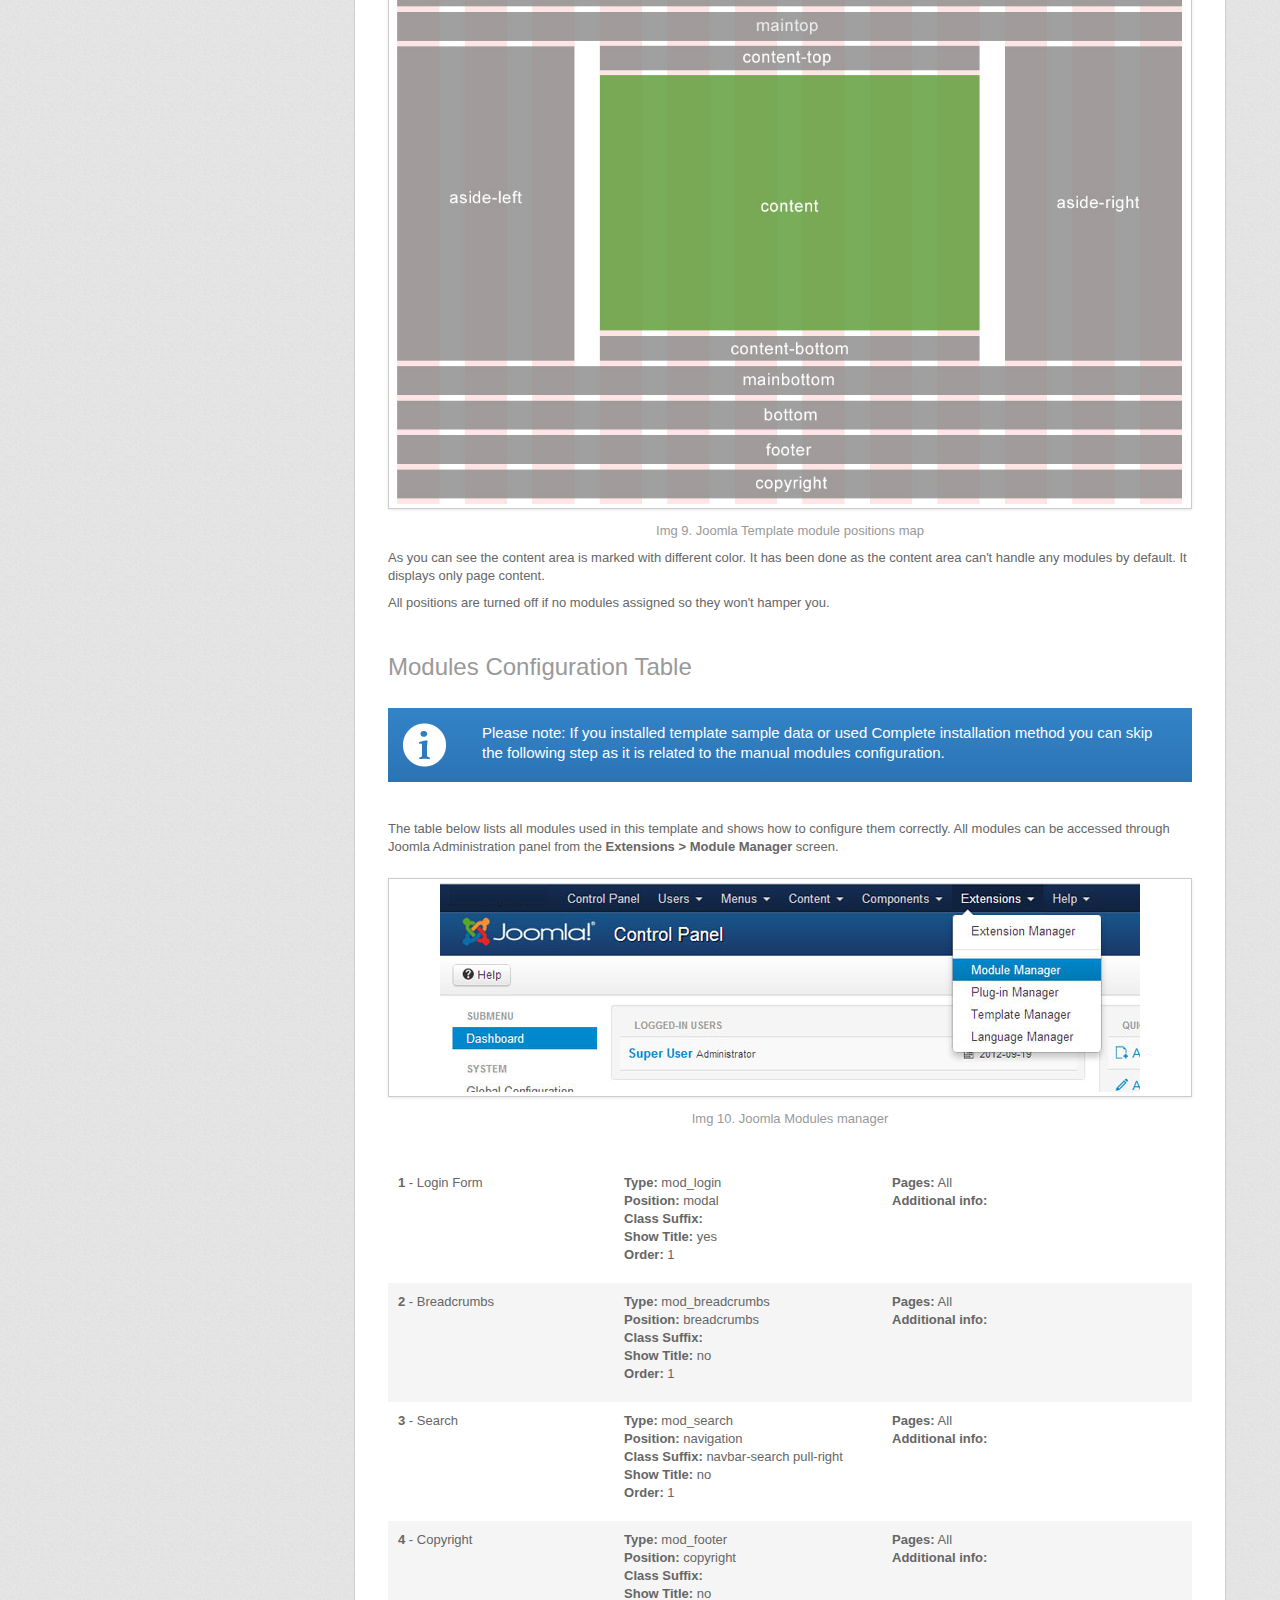
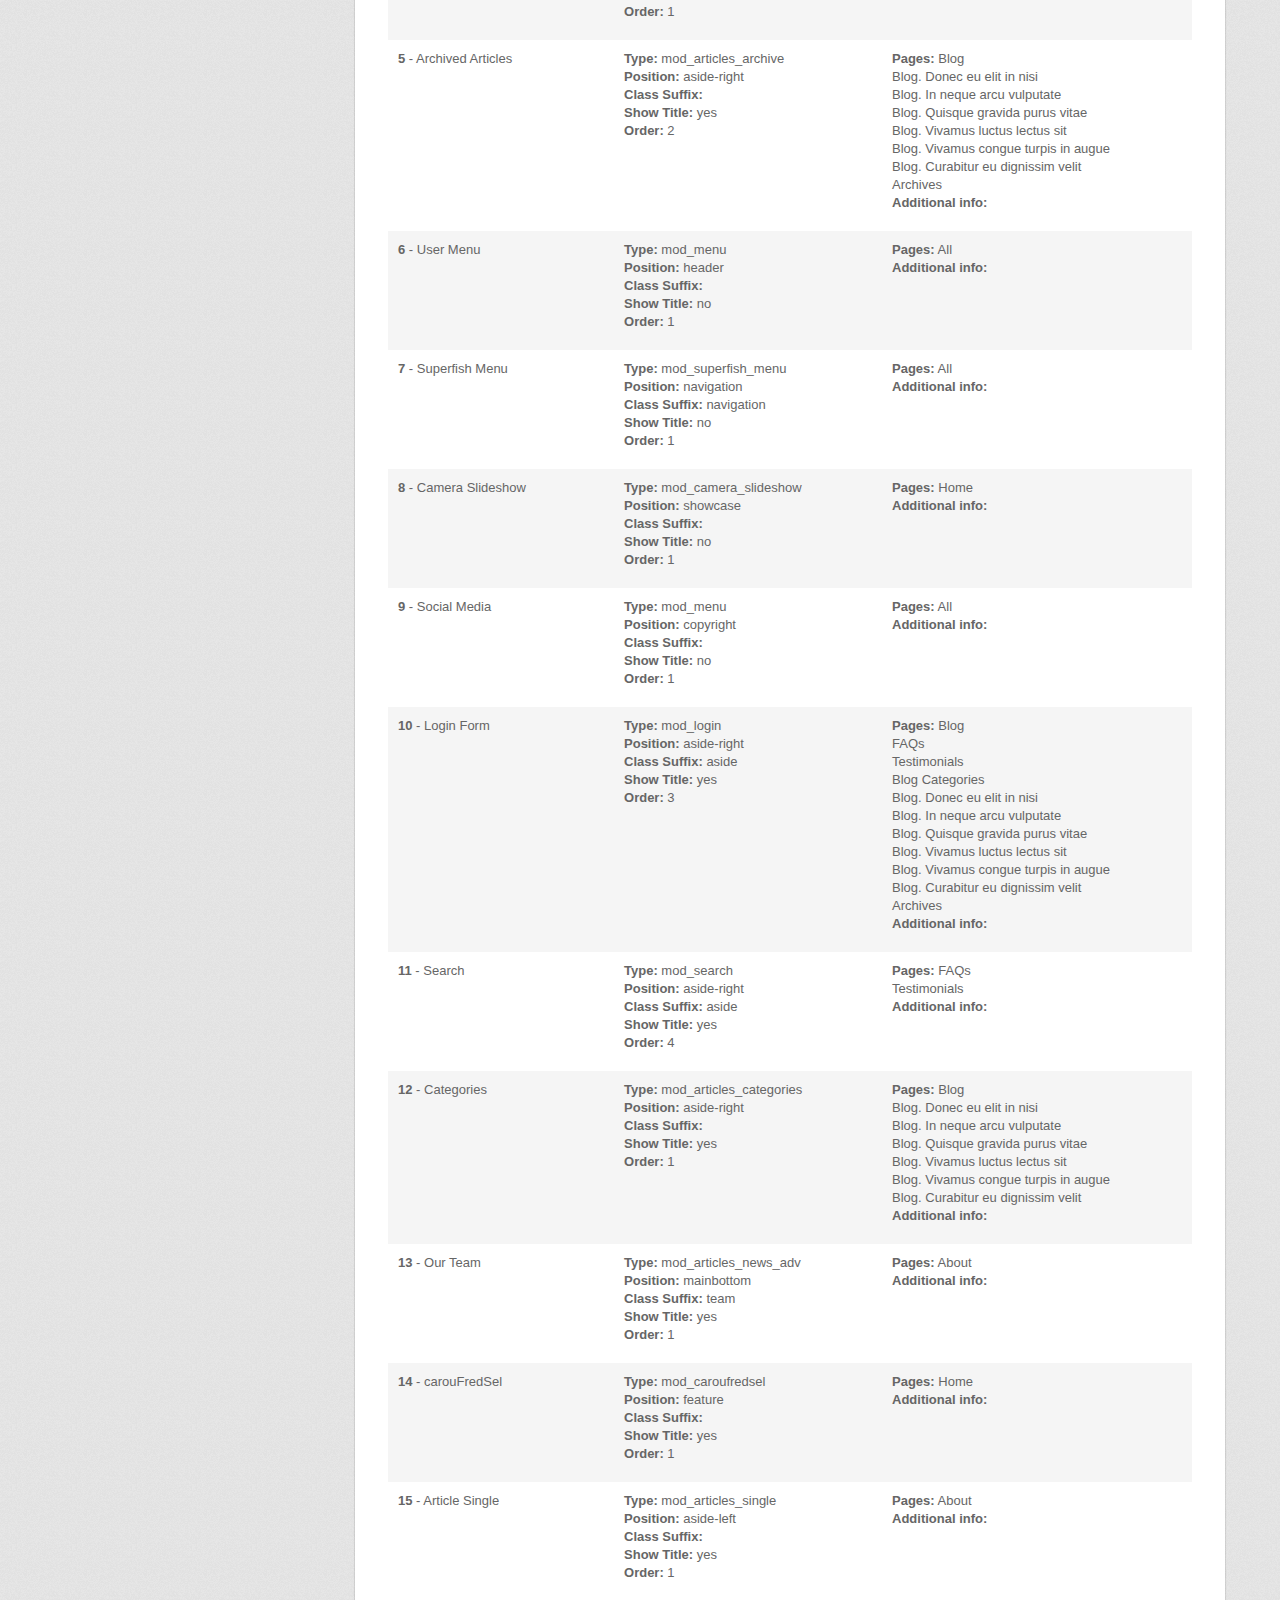
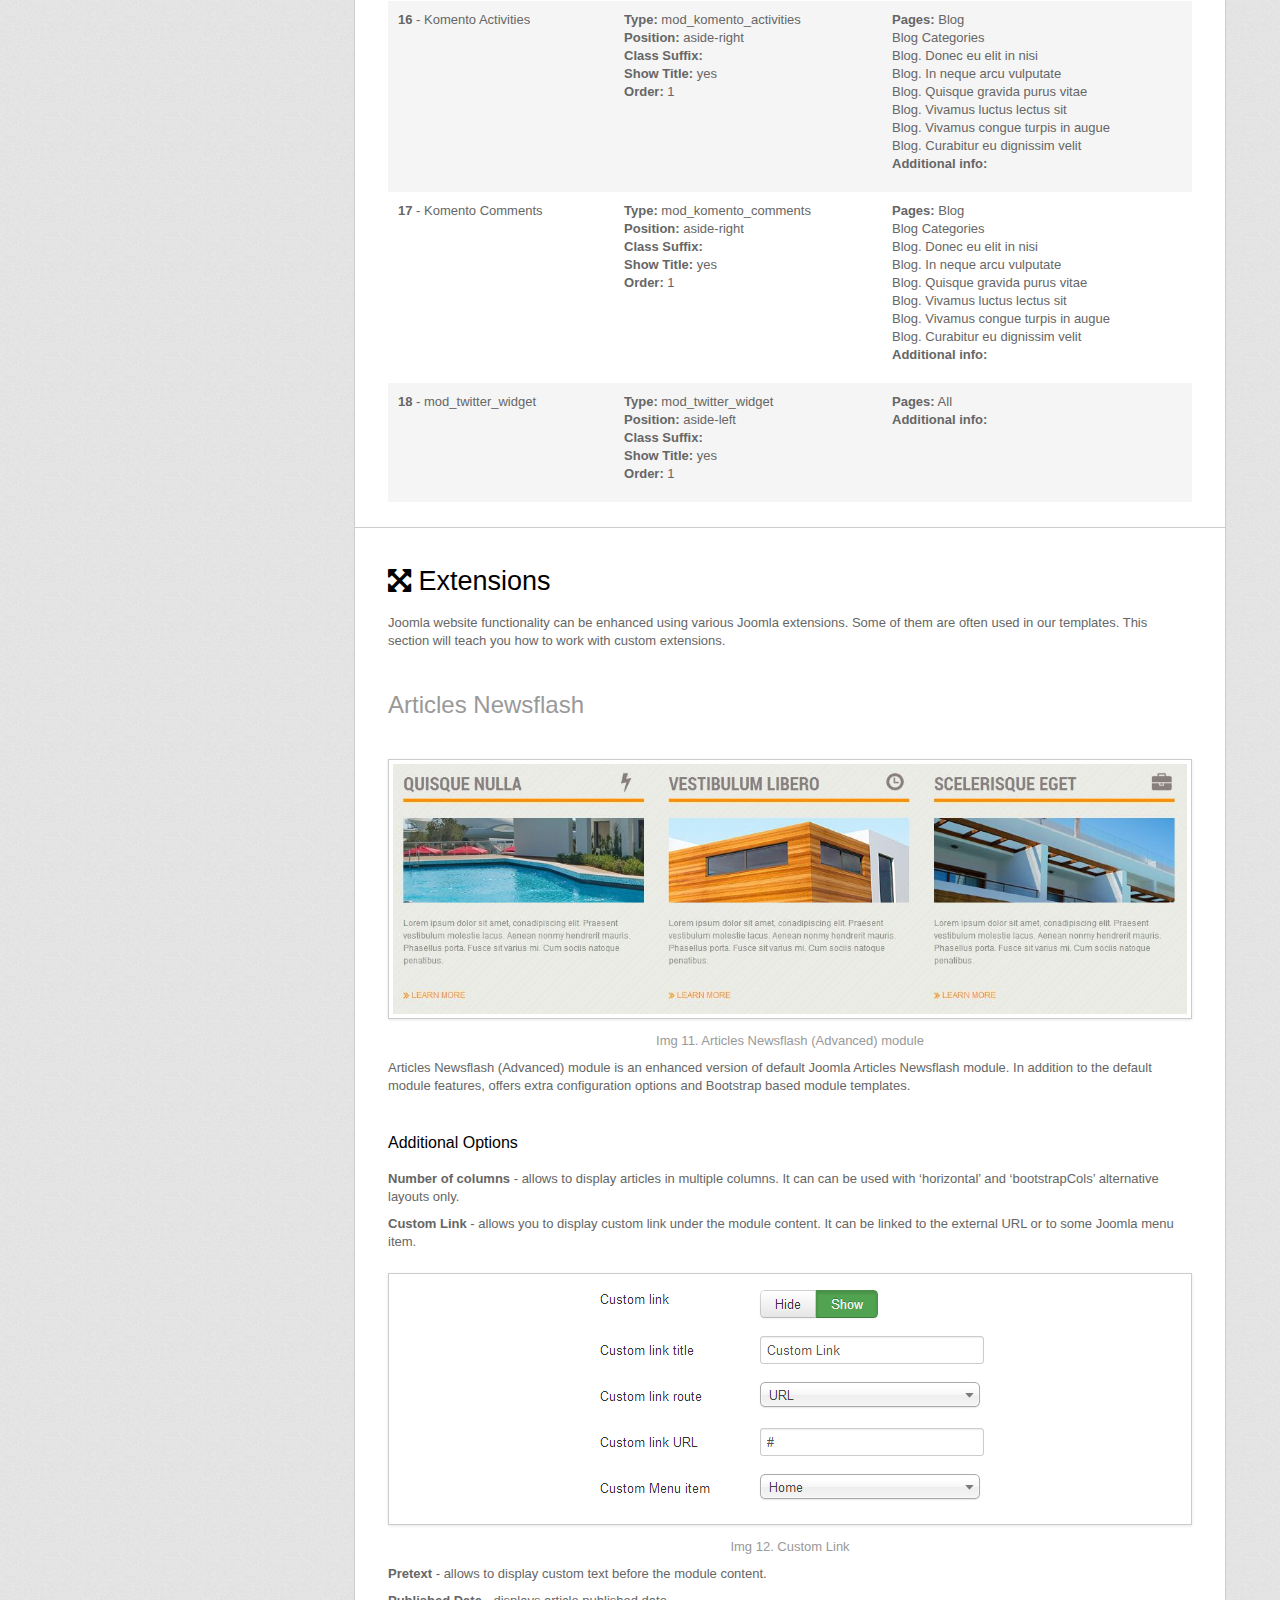
<file: index_ru.html>
<!DOCTYPE html>
<html>
<head>
  <title>Joomla Documentation</title>
  <meta charset="utf-8">
  <link rel="stylesheet" href="css/bootstrap.css" media="screen">
  <link rel="stylesheet" href="css/responsive.css" media="screen">
  <link rel="stylesheet" href="css/style.css" media="screen">
  <link rel="stylesheet" href="css/flexslider.css"  media="screen">
  <link rel="stylesheet" href="css/prettify.css"  media="screen">
   <link rel="stylesheet" href="css/prettyPhoto.css"  media="screen">
  <script src="js/jquery.js"></script>
  <script src="js/jquery.scrollTo.js"></script>
  <script src="js/jquery-migrate-1.1.0.js"></script>
  <script src="js/prettify.js"></script>
  <script src="js/jquery.flexslider.js"></script>
  <script src="js/bootstrap-affix.js"></script>
  <script type="text/javascript" src="js/jquery.prettyPhoto.js"></script> 
  
      <!--[if IE 8]>
    <link rel="stylesheet" href="css/ie.css" />
  <![endif]-->
  
  <script>    
    $(document).ready(function() {	
  		$('.flexslider').flexslider({
  		  animation: "fade",      
  		  slideshow: false,     
  		  slideshowSpeed: 7000,
  		  animationDuration: 0,
  		  prevText: "",
  		  nextText: "",
  		  controlNav: true,
  		}) 			
			
  // hide #back-top first
  $("#back-top").hide();
  
  // fade in #back-top
  $(function () {
    $(window).scroll(function () {
      if ($(this).scrollTop() > 100) {
        $('#back-top').fadeIn();
      } else {
        $('#back-top').fadeOut();
      }
    });

    // scroll body to 0px on click
    $('#back-top a').click(function () {
      $('body,html').animate({
        scrollTop: 0
      }, 400);
      return false;
    });
  });

// prettyphoto init
        $("a[data-gal^='prettyPhoto']").prettyPhoto({
          animationSpeed:'slow',
          theme:'facebook',
          slideshow:false,
          autoplay_slideshow: false,
          show_title: true,
          overlay_gallery: false
        }).append('<span></span>').hover(
          function(){
            $(this).find('>img').stop().animate({opacity:.5})
          },
          function(){
            $(this).find('>img').stop().animate({opacity:1})
          }
        );		

// slide-down-box-------------------------------  
      var idArray = [],
          click_scroll = false;
      $("#nav a").each(function(index){
        idArray[index]=$(this).attr("href");
      });
      
      $('ul.list li a').prepend('<i class="icon-sample"></i>');
      $('li:first-child', "#nav").addClass('first');
      $('li:last-child', "#nav").addClass('last');

      $("#affect_all").toggle(
        function(){
          $("#nav>li").not(".act_item").addClass("open_item").find("dd").stop(true).slideDown(200);
          $(this).find('.expand').hide();
          $(this).find('.close').show();
        },
        function(){
          $("#nav>li").not(".act_item").removeClass("open_item").find("dd").stop(true).slideUp(200);
          $(this).find('.expand').show();
          $(this).find('.close').hide();
        }
      );
      $(".slide-down dt i").click(function(){
        $(this).parents("li").toggleClass("open_item").find('dd').slideToggle(300);
        return false;
      });
      $(".slide-down a").click(function(){
        click_scroll = true;
        $(window).scrollTo($(this).attr("href"), 800, function(){
          click_scroll = false;
          change_menu_item();
        });
        return false;
      });
      $(window).scroll(change_menu_item).trigger("scroll");
      function change_menu_item(){
        if(!click_scroll){
          $(".current").removeClass("current");
          $(".act_item").removeClass("act_item");
          $(".open_item").removeClass("open_item");
          for(var i=0, lenghtArray = idArray.length; i<lenghtArray; i++){
            if($(idArray[i]).offset().top-$(window).scrollTop()<=(($(window).height()/2)-100) && $(idArray[i]).offset().top-$(window).scrollTop()>=0 || $(window).scrollTop()+(($(window).height()/2)-100)>$(idArray[i]).offset().top && $(idArray[i]).offset().top+$(idArray[i]).height()>$(window).scrollTop()+(($(window).height()/2))){
              $("a[href="+idArray[i]+"]").parent("li").addClass("current");
              $("a[href="+idArray[i]+"]").parents("li").addClass("act_item open_item");
            }
          }
          $(".act_item").find("dd").slideDown(200);
          $("li", '#nav').not(".act_item").find("dd").stop().slideUp(200);
        }
      }
            /*Language switcher*/

      $('#lang_icon').toggle(function(){
        $(this).find('i').removeClass('icon-angle-down').addClass('icon-angle-up');
        $('#lang_list').slideDown(200);
      }, function(){
        $('#lang_list').slideUp(200);
        $(this).find('i').addClass('icon-angle-down').removeClass('icon-angle-up');
      })

      $('#lang_list li').click(function(){
        $('#lang_list').slideUp(200);
        $(this).find('i').addClass('icon-angle-down').removeClass('icon-angle-up');
      })
      $(document).click(function() { 
        $('#lang_list').slideUp(200);
        $(this).find('i').addClass('icon-angle-down').removeClass('icon-angle-up');
       }); 
      $('#lang_icon').click(function(e){ 
          e.stopPropagation(); 
      });

    })  
    !function ($) {
      $(function(){	
        var $window = $(window)		
        // make code pretty
        window.prettyPrint && prettyPrint()
        // side bar
        $('#nav_container').affix({
          offset: {
            top: 80		
          }
        })
      })
    }(window.jQuery)  
  </script>    

    <!--[if lt IE 8]>
  		<div style='text-align:center'><a href="http://www.microsoft.com/windows/internet-explorer/default.aspx?ocid=ie6_countdown_bannercode"><img src="http://www.theie6countdown.com/img/upgrade.jpg"border="0"alt=""/></a></div>  
 	  <![endif]-->
    <!--[if lt IE 9]>
      <script src="js/html5shiv.js"></script>
    <![endif]-->
</head>

<body>  

<!-- header
================================================== -->
<header class="header">
  <div class="container">
  <div class="row">
  <article class="span4"><a class="brand" href="http://templatemonster.com" target="_blank"></a></article>
 <article class="span6">
 <h1><img alt="" src="img/joomla_logo.png"> Joomla Documentation</h1>
  </article> 
  <article class="span2">
    <div class="languages pull-right">
      <div id="lang_icon"><b>Ru</b><i class="icon-angle-down"></i></div>
      <ul id="lang_list">
        <li><a href="index.html"><span>English </span><img src="img/flags/gb.png" height="14" width="22" alt="en"></a></li>
        <li><a href="index_es.html"><span>Español </span><img src="img/flags/es.png" height="14" width="22" alt="es"></a></li>
        <li><a href="index_de.html"><span>Deutsch </span><img src="img/flags/de.png" height="14" width="22" alt="de"></a></li>
        <li class="active"><a href="index_ru.html"><span>Русский </span><img src="img/flags/ru.png" height="14" width="22" alt="ru"></a></li>
      </ul>
    </div>
  </article>    
  </div>    
  </div>
</header>
<div id="content"> 
<div class="bg-content-top">
<div class="container">

<!-- Docs nav
    ================================================== -->
    <div class="row">
      <div class="span3"> 

        <div id="nav_container">
          <a href="javascript:;" id="affect_all">
            <span class="expand">
              <i class="icon-angle-down"></i>
            </span>            
            <span class="close">
              <i class="icon-angle-up"></i>
            </span>
          </a>
            <div class="clearfix"></div>    
                <ul class="nav nav-list bs-docs-sidenav"  id="nav">
                  <li class="nav-item item1">
                    <dl class="slide-down">
                       <dt><a href="#introduction" class="icon-info-sign">Introduction</a></dt>
                       <dd></dd>
                     </dl>   
                  </li>
                  <li class="nav-item item2">
                    <dl class="slide-down">
                       <dt><a href="#prepare" class="icon-check">Prepare </a></dt>  
                       <dd></dd>                       
                     </dl> 
                  </li>           
                  <li class="nav-item item3">
                    <dl class="slide-down">
                       <dt><a href="#getting_started" class="icon-play">Getting Started </a> <i class="icon-sample"></i></dt>
                         <dd>
                           <ul class="list">          
                            <li><a href="#complete_install">Complete Installation</a></li>
                            <li><a href="#template-installation">Template Installation</a></li>
                            <li><a href="#sample-data-installation">Sample Data Installation</a></li>
                           </ul> 
                       </dd>
                     </dl> 
                  </li> 
                  <li class="nav-item item4">
                    <dl class="slide-down">
                       <dt><a href="#modules_config" class="icon-cog">Configuring Modules </a> <i class="icon-sample"></i></dt>
                         <dd>
                           <ul class="list">          
                            <li><a href="#positions_map">Positions map</a></li>
                            <li><a href="#modules-config-table">Configuration table</a></li>                    
                           </ul> 
                       </dd>
                     </dl> 
                  </li> 
                  <li class="nav-item item5">
                    <dl class="slide-down">
                      <dt><a href="#extensions" class="icon-fullscreen">Extensions</a><i class="icon-sample"></i></dt>
                      <dd>
                        <ul class="list">
                          <li><a href="#articles-newsflash">Articles Newsflash (Advanced)</a></li>
                          <li><a href="#image_swoop">Image Swoop (Camera Slideshow)</a></li>
                          <li><a href="#articles_single">Articles Single</a></li>
                          <li><a href="#caroufredsel">CarouFredSel</a></li>
                          <li><a href="#komento">Komento</a></li>
                        </ul>
                      </dd>
                    </dl>
                  </li>                  
                  <li class="nav-item item6">
                    <dl class="slide-down">
                       <dt><a href="#configuring-pages" class="icon-wrench">Configuring Pages </a> <i class="icon-sample"></i></dt>
                         <dd>
                           <ul class="list">          
                            <li><a href="#gallery">Gallery</a></li>
                            <li><a href="#contacts">Contacts</a></li>                    
                           </ul> 
                       </dd>
                     </dl> 
                  </li> 
                  <li class="nav-item item7">
                    <dl class="slide-down">
                       <dt><a href="#template-settings" class="icon-cogs">Template Settings </a> <i class="icon-sample"></i></dt>
                         <dd>
                           <ul class="list">          
                            <li><a href="#layout">Layout</a></li>
                            <li><a href="#typography">Typography</a></li>                    
                            <li><a href="#features">Features</a></li>                    
                           </ul> 
                       </dd>
                     </dl> 
                  </li> 
                  <li class="nav-item item8">
                    <dl class="slide-down">
                       <dt><a href="#addendum" class="icon-question-sign">Addendum </a></dt>
                       <dd></dd>
                     </dl> 
                  </li> 
                </ul>
            </div>
    </div> 

      
<div class="span9">

<!-- box-content
================================================== -->
<div class="box-content">
<!-- block-started
================================================== -->
<section class="block-started"  id="introduction">
  <h2><i class="icon-info-sign"></i> Introduction <small><i> sdfsdfsdfds sdf dsf What can be found in this package and what it can be used for</i></small></h2>
  <p>Thank you for purchasing Joomla template. This documentation consist of several parts and shows you the entire process how to setup and administers Joomla Web site from scratch. We did our best to make this manual as clear and easy to follow as possible. </p>
  
  <div id="joomla_cms_desc">
    <h4>What is Joomla CMS?</h4>
    <p>Joomla CMS is an open source solution for building rich content Web sites. It enables you to build Web sites and powerful on-line applications and requires almost no technical skills or knowledge to manage. Many aspects, including its ease-of-use and extensibility, have made Joomla the most popular Web site software available. <a href="http://www.joomla.org/about-joomla.html" target="_blank">Learn More</a></p>
  </div>

  <div id="joomla_template_desc">
    <h4>What is Joomla a template</h4>
    <p>Joomla template is a skin for your Joomla CMS platform. In other words you can easily change your Joomla Web site appearance installing new template in a few easy steps. With all it's simplicity Joomla template is provided with all necessary source files and you are free to edit or extend it the way you need.</p>
  </div>

  <div id="file_structure">
    <h4>Files structure</h4>
    <p>The template package you have downloaded consists of several folders. Let's see what each folder contains :</p>
    <ul class="files_structure">
      <li class="folder"><i class="icon-folder-close"></i> <b>Documentation</b><small class="muted"> - contains documentation files</small>
        <ul>
          <li class="file"><i class="icon-file"></i> Documentation (Installation and Editing).html<small class="muted"> - main documentation file. You are right here :)</small></li>
        </ul>
      </li>
      <li class="folder"><i class="icon-folder-close"></i> <b>Joomla</b><small class="muted"> - contains Joomla theme files</small>
        <ul>
          <li class="file"><i class="icon-file"></i> theme###.zip<small class="muted"> - main theme archive. Contains all theme files. Should be installed through Joomla extension manager</small></li>
          <li class="file"><i class="icon-file"></i> fullpackage.zip<small class="muted"> - contains complete Joomla installation package with engine files, theme and sample content</small></li>
          <li class="file"><i class="icon-file"></i> unzip.php<small class="muted"> - file used to extract files from the fullpackage.zip when uploaded to the hosting server</small></li>
        </ul>
      </li>
      <li class="folder"><b>Screenshots</b><small class="muted"> - contains template screenshots. Not for production</small></li>
      <li class="folder"><b>Sources</b><small class="muted"> - contains template source files</small>
        <ul>
          <li class="folder"><i class="icon-folder-close"></i> psd<small class="muted"> - template Adobe Photoshop source files (.psd)</small></li>
          <li class="folder"><i class="icon-folder-close"></i> to_the_root_folder<small class="muted"> - contains files and directories that should be uploaded to the root directory of your Joomla installation</small></li>
          <li class="file"><i class="icon-file"></i> dump.sql<small class="muted"> - database backup file. Contains theme sample content. </small></li>
          <li class="file"><i class="icon-file"></i> pkg_bundle.zip<small class="muted"> - contains additional extensions provided with the theme</small></li>
        </ul>
      </li>
      <li class="file"><i class="icon-file"></i> fonts_info.txt<small class="muted"> - contains links where the template custom fonts can be downloaded</small></li>
      <li class="file"><i class="icon-file"></i> info.txt<small class="muted"> - contains instructions on how to extract source files</small></li>
    </ul>
  </div>
</section>

<section class="block-templates" id="prepare">  
  <h2><i class="icon-check"></i> Prepare <small><i>What do you need to make this work</i></small></h2>
  <p>Before you proceed to setting up your Joomla Web site please make sure you are fully prepared. Please complete the following preparation steps:</p>

  <div id="software">
    <h4>Editing software</h4>
    <p>To feel comfortable working with Joomla template we recommend you to download all applications required. You can see the list of required software at the template preview page. <br>The requirements may vary for different templates so we'll tell you here what is needed in general:</p>

    <ol>
      <li>First of all you need the right applications to extract the password protected sources_#########.zip archive. You can use WinZip 9+ (Windows) and Stuffit Expander 10+ (Mac).</li>
      <li>You may also need Adobe Photoshop application. It is used to edit .PSD source files and it necessary if you want to edit template design graphics and images.</li>
      <li>To edit template source code files you need some code editor like Adobe Dreamweaver, Notepad++, Sublime Text etc.</li>
      <li>To upload files to the hosting server you may need an FTP Manager like Total Commander, FileZilla, CuteFTP etc.</li>
    </ol>
  </div>

  <div id="hosting">
    <h4>Hosting</h4>
    <p>As Joomla CMS is a PHP/MySQL based application, you need to prepare a hosting environment to run Joomla.</p>
    <p>If you have a live hosting please make sure it matches <a href="http://www.joomla.org/technical-requirements.html" target="_blank">Joomla software requirements</a> and is ready to be used for Joomla websites.</p>
    <p>Otherwise you can run Joomla locally on your computer using the local server. To create a local hosting server please use the localhost applications as <b>WAMP</b>, <b>AppServ</b>, <b>MAMP</b> etc. Any of those can be easily installed as any other program and used to run Joomla. </p>
    <p>Please check the tutorials below on how to configure local development environment:</p>
    <ul class="unstyled">
      <li><i class="icon-film"> </i><a href="http://templatemonster.com/help/how-to-install-appserv-web-development-environment.html">How to install AppServ web development environment</a></li>
      <li><i class="icon-film"> </i><a href="http://templatemonster.com/help/how-to-install-wamp-web-development-environment.html">How to install WAMP web development environment</a></li>
      <li><i class="icon-film"> </i><a href="http://templatemonster.com/help/how-to-install-xamp-web-development-environment.html">How to install XAMP web development environment</a></li>
    </ul>
  </div>
</section>

<section class="block-templates" id="getting_started">  
  <h2><i class="icon-play"></i> Getting Started <small><i>What to click to make this work</i></small></h2>

  <div class="row-fluid">
    <div class="span6 text-center img-paraloid">
      <h3><a href="#complete_install" class="scrollTo">Complete Installation</a></h3>
      <p>I don't have Joomla website and I want to install it from scratch. </p>
      <p>Using this method you'll have Joomla CMS engine, Joomla template, sample content, and all required extensions installed.</p>
      <p>&nbsp;</p>
    </div>
    <div class="span6 text-center img-paraloid">
      <h3><a href="#template-installation" class="scrollTo">Template Installation</a></h3>
      <p>I already have a Joomla based Web site and just want to change it's appearance by installing new template.</p>
      <p>Using this method you'll have Joomla template, all required extensions installed.</p>
      <p>&nbsp;</p>
    </div>
  </div>

  <!-- Complete Joomla Installation -->
  <div id="complete_install">
  <h3>Complete Installation</h3>
  <p>Complete installation method can be used if you want to setup Joomla website from scratch. We assume that you have completed all <a href="#prepare">preparation steps</a> and have all necessary stuff.</p>

    <!-- Creating database -->

  <article id="creating-database">
    <h4>Creating Database</h4>
    <p>When you are done uploading files to the hosting server you can prepare new database for your Joomla website. You can create new database using database management tool from your hosting control panel (<i>usually PhpMyAdmin</i>).</p>

    <p>With phpMyAdmin tool you will be able to create new database in 3 simple steps: (check the slides below)</p>

     <ol class="list">
      <li>Click Database button from the top navigation menu to access the database listing</li>
      <li>Input database name into the "Create new database" field </li>
      <li>Click Create button on the right side</li>
    </ol>

    <p>Your database can be seen in the database listing. Click on it's name to get access to the database</p>

    <p>&nbsp;</p>

    <div class="flexslider clearfix img-polaroid">
      <ul class="slides">
        <li>
          <img src="img/database-create-1.jpg" alt="" />
          <div class="flex-caption">
            <p>1. Click Database button to access to the database listing</p>
          </div>
        </li>                   
        <li>
          <img src="img/database-create-2.jpg" alt="" />
          <div class="flex-caption">
            <p>2. Input database name <br>
                        3. Click Create button</p>
          </div>
        </li>
        <li>
          <img src="img/database-create-3.jpg" alt="" />
          <div class="flex-caption">
            <p>4. Your database can be seen in the database listing. Click on it's name to get access to the database.</p>
          </div>
        </li> 
      </ul>    
    </div>

    <p>&nbsp;</p>
                
    <p>You can also check detailed video tutorial on <i class="icon-film"> </i>  <a href="http://templatemonster.com/help/how-to-create-a-database.html">How to create a database</a></p>

    <div class="box-info"><span>If you have any issues with creating a database please contact your hosting provider for help and assistance. </span></div>
  </article>

  <!-- Uploading files -->
  <article id="uploading">
    <h4>Uploading and unzipping</h4>
    <p class="">To start working with Joomla you need to upload files to your hosting server. This can be done using your hosting file manager or some third party FTP manager.</p>
                
      <ol>
        <li>Open your template package directory and go to the 'joomla' directory</li>
        <li>Select 'unzip.php' and 'fullpackage.zip' files and upload them to your server(
          <i class="icon-film"> </i> <a href="http://templatemonster.com/help/how-upload-files-server-2.html" target="_blank">How to upload files to server.</a>
          )</li>
        <li>Type the path to the 'unzip.php' file on your server (<i class="muted">http://your_domain_name/unzip.php</i>) in your <abbr title="Internet Explorer, Google Chrome, Mozilla Firefox, Opera, Safari etc.">browser</abbr>.</li>
        <li>You should see the following screen:</li>
      </ol>
                
      <figure class="img-paraloid"><img src="img/complete-install-unzip-php.jpg" alt="Unzip.php initial screen."></figure>
      <p class="muted text-center">Img 1. Unzip.php initial screen.</p>
                
      <ol start="5">
        <li>In the 'Choose your zip file' select box please select uploaded fullpackage.zip file.</li>
        <li>In the 'Unzip to' filed specify the directory where you want to extract files.</li>
        <li>Click 'Unzip' button to proceed.</li>
      </ol>
                
      <div class="box-info"><span>Please make sure to set correct permissions for the directory where you are planning to extract files. Permissions should be CHMOD 755 or 777 depending on your server configuration. </span></div>
  </article>

    
  <!-- Joomla CMS installation -->

  <article id="joomla-cms-installation">
    <h4>Joomla CMS installation</h4>
    
    <p>Open your browser and type path to your Joomla directory in the address bar(<i>e.g. http://your_domain_name/joomla</i>). You should see the initial Joomla CMS installation screen:</p>
    
    <p>&nbsp;</p>
    <h5 id="joomla-install-configuration"><span class="badge">Step 1</span> Configuration</h5>    
    <p>&nbsp;</p> 
              
      <p> Using the "Select Language" box choose the Joomla installation language.</p>
        <p><span class="label label-info">Please note:</span> "Select Language" box allows you to choose the language of the Joomla installation process only. It won't affect your Web site language.</p>
              
      <p>You need to fill all form fields in the "Main Configuration" area. Required fields are marked with asterisk * symbol.</p>
      <p>Fill "Admin Email", "Admin Username" and "Admin Password" fields in the right column to create new Joomla website user with administrative rights.</p>
              
      <div class="box-error"><span>"Admin Email", "Admin Username" and "Admin Password" are required to access your Joomla Web site <abbr title="Joomla Administration Panel that is used to work with Web site content">backend</abbr>. Keep them safe. </span></div>

      <figure class="img-polaroid"><img src="img/cms-install-1.jpg" alt=""></figure>
      <p class="muted text-center">Img 2. Joomla CMS installation. Step 1. Configuration</p>
              
      <p>When you are done click <button class="btn btn-primary">Next</button> button in the top-right corner to proceed. </p>
           

    <p>&nbsp;</p>       
    <h5 id="joomla-install-database"><span class="badge">Step 2</span> Database</h5>
    <p>&nbsp;</p>
              
      <p>At the second step of the Joomla CMS installation you need to input your database details. If you are not sure please contact your hosting provider to get the correct details.</p>
              
      <p>As you are installing Joomla from scratch you only need to input "Host Name", "Username", "Database Name" and "Password". You can usually leave other options default. Though there can be some differences depending on your hosting provider. </p>

      <figure class="img-polaroid"><img src="img/cms-install-2.jpg" alt=""></figure>
      <p class="muted text-center">Img 3. Joomla CMS installation. Step 2. Database</p>
              
      <p>When you are done click <button class="btn btn-primary">Install</button> button in the top-right corner to proceed. </p>
              

    <p>&nbsp;</p>          
    <h5 id="joomla-install-overview"><span class="badge">Step 3</span> Overview</h5>
    <p>&nbsp;</p>     
              
      <p>You are almost done installing Joomla CMS. At the Overview step you need to select whether you want to install Joomla Sample data. </p>
      <div class="box-info"><span>Please note: Sample Data is required if you want to make your Joomla Web site appear as the template preview with all images, sample text and modules configured. To make your template appear as at the preview page select sample data package named "sample_theme###" where ### is the number of your theme.</span> </div>
        
      <p>Select the Sample data package you want to install or select "None" if you want to setup pure Joomla website without any content.</p>

      <figure class="img-polaroid"><img src="img/cms-install-3-1.jpg" alt=""></figure>
      <p class="muted text-center">Img 4-1. Joomla CMS installation. Step 3. Overview. Sample data import</p>

      <p>Below you can check if database configuration and administration panel access details are valid and send them to your email address if necessary</p>

      <figure class="img-polaroid"><img src="img/cms-install-3-2.jpg" alt=""></figure>
      <p class="muted text-center">Img 4-1. Joomla CMS installation. Step 3. Overview. Configuration</p>
              
      <p>You can also check your installation settings and see if your hosting server matches Joomla requirements. If you have any red notification boxes in the "Recommended settings" section please contact your hosting provider for further assistance.</p>

      <figure class="img-polaroid"><img src="img/cms-install-3-3.jpg" alt=""></figure>
      <p class="muted text-center">Img 4. Joomla CMS installation. Step 3. Server settings</p>
              
      <p>When you are done click <button class="btn btn-primary">Install</button> button in the top-right corner to proceed. </p>


    <p>&nbsp;</p>          
    <h5 id="joomla-install-complete"><span class="badge">Step 4</span> Installation Complete</h5>
    <p>&nbsp;</p>
              
    <p>Congratulations! You have successfully installed Joomla CMS.</p>
              
    <figure class="img-polaroid"><img src="img/cms-install-4.jpg" alt=""></figure>
    <p class="muted text-center">Img 5. Joomla CMS installation. Step 4. Installation Complete</p>
              
    <p>For security reasons please delete the "Installation" directory from your Joomla root.</p>

    <p><span class="label label-success">Tip:</span> You can view the video tutorial on <i class="icon-film"> </i> <a href="http://templatemonster.com/help/joomla-3-0-how-to-install-joomla-engine.html">How to install Joomla 3 engine</a></p>

    <div class="box-info"><span>Please note: if you finished "Complete Installation" section you can skip next "Template Installation", "Sample data installation" and "Extensions Installation" sections as you have all these elements already installed.</span></div>
  </article>
    
      <p>Now you are ready to proceed to configuring your Joomla CMS based Web site. Click "<b>Site</b>" button to view your Web site or "<b>Administrator</b>" to view Joomla backend.</p>

  </div>
  <div class="block-templates" id="template-installation">
    <h3>Template Installation</h3>
    <p>This installation method can be used if you already have a Joomla website and just want to change the website appearance installing Joomla template.</p>
    
    <!-- Extensions manager -->         
    <p><span class="badge">Step 1</span> Open Joomla administration panel and  go to <b>"Extensions > Extensions Manager"</b> screen using the top menu.</p>          
    <figure class="img-polaroid"><img src="img/template-install-1.jpg" alt=""></figure>
    <p class="muted text-center">Img 6. Joomla template installation. Step 1. Extensions Manager</p>

    <!-- Upload theme zip -->         
    <p><span class="badge">Step 2</span> Using the Package File "Choose File" button browse for the "<b>theme###.zip</b>" file in the "joomla" directory of your template package</p>         
    <figure class="img-polaroid"><img src="img/template-install-2.jpg" alt=""></figure>
    <p class="muted text-center">Img 7. Joomla template installation. Step 2. Theme archive upload</p>          
    <p>Click <button class="btn btn-primary">Upload & Install</button> button to install Joomla template.</p>

    <!-- Activate template -->          
    <p><span class="badge">Step 3</span> When uploading is complete you need to activate installed template. From the top menu select "<b>Extensions > Template Manager</b>"</p>         
    <figure class="img-polaroid"><img src="img/template-install-3.jpg" alt=""></figure>
    <p class="muted text-center">Img 8. Joomla template installation. Step 3. Template activation</p>         
    <p>Select your newly installed template and click "<b>Make Default</b>" button in the top left corner. Now you can view your website to see the changes.</p>
  </div>


  <!-- Sample data installation -->
  <div class="block-templates" id="sample-data-installation">
  <h3>Sample Data Installation</h3>
  <p>Sample data is used to make your Joomla website appear as the template preview page. It contains sample articles, images, modules settings, website settings etc. If you are not planning to use sample images or any other sample content please skip this step. </p>
  <p>To install sample data you need to complete two simple steps.</p>
  
  <h4><b>Step 1.</b> Upload sample images.</h4>
  <p>To upload sample images please open your template package directory and go to the "sources" folder. There you should see the "to_the_root_directory" directory. It contains files that should be placed to your Joomla installation root. Please use the file manager to upload files to your server.</p>
  
  <h4><b>Step 2.</b> Import SQL file.</h4>
  <p>The final and most important step of the sample data installation is the import of the SQL file. SQL file is a backup of the sample database, all Joomla website data is stored there. SQL file can be imported using your database management tool (phpMyAdmin). The template SQL file - "dump.sql" is located in the "sources" directory of the template package. </p>
    <p>&nbsp;</p>

  <div class="box-info"><span>Please <b>DO NOT</b> import SQL file if you have a live website as it will totally replace your website database and all your data will be lost.</span> </div>
  <div class="box-error"><span>Beware: before importing SQL file please make sure your database table prefix matches the table prefix in the SQL file.</span> </div>
  <p>You can check the table prefix directly in the database through the database management tool. Check for the tables names. The prefix is a set of symbols before the table name. (<i>e.g. table "jos_assets" prefix is "jos_"</i>). You can also find the database prefix in the "configuration.php" file in your Joomla root directory. Search for the line 19: <code>public $dbprefix = 'jos_';</code> (<i>where prefix is "jos_"</i>)</p>
  <p>If the table prefixes don't match open "dump.sql" file with your code editor and using the Search &amp; Replace tool (CTRL+F or CTRL+H hotkeys) replace "jos_" table prefix (<i>used in the SQL file</i>) with the one that matches your database. You can check detailed video tutorial on <a href="http://www.templatemonster.com/help/joomla-how-to-change-database-tables-prefix-in-sql-file.html" target="_blank">how to change database prefix in SQL file</a>.</p>
  <p>Now you can import that SQL file to your database. <br>
  To import sample data to your database please perform these simple steps: (check the slides below)</p>

  <ol class="list">
    <li>Select your database from the database list in the left column in phpMyAdmin tool</li>
    <li>Click "Import" button from the top navigation menu</li>
    <li>Click "Choose file" and browse for the dump.sql file in the template package "sources" directory</li>
    <li>Click "Go" button to start importing sample data</li>
  </ol>

      <p>&nbsp;</p>

    <div class="flexslider clearfix img-polaroid">
      <ul class="slides">
        <li>
          <img src="img/sample-install-1.jpg" alt="" />
          <div class="flex-caption">
           <p> 1. Select your database</p>
          </div>
        </li>                   
        <li>
          <img src="img/sample-install-2.jpg" alt="" />
          <div class="flex-caption"><p>2. Click "Import" button</p></div>
        </li>
        <li>
          <img src="img/sample-install-3.jpg" alt="" />
          <div class="flex-caption">
            <p>3. Click "Choose file" and browse for the dump.sql file in the template package "sources" directory<br>
                        4. Click "Go" button to start importing sample data</p>
          </div>
        </li> 
      </ul>    
    </div>

    <p>&nbsp;</p>

    <p>You can also check the detailed tutorial on <i class="icon-film"> </i><a href="http://templatemonster.com/help/phpmyadmin-how-to-import-sample-data-dump-file.html" target="_blank">how to import SQL file using phpMyAdmin tool</a></p>
  </div>

</section>


<section class="block-templates" id="modules_config">
  <h2><i class="icon-cog"></i> Configuring Modules</h2>

    <p>Joomla website layout is divided into two main parts - content section and module positions (check module positions map below for mor details). Modules in Joomla are used to output content into prepared positions.</p>
  <div id="positions_map">
    <h3>Modules positions map</h3>

    <p>Available positions may vary in any particular template but general positions map can be seen below:</p>
    
    <figure class="img-polaroid"><img src="img/j3-modules-positions.jpg" alt=""></figure>
    <p class="muted text-center">Img 9. Joomla Template module positions map</p>
  
    <p>As you can see the content area is marked with different color. It has been done as the content area can't handle any modules by default. It displays only page content. </p>
    <p>All positions are turned off if no modules assigned so they won't hamper you.</p>
  </div>
    <div id="modules-config-table">
      <h3>Modules Configuration Table</h3>

      <div class="box-info"><span>Please note: If you installed template sample data or used Complete installation method you can skip the following step as it is related to the manual modules configuration.</span></div>

      <p>The table below lists all modules used in this template and shows how to configure them correctly. All modules can be accessed through Joomla Administration panel from the <b>Extensions > Module Manager</b> screen.</p>
      <figure class="img-polaroid"><img src="img/modules-config-1.jpg" alt=""></figure>
      <p class="muted text-center">Img 10. Joomla Modules manager</p>
  
      <p>&nbsp;</p>
    </div>
                
<div id="mod_table">

  <div class='module row-fluid'>
    <div class='span3'><b>1</b> - Login Form</div>

    <div class='span4'>
      <ul>
        <li><b>Type:</b> mod_login</li>
        <li><b>Position:</b> modal</li>
        <li><b>Class Suffix:</b> </li>
        <li><b>Show Title:</b> yes</li>
        <li><b>Order:</b> 1</li>        
      </ul>
    </div>
    <div class='span5'>
      <ul>
        <li><b>Pages:</b> All</li>
        <li></li>
        <li><b>Additional info:</b> &nbsp;</li>
      </ul>
    </div>
    <div class='clearfix'></div>
  </div>

  <div class='module row-fluid'>
    <div class='span3'><b>2</b> - Breadcrumbs</div>

    <div class='span4'>
      <ul>
        <li><b>Type:</b> mod_breadcrumbs</li>
        <li><b>Position:</b> breadcrumbs</li>
        <li><b>Class Suffix:</b> </li>
        <li><b>Show Title:</b> no</li>
        <li><b>Order:</b> 1</li>        
      </ul>
    </div>
    <div class='span5'>
      <ul>
        <li><b>Pages:</b> All</li>
        <li></li>
        <li><b>Additional info:</b> &nbsp;</li>
      </ul>
    </div>
    <div class='clearfix'></div>
  </div>

  <div class='module row-fluid'>
    <div class='span3'><b>3</b> - Search</div>

    <div class='span4'>
      <ul>
        <li><b>Type:</b> mod_search</li>
        <li><b>Position:</b> navigation</li>
        <li><b>Class Suffix:</b> navbar-search pull-right</li>
        <li><b>Show Title:</b> no</li>
        <li><b>Order:</b> 1</li>        
      </ul>
    </div>
    <div class='span5'>
      <ul>
        <li><b>Pages:</b> All</li>
        <li></li>
        <li><b>Additional info:</b> &nbsp;</li>
      </ul>
    </div>
    <div class='clearfix'></div>
  </div>

  <div class='module row-fluid'>
    <div class='span3'><b>4</b> - Copyright</div>

    <div class='span4'>
      <ul>
        <li><b>Type:</b> mod_footer</li>
        <li><b>Position:</b> copyright</li>
        <li><b>Class Suffix:</b> </li>
        <li><b>Show Title:</b> no</li>
        <li><b>Order:</b> 1</li>        
      </ul>
    </div>
    <div class='span5'>
      <ul>
        <li><b>Pages:</b> All</li>
        <li></li>
        <li><b>Additional info:</b> &nbsp;</li>
      </ul>
    </div>
    <div class='clearfix'></div>
  </div>

  <div class='module row-fluid'>
    <div class='span3'><b>5</b> - Archived Articles</div>

    <div class='span4'>
      <ul>
        <li><b>Type:</b> mod_articles_archive</li>
        <li><b>Position:</b> aside-right</li>
        <li><b>Class Suffix:</b> </li>
        <li><b>Show Title:</b> yes</li>
        <li><b>Order:</b> 2</li>        
      </ul>
    </div>
    <div class='span5'>
      <ul>
        <li><b>Pages:</b> Blog<br />Blog. Donec eu elit in nisi<br />Blog. In neque arcu vulputate<br />Blog. Quisque gravida purus vitae<br />Blog. Vivamus luctus lectus sit<br />Blog. Vivamus congue turpis in augue<br />Blog. Curabitur eu dignissim velit<br />Archives</li>
        <li></li>
        <li><b>Additional info:</b> &nbsp;</li>
      </ul>
    </div>
    <div class='clearfix'></div>
  </div>

  <div class='module row-fluid'>
    <div class='span3'><b>6</b> - User Menu</div>

    <div class='span4'>
      <ul>
        <li><b>Type:</b> mod_menu</li>
        <li><b>Position:</b> header</li>
        <li><b>Class Suffix:</b> </li>
        <li><b>Show Title:</b> no</li>
        <li><b>Order:</b> 1</li>        
      </ul>
    </div>
    <div class='span5'>
      <ul>
        <li><b>Pages:</b> All</li>
        <li></li>
        <li><b>Additional info:</b> &nbsp;</li>
      </ul>
    </div>
    <div class='clearfix'></div>
  </div>

  <div class='module row-fluid'>
    <div class='span3'><b>7</b> - Superfish Menu</div>

    <div class='span4'>
      <ul>
        <li><b>Type:</b> mod_superfish_menu</li>
        <li><b>Position:</b> navigation</li>
        <li><b>Class Suffix:</b> navigation</li>
        <li><b>Show Title:</b> no</li>
        <li><b>Order:</b> 1</li>        
      </ul>
    </div>
    <div class='span5'>
      <ul>
        <li><b>Pages:</b> All</li>
        <li></li>
        <li><b>Additional info:</b> &nbsp;</li>
      </ul>
    </div>
    <div class='clearfix'></div>
  </div>

  <div class='module row-fluid'>
    <div class='span3'><b>8</b> - Camera Slideshow</div>

    <div class='span4'>
      <ul>
        <li><b>Type:</b> mod_camera_slideshow</li>
        <li><b>Position:</b> showcase</li>
        <li><b>Class Suffix:</b> </li>
        <li><b>Show Title:</b> no</li>
        <li><b>Order:</b> 1</li>        
      </ul>
    </div>
    <div class='span5'>
      <ul>
        <li><b>Pages:</b> Home</li>
        <li></li>
        <li><b>Additional info:</b> &nbsp;</li>
      </ul>
    </div>
    <div class='clearfix'></div>
  </div>

  <div class='module row-fluid'>
    <div class='span3'><b>9</b> - Social Media</div>

    <div class='span4'>
      <ul>
        <li><b>Type:</b> mod_menu</li>
        <li><b>Position:</b> copyright</li>
        <li><b>Class Suffix:</b> </li>
        <li><b>Show Title:</b> no</li>
        <li><b>Order:</b> 1</li>        
      </ul>
    </div>
    <div class='span5'>
      <ul>
        <li><b>Pages:</b> All</li>
        <li></li>
        <li><b>Additional info:</b> &nbsp;</li>
      </ul>
    </div>
    <div class='clearfix'></div>
  </div>

  <div class='module row-fluid'>
    <div class='span3'><b>10</b> - Login Form</div>

    <div class='span4'>
      <ul>
        <li><b>Type:</b> mod_login</li>
        <li><b>Position:</b> aside-right</li>
        <li><b>Class Suffix:</b> aside</li>
        <li><b>Show Title:</b> yes</li>
        <li><b>Order:</b> 3</li>        
      </ul>
    </div>
    <div class='span5'>
      <ul>
        <li><b>Pages:</b> Blog<br />FAQs<br />Testimonials<br />Blog Categories<br />Blog. Donec eu elit in nisi<br />Blog. In neque arcu vulputate<br />Blog. Quisque gravida purus vitae<br />Blog. Vivamus luctus lectus sit<br />Blog. Vivamus congue turpis in augue<br />Blog. Curabitur eu dignissim velit<br />Archives</li>
        <li></li>
        <li><b>Additional info:</b> &nbsp;</li>
      </ul>
    </div>
    <div class='clearfix'></div>
  </div>

  <div class='module row-fluid'>
    <div class='span3'><b>11</b> - Search</div>

    <div class='span4'>
      <ul>
        <li><b>Type:</b> mod_search</li>
        <li><b>Position:</b> aside-right</li>
        <li><b>Class Suffix:</b> aside</li>
        <li><b>Show Title:</b> yes</li>
        <li><b>Order:</b> 4</li>        
      </ul>
    </div>
    <div class='span5'>
      <ul>
        <li><b>Pages:</b> FAQs<br />Testimonials</li>
        <li></li>
        <li><b>Additional info:</b> &nbsp;</li>
      </ul>
    </div>
    <div class='clearfix'></div>
  </div>

  <div class='module row-fluid'>
    <div class='span3'><b>12</b> - Categories</div>

    <div class='span4'>
      <ul>
        <li><b>Type:</b> mod_articles_categories</li>
        <li><b>Position:</b> aside-right</li>
        <li><b>Class Suffix:</b> </li>
        <li><b>Show Title:</b> yes</li>
        <li><b>Order:</b> 1</li>        
      </ul>
    </div>
    <div class='span5'>
      <ul>
        <li><b>Pages:</b> Blog<br />Blog. Donec eu elit in nisi<br />Blog. In neque arcu vulputate<br />Blog. Quisque gravida purus vitae<br />Blog. Vivamus luctus lectus sit<br />Blog. Vivamus congue turpis in augue<br />Blog. Curabitur eu dignissim velit</li>
        <li></li>
        <li><b>Additional info:</b> &nbsp;</li>
      </ul>
    </div>
    <div class='clearfix'></div>
  </div>

  <div class='module row-fluid'>
    <div class='span3'><b>13</b> - Our Team</div>

    <div class='span4'>
      <ul>
        <li><b>Type:</b> mod_articles_news_adv</li>
        <li><b>Position:</b> mainbottom</li>
        <li><b>Class Suffix:</b> team</li>
        <li><b>Show Title:</b> yes</li>
        <li><b>Order:</b> 1</li>        
      </ul>
    </div>
    <div class='span5'>
      <ul>
        <li><b>Pages:</b> About</li>
        <li></li>
        <li><b>Additional info:</b> &nbsp;</li>
      </ul>
    </div>
    <div class='clearfix'></div>
  </div>

  <div class='module row-fluid'>
    <div class='span3'><b>14</b> - carouFredSel</div>

    <div class='span4'>
      <ul>
        <li><b>Type:</b> mod_caroufredsel</li>
        <li><b>Position:</b> feature</li>
        <li><b>Class Suffix:</b> </li>
        <li><b>Show Title:</b> yes</li>
        <li><b>Order:</b> 1</li>        
      </ul>
    </div>
    <div class='span5'>
      <ul>
        <li><b>Pages:</b> Home</li>
        <li></li>
        <li><b>Additional info:</b> &nbsp;</li>
      </ul>
    </div>
    <div class='clearfix'></div>
  </div>

  <div class='module row-fluid'>
    <div class='span3'><b>15</b> - Article Single</div>

    <div class='span4'>
      <ul>
        <li><b>Type:</b> mod_articles_single</li>
        <li><b>Position:</b> aside-left</li>
        <li><b>Class Suffix:</b> </li>
        <li><b>Show Title:</b> yes</li>
        <li><b>Order:</b> 1</li>        
      </ul>
    </div>
    <div class='span5'>
      <ul>
        <li><b>Pages:</b> About</li>
        <li></li>
        <li><b>Additional info:</b> &nbsp;</li>
      </ul>
    </div>
    <div class='clearfix'></div>
  </div>

  <div class='module row-fluid'>
    <div class='span3'><b>16</b> - Komento Activities</div>

    <div class='span4'>
      <ul>
        <li><b>Type:</b> mod_komento_activities</li>
        <li><b>Position:</b> aside-right</li>
        <li><b>Class Suffix:</b> </li>
        <li><b>Show Title:</b> yes</li>
        <li><b>Order:</b> 1</li>        
      </ul>
    </div>
    <div class='span5'>
      <ul>
        <li><b>Pages:</b> Blog<br />Blog Categories<br />Blog. Donec eu elit in nisi<br />Blog. In neque arcu vulputate<br />Blog. Quisque gravida purus vitae<br />Blog. Vivamus luctus lectus sit<br />Blog. Vivamus congue turpis in augue<br />Blog. Curabitur eu dignissim velit</li>
        <li></li>
        <li><b>Additional info:</b> &nbsp;</li>
      </ul>
    </div>
    <div class='clearfix'></div>
  </div>

  <div class='module row-fluid'>
    <div class='span3'><b>17</b> - Komento Comments</div>

    <div class='span4'>
      <ul>
        <li><b>Type:</b> mod_komento_comments</li>
        <li><b>Position:</b> aside-right</li>
        <li><b>Class Suffix:</b> </li>
        <li><b>Show Title:</b> yes</li>
        <li><b>Order:</b> 1</li>        
      </ul>
    </div>
    <div class='span5'>
      <ul>
        <li><b>Pages:</b> Blog<br />Blog Categories<br />Blog. Donec eu elit in nisi<br />Blog. In neque arcu vulputate<br />Blog. Quisque gravida purus vitae<br />Blog. Vivamus luctus lectus sit<br />Blog. Vivamus congue turpis in augue<br />Blog. Curabitur eu dignissim velit</li>
        <li></li>
        <li><b>Additional info:</b> &nbsp;</li>
      </ul>
    </div>
    <div class='clearfix'></div>
  </div>

  <div class='module row-fluid'>
    <div class='span3'><b>18</b> - mod_twitter_widget</div>

    <div class='span4'>
      <ul>
        <li><b>Type:</b> mod_twitter_widget</li>
        <li><b>Position:</b> aside-left</li>
        <li><b>Class Suffix:</b> </li>
        <li><b>Show Title:</b> yes</li>
        <li><b>Order:</b> 1</li>        
      </ul>
    </div>
    <div class='span5'>
      <ul>
        <li><b>Pages:</b> All</li>
        <li></li>
        <li><b>Additional info:</b> &nbsp;</li>
      </ul>
    </div>
    <div class='clearfix'></div>
  </div>
</div>
    
</section>


<section id="extensions" class="block-templates">
  <h2><i class="icon-fullscreen"></i> Extensions</h2>

  <p>Joomla website functionality can be enhanced using various Joomla extensions. Some of them are often used in our templates. This section will teach you how to work with custom extensions.</p>

<!-- ARTICLES NEWSFLASH MODULE -->
  <div id="articles-newsflash">
    <h3>Articles Newsflash</h3>

    <div class="img-container"><figure class="img-polaroid"><img src="img/newsflash-adv-2.jpg" alt=""></figure>
            <p class="muted text-center">Img 11. Articles Newsflash (Advanced) module</p></div>

    <p>Articles Newsflash (Advanced) module is an enhanced version of default Joomla Articles Newsflash module. In addition to the default module features, offers extra configuration options and Bootstrap based module templates.</p>

    <h4>Additional Options</h4>

      <p><b>Number of columns</b> - allows to display articles in multiple columns. It can can be used with ‘horizontal’ and ‘bootstrapCols’ alternative layouts only.</p>
      <p><b>Custom Link</b> - allows you to display custom link under the module content. It can be linked to the external URL or to some Joomla menu item.   </p>  
        <div class="img-container"><figure class="img-polaroid"><img src="img/newsflash-adv-1.png" alt=""></figure>
                <p class="muted text-center">Img 12. Custom Link</p></div>
       
      <p><b>Pretext</b> - allows to display custom text before the module content.</p>
      <p><b>Published Date</b> - displays article published date. </p>
      <p><b>Created by</b> - displays article author</p>
      <p><b>Show intro image</b>s - allows to display article intro image.</p>
      <p><b>Intro image align</b> - allows to align intro images</p>
      <p><b>Bootstrap Layout</b> - defines what module layout to use - fixed or fluid. Can only be used with ‘bootstrapCols’ alternative layout.</p>

   <h4> Alternative Layouts</h4>

  <p><b>Horizontal</b> - allows to display articles in multiple columns. Item styles are taken from the module style.css file. Each item width depends on the value of the ‘number of columns’ parameter and is counted in percents as a division of 100 by the columns number. </p> 

  <p><b>BootstrapCols</b> - allows to display articles in multiple columns and rows. Based on bootstrap grid. Can be used with fixed and fluid layout (articles width is defined in pixels or percents). </p>
  </div>


  <!-- IMAGE SWOOP MODULE -->
  <div id="image_swoop">
    <h3>Image Swoop</h3>

   <div class="img-container"><figure class="img-polaroid"> <img src="img/camera-slideshow-3.jpg" alt=""></figure>
       <p class="muted text-center">Img 13. Image Swoop Module</p></div>

    <p>"Image Swoop" module is an outstanding responsive slider developed as a combination of default Joomla “Articles Newsflash” module and free open source jQuery plugin “Camera Slideshow”. Works perfectly
on desktop and iOs or Android mobile devices. Compatible with all modern browsers starting from IE8</p>

    <p>"Image Swoop" module has various configuration options, you can access them by opening the Image Swoop module in <b>Extensions > Module Manager</b> section of your Joomla administration panel. All main "Camera Slideshow" jQuery plugin options can be configured in module settings area. </p>

    <div class="img-container"><figure class="img-polaroid"><img src="img/camera-slideshow-2.jpg" alt="" ></figure>
        <p class="muted text-center">Img 14. Image Swoop settings</p></div>

    <p>Hover mouse cursor over the option title to see it's description. You can also learn more about Camera Slideshow jQuery plugin options at the <a href="http://www.pixedelic.com/plugins/camera/" target="_blank">official website</a></p>
  </div>

  <!-- ARTICLES SINGLE -->

  <div id="articles_single">
    <h3>Articles Single</h3>

    <p>Articles single is a module that allows you to output a single article to the desired position. </p>

    <div class="img-container"><figure class="img-polaroid"><img src="img/articles-single-1.jpg" alt="" ></figure>
        <p class="muted text-center">Img 15. Articles Single module</p></div>

    <p>Article can be selected using it's ID. Input the article's ID to the "Article ID" field in the module settings.</p>

    <p><i>Article ID can be found in the Joomla administration panel in Component > Articles manager section. ID is the number in the right column.</i></p>

    <div class="img-container"><figure class="img-polaroid"><img src="img/articles-single-2.jpg" alt="" ></figure>
        <p class="muted text-center">Img 16. Articles Single settings</p></div>

     <p>The only unusual option in this module is <b>Custom Link</b>. It allows you to display custom link under the module content. It can be linked to the external URL or to some Joomla menu item.  </p>  
  </div>

  <!-- CAROUFREDSEL -->

  <div id="caroufredsel">
    <h3>CarouFredSel</h3>

    <p>CarouFredSel is an image carousel module developed as a combination of default Joomla Articles Newsflash module and CarouFredSel jQuery plugin. </p>

    <div class="img-container"><figure class="img-polaroid"><img src="img/caroufredsel-1.jpg" alt=""></figure>
        <p class="muted text-center">Img 17. CarouFredSel module</p></div>

    <p>All necessary carousel options are available in module settings. </p>

    <ol class="list">
      <li>Carousel direction</li>
      <li>Item width</li>
      <li>Visible items</li>
      <li>Animation options</li>
      <li>Navigation and controls</li>
    </ol>

    <div class="img-container"><figure class="img-polaroid"><img src="img/caroufredsel-2.jpg" alt=""></figure>
        <p class="muted text-center">Img 18. CarouFredSel module settings</p></div>

    <p>CarouFredSel plugin has much more <a href="http://caroufredsel.dev7studios.com/configuration.php" target="_blank">configuration options</a>. If you want to add your options you can edit <b>\modules\mod_caroufredsel\tmpl\default.php</b> file. </p>
    
  </div>

  <div id="komento">
    <h3>Komento Comments</h3>

    <p>Komento is a comments component for Joomla. It allows you to add comments to Joomla articles. </p>

    <div class="img-container"><figure class="img-polaroid"><img src="img/komento-1.jpg" alt=""></figure>
        <p class="muted text-center">Img 19. Komento component</p></div>

    <p>Komento component can be accessed through the Joomla administration panel in <b>Components > Komento</b> section.</p>

    <div class="img-container"><figure class="img-polaroid"><img src="img/komento-2.jpg" alt=""></figure>
        <p class="muted text-center">Img 20. Komento component section</p></div>

    <p>To access configuration settings go to <b>Components > Komento > Integrations</b> and click <b>Articles</b></p>

    <p>Using component settings you can enable comments for specific categories, add captcha, user profiles as well as to the Joomla articles etc. You can learn more about Komento at the <a href="http://stackideas.com/docs/komento.html" target="_blank">official website</a></p>
  </div>

</section>

<section id="configuring-pages" class="block-templates">
  <h2><i class="icon-wrench"></i> Configuring Pages</h2>
  
    <!-- Gallery page -->
  
    <div id="gallery">
      <h3>Gallery Page</h3>

      <div class="img-container"><figure class="img-polaroid"><img src="img/pages-gallery-preview.jpg" alt=""></figure>
            <p class="muted text-center">Img 21. Gallery Item images</p></div>

      <p>Gallery page displays posts from the 'Gallery' category and it's subcategories. Gallery page has a filter in the top right corner that allows to filter images by categories.</p>
      <p><b>Adding Images</b><br/> To add more images to the gallery you simply need to add new articles to the 'Gallery' subcategories. Each article should have full image and intro image uploaded. Both images are usually placed into the 'images/gallery' directory.</p>
                
      <div class="img-container"><figure class="img-polaroid"><img src="img/pages-gallery-1.jpg" alt=""></figure>
            <p class="muted text-center">Img 22. Gallery Item images</p></div>
                
      <p>Intro image is displayed within the gallery and gallery item views. Full image is displayed once the intro image is clicked.</p>
                
      <p><b>Adjust layout</b><br/>Gallery page layout can be adjusted as any Joomla category page. Open '<b>Menus > Main Menu</b>' section from the Joomla administration panel and edit Gallery menu item. Switch to <b>Advanced Options</b> tab and you'll get access to the Gallery page settings. </p>
      <p>For example if you want to change the number of columns for the Gallery page change the <b>Columns</b> option from the <b>Blog Layout Options</b> settings area. </p>
                
      <div class="img-container"><figure class="img-polaroid"><img src="img/pages-gallery-2.jpg" alt=""></figure>
            <p class="muted text-center">Img 23. Number of columns for the Gallery page</p></div>
    </div>
  
  
    <!-- Contacts page -->
  
    <div  id="contacts">
      <h3>Contacts Page</h3>
      <p>Contacts page displays the contact form, address and Google Map. To change the contact details (<i>contact email, address etc</i>) go to the <b>Components > Contacts > Contacts > Website Owner</b>. Using the tabs at the top you can get access to various contact options.</p>
                
      <p>To configure what should be rendered at the contacts page go to the <b>System > Global Configuration > Contacts</b> section</p>
                
      <p><b>Google Map</b> at the contacts page is created using the Google Maps plugin. It can be configured through <b>Extensions > Plug-in Manager > Google Maps</b></p>

      <div class="img-container"><figure class="img-polaroid"><img src="img/plugin-manager.jpg" alt=""></figure>
            <p class="muted text-center">Img 24. Plugin Manager</p></div>

      <p><span class="label label-success">Tip:</span> You can use filter tool above the plugins list to narrow your search.</p>

      <p><i class="icon-film"></i> Feel free to check detailed tutorial on <a href="http://www.templatemonster.com/help/joomla-3-x-how-to-change-google-map-coordinates.html" target="_blank">how to change Google Map coordinates</a></p>
    </div>
</section>


<section id="template-settings">
  <h2><i class="icon-cogs"></i> Template Settings</h2>

  <p>Each Joomla template has it's configuration options. They can be adjusted to setup theme layout classes, typography tags, some additional features etc. Template options can be accessed through Joomla administration panel in <b>Extensions > Template Manager</b> section</p>

  <div class="img-container"><figure class="img-polaroid"><img src="img/template-settings-1.jpg" alt=""></figure>
    <p class="muted text-center">Img 25. Template Manager</p></div>

  <p>When you are in the Template Manager section select the theme you want to modify. </p>

  <div id="layout">
    <h3>Layout</h3>

    <p>Layout options allow you modify main theme layout settings:</p>

    <div class="img-container"><figure class="img-polaroid"><img src="img/template-settings-2.jpg" alt=""></figure>
    <p class="muted text-center">Img 26 Layout options</p></div>

    <p><b>Theme layout</b> - select if you want the theme to be fixed (width in pixels) or fluid (width in percents);</p>

    <p><b>Logo</b> - allows to select logo image;</p>

    <p><b>Logo Width</b> - allows to select logo container width (according to the Bootstrap grid);</p>

    <p><b>Sidebar Width</b> - allows to set width for the sidebars;</p>
    
  </div>  

  <div id="typography">
    <h3>Typography</h3>

    <p>Typography options allow to select tags for article titles for various views: featured articles, category view, blog view, single article view etc. There are several HTML tags can be used to define heading (h1, h2, h3, h4 etc). Tags are different by the logical importance and style. <a href="http://www.w3schools.com/tags/tag_hn.asp" target="_blank">Learn more</a> </p>

    <div class="img-container"><figure class="img-polaroid"><img src="img/template-settings-3.jpg" alt=""></figure>
    <p class="muted text-center">Img 27. Typography options</p></div>
    
  </div>  

  <div id="features">
    <h3>Features</h3>

    <p>Allows to configure additional template features. </p>

    <div class="img-container"><figure class="img-polaroid"><img src="img/template-settings-4.jpg" alt=""></figure>
    <p class="muted text-center">Img 28. Additional features</p></div>

    <p><b>To Top button and ToTop text</b> allows to enable/disable totop button and input button text.</p>

    
  </div>

</section>


<section id="addendum" class="block-templates">
  <h2><i class="icon-question-sign"></i> Addendum  <small>where to get help, support and additional information</small> </h2>

  <p>We did our best to make this documentation as clear as possible. However if you have any difficulties with Joomla template or any suggestions on improving template or documentation feel free to contact our support team through the:</p>
  
  <div id="help_support">
    <h4>Help and Support</h4>
    <ul class="list">
      <li><a href="http://www.templatemonster.com/support_index.php?referer=/support.php"  target="_blank">Live chat</a></li>
      <li><a href="http://esupport.template-help.com/index.php?/Tickets/Submit"  target="_blank">Help ticket system</a></li>
    </ul>
  </div>

  <div id="help_doc">
    <h4>Documentation</h4>
    <ul class="list">
      <li><a href="http://docs.joomla.org/Beginners" target="_blank">Joomla! Beginners guide</a></li>
      <li><a href="http://docs.joomla.org/Category:FAQ" target="_blank">Frequently Asked Questions</a></li>
      <li><a href="http://docs.joomla.org/" target="_blank">Joomla! Documentation</a></li>
      <li><a href="http://www.templatemonster.com/help/cms-blog-templates/joomla/joomla-tutorials/" target="_blank">Joomla! Tutorials</a></li>
    </ul>
  </div>

  <div id="joomla_extensions">
    <h4>Joomla! Extensions</h4>
    <p>At <a href="http://extensions.joomla.org/" target="_blank">extensions.joomla.org</a> you can download more than 6 thousands of modules, plugins and components to add various features to your Joomla website</p>
  </div>

  <div id="additional_links">
    <h4>Additional Links</h4>
    <ul class="list">
      <li><a href="http://www.joomla.org/technical-requirements.html" target="_blank">Technical requirements</a></li>
      <li><a href="http://opensourcematters.org/index.php?option=com_content&amp;view=article&amp;id=56&amp;Itemid=155" target="_blank">License and Usage</a></li>
    </ul>
  </div>

</section>

</div>
</div>
</div>

  </div>
  </div>
  </div>
   <!-- Footer
    ================================================== -->
    <footer>
      <div class="container">        
       Joomla Documentation<br>
      © 2013 Template Monster
      </div>
    </footer>

      <div id="back-top">
    <a href="#"><i class="icon-double-angle-up"></i></a>
  </div>
    
<!-- <script src="js/bootstrap-scrollspy.js"></script>  -->

<script type="text/javascript"> 
  var _gaq = _gaq || []; 
  _gaq.push(['_setAccount', 'UA-2787305-5']); 
  _gaq.push(['_trackPageview']); 

  (function() { 
  var ga = document.createElement('script'); ga.type = 'text/javascript'; ga.async = true; 
  ga.src = ('https:' == document.location.protocol ? 'https://ssl' : 'http://www') + '.google-analytics.com/ga.js'; 
  var s = document.getElementsByTagName('script')[0]; s.parentNode.insertBefore(ga, s); 
  })(); 
</script>
    
</body> 

</html>
</file>
<file: css/style.css>
.clearfix{*zoom:1}.clearfix:before,.clearfix:after{display:table;content:"";line-height:0}.clearfix:after{clear:both}.hide-text{font:0/0 a;color:transparent;text-shadow:none;background-color:transparent;border:0}.input-block-level{display:block;width:100%;min-height:28px;-webkit-box-sizing:border-box;-moz-box-sizing:border-box;box-sizing:border-box}ul{list-style-type:none}*,a:focus{outline:none!important}#content{min-width:980px}body{min-width:767px;color:#666}h1,h2,h3,h4,h5,h6{margin:0;line-height:1em;color:inherit;text-rendering:optimizelegibility}h1 small,h2 small,h3 small,h4 small,h5 small,h6 small{font-weight:normal;line-height:1;color:#999}h1{font-size:36px;line-height:1.1em;color:#3a3a3a}h2{color:#000;font-size:27px;font-weight:normal;padding:39px 0 19px}h2 small{font-size:14px}h3{color:#999;font-size:24px;font-weight:normal;padding:34px 0 29px}h4{font-size:16px;line-height:18px;color:#000;font-weight:normal;padding:30px 0 18px}h6{font-weight:bold;color:#010101;font-size:13px;margin:0;padding:19px 0 2px}h5{margin:0;line-height:18px;font-size:13px}.container-fluid{max-width:1170px;margin:0 auto}.btn{background:#fafafa;display:inline-block;-webkit-border-radius:5px;-moz-border-radius:5px;border-radius:5px;-webkit-box-shadow:0 1px 2px rgba(0,0,0,0.1),inset 0 0 1px #fff;-moz-box-shadow:0 1px 2px rgba(0,0,0,0.1),inset 0 0 1px #fff;box-shadow:0 1px 2px rgba(0,0,0,0.1),inset 0 0 1px #fff;font-size:13px;line-height:1em;color:#3a3a3a;font-weight:bold;text-decoration:none;padding:9px 16px 10px 16px;margin:0;-webkit-transition:none;-moz-transition:none;-o-transition:none;transition:none}.top-indent{margin-top:20px}p{padding-bottom:9px;margin:0}.overfow{overflow:hidden}.img-indent{float:left;margin:13px 30px 27px 0}.img-indent1{margin:0;display:inline-block}.img-indent2{margin:30px 0 0}figure.img-polaroid{text-align:center;display:block;margin-left:auto;margin-right:auto}.img-container{display:block;text-align:center}.link-1{text-decoration:underline}.link-1:hover{text-decoration:none}p strong{color:#010101}header{background:#fcfcfc;padding:14px 0 17px}header h1{margin:2px 0 0 67px}header h1 a{color:#3a3a3a}header .brand{text-indent:-1000px;background:url(../img/logo-monster.jpg) no-repeat 0 0;width:274px;height:48px;display:block}header h1{text-align:center}#content{background:url(../img/tail-content.gif);border-top:1px solid #e1e1e1;border-bottom:1px solid #d7d7d7;padding-bottom:36px}#content .bg-content-top{background:url(../img/tail-content-top.gif) repeat-x 0 0;padding-top:44px}#content ul{list-style:none}#nav_container{background:#fff;border-top:1px solid #ccc;-webkit-border-radius:6px;-moz-border-radius:6px;border-radius:6px;-webkit-box-shadow:0 2px 1px 1px rgba(0,0,0,0.1);-moz-box-shadow:0 2px 1px 1px rgba(0,0,0,0.1);box-shadow:0 2px 1px 1px rgba(0,0,0,0.1);padding-bottom:18px}#affect_all{padding:2px 0 8px 0;float:none;text-align:center;color:#666;display:block;height:12px;-webkit-border-radius:6px 6px 0 0;-moz-border-radius:6px 6px 0 0;border-radius:6px 6px 0 0}#affect_all:hover{color:#0179c6}#affect_all i:before{font-size:18px}#affect_all .close,#affect_all .expand{position:relative}#affect_all .close{display:none}#nav_container{width:270px}.bs-docs-sidenav.affix,#nav_container.affix{top:40px}#content .bs-docs-sidenav li a{width:inherit}.bs-docs-sidenav{width:100%;margin:0;padding:0;background-color:#fff}.bs-docs-sidenav>li{border-top:1px solid #dfdfdf;padding:0}.bs-docs-sidenav li dt a:hover,.bs-docs-sidenav li.current>a{text-shadow:none;color:#3a3a3a}.bs-docs-sidenav li dt{overflow:hidden}.bs-docs-sidenav li dt:hover{background:#f5f5f5}.bs-docs-sidenav li dt a{font-family:Arial,Helvetica,sans-serif;display:block;width:inherit}.bs-docs-sidenav li dt a:before{font-family:'FontAwesome'}.bs-docs-sidenav li dt i{float:right;margin-right:12px;font-size:10px;font-weight:normal;color:#999;display:block;position:relative;z-index:20;padding:5px;top:7px;cursor:pointer}.bs-docs-sidenav li dt i:before{content:"\f067"}.bs-docs-sidenav li dt a{float:left}.bs-docs-sidenav li.act_item dt{background:#f5f5f5}.bs-docs-sidenav li.act_item dt a:before{color:#0179c6}.bs-docs-sidenav li.open_item dt i:before{content:"\f068"}.bs-docs-sidenav li.current .slide-down dd{display:block}.bs-docs-sidenav .slide-down dd{display:none}.bs-docs-sidenav .slide-down{margin:0}.bs-docs-sidenav .slide-down dd{margin:0}.bs-docs-sidenav>li:first-child{border:0}.bs-docs-sidenav li dt a,.bs-docs-sidenav>li>a{padding:10px 0 10px 43px;display:block;font-weight:bold;margin:0;position:relative;font-size:13px;color:#3a3a3a}.bs-docs-sidenav li dt a:before,.bs-docs-sidenav>li>a:before{position:absolute;left:14px;font-size:20px;-webkit-font-smoothing:antialiased}.bs-docs-sidenav li.first dt{border-top:1px solid #dfdfdf}.bs-docs-sidenav li.last dt{border-bottom:1px solid #dfdfdf}.bs-docs-sidenav .list{margin:0;padding:8px 0 6px 20px}.bs-docs-sidenav .list li{padding:0 20px 10px 7px}.bs-docs-sidenav .list li a i{margin-right:8px}.bs-docs-sidenav .list li a i:before{content:"\f0da";font-size:12px;color:#999}.bs-docs-sidenav .list li.current a,.bs-docs-sidenav .list li.current i:before{color:#0179c6;background:0}.bs-docs-sidenav .list li.current a:hover,.bs-docs-sidenav .list li.current i:before:hover{color:#000}.bs-docs-sidenav .list a{color:#3a3a3a}.bs-docs-sidenav .list a:hover{color:#000}.bs-docs-sidenav .list a:hover i:before{color:#000}.lang_label{display:inline-block;padding-right:6px;position:relative;top:8px}#lang_icon{border:1px solid #dfdfdf;display:inline-block;background:#fff;padding:6px 12px;cursor:pointer;position:relative;top:8px}#lang_icon b{display:inline-block;margin-right:6px}#lang_icon:hover{background:#f5f5f5}#lang_list{display:none;position:absolute;top:43px;right:0;background:#f5f5f5;border:1px solid #dfdfdf}.languages{position:relative}.languages ul li{list-style:none;display:block;width:90px;padding:6px 12px;font-size:12px;line-height:20px;margin-bottom:1px}.languages ul li.active,.languages ul li:hover{background:#fff}.languages ul li.active a,.languages ul li:hover a{color:#df152b}.languages ul li a{display:block;overflow:hidden;clear:both}.languages ul li span{display:block;float:left}.languages ul li img{display:block;float:right;position:relative;top:3px}.box-content{border-top:1px solid #ccc;background-color:#fff;-webkit-border-radius:6px;-moz-border-radius:6px;border-radius:6px;-webkit-box-shadow:0 2px 1px 1px rgba(0,0,0,0.1);-moz-box-shadow:0 2px 1px 1px rgba(0,0,0,0.1);box-shadow:0 2px 1px 1px rgba(0,0,0,0.1)}.box-content section{padding:0 33px 25px;border-bottom:1px solid #ccc}#mod_table .module{-webkit-box-sizing:border-box;-moz-box-sizing:border-box;box-sizing:border-box;padding:10px}#mod_table .module:nth-child(even){background:#f5f5f5}.files_structure li i{color:#999}#section-2{padding:7px 48px 71px 33px}.img-paraloid{padding:5px;background:#f5f5f5;border:1px solid #cecece;-webkit-border-radius:5px;-moz-border-radius:5px;border-radius:5px;-webkit-box-shadow:0 1px 1px rgba(0,0,0,0.1);-moz-box-shadow:0 1px 1px rgba(0,0,0,0.1);box-shadow:0 1px 1px rgba(0,0,0,0.1)}.list-1{margin:10px 0 0;list-style:decimal;padding-left:20px}.list-1 li{line-height:18px;padding-bottom:6px}.list-1 strong{color:#010101}.box-info,.box-error,.box-notification{position:relative;margin-bottom:38px;padding:15px 30px 15px 94px;-webkit-box-sizing:border-box;-moz-box-sizing:border-box;box-sizing:border-box;min-height:74px}.box-info span,.box-error span,.box-notification span{font-size:15px;line-height:20px;color:#fff;vertical-align:middle;display:table-cell;height:40px}.box-info:before,.box-error:before,.box-notification:before{position:absolute;top:15px;left:15px;width:43px;height:44px;content:""}.box-info{background-color:#307dc0;background-image:-moz-linear-gradient(top,#3383c8,#2b74b4);background-image:-webkit-gradient(linear,0 0,0 100%,from(#3383c8),to(#2b74b4));background-image:-webkit-linear-gradient(top,#3383c8,#2b74b4);background-image:-o-linear-gradient(top,#3383c8,#2b74b4);background-image:linear-gradient(to bottom,#3383c8,#2b74b4);background-repeat:repeat-x;filter:progid:DXImageTransform.Microsoft.gradient(startColorstr='#ff3383c8',endColorstr='#ff2b74b4',GradientType=0)}.box-info:before{background:url(../img/icon-1.png) no-repeat 0 0}.box-error{background-color:#c93737;background-image:-moz-linear-gradient(top,#c93737,#c93737);background-image:-webkit-gradient(linear,0 0,0 100%,from(#c93737),to(#c93737));background-image:-webkit-linear-gradient(top,#c93737,#c93737);background-image:-o-linear-gradient(top,#c93737,#c93737);background-image:linear-gradient(to bottom,#c93737,#c93737);background-repeat:repeat-x;filter:progid:DXImageTransform.Microsoft.gradient(startColorstr='#ffc93737',endColorstr='#ffc93737',GradientType=0);padding:26px 30px 25px 94px}.box-error:before{background:url(../img/icon-2.png) no-repeat 0 0;top:25px}.box-notification{margin-bottom:0;background-color:#fca106;background-image:-moz-linear-gradient(top,#ffa800,#f8970f);background-image:-webkit-gradient(linear,0 0,0 100%,from(#ffa800),to(#f8970f));background-image:-webkit-linear-gradient(top,#ffa800,#f8970f);background-image:-o-linear-gradient(top,#ffa800,#f8970f);background-image:linear-gradient(to bottom,#ffa800,#f8970f);background-repeat:repeat-x;filter:progid:DXImageTransform.Microsoft.gradient(startColorstr='#ffffa800',endColorstr='#fff8970f',GradientType=0)}.box-notification:before{background:url(../img/icon-3.png) no-repeat 0 0}.btnDisabled{position:absolute;top:0;left:0;width:100%;height:100%}.btnDisabled span{background:url(../img/btn-size.png) no-repeat 50% 50%;width:45px;height:45px;display:block}.magnifier{opacity:1;position:relative;background:url(../img/tail-lightbox-hover.png);height:auto;display:block;-webkit-transition:all .3s ease;-moz-transition:all .3s ease;-o-transition:all .3s ease;transition:all .3s ease}.magnifier:after{content:'';display:block;width:100%;height:100%;position:absolute;opacity:0;left:0;top:0;background:url(../img/btn-size.png) no-repeat 50% 50%;-webkit-transition:all .3s ease;-moz-transition:all .3s ease;-o-transition:all .3s ease;transition:all .3s ease}.magnifier:hover:after{opacity:1}.iframe{padding:13px 0 0 82px}footer{text-align:center;font-size:13px;line-height:20px;background:#fff;padding:30px 0 40px}#back-top{position:fixed;bottom:135px;right:20px;z-index:99}#back-top a{width:51px;display:block;-webkit-transition:.1s;-moz-transition:.1s;transition:.1s;color:#666;background:#fff;text-align:center;border:1px solid #dfdfdf;height:51px}#back-top a:hover{background:#f5f5f5}#back-top a i{line-height:51px;font-size:27px}@media(max-width:1200px){#content #nav_container{width:220px}h1{font-size:24px}}
</file>
<file: css/flexslider.css>
.flexslider .slides > li
 {display: none;position:relative} /* Hide the slides before the JS is loaded. Avoids image jumping */
.flex-pauseplay span {text-transform: capitalize;}
/* Clearfix for the .slides element */
.slides:after {content: "."; display: block; clear: both; visibility: hidden; line-height: 0; height: 0;} 

html[xmlns] .slides {display: block;} 
* html .slides {height: 1%;}

.flexslider {
	margin:0;
	position:relative;
}


.flex-caption {
	z-index:10;		
	position:relative;
  background: rgba(0, 0, 0, 0.7);
  color: #fff;
  position: absolute;
  bottom: 0;
  left: 0;
  width: 100%;
}

.flex-caption p{
  padding:12px;
}

.flexslider .slides
{	
list-style: none outside none;
	margin:0;}
/* Control Nav */

.flexslider .flex-direction-nav{display:none}

.flexslider .flex-control-paging{margin:0;position:absolute;top:-27px;right:0;overflow:hidden}
.flexslider .flex-control-paging li{float:left;margin:0 0 0 3px;overflow:hidden;padding:0;line-height:0}
.flexslider .flex-control-paging li a{
overflow:hidden;
text-indent:-1000px;
font-size:0;line-height:0;	
margin:0;padding:0;
cursor:pointer;
	display:block;background:url(../img/pags.png) no-repeat 0 0;width:18px;height:17px;display:block}
.flexslider .flex-control-paging li a:hover,
.flexslider .flex-control-paging li a.flex-active
{background-position:0 bottom} 


@media only screen and (min-width: 768px) and (max-width: 995px) {

}
</file>
<file: css/prettify.css>
.com { color: #93a1a1; }
.lit { color: #195f91; }
.pun, .opn, .clo { color: #1e347b; }
.fun { color: #dc322f; }
.str, .atv { color: #D14; }
.kwd, .prettyprint .tag { color: #1e347b; }
.typ, .atn, .dec, .var { color: #000; }
.pln { color: #1e347b; }

.prettyprint {
  padding: 8px;
  background-color: #f5f5f5;
  border: 1px solid #ccc;
}
.prettyprint.linenums {
  -webkit-box-shadow: inset 40px 0 0 #f9f9f9, inset 41px 0 0 #ccc;
     -moz-box-shadow: inset 40px 0 0 #f9f9f9, inset 41px 0 0 #ccc;
          box-shadow: inset 40px 0 0 #f9f9f9, inset 41px 0 0 #ccc;
}

/* Specify class=linenums on a pre to get line numbering */
ol.linenums {
  margin: 0 0 0 33px; /* IE indents via margin-left */
}
ol.linenums li {
  padding-left: 12px;
  color: #bebec5;
  line-height: 20px;
  text-shadow: 0 1px 0 #fff;
}
</file>
<file: css/prettyPhoto.css>
/* ------------------------------------------------------------------------
	This you can edit.
------------------------------------------------------------------------- */

	/* ----------------------------------
		Default Theme
	----------------------------------- */

	div.pp_default .pp_top,
	div.pp_default .pp_top .pp_middle,
	div.pp_default .pp_top .pp_left,
	div.pp_default .pp_top .pp_right,
	div.pp_default .pp_bottom,
	div.pp_default .pp_bottom .pp_left,
	div.pp_default .pp_bottom .pp_middle,
	div.pp_default .pp_bottom .pp_right { height: 13px; }
	
	div.pp_default .pp_top .pp_left { background: url(../img/prettyPhoto/default/sprite.png) -78px -93px no-repeat; } /* Top left corner */
	div.pp_default .pp_top .pp_middle { background: url(../img/prettyPhoto/default/sprite_x.png) top left repeat-x; } /* Top pattern/color */
	div.pp_default .pp_top .pp_right { background: url(../img/prettyPhoto/default/sprite.png) -112px -93px no-repeat; } /* Top right corner */
	
	div.pp_default .pp_content .ppt { color: #f8f8f8; }
	div.pp_default .pp_content_container .pp_left { background: url(../img/prettyPhoto/default/sprite_y.png) -7px 0 repeat-y; padding-left: 13px; }
	div.pp_default .pp_content_container .pp_right { background: url(../img/prettyPhoto/default/sprite_y.png) top right repeat-y; padding-right: 13px; }
	div.pp_default .pp_content { background-color: #fff; } /* Content background */
	div.pp_default .pp_next:hover { background: url(../img/prettyPhoto/default/sprite_next.png) center right  no-repeat; cursor: pointer; } /* Next button */
	div.pp_default .pp_previous:hover { background: url(../img/prettyPhoto/default/sprite_prev.png) center left no-repeat; cursor: pointer; } /* Previous button */
	div.pp_default .pp_expand { background: url(../img/prettyPhoto/default/sprite.png) 0 -29px no-repeat; cursor: pointer; width: 28px; height: 28px; } /* Expand button */
	div.pp_default .pp_expand:hover { background: url(../img/prettyPhoto/default/sprite.png) 0 -56px no-repeat; cursor: pointer; } /* Expand button hover */
	div.pp_default .pp_contract { background: url(../img/prettyPhoto/default/sprite.png) 0 -84px no-repeat; cursor: pointer; width: 28px; height: 28px; } /* Contract button */
	div.pp_default .pp_contract:hover { background: url(../img/prettyPhoto/default/sprite.png) 0 -113px no-repeat; cursor: pointer; } /* Contract button hover */
	div.pp_default .pp_close { width: 30px; height: 30px; background: url(../img/prettyPhoto/default/sprite.png) 2px 1px no-repeat; cursor: pointer; } /* Close button */
	div.pp_default #pp_full_res .pp_inline { color: #000; } 
	div.pp_default .pp_gallery ul li a { background: url(../img/prettyPhoto/default/default_thumb.png) center center #f8f8f8; border:1px solid #aaa; }
	div.pp_default .pp_gallery ul li a:hover,
	div.pp_default .pp_gallery ul li.selected a { border-color: #fff; }

	div.pp_default .pp_gallery a.pp_arrow_previous,
	div.pp_default .pp_gallery a.pp_arrow_next { position: static; left: auto; }
	div.pp_default .pp_nav .pp_play,
	div.pp_default .pp_nav .pp_pause { background: url(../img/prettyPhoto/default/sprite.png) -51px 1px no-repeat; height:30px; width:30px; }
	div.pp_default .pp_nav .pp_pause { background-position: -51px -29px; }
	div.pp_default .pp_details { position: relative; }
	div.pp_default a.pp_arrow_previous,
	div.pp_default a.pp_arrow_next { background: url(../img/prettyPhoto/default/sprite.png) -31px -3px no-repeat; height: 20px; margin: 4px 0 0 0; width: 20px; }
	div.pp_default a.pp_arrow_next { left: 52px; background-position: -82px -3px; } /* The next arrow in the bottom nav */
	div.pp_default .pp_content_container .pp_details { margin-top: 5px; }
	div.pp_default .pp_nav { clear: none; height: 30px; width: 105px; position: relative; }
	div.pp_default .pp_nav .currentTextHolder{ font-family: Georgia; font-style: italic; color:#999; font-size: 11px; left: 75px; line-height: 25px; margin: 0; padding: 0 0 0 10px; position: absolute; top: 2px; }
	
	div.pp_default .pp_close:hover, div.pp_default .pp_nav .pp_play:hover, div.pp_default .pp_nav .pp_pause:hover, div.pp_default .pp_arrow_next:hover, div.pp_default .pp_arrow_previous:hover { opacity:0.7; }

	div.pp_default .pp_description{ font-size: 11px; font-weight: bold; line-height: 14px; margin: 5px 50px 5px 0; }

	div.pp_default .pp_bottom .pp_left { background: url(../img/prettyPhoto/default/sprite.png) -78px -127px no-repeat; } /* Bottom left corner */
	div.pp_default .pp_bottom .pp_middle { background: url(../img/prettyPhoto/default/sprite_x.png) bottom left repeat-x; } /* Bottom pattern/color */
	div.pp_default .pp_bottom .pp_right { background: url(../img/prettyPhoto/default/sprite.png) -112px -127px no-repeat; } /* Bottom right corner */

	div.pp_default .pp_loaderIcon { background: url(../img/prettyPhoto/default/loader.gif) center center no-repeat; } /* Loader icon */

	
	/* ----------------------------------
		Light Rounded Theme
	----------------------------------- */


	div.light_rounded .pp_top .pp_left { background: url(../img/prettyPhoto/light_rounded/sprite.png) -88px -53px no-repeat; } /* Top left corner */
	div.light_rounded .pp_top .pp_middle { background: #fff; } /* Top pattern/color */
	div.light_rounded .pp_top .pp_right { background: url(../img/prettyPhoto/light_rounded/sprite.png) -110px -53px no-repeat; } /* Top right corner */
	
	div.light_rounded .pp_content .ppt { color: #000; }
	div.light_rounded .pp_content_container .pp_left,
	div.light_rounded .pp_content_container .pp_right { background: #fff; }
	div.light_rounded .pp_content { background-color: #fff; } /* Content background */
	div.light_rounded .pp_next:hover { background: url(../img/prettyPhoto/light_rounded/btnNext.png) center right  no-repeat; cursor: pointer; } /* Next button */
	div.light_rounded .pp_previous:hover { background: url(../img/prettyPhoto/light_rounded/btnPrevious.png) center left no-repeat; cursor: pointer; } /* Previous button */
	div.light_rounded .pp_expand { background: url(../img/prettyPhoto/light_rounded/sprite.png) -31px -26px no-repeat; cursor: pointer; } /* Expand button */
	div.light_rounded .pp_expand:hover { background: url(../img/prettyPhoto/light_rounded/sprite.png) -31px -47px no-repeat; cursor: pointer; } /* Expand button hover */
	div.light_rounded .pp_contract { background: url(../img/prettyPhoto/light_rounded/sprite.png) 0 -26px no-repeat; cursor: pointer; } /* Contract button */
	div.light_rounded .pp_contract:hover { background: url(../img/prettyPhoto/light_rounded/sprite.png) 0 -47px no-repeat; cursor: pointer; } /* Contract button hover */
	div.light_rounded .pp_close { width: 75px; height: 22px; background: url(../img/prettyPhoto/light_rounded/sprite.png) -1px -1px no-repeat; cursor: pointer; } /* Close button */
	div.light_rounded .pp_details { position: relative; }
	div.light_rounded .pp_description { margin-right: 85px; }
	div.light_rounded #pp_full_res .pp_inline { color: #000; } 
	div.light_rounded .pp_gallery a.pp_arrow_previous,
	div.light_rounded .pp_gallery a.pp_arrow_next { margin-top: 12px !important; }
	div.light_rounded .pp_nav .pp_play { background: url(../img/prettyPhoto/light_rounded/sprite.png) -1px -100px no-repeat; height: 15px; width: 14px; }
	div.light_rounded .pp_nav .pp_pause { background: url(../img/prettyPhoto/light_rounded/sprite.png) -24px -100px no-repeat; height: 15px; width: 14px; }

	div.light_rounded .pp_arrow_previous { background: url(../img/prettyPhoto/light_rounded/sprite.png) 0 -71px no-repeat; } /* The previous arrow in the bottom nav */
		div.light_rounded .pp_arrow_previous.disabled { background-position: 0 -87px; cursor: default; }
	div.light_rounded .pp_arrow_next { background: url(../img/prettyPhoto/light_rounded/sprite.png) -22px -71px no-repeat; } /* The next arrow in the bottom nav */
		div.light_rounded .pp_arrow_next.disabled { background-position: -22px -87px; cursor: default; }

	div.light_rounded .pp_bottom .pp_left { background: url(../img/prettyPhoto/light_rounded/sprite.png) -88px -80px no-repeat; } /* Bottom left corner */
	div.light_rounded .pp_bottom .pp_middle { background: #fff; } /* Bottom pattern/color */
	div.light_rounded .pp_bottom .pp_right { background: url(../img/prettyPhoto/light_rounded/sprite.png) -110px -80px no-repeat; } /* Bottom right corner */

	div.light_rounded .pp_loaderIcon { background: url(../img/prettyPhoto/light_rounded/loader.gif) center center no-repeat; } /* Loader icon */
	
	/* ----------------------------------
		Dark Rounded Theme
	----------------------------------- */
	
	div.dark_rounded .pp_top .pp_left { background: url(../img/prettyPhoto/dark_rounded/sprite.png) -88px -53px no-repeat; } /* Top left corner */
	div.dark_rounded .pp_top .pp_middle { background: url(../img/prettyPhoto/dark_rounded/contentPattern.png) top left repeat; } /* Top pattern/color */
	div.dark_rounded .pp_top .pp_right { background: url(../img/prettyPhoto/dark_rounded/sprite.png) -110px -53px no-repeat; } /* Top right corner */
	
	div.dark_rounded .pp_content_container .pp_left { background: url(../img/prettyPhoto/dark_rounded/contentPattern.png) top left repeat-y; } /* Left Content background */
	div.dark_rounded .pp_content_container .pp_right { background: url(../img/prettyPhoto/dark_rounded/contentPattern.png) top right repeat-y; } /* Right Content background */
	div.dark_rounded .pp_content { background: url(../img/prettyPhoto/dark_rounded/contentPattern.png) top left repeat; } /* Content background */
	div.dark_rounded .pp_next:hover { background: url(../img/prettyPhoto/dark_rounded/btnNext.png) center right  no-repeat; cursor: pointer; } /* Next button */
	div.dark_rounded .pp_previous:hover { background: url(../img/prettyPhoto/dark_rounded/btnPrevious.png) center left no-repeat; cursor: pointer; } /* Previous button */
	div.dark_rounded .pp_expand { background: url(../img/prettyPhoto/dark_rounded/sprite.png) -31px -26px no-repeat; cursor: pointer; } /* Expand button */
	div.dark_rounded .pp_expand:hover { background: url(../img/prettyPhoto/dark_rounded/sprite.png) -31px -47px no-repeat; cursor: pointer; } /* Expand button hover */
	div.dark_rounded .pp_contract { background: url(../img/prettyPhoto/dark_rounded/sprite.png) 0 -26px no-repeat; cursor: pointer; } /* Contract button */
	div.dark_rounded .pp_contract:hover { background: url(../img/prettyPhoto/dark_rounded/sprite.png) 0 -47px no-repeat; cursor: pointer; } /* Contract button hover */
	div.dark_rounded .pp_close { width: 75px; height: 22px; background: url(../img/prettyPhoto/dark_rounded/sprite.png) -1px -1px no-repeat; cursor: pointer; } /* Close button */
	div.dark_rounded .pp_details { position: relative; }
	div.dark_rounded .pp_description { margin-right: 85px; }
	div.dark_rounded .currentTextHolder { color: #c4c4c4; }
	div.dark_rounded .pp_description { color: #fff; }
	div.dark_rounded #pp_full_res .pp_inline { color: #fff; }
	div.dark_rounded .pp_gallery a.pp_arrow_previous,
	div.dark_rounded .pp_gallery a.pp_arrow_next { margin-top: 12px !important; }
	div.dark_rounded .pp_nav .pp_play { background: url(../img/prettyPhoto/dark_rounded/sprite.png) -1px -100px no-repeat; height: 15px; width: 14px; }
	div.dark_rounded .pp_nav .pp_pause { background: url(../img/prettyPhoto/dark_rounded/sprite.png) -24px -100px no-repeat; height: 15px; width: 14px; }

	div.dark_rounded .pp_arrow_previous { background: url(../img/prettyPhoto/dark_rounded/sprite.png) 0 -71px no-repeat; } /* The previous arrow in the bottom nav */
		div.dark_rounded .pp_arrow_previous.disabled { background-position: 0 -87px; cursor: default; }
	div.dark_rounded .pp_arrow_next { background: url(../img/prettyPhoto/dark_rounded/sprite.png) -22px -71px no-repeat; } /* The next arrow in the bottom nav */
		div.dark_rounded .pp_arrow_next.disabled { background-position: -22px -87px; cursor: default; }

	div.dark_rounded .pp_bottom .pp_left { background: url(../img/prettyPhoto/dark_rounded/sprite.png) -88px -80px no-repeat; } /* Bottom left corner */
	div.dark_rounded .pp_bottom .pp_middle { background: url(../img/prettyPhoto/dark_rounded/contentPattern.png) top left repeat; } /* Bottom pattern/color */
	div.dark_rounded .pp_bottom .pp_right { background: url(../img/prettyPhoto/dark_rounded/sprite.png) -110px -80px no-repeat; } /* Bottom right corner */

	div.dark_rounded .pp_loaderIcon { background: url(../img/prettyPhoto/dark_rounded/loader.gif) center center no-repeat; } /* Loader icon */
	
	
	/* ----------------------------------
		Dark Square Theme
	----------------------------------- */
	
	div.dark_square .pp_left ,
	div.dark_square .pp_middle,
	div.dark_square .pp_right,
	div.dark_square .pp_content { background: #000; }
	
	div.dark_square .currentTextHolder { color: #c4c4c4; }
	div.dark_square .pp_description { color: #fff; }
	div.dark_square .pp_loaderIcon { background: url(../img/prettyPhoto/dark_square/loader.gif) center center no-repeat; } /* Loader icon */
	
	div.dark_square .pp_expand { background: url(../img/prettyPhoto/dark_square/sprite.png) -31px -26px no-repeat; cursor: pointer; } /* Expand button */
	div.dark_square .pp_expand:hover { background: url(../img/prettyPhoto/dark_square/sprite.png) -31px -47px no-repeat; cursor: pointer; } /* Expand button hover */
	div.dark_square .pp_contract { background: url(../img/prettyPhoto/dark_square/sprite.png) 0 -26px no-repeat; cursor: pointer; } /* Contract button */
	div.dark_square .pp_contract:hover { background: url(../img/prettyPhoto/dark_square/sprite.png) 0 -47px no-repeat; cursor: pointer; } /* Contract button hover */
	div.dark_square .pp_close { width: 75px; height: 22px; background: url(../img/prettyPhoto/dark_square/sprite.png) -1px -1px no-repeat; cursor: pointer; } /* Close button */
	div.dark_square .pp_details { position: relative; }
	div.dark_square .pp_description { margin: 0 85px 0 0; }
	div.dark_square #pp_full_res .pp_inline { color: #fff; }
	div.dark_square .pp_gallery a.pp_arrow_previous,
	div.dark_square .pp_gallery a.pp_arrow_next { margin-top: 12px !important; }
	div.dark_square .pp_nav { clear: none; }
	div.dark_square .pp_nav .pp_play { background: url(../img/prettyPhoto/dark_square/sprite.png) -1px -100px no-repeat; height: 15px; width: 14px; }
	div.dark_square .pp_nav .pp_pause { background: url(../img/prettyPhoto/dark_square/sprite.png) -24px -100px no-repeat; height: 15px; width: 14px; }
	
	div.dark_square .pp_arrow_previous { background: url(../img/prettyPhoto/dark_square/sprite.png) 0 -71px no-repeat; } /* The previous arrow in the bottom nav */
		div.dark_square .pp_arrow_previous.disabled { background-position: 0 -87px; cursor: default; }
	div.dark_square .pp_arrow_next { background: url(../img/prettyPhoto/dark_square/sprite.png) -22px -71px no-repeat; } /* The next arrow in the bottom nav */
		div.dark_square .pp_arrow_next.disabled { background-position: -22px -87px; cursor: default; }
	
	div.dark_square .pp_next:hover { background: url(../img/prettyPhoto/dark_square/btnNext.png) center right  no-repeat; cursor: pointer; } /* Next button */
	div.dark_square .pp_previous:hover { background: url(../img/prettyPhoto/dark_square/btnPrevious.png) center left no-repeat; cursor: pointer; } /* Previous button */


	/* ----------------------------------
		Light Square Theme
	----------------------------------- */
	
	div.light_square .pp_left ,
	div.light_square .pp_middle,
	div.light_square .pp_right,
	div.light_square .pp_content { background: #fff; }
	
	div.light_square .pp_content .ppt { color: #000; }
	div.light_square .pp_expand { background: url(../img/prettyPhoto/light_square/sprite.png) -31px -26px no-repeat; cursor: pointer; } /* Expand button */
	div.light_square .pp_expand:hover { background: url(../img/prettyPhoto/light_square/sprite.png) -31px -47px no-repeat; cursor: pointer; } /* Expand button hover */
	div.light_square .pp_contract { background: url(../img/prettyPhoto/light_square/sprite.png) 0 -26px no-repeat; cursor: pointer; } /* Contract button */
	div.light_square .pp_contract:hover { background: url(../img/prettyPhoto/light_square/sprite.png) 0 -47px no-repeat; cursor: pointer; } /* Contract button hover */
	div.light_square .pp_close { width: 75px; height: 22px; background: url(../img/prettyPhoto/light_square/sprite.png) -1px -1px no-repeat; cursor: pointer; } /* Close button */
	div.light_square .pp_details { position: relative; }
	div.light_square .pp_description { margin-right: 85px; }
	div.light_square #pp_full_res .pp_inline { color: #000; }
	div.light_square .pp_gallery a.pp_arrow_previous,
	div.light_square .pp_gallery a.pp_arrow_next { margin-top: 12px !important; }
	div.light_square .pp_nav .pp_play { background: url(../img/prettyPhoto/light_square/sprite.png) -1px -100px no-repeat; height: 15px; width: 14px; }
	div.light_square .pp_nav .pp_pause { background: url(../img/prettyPhoto/light_square/sprite.png) -24px -100px no-repeat; height: 15px; width: 14px; }
	
	div.light_square .pp_arrow_previous { background: url(../img/prettyPhoto/light_square/sprite.png) 0 -71px no-repeat; } /* The previous arrow in the bottom nav */
		div.light_square .pp_arrow_previous.disabled { background-position: 0 -87px; cursor: default; }
	div.light_square .pp_arrow_next { background: url(../img/prettyPhoto/light_square/sprite.png) -22px -71px no-repeat; } /* The next arrow in the bottom nav */
		div.light_square .pp_arrow_next.disabled { background-position: -22px -87px; cursor: default; }
	
	div.light_square .pp_next:hover { background: url(../img/prettyPhoto/light_square/btnNext.png) center right  no-repeat; cursor: pointer; } /* Next button */
	div.light_square .pp_previous:hover { background: url(../img/prettyPhoto/light_square/btnPrevious.png) center left no-repeat; cursor: pointer; } /* Previous button */
	
	div.light_square .pp_loaderIcon { background: url(../img/prettyPhoto/light_rounded/loader.gif) center center no-repeat; } /* Loader icon */


	/* ----------------------------------
		Facebook style Theme
	----------------------------------- */
	
	div.facebook .pp_top .pp_left { background: url(../img/prettyPhoto/facebook/sprite.png) -88px -53px no-repeat; } /* Top left corner */
	div.facebook .pp_top .pp_middle { background: url(../img/prettyPhoto/facebook/contentPatternTop.png) top left repeat-x; } /* Top pattern/color */
	div.facebook .pp_top .pp_right { background: url(../img/prettyPhoto/facebook/sprite.png) -110px -53px no-repeat; } /* Top right corner */
	
	div.facebook .pp_content .ppt { color: #000; }
	div.facebook .pp_content_container .pp_left { background: url(../img/prettyPhoto/facebook/contentPatternLeft.png) top left repeat-y; } /* Content background */
	div.facebook .pp_content_container .pp_right { background: url(../img/prettyPhoto/facebook/contentPatternRight.png) top right repeat-y; } /* Content background */
	div.facebook .pp_content { background: #fff; } /* Content background */
	div.facebook .pp_expand { background: url(../img/prettyPhoto/facebook/sprite.png) -31px -26px no-repeat; cursor: pointer; } /* Expand button */
	div.facebook .pp_expand:hover { background: url(../img/prettyPhoto/facebook/sprite.png) -31px -47px no-repeat; cursor: pointer; } /* Expand button hover */
	div.facebook .pp_contract { background: url(../img/prettyPhoto/facebook/sprite.png) 0 -26px no-repeat; cursor: pointer; } /* Contract button */
	div.facebook .pp_contract:hover { background: url(../img/prettyPhoto/facebook/sprite.png) 0 -47px no-repeat; cursor: pointer; } /* Contract button hover */
	div.facebook .pp_close { width: 22px; height: 22px; background: url(../img/prettyPhoto/facebook/sprite.png) -1px -1px no-repeat; cursor: pointer; } /* Close button */
	div.facebook .pp_details { position: relative; }
	div.facebook .pp_description { margin: 0 37px 0 0; }
	div.facebook #pp_full_res .pp_inline { color: #000; } 
	div.facebook .pp_loaderIcon { background: url(../img/prettyPhoto/facebook/loader.gif) center center no-repeat; } /* Loader icon */
	
	div.facebook .pp_arrow_previous { background: url(../img/prettyPhoto/facebook/sprite.png) 0 -71px no-repeat; height: 22px; margin-top: 0; width: 22px; } /* The previous arrow in the bottom nav */
		div.facebook .pp_arrow_previous.disabled { background-position: 0 -96px; cursor: default; }
	div.facebook .pp_arrow_next { background: url(../img/prettyPhoto/facebook/sprite.png) -32px -71px no-repeat; height: 22px; margin-top: 0; width: 22px; } /* The next arrow in the bottom nav */
		div.facebook .pp_arrow_next.disabled { background-position: -32px -96px; cursor: default; }
	div.facebook .pp_nav { margin-top: 0; }
	div.facebook .pp_nav p { font-size: 15px; padding: 0 3px 0 4px; color:#383838;}
	div.facebook .pp_nav .pp_play { background: url(../img/prettyPhoto/facebook/sprite.png) -1px -123px no-repeat; height: 22px; width: 22px; }
	div.facebook .pp_nav .pp_pause { background: url(../img/prettyPhoto/facebook/sprite.png) -32px -123px no-repeat; height: 22px; width: 22px; }
	
	div.facebook .pp_next:hover { background: url(../img/prettyPhoto/facebook/btnNext.png) center right no-repeat; cursor: pointer; } /* Next button */
	div.facebook .pp_previous:hover { background: url(../img/prettyPhoto/facebook/btnPrevious.png) center left no-repeat; cursor: pointer; } /* Previous button */
	
	div.facebook .pp_bottom .pp_left { background: url(../img/prettyPhoto/facebook/sprite.png) -88px -80px no-repeat; } /* Bottom left corner */
	div.facebook .pp_bottom .pp_middle { background: url(../img/prettyPhoto/facebook/contentPatternBottom.png) top left repeat-x; } /* Bottom pattern/color */
	div.facebook .pp_bottom .pp_right { background: url(../img/prettyPhoto/facebook/sprite.png) -110px -80px no-repeat; } /* Bottom right corner */


/* ------------------------------------------------------------------------
	DO NOT CHANGE
------------------------------------------------------------------------- */

	div.pp_pic_holder a:focus { outline:none; }

	div.pp_overlay {
		background: #000;
		display: none;
		left: 0;
		position: absolute;
		top: 0;
		width: 100%;
		z-index: 9500;
	}
	
	div.pp_pic_holder {
		display: none;
		position: absolute;
		width: 100px;
		z-index: 10000;		
	}

		
		.pp_top {
			height: 20px;
			position: relative;
		}
			* html .pp_top { padding: 0 20px; }
		
			.pp_top .pp_left {
				height: 20px;
				left: 0;
				position: absolute;
				width: 20px;
			}
			.pp_top .pp_middle {
				height: 20px;
				left: 20px;
				position: absolute;
				right: 20px;
			}
				* html .pp_top .pp_middle {
					left: 0;
					position: static;
				}
			
			.pp_top .pp_right {
				height: 20px;
				left: auto;
				position: absolute;
				right: 0;
				top: 0;
				width: 20px;
			}
		
		.pp_content { height: 40px; min-width: 40px; }
		* html .pp_content { width: 40px; }
		
		.pp_fade { display: none; }
		
		.pp_content_container {
			position: relative;
			text-align: left;
			width: 100%;
		}
		
			.pp_content_container .pp_left { padding-left: 20px; }
			.pp_content_container .pp_right { padding-right: 20px; }
		
			.pp_content_container .pp_details {
				float: left;
				margin: 10px 0 2px 0;
			}
				.pp_description {
					display: none;
					margin: 0;
				}
				
				.pp_social { float: left; margin: 7px 0 0 0; }
				.pp_social .facebook { float: left; position: relative; top: -1px; margin-left: 5px; width: 55px; overflow: hidden; }
				.pp_social .twitter { float: left; }
				
				.pp_nav {
					clear: right;
					float: left;
					margin: 3px 10px 0 0;
				}
				
					.pp_nav p {
						float: left;
						margin: 2px 4px;
					}
					
					.pp_nav .pp_play,
					.pp_nav .pp_pause {
						float: left;
						margin-right: 4px;
						text-indent: -10000px;
					}
				
					a.pp_arrow_previous,
					a.pp_arrow_next {
						display: block;
						float: left;
						height: 15px;
						margin-top: 3px;
						overflow: hidden;
						text-indent: -10000px;
						width: 14px;
					}
		
		.pp_hoverContainer {
			position: absolute;
			top: 0;
			width: 100%;
			z-index: 2000;
		}
		
		.pp_gallery {
			display: none;
			left: 50%;
			margin-top: -50px;
			position: absolute;
			z-index: 10000;
		}
		
			.pp_gallery div {
				float: left;
				overflow: hidden;
				position: relative;
			}
			
			.pp_gallery ul {
				float: left;
				height: 35px;
				margin: 0 0 0 5px;
				padding: 0;
				position: relative;
				white-space: nowrap;
			}
			
			.pp_gallery ul a {
				border: 1px #000 solid;
				border: 1px rgba(0,0,0,0.5) solid;
				display: block;
				float: left;
				height: 33px;
				overflow: hidden;
			}
			
			.pp_gallery ul a:hover,
			.pp_gallery li.selected a { border-color: #fff; }
			
			.pp_gallery ul a img { border: 0; }
			
			.pp_gallery li {
				display: block;
				float: left;
				margin: 0 5px 0 0;
				padding: 0;
			}
			
			.pp_gallery li.default a {
				background: url(../img/prettyPhoto/facebook/default_thumbnail.gif) 0 0 no-repeat;
				display: block;
				height: 33px;
				width: 50px;
			}
			
			.pp_gallery li.default a img { display: none; }
			
			.pp_gallery .pp_arrow_previous,
			.pp_gallery .pp_arrow_next {
				margin-top: 7px !important;
				
			}
		
		a.pp_next {
			background: url(../img/prettyPhoto/light_rounded/btnNext.png) 10000px 10000px no-repeat;
			display: none;
			float: right;
			height: 100%;
			text-indent: -10000px;
			width: 49%;
		}
			
		a.pp_previous {
			background: url(../img/prettyPhoto/light_rounded/btnNext.png) 10000px 10000px no-repeat;
			display: none;
			float: left;
			height: 100%;
			text-indent: -10000px;
			width: 49%;
		}
		
		a.pp_expand,
		a.pp_contract {
			cursor: pointer;
			display: none;
			height: 20px;	
			position: absolute;
			right: 30px;
			text-indent: -10000px;
			top: 10px;
			width: 20px;
			z-index: 20000;
		}
			
		a.pp_close {
			position: absolute; right: 0; top: 0; 
			display: block;
			line-height:22px;
			text-indent: -10000px;
		}
		
		.pp_bottom {
			height: 20px;
			position: relative;
		}
			* html .pp_bottom { padding: 0 20px; }
			
			.pp_bottom .pp_left {
				height: 20px;
				left: 0;
				position: absolute;
				width: 20px;
			}
			.pp_bottom .pp_middle {
				height: 20px;
				left: 20px;
				position: absolute;
				right: 20px;
			}
				* html .pp_bottom .pp_middle {
					left: 0;
					position: static;
				}
				
			.pp_bottom .pp_right {
				height: 20px;
				left: auto;
				position: absolute;
				right: 0;
				top: 0;
				width: 20px;
			}
		
		.pp_loaderIcon {
			display: block;
			height: 24px;
			left: 50%;
			margin: -12px 0 0 -12px;
			position: absolute;
			top: 50%;
			width: 24px;
		}
		
		#pp_full_res {
			line-height: 1 !important;
		}
		
			#pp_full_res .pp_inline {
				text-align: left;
			}
			
				#pp_full_res .pp_inline p { margin: 0 0 15px 0; }
	
		div.ppt {
			color: #fff;
			display: none;
			font-size: 17px;
			margin: 0 0 5px 15px;
			z-index: 9999;
		}

/* ------------------------------------------------------------------------
	Miscellaneous
------------------------------------------------------------------------- */
</file>
<file: css/ie.css>
#nav_container{width:220px}
</file>
<file: css/responsive.css>
/*!
 * Bootstrap Responsive v2.3.1
 *
 * Copyright 2012 Twitter, Inc
 * Licensed under the Apache License v2.0
 * http://www.apache.org/licenses/LICENSE-2.0
 *
 * Designed and built with all the love in the world @twitter by @mdo and @fat.
 */.clearfix{*zoom:1}.clearfix:before,.clearfix:after{display:table;content:"";line-height:0}.clearfix:after{clear:both}.hide-text{font:0/0 a;color:transparent;text-shadow:none;background-color:transparent;border:0}.input-block-level{display:block;width:100%;min-height:28px;-webkit-box-sizing:border-box;-moz-box-sizing:border-box;box-sizing:border-box}@-ms-viewport{width:device-width}.hidden{display:none;visibility:hidden}.visible-phone{display:none!important}.visible-tablet{display:none!important}.hidden-desktop{display:none!important}.visible-desktop{display:inherit!important}@media(min-width:768px) and (max-width:979px){.hidden-desktop{display:inherit!important}.visible-desktop{display:none!important}.visible-tablet{display:inherit!important}.hidden-tablet{display:none!important}}@media(max-width:767px){.hidden-desktop{display:inherit!important}.visible-desktop{display:none!important}.visible-phone{display:inherit!important}.hidden-phone{display:none!important}}.visible-print{display:none!important}@media print{.visible-print{display:inherit!important}.hidden-print{display:none!important}}@media(min-width:1200px){.row{margin-left:-30px;*zoom:1}.row:before,.row:after{display:table;content:"";line-height:0}.row:after{clear:both}[class*="span"]{float:left;min-height:1px;margin-left:30px}.container,.navbar-static-top .container,.navbar-fixed-top .container,.navbar-fixed-bottom .container{width:1170px}.span12{width:1170px}.span11{width:1070px}.span10{width:970px}.span9{width:870px}.span8{width:770px}.span7{width:670px}.span6{width:570px}.span5{width:470px}.span4{width:370px}.span3{width:270px}.span2{width:170px}.span1{width:70px}.offset12{margin-left:1230px}.offset11{margin-left:1130px}.offset10{margin-left:1030px}.offset9{margin-left:930px}.offset8{margin-left:830px}.offset7{margin-left:730px}.offset6{margin-left:630px}.offset5{margin-left:530px}.offset4{margin-left:430px}.offset3{margin-left:330px}.offset2{margin-left:230px}.offset1{margin-left:130px}.row-fluid{width:100%;*zoom:1}.row-fluid:before,.row-fluid:after{display:table;content:"";line-height:0}.row-fluid:after{clear:both}.row-fluid [class*="span"]{display:block;width:100%;min-height:28px;-webkit-box-sizing:border-box;-moz-box-sizing:border-box;box-sizing:border-box;float:left;margin-left:2.564102564102564%;*margin-left:2.5109110747408616%}.row-fluid [class*="span"]:first-child{margin-left:0}.row-fluid .controls-row [class*="span"]+[class*="span"]{margin-left:2.564102564102564%}.row-fluid .span12{width:100%;*width:99.94680851063829%}.row-fluid .span11{width:91.45299145299145%;*width:91.39979996362975%}.row-fluid .span10{width:82.90598290598291%;*width:82.8527914166212%}.row-fluid .span9{width:74.35897435897436%;*width:74.30578286961266%}.row-fluid .span8{width:65.81196581196582%;*width:65.75877432260411%}.row-fluid .span7{width:57.26495726495726%;*width:57.21176577559556%}.row-fluid .span6{width:48.717948717948715%;*width:48.664757228587014%}.row-fluid .span5{width:40.17094017094017%;*width:40.11774868157847%}.row-fluid .span4{width:31.623931623931625%;*width:31.570740134569924%}.row-fluid .span3{width:23.076923076923077%;*width:23.023731587561375%}.row-fluid .span2{width:14.52991452991453%;*width:14.476723040552828%}.row-fluid .span1{width:5.982905982905983%;*width:5.929714493544281%}.row-fluid .offset12{margin-left:105.12820512820512%;*margin-left:105.02182214948171%}.row-fluid .offset12:first-child{margin-left:102.56410256410257%;*margin-left:102.45771958537915%}.row-fluid .offset11{margin-left:96.58119658119658%;*margin-left:96.47481360247316%}.row-fluid .offset11:first-child{margin-left:94.01709401709402%;*margin-left:93.91071103837061%}.row-fluid .offset10{margin-left:88.03418803418803%;*margin-left:87.92780505546462%}.row-fluid .offset10:first-child{margin-left:85.47008547008548%;*margin-left:85.36370249136206%}.row-fluid .offset9{margin-left:79.48717948717949%;*margin-left:79.38079650845607%}.row-fluid .offset9:first-child{margin-left:76.92307692307693%;*margin-left:76.81669394435352%}.row-fluid .offset8{margin-left:70.94017094017094%;*margin-left:70.83378796144753%}.row-fluid .offset8:first-child{margin-left:68.37606837606839%;*margin-left:68.26968539734497%}.row-fluid .offset7{margin-left:62.393162393162385%;*margin-left:62.28677941443899%}.row-fluid .offset7:first-child{margin-left:59.82905982905982%;*margin-left:59.72267685033642%}.row-fluid .offset6{margin-left:53.84615384615384%;*margin-left:53.739770867430444%}.row-fluid .offset6:first-child{margin-left:51.28205128205128%;*margin-left:51.175668303327875%}.row-fluid .offset5{margin-left:45.299145299145295%;*margin-left:45.1927623204219%}.row-fluid .offset5:first-child{margin-left:42.73504273504273%;*margin-left:42.62865975631933%}.row-fluid .offset4{margin-left:36.75213675213675%;*margin-left:36.645753773413354%}.row-fluid .offset4:first-child{margin-left:34.18803418803419%;*margin-left:34.081651209310785%}.row-fluid .offset3{margin-left:28.205128205128204%;*margin-left:28.0987452264048%}.row-fluid .offset3:first-child{margin-left:25.641025641025642%;*margin-left:25.53464266230224%}.row-fluid .offset2{margin-left:19.65811965811966%;*margin-left:19.551736679396257%}.row-fluid .offset2:first-child{margin-left:17.094017094017094%;*margin-left:16.98763411529369%}.row-fluid .offset1{margin-left:11.11111111111111%;*margin-left:11.004728132387708%}.row-fluid .offset1:first-child{margin-left:8.547008547008547%;*margin-left:8.440625568285142%}input,textarea,.uneditable-input{margin-left:0}.controls-row [class*="span"]+[class*="span"]{margin-left:30px}input.span12,textarea.span12,.uneditable-input.span12{width:1156px}input.span11,textarea.span11,.uneditable-input.span11{width:1056px}input.span10,textarea.span10,.uneditable-input.span10{width:956px}input.span9,textarea.span9,.uneditable-input.span9{width:856px}input.span8,textarea.span8,.uneditable-input.span8{width:756px}input.span7,textarea.span7,.uneditable-input.span7{width:656px}input.span6,textarea.span6,.uneditable-input.span6{width:556px}input.span5,textarea.span5,.uneditable-input.span5{width:456px}input.span4,textarea.span4,.uneditable-input.span4{width:356px}input.span3,textarea.span3,.uneditable-input.span3{width:256px}input.span2,textarea.span2,.uneditable-input.span2{width:156px}input.span1,textarea.span1,.uneditable-input.span1{width:56px}.thumbnails{margin-left:-30px}.thumbnails>li{margin-left:30px}.row-fluid .thumbnails{margin-left:0}}@media(max-width:979px){body{padding-top:0}.navbar-fixed-top,.navbar-fixed-bottom{position:static}.navbar-fixed-top{margin-bottom:18px}.navbar-fixed-bottom{margin-top:18px}.navbar-fixed-top .navbar-inner,.navbar-fixed-bottom .navbar-inner{padding:5px}.navbar .container{width:auto;padding:0}.navbar .brand{padding-left:10px;padding-right:10px;margin:0 0 0 -5px}.nav-collapse{clear:both}.nav-collapse .nav{float:none;margin:0 0 9px}.nav-collapse .nav>li{float:none}.nav-collapse .nav>li>a{margin-bottom:2px}.nav-collapse .nav>.divider-vertical{display:none}.nav-collapse .nav .nav-header{color:#777;text-shadow:none}.nav-collapse .nav>li>a,.nav-collapse .dropdown-menu a{padding:9px 15px;font-weight:bold;color:#777;-webkit-border-radius:3px;-moz-border-radius:3px;border-radius:3px}.nav-collapse .btn{padding:4px 10px 4px;font-weight:normal;-webkit-border-radius:4px;-moz-border-radius:4px;border-radius:4px}.nav-collapse .dropdown-menu li+li a{margin-bottom:2px}.nav-collapse .nav>li>a:hover,.nav-collapse .nav>li>a:focus,.nav-collapse .dropdown-menu a:hover,.nav-collapse .dropdown-menu a:focus{background-color:#f2f2f2}.navbar-inverse .nav-collapse .nav>li>a,.navbar-inverse .nav-collapse .dropdown-menu a{color:#999}.navbar-inverse .nav-collapse .nav>li>a:hover,.navbar-inverse .nav-collapse .nav>li>a:focus,.navbar-inverse .nav-collapse .dropdown-menu a:hover,.navbar-inverse .nav-collapse .dropdown-menu a:focus{background-color:#111}.nav-collapse.in .btn-group{margin-top:5px;padding:0}.nav-collapse .dropdown-menu{position:static;top:auto;left:auto;float:none;display:none;max-width:none;margin:0 15px;padding:0;background-color:transparent;border:0;-webkit-border-radius:0;-moz-border-radius:0;border-radius:0;-webkit-box-shadow:none;-moz-box-shadow:none;box-shadow:none}.nav-collapse .open>.dropdown-menu{display:block}.nav-collapse .dropdown-menu:before,.nav-collapse .dropdown-menu:after{display:none}.nav-collapse .dropdown-menu .divider{display:none}.nav-collapse .nav>li>.dropdown-menu:before,.nav-collapse .nav>li>.dropdown-menu:after{display:none}.nav-collapse .navbar-form,.nav-collapse .navbar-search{float:none;padding:9px 15px;margin:9px 0;border-top:1px solid #f2f2f2;border-bottom:1px solid #f2f2f2;-webkit-box-shadow:inset 0 1px 0 rgba(255,255,255,.1),0 1px 0 rgba(255,255,255,.1);-moz-box-shadow:inset 0 1px 0 rgba(255,255,255,.1),0 1px 0 rgba(255,255,255,.1);box-shadow:inset 0 1px 0 rgba(255,255,255,.1),0 1px 0 rgba(255,255,255,.1)}.navbar-inverse .nav-collapse .navbar-form,.navbar-inverse .nav-collapse .navbar-search{border-top-color:#111;border-bottom-color:#111}.navbar .nav-collapse .nav.pull-right{float:none;margin-left:0}.nav-collapse,.nav-collapse.collapse{overflow:hidden;height:0}.navbar .btn-navbar{display:block}.navbar-static .navbar-inner{padding-left:10px;padding-right:10px}}@media(min-width:980px){.nav-collapse.collapse{height:auto!important;overflow:visible!important}}
</file>
